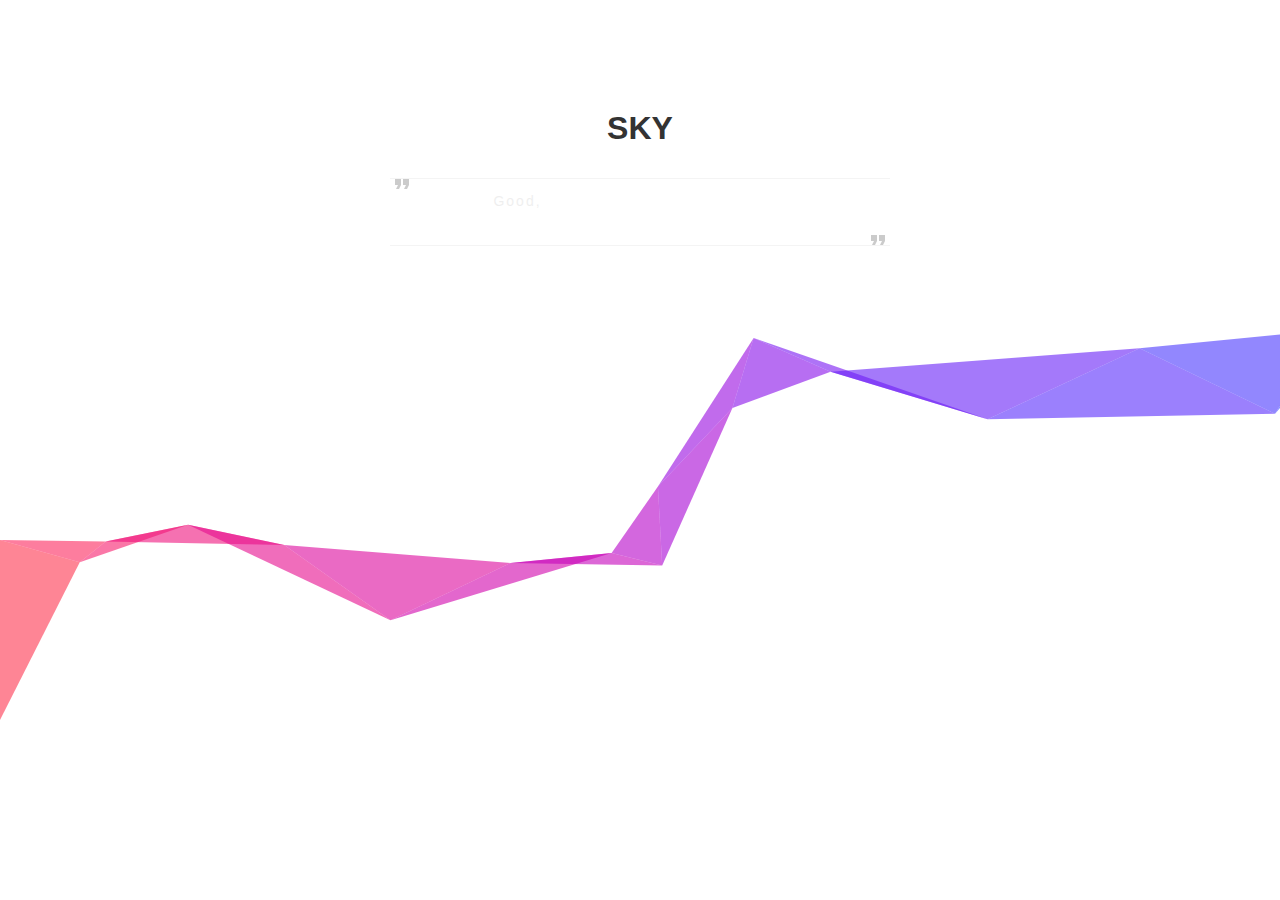
<file: index.html>
<!Doctype html>
<html>
<head>
    <meta charset="utf-8"/>
    <meta http-equiv="X-UA-Compatible" content="IE=edge">
    <meta name="viewport" content="width=device-width, initial-scale=1, maximum-scale=1">
    <meta name="keywords" content="sky">
    <link rel="icon" href="./nav/assets/images/favicon.ico" type="image/x-icon">
    <title>SKY - Home page of sky</title>
    <link rel="stylesheet" type="text/css" href="js/main.css"/>
</head>

<body>
<div class="vi">
    <div class="sidebar">
        <div class="header">
            <h1>SKY</h1>
            <div class="quote">
                <p class="quote-text animate-init">
                    <span class="animate-init">Good,</span>
                    <span class="animate-init"> better,</span>
                    <span class="animate-init">best.</span>
                    <span class="animate-init"> Never let it rest.</span>
                </p>
            </div>
        </div>
        <div class="menu">
            <p><a href="https://cyh42.github.io/" class="animate-init" rel="noopener noreferrer">Blog</a></p>
            <p><a href="https://cyh42.github.io/Blog-Back-Up/nav/" class="animate-init" rel="external nofollow noopener noreferrer">Navigation</a></p>
            <p><a href="https://cyh42.github.io/Amazing-Apps/" class="animate-init" rel="external nofollow noopener noreferrer">Amazing Apps</a></p>
            <p><a href="https://cyh42.github.io/Blog-Back-Up/map/citys/" class="animate-init" rel="external nofollow noopener noreferrer">Cities visited</a></p>
            <p><a href="https://cyh42.github.io/Blog-Back-Up/map/track/" class="animate-init" rel="external nofollow noopener noreferrer">Travel track</a></p>
            <p><a href="https://cyh42.github.io/Blog-Back-Up/map/run/" class="animate-init" rel="external nofollow noopener noreferrer">Running track</a></p>
            <p><a href="https://github.com/cyh42" class="animate-init" rel="external nofollow noopener noreferrer">GitHub</a></p>
            <p><a href="mailto:cyh42@outlook.com" class="animate-init" rel="external nofollow noopener noreferrer">Email</a></p>
        </div>
        <div class="location">
            <i class="location-icon"></i>
            <span class="location-text animate-init">Shenzhen - China</span>
        </div>
        <div class="relocating">
            Navigating to: <span class="relocate-location"></span>...
        </div>
    </div>

    <div class="content">
        <span class="close">close</span>
    </div>
</div>
<canvas width="1920" height="949"></canvas>
<script type="text/javascript" src="js/index.js"></script>
<script>
    $(document).ready(function () {
        var delay = 1;
        var DELAY_STEP = 200;
        var animationOptions = { opacity: 1, top: 0};

        $('h1').animate(animationOptions).promise()
            .pipe(animateMain)
            .pipe(animateLocationIcon);

        function animateMain() {
            var dfd = $.Deferred();
            var els = $('.animate-init');
            var size = els.size();

            els.each(function (index, el) {
                delay++;
                $(el).delay(index * DELAY_STEP)
                    .animate(animationOptions);
                (size - 1 === index) && dfd.resolve();
            });
            return dfd.promise();
        }

        function animateLocationIcon() {
            $('.location-icon').delay(delay * DELAY_STEP).animate({
                opacity: 1,
                top: 0
            }).promise().done(animationQuote);
        }

        function animationQuote() {}
    });

    document.addEventListener('touchmove', function (e) {
        e.preventDefault()
    })
    var c = document.getElementsByTagName('canvas')[0],
        x = c.getContext('2d'),
        pr = window.devicePixelRatio || 1,
        w = window.innerWidth,
        h = window.innerHeight,
        f = 90,
        q,
        m = Math,
        r = 0,
        u = m.PI*2,
        v = m.cos,
        z = m.random
    c.width = w*pr
    c.height = h*pr
    x.scale(pr, pr)
    x.globalAlpha = 0.6
    function i(){
        x.clearRect(0,0,w,h)
        q=[{x:0,y:h*.7+f},{x:0,y:h*.7-f}]
        while(q[1].x<w+f) d(q[0], q[1])
    }
    function d(i,j){
        x.beginPath()
        x.moveTo(i.x, i.y)
        x.lineTo(j.x, j.y)
        var k = j.x + (z()*2-0.25)*f,
            n = y(j.y)
        x.lineTo(k, n)
        x.closePath()
        r-=u/-50
        x.fillStyle = '#'+(v(r)*127+128<<16 | v(r+u/3)*127+128<<8 | v(r+u/3*2)*127+128).toString(16)
        x.fill()
        q[0] = q[1]
        q[1] = {x:k,y:n}
    }
    function y(p){
        var t = p + (z()*2-1.1)*f
        return (t>h||t<0) ? y(p) : t
    }
    document.onclick = i
    document.ontouchstart = i
    i()
</script>

<script type="text/javascript">var cnzz_protocol = (("https:" == document.location.protocol) ? "https://" : "http://");document.write(unescape("%3Cspan id='cnzz_stat_icon_1278601418'%3E%3C/span%3E%3Cscript src='" + cnzz_protocol + "v1.cnzz.com/z_stat.php%3Fid%3D1278601418%26show%3Dpic1' type='text/javascript'%3E%3C/script%3E"));</script>
</body>
</html>
</file>
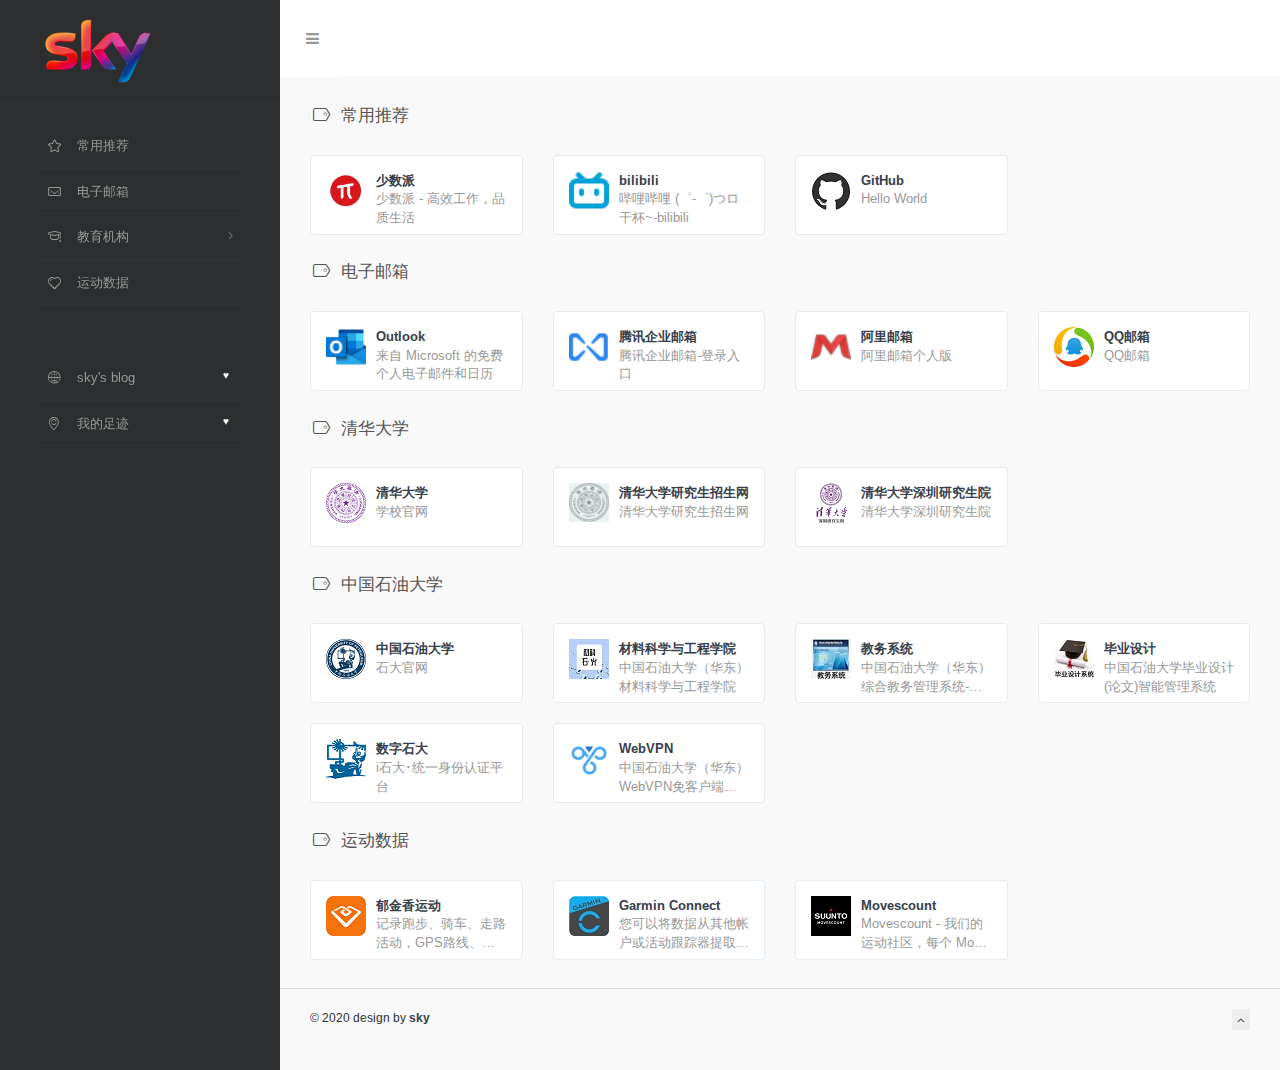
<file: nav/index.html>
<!DOCTYPE html>
<html lang="zh">

<head>
    <meta charset="utf-8">
    <meta http-equiv="X-UA-Compatible" content="IE=edge">
    <meta name="viewport" content="width=device-width, initial-scale=1.0" />
    <meta name="description" content="Navigation" />
    <meta name="author" content="sky" />
    <title>个人导航</title>
    <meta name="keywords" content="个人导航">
    <meta name="description" content="个人导航">
    <link rel="shortcut icon" href="./assets/images/favicon.ico">
    <link rel="stylesheet" href="http://fonts.googleapis.com/css?family=Arimo:400,700,400italic">
    <link rel="stylesheet" href="./assets/css/fonts/linecons/css/linecons.css">
    <link rel="stylesheet" href="./assets/css/fonts/fontawesome/css/font-awesome.min.css">
    <link rel="stylesheet" href="./assets/css/bootstrap.css">
    <link rel="stylesheet" href="./assets/css/xenon-core.css">
    <link rel="stylesheet" href="./assets/css/xenon-components.css">
    <link rel="stylesheet" href="./assets/css/xenon-skins.css">
    <link rel="stylesheet" href="./assets/css/nav.css">
</head>

<body class="page-body">
    <!-- skin-white -->
    <div class="page-container">
        <div class="sidebar-menu toggle-others fixed">
            <div class="sidebar-menu-inner">
                <header class="logo-env">
                    <!-- logo -->
                    <div class="logo">
                        <a href="index.html" class="logo-expanded">
                            <img src="./assets/images/sky-logo.png" width="100%" alt="" />
                        </a>
                        <a href="index.html" class="logo-collapsed">
                            <img src="./assets/images/sky-logo.png" width="40" alt="" />
                        </a>
                    </div>
                    <div class="mobile-menu-toggle visible-xs">
                        <a href="#" data-toggle="user-info-menu">
                            <i class="linecons-cog"></i>
                        </a>
                        <a href="#" data-toggle="mobile-menu">
                            <i class="fa-bars"></i>
                        </a>
                    </div>
                </header>
                <ul id="main-menu" class="main-menu">
                    <li>
                        <a href="#常用推荐" class="smooth">
                            <i class="linecons-star"></i>
                            <span class="title">常用推荐</span>
                        </a>
                    </li>
                    <li>
                        <a href="#电子邮箱" class="smooth">
                            <i class="linecons-mail"></i>
                            <span class="title">电子邮箱</span>
                        </a>
                    </li>
                    <li>
                        <a>
                            <i class="linecons-graduation-cap"></i>
                            <span class="title">教育机构</span>
                        </a>
                        <ul>
                            <li>
                                <a href="#清华大学" class="smooth">
                                    <span class="title">清华大学</span>
                                </a>
                            </li>
                            <li>
                                <a href="#中国石油大学" class="smooth">
                                    <span class="title">中国石油大学</span>
                                </a>
                            </li>
                        </ul>
                    </li>
                    <li>
                        <a href="#运动数据" class="smooth">
                            <i class="linecons-heart"></i>
                            <span class="title">运动数据</span>
                        </a>
                    </li>
                    <li class="submit-tag">                     
                        <a href="https://cyh42.github.io/">
                            <i class="linecons-globe"></i>
                            <span class="tooltip-blue">sky's blog</span>
                            <span class="label label-Primary pull-right hidden-collapsed">♥︎</span>
                        </a>
                    </li>
                    <li>                     
                        <a href="https://cyh42.github.io/Blog-Back-Up/map/track.html">
                            <i class="linecons-location"></i>
                            <span class="tooltip-blue">我的足迹</span>
                            <span class="label label-Primary pull-right hidden-collapsed">♥︎</span>
                        </a>
                    </li>
                </ul>
            </div>
        </div>
        <div class="main-content">
            <nav class="navbar user-info-navbar" role="navigation">
                <!-- User Info, Notifications and Menu Bar -->
                <!-- Left links for user info navbar -->
                <ul class="user-info-menu left-links list-inline list-unstyled">
                    <li class="hidden-sm hidden-xs">
                        <a href="#" data-toggle="sidebar">
                            <i class="fa-bars"></i>
                        </a>
                    </li>
                </ul>
            </nav>
            <!-- 常用推荐 -->
            <h4 class="text-gray"><i class="linecons-tag" style="margin-right: 7px;" id="常用推荐"></i>常用推荐</h4>
            <div class="row">
                <div class="col-sm-3">
                    <div class="xe-widget xe-conversations box2 label-info" onclick="window.open('https://sspai.com/', '_blank')" data-toggle="tooltip" data-placement="bottom" title="" data-original-title="https://sspai.com/">
                        <div class="xe-comment-entry">
                            <a class="xe-user-img">
                                <img src="./assets/images/logos/sspai.ico" class="img-circle" width="40">
                            </a>
                            <div class="xe-comment">
                                <a href="#" class="xe-user-name overflowClip_1">
                                    <strong>少数派</strong>
                                </a>
                                <p class="overflowClip_2">少数派 - 高效工作，品质生活</p>
                            </div>
                        </div>
                    </div>
                </div>
                <div class="col-sm-3">
                    <div class="xe-widget xe-conversations box2 label-info" onclick="window.open('https://www.bilibili.com/', '_blank')" data-toggle="tooltip" data-placement="bottom" title="" data-original-title="https://www.bilibili.com/">
                        <div class="xe-comment-entry">
                            <a class="xe-user-img">
                                <img src="./assets/images/logos/bilibili.ico" class="img-circle" width="40">
                            </a>
                            <div class="xe-comment">
                                <a href="#" class="xe-user-name overflowClip_1">
                                    <strong>bilibili</strong>
                                </a>
                                <p class="overflowClip_2">哔哩哔哩 (゜-゜)つロ 干杯~-bilibili</p>
                            </div>
                        </div>
                    </div>
                </div>
                <div class="col-sm-3">
                    <div class="xe-widget xe-conversations box2 label-info" onclick="window.open('https://github.com/', '_blank')" data-toggle="tooltip" data-placement="bottom" title="" data-original-title="https://github.com/">
                        <div class="xe-comment-entry">
                            <a class="xe-user-img">
                                <img src="./assets/images/logos/github.png" class="img-circle" width="40">
                            </a>
                            <div class="xe-comment">
                                <a href="#" class="xe-user-name overflowClip_1">
                                    <strong>GitHub</strong>
                                </a>
                                <p class="overflowClip_2">Hello World</p>
                            </div>
                        </div>
                    </div>
                </div>
            </div>
            <br />
            <!-- END 常用推荐 -->
            <!-- 电子邮箱 -->
            <h4 class="text-gray"><i class="linecons-tag" style="margin-right: 7px;" id="电子邮箱"></i>电子邮箱</h4>
            <div class="row">
                <div class="col-sm-3">
                    <div class="xe-widget xe-conversations box2 label-info" onclick="window.open('http://outlook.com/', '_blank')" data-toggle="tooltip" data-placement="bottom" title="" data-original-title="http://outlook.com/">
                        <div class="xe-comment-entry">
                            <a class="xe-user-img">
                                <img src="./assets/images/logos/outlook.ico" class="img-circle" width="40">
                            </a>
                            <div class="xe-comment">
                                <a href="#" class="xe-user-name overflowClip_1">
                                    <strong>Outlook</strong>
                                </a>
                                <p class="overflowClip_2">来自 Microsoft 的免费个人电子邮件和日历</p>
                            </div>
                        </div>
                    </div>
                </div>
                <div class="col-sm-3">
                    <div class="xe-widget xe-conversations box2 label-info" onclick="window.open('https://exmail.qq.com/login', '_blank')" data-toggle="tooltip" data-placement="bottom" title="" data-original-title="https://exmail.qq.com/login">
                        <div class="xe-comment-entry">
                            <a class="xe-user-img">
                                <img src="./assets/images/logos/exmail.ico" class="img-circle" width="40">
                            </a>
                            <div class="xe-comment">
                                <a href="#" class="xe-user-name overflowClip_1">
                                    <strong>腾讯企业邮箱</strong>
                                </a>
                                <p class="overflowClip_2">腾讯企业邮箱-登录入口</p>
                            </div>
                        </div>
                    </div>
                </div>
                <div class="col-sm-3">
                    <div class="xe-widget xe-conversations box2 label-info" onclick="window.open('https://mail.aliyun.com/', '_blank')" data-toggle="tooltip" data-placement="bottom" title="" data-original-title="https://mail.aliyun.com/">
                        <div class="xe-comment-entry">
                            <a class="xe-user-img">
                                <img src="./assets/images/logos/mail_aliyun.ico" class="img-circle" width="40">
                            </a>
                            <div class="xe-comment">
                                <a href="#" class="xe-user-name overflowClip_1">
                                    <strong>阿里邮箱</strong>
                                </a>
                                <p class="overflowClip_2">阿里邮箱个人版</p>
                            </div>
                        </div>
                    </div>
                </div>
                <div class="col-sm-3">
                    <div class="xe-widget xe-conversations box2 label-info" onclick="window.open('https://mail.qq.com/', '_blank')" data-toggle="tooltip" data-placement="bottom" title="" data-original-title="https://mail.qq.com/">
                        <div class="xe-comment-entry">
                            <a class="xe-user-img">
                                <img src="./assets/images/logos/qqmail.png" class="img-circle" width="40">
                            </a>
                            <div class="xe-comment">
                                <a href="#" class="xe-user-name overflowClip_1">
                                    <strong>QQ邮箱</strong>
                                </a>
                                <p class="overflowClip_2">QQ邮箱</p>
                            </div>
                        </div>
                    </div>
                </div>
            </div>
            <br />
            <!--END 电子邮箱 -->

            <!-- 清华大学 -->
            <h4 class="text-gray"><i class="linecons-tag" style="margin-right: 7px;" id="清华大学"></i>清华大学</h4>
            <div class="row">
                <div class="col-sm-3">
                    <div class="xe-widget xe-conversations box2 label-info" onclick="window.open('https://www.tsinghua.edu.cn/', '_blank')" data-toggle="tooltip" data-placement="bottom" title="" data-original-title="https://www.tsinghua.edu.cn/">
                        <div class="xe-comment-entry">
                            <a class="xe-user-img">
                                <img src="./assets/images/logos/tsinghua.png" class="img-circle" width="40">
                            </a>
                            <div class="xe-comment">
                                <a href="#" class="xe-user-name overflowClip_1">
                                    <strong>清华大学</strong>
                                </a>
                                <p class="overflowClip_2">学校官网</p>
                            </div>
                        </div>
                    </div>
                </div>
                <div class="col-sm-3">
                    <div class="xe-widget xe-conversations box2 label-info" onclick="window.open('http://yz.tsinghua.edu.cn/', '_blank')" data-toggle="tooltip" data-placement="bottom" title="" data-original-title="http://yz.tsinghua.edu.cn/">
                        <div class="xe-comment-entry">
                            <a class="xe-user-img">
                                <img src="./assets/images/logos/tsinghua_yz.png" class="img-circle" width="40">
                            </a>
                            <div class="xe-comment">
                                <a href="#" class="xe-user-name overflowClip_1">
                                    <strong>清华大学研究生招生网</strong>
                                </a>
                                <p class="overflowClip_2">清华大学研究生招生网</p>
                            </div>
                        </div>
                    </div>
                </div>
                <div class="col-sm-3">
                    <div class="xe-widget xe-conversations box2 label-info" onclick="window.open('https://www.sigs.tsinghua.edu.cn/', '_blank')" data-toggle="tooltip" data-placement="bottom" title="" data-original-title="https://www.sigs.tsinghua.edu.cn/">
                        <div class="xe-comment-entry">
                            <a class="xe-user-img">
                                <img src="./assets/images/logos/tsinghua_sigs.png" class="img-circle" width="40">
                            </a>
                            <div class="xe-comment">
                                <a href="#" class="xe-user-name overflowClip_1">
                                    <strong>清华大学深圳研究生院</strong>
                                </a>
                                <p class="overflowClip_2">清华大学深圳研究生院</p>
                            </div>
                        </div>
                    </div>
                </div>
            </div>
            </br>
            <!--END 清华大学 -->

            <!-- 中国石油大学 -->
            <h4 class="text-gray"><i class="linecons-tag" style="margin-right: 7px;" id="中国石油大学"></i>中国石油大学</h4>
            <div class="row">
                <div class="col-sm-3">
                    <div class="xe-widget xe-conversations box2 label-info" onclick="window.open('http://www.upc.edu.cn/', '_blank')" data-toggle="tooltip" data-placement="bottom" title="" data-original-title="http://www.upc.edu.cn/">
                        <div class="xe-comment-entry">
                            <a class="xe-user-img">
                                <img src="./assets/images/logos/upc.png" class="img-circle" width="40">
                            </a>
                            <div class="xe-comment">
                                <a href="#" class="xe-user-name overflowClip_1">
                                    <strong>中国石油大学</strong>
                                </a>
                                <p class="overflowClip_2">石大官网</p>
                            </div>
                        </div>
                    </div>
                </div>
                <div class="col-sm-3">
                    <div class="xe-widget xe-conversations box2 label-info" onclick="window.open('http://mse.upc.edu.cn/', '_blank')" data-toggle="tooltip" data-placement="bottom" title="" data-original-title="http://mse.upc.edu.cn/">
                        <div class="xe-comment-entry">
                            <a class="xe-user-img">
                                <img src="./assets/images/logos/upc_mse.jpg" class="img-circle" width="40">
                            </a>
                            <div class="xe-comment">
                                <a href="#" class="xe-user-name overflowClip_1">
                                    <strong>材料科学与工程学院</strong>
                                </a>
                                <p class="overflowClip_2">中国石油大学（华东）材料科学与工程学院</p>
                            </div>
                        </div>
                    </div>
                </div>
                <div class="col-sm-3">
                    <div class="xe-widget xe-conversations box2 label-info" onclick="window.open('http://jwxt.upc.edu.cn/', '_blank')" data-toggle="tooltip" data-placement="bottom" title="" data-original-title="http://jwxt.upc.edu.cn/">
                        <div class="xe-comment-entry">
                            <a class="xe-user-img">
                                <img src="./assets/images/logos/upc_jwxt.jpg" class="img-circle" width="40">
                            </a>
                            <div class="xe-comment">
                                <a href="#" class="xe-user-name overflowClip_1">
                                    <strong>教务系统</strong>
                                </a>
                                <p class="overflowClip_2">中国石油大学（华东）综合教务管理系统-强智科技</p>
                            </div>
                        </div>
                    </div>
                </div>
                <div class="col-sm-3">
                    <div class="xe-widget xe-conversations box2 label-info" onclick="window.open('http://sjpt.upc.edu.cn/bylw/index.aspx', '_blank')" data-toggle="tooltip" data-placement="bottom" title="" data-original-title="http://sjpt.upc.edu.cn/bylw/index.aspx">
                        <div class="xe-comment-entry">
                            <a class="xe-user-img">
                                <img src="./assets/images/logos/upc_bysj.jpg" class="img-circle" width="40">
                            </a>
                            <div class="xe-comment">
                                <a href="#" class="xe-user-name overflowClip_1">
                                    <strong>毕业设计</strong>
                                </a>
                                <p class="overflowClip_2">中国石油大学毕业设计(论文)智能管理系统</p>
                            </div>
                        </div>
                    </div>
                </div>
            </div>
            <div class="row">
                <div class="col-sm-3">
                    <div class="xe-widget xe-conversations box2 label-info" onclick="window.open('http://cas.upc.edu.cn/cas/', '_blank')" data-toggle="tooltip" data-placement="bottom" title="" data-original-title="http://cas.upc.edu.cn/cas/">
                        <div class="xe-comment-entry">
                            <a class="xe-user-img">
                                <img src="./assets/images/logos/upc_i.png" class="img-circle" width="40">
                            </a>
                            <div class="xe-comment">
                                <a href="#" class="xe-user-name overflowClip_1">
                                    <strong>数字石大</strong>
                                </a>
                                <p class="overflowClip_2">i石大･统一身份认证平台</p>
                            </div>
                        </div>
                    </div>
                </div>
                <div class="col-sm-3">
                    <div class="xe-widget xe-conversations box2 label-info" onclick="window.open('http://wvpn.upc.edu.cn/', '_blank')" data-toggle="tooltip" data-placement="bottom" title="" data-original-title="http://wvpn.upc.edu.cn/">
                        <div class="xe-comment-entry">
                            <a class="xe-user-img">
                                <img src="./assets/images/logos/upc_wvpn.png" class="img-circle" width="40">
                            </a>
                            <div class="xe-comment">
                                <a href="#" class="xe-user-name overflowClip_1">
                                    <strong>WebVPN</strong>
                                </a>
                                <p class="overflowClip_2">中国石油大学（华东）WebVPN免客户端免配置，一键访问内网服务器</p>
                            </div>
                        </div>
                    </div>
                </div>  
            </div>
            </br>
            <!--END 中国石油大学 -->

            <!-- 运动数据 -->
            <h4 class="text-gray"><i class="linecons-tag" style="margin-right: 7px;" id="运动数据"></i>运动数据</h4>
            <div class="row">
                <div class="col-sm-3">
                    <div class="xe-widget xe-conversations box2 label-info" onclick="window.open('http://www.tulipsport.com/user/965fadb51cb94f14d6d3257beffa9d12', '_blank')" data-toggle="tooltip" data-placement="bottom" title="" data-original-title="http://www.tulipsport.com/user/965fadb51cb94f14d6d3257beffa9d12">
                        <div class="xe-comment-entry">
                            <a class="xe-user-img">
                                <img src="./assets/images/logos/tulipsport.png" class="img-circle" width="40">
                            </a>
                            <div class="xe-comment">
                                <a href="#" class="xe-user-name overflowClip_1">
                                    <strong>郁金香运动</strong>
                                </a>
                                <p class="overflowClip_2">记录跑步、骑车、走路活动，GPS路线、速度、步频、卡路里、海拔、心率数据一应俱全。</p>
                            </div>
                        </div>
                    </div>
                </div>
                <div class="col-sm-3">
                    <div class="xe-widget xe-conversations box2 label-info" onclick="window.open('https://connect.garmin.cn/modern/', '_blank')" data-toggle="tooltip" data-placement="bottom" title="" data-original-title="https://connect.garmin.cn/modern/">
                        <div class="xe-comment-entry">
                            <a class="xe-user-img">
                                <img src="./assets/images/logos/garmin.jpg" class="img-circle" width="40">
                            </a>
                            <div class="xe-comment">
                                <a href="#" class="xe-user-name overflowClip_1">
                                    <strong>Garmin Connect</strong>
                                </a>
                                <p class="overflowClip_2">您可以将数据从其他帐户或活动跟踪器提取到 Garmin Connect</p>
                            </div>
                        </div>
                    </div>
                </div>
                <div class="col-sm-3">
                    <div class="xe-widget xe-conversations box2 label-info" onclick="window.open('http://www.movescount.com/zh/overview', '_blank')" data-toggle="tooltip" data-placement="bottom" title="" data-original-title="http://www.movescount.com/zh/overview">
                        <div class="xe-comment-entry">
                            <a class="xe-user-img">
                                <img src="./assets/images/logos/movescount.png" class="img-circle" width="40">
                            </a>
                            <div class="xe-comment">
                                <a href="#" class="xe-user-name overflowClip_1">
                                    <strong>Movescount</strong>
                                </a>
                                <p class="overflowClip_2">Movescount - 我们的运动社区，每个 Move 都精彩</p>
                            </div>
                        </div>
                    </div>
                </div>
            </div>
            </br>
            <!--END 运动数据 -->

            <!-- Main Footer -->
            <!-- Choose between footer styles: "footer-type-1" or "footer-type-2" -->
            <!-- Add class "sticky" to  always stick the footer to the end of page (if page contents is small) -->
            <!-- Or class "fixed" to  always fix the footer to the end of page -->
            <footer class="main-footer sticky footer-type-1">
                <div class="footer-inner">
                    <!-- Add your copyright text here -->
                    <div class="footer-text">
                        &copy; 2020 design by <a href="https://cyh42.github.io/" target="_blank"><strong>sky</strong></a>
                        <!--  - Purchase for only <strong>23$</strong> -->
                    </div>
                    <!-- Go to Top Link, just add rel="go-top" to any link to add this functionality -->
                    <div class="go-up">
                        <a href="#" rel="go-top">
                            <i class="fa-angle-up"></i>
                        </a>
                    </div>
                </div>
            </footer>
        </div>
    </div>

    <script src="./assets/js/jquery-1.11.1.min.js"></script>
    <!-- HTML5 shim and Respond.js IE8 support of HTML5 elements and media queries -->
    <!--[if lt IE 9]>
        <script src="https://oss.maxcdn.com/html5shiv/3.7.2/html5shiv.min.js"></script>
        <script src="https://oss.maxcdn.com/respond/1.4.2/respond.min.js"></script>
    <![endif]-->
    <script>
        (adsbygoogle = window.adsbygoogle || []).push({
            google_ad_client: "ca-pub-8550836177608334",
            enable_page_level_ads: true
        });
    </script>
    <!-- 锚点平滑移动 -->
    <script type="text/javascript">
    // $(document).ready(function() {
    //     $("#main-menu li ul li").click(function() {
    //         $(this).siblings('li').removeClass('active'); // 删除其他兄弟元素的样式
    //         $(this).addClass('active'); // 添加当前元素的样式
    //     });
    //     $("a.smooth").click(function() {
    //         $("html, body").animate({
    //             scrollTop: $($(this).attr("href")).offset().top - 30
    //         }, {
    //             duration: 500,
    //             easing: "swing"
    //         });
    //     });
    //        return false;
    // });

    var href = "";
    var pos = 0;
    $("a.smooth").click(function(e) {
        $("#main-menu li").each(function() {
            $(this).removeClass("active");
        });
        $(this).parent("li").addClass("active");
        e.preventDefault();
        href = $(this).attr("href");
        pos = $(href).position().top - 30;
        $("html,body").animate({
            scrollTop: pos
        }, 500);
    });
    </script>
    <!-- Global site tag (gtag.js) - Google Analytics -->
    <script async src="https://www.googletagmanager.com/gtag/js?id=UA-111463289-1"></script>
    <script>
    window.dataLayer = window.dataLayer || [];

    function gtag() {
        dataLayer.push(arguments);
    }
    gtag('js', new Date());

    gtag('config', 'UA-111463289-1');
    </script>
    <!-- Bottom Scripts -->
    <script src="./assets/js/bootstrap.min.js"></script>
    <script src="./assets/js/TweenMax.min.js"></script>
    <script src="./assets/js/resizeable.js"></script>
    <script src="./assets/js/joinable.js"></script>
    <script src="./assets/js/xenon-api.js"></script>
    <script src="./assets/js/xenon-toggles.js"></script>
    <!-- JavaScripts initializations and stuff -->
    <script src="./assets/js/xenon-custom.js"></script>
</body>

</html>
</file>
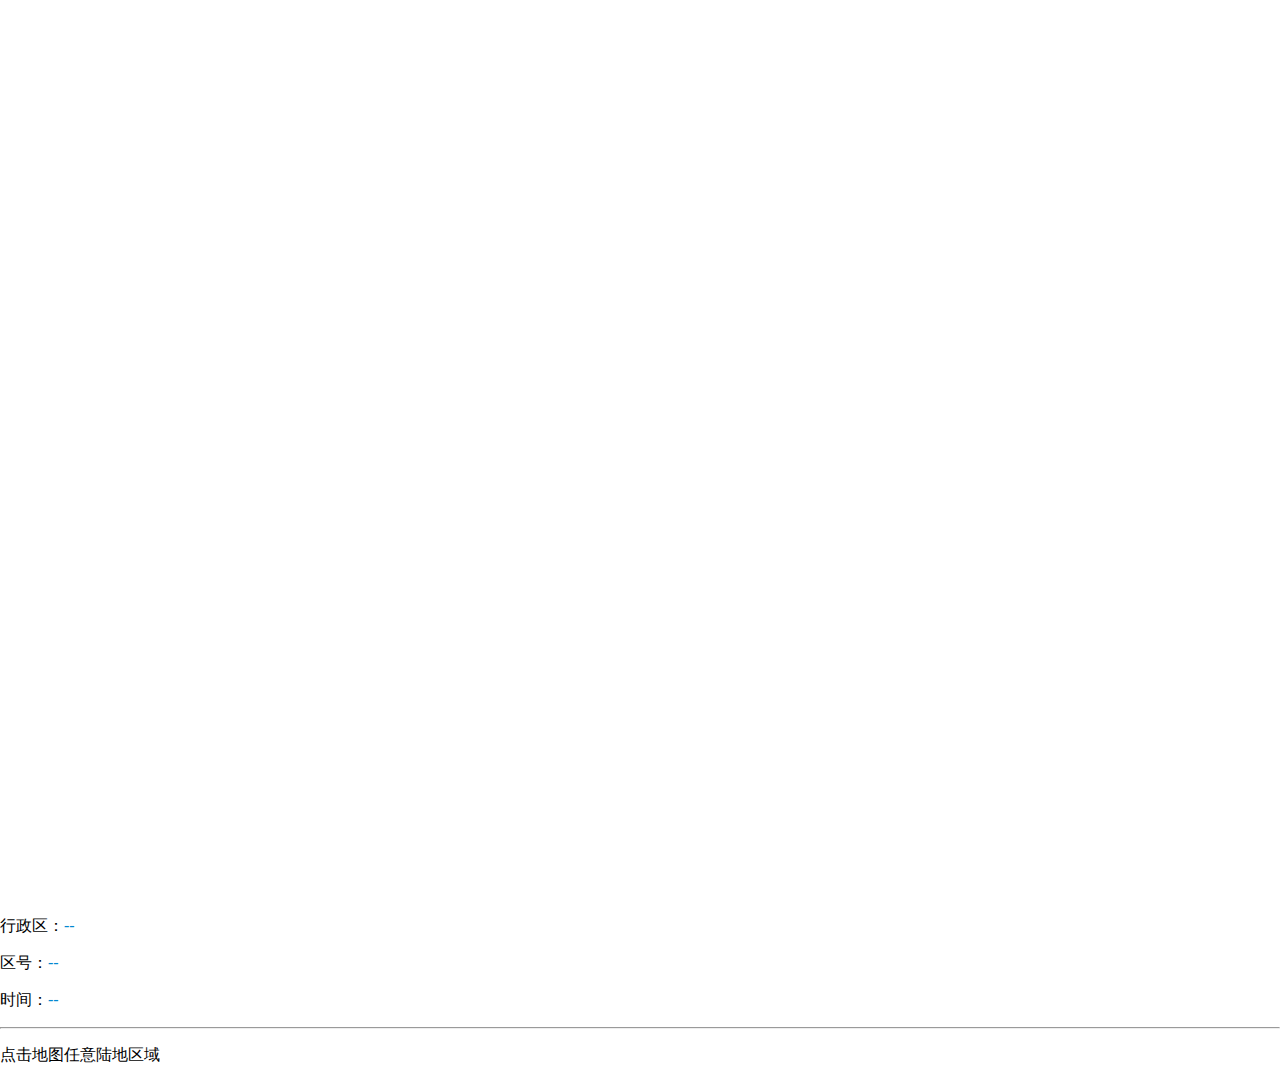
<file: map/citys/index.html>
<!doctype html>
<html lang="en">
<head>
    <meta charset="utf-8">
    <meta http-equiv='X-UA-Compatible' content='IE=edge'>
    <meta name="viewport" content="initial-scale=1.0, user-scalable=no, width=device-width">
    <link href="https://a.amap.com/Loca/static/manual/example/style/demo.css" rel="stylesheet">
    <link rel="stylesheet" href="https://a.amap.com/jsapi_demos/static/demo-center/css/demo-center.css"/>
    <style>
        html,
        body,
        #container {
            margin: 0;
            padding: 0;
            width: 100%;
            height: 100%;
        }
        .info span {
            color: #0288d1;
        }
    </style>
    <title>点亮城市 - 世界那么大，我想去看看</title>
</head>
<body>
<div id="container"></div>
<div class="info" style="min-width: 200px;">
    <p>行政区：<span id="name">--</span></p>
    <p>区号：<span id="citycode">--</span></p>
    <p>时间：<span id="date">--</span></p><hr>
    <p>点击地图任意陆地区域</p>
</div>
<script src="https://webapi.amap.com/maps?v=1.4.15&key=8b093298b30af4240493f7a641ed0029&plugin=Map3D,AMap.DistrictLayer,AMap.Scale,AMap.ToolBar"></script>
<script src="https://webapi.amap.com/loca?v=1.3.2&key=8b093298b30af4240493f7a641ed0029"></script>
<script src="https://a.amap.com/Loca/static/mock/adcodes.js"></script>
<script src="https://a.amap.com/Loca/static/manual/example/script/demo.js"></script>
<script src="./citys.js"></script>
<script>
    var map = new AMap.Map("container", {
        mapStyle: 'amap://styles/1de318cbb8d12c02303a22c550b9ccc9',
		mapStyle: 'dark',
        features: ['bg', 'road'],
        zoom: 5,
        center: [107.4976, 32.1697],
        eventSupport: true,
    });

    // 创建省份图层
    var disProvince;
    var colors = {};
    disProvince = new AMap.DistrictLayer.Province({
        adcode: [110000, 120000, 130200, 370100, 370200, 370500, 330100, 330200, 330300, 330400, 330600, 331000, 340100, 320100, 310000, 420100, 610100, 410300, 350200, 320300],
        styles: {
            'fill': function (properties) {
                var adcode = properties.adcode;
                return getColorByAdcode(adcode);
            },
            'city-stroke': '#4ab3c4', // 中国地级市边界
        },
        opacity: 0.6,
    });
    disProvince.setMap(map);

    map.on('click', function (ev) {
        var px = ev.pixel;
        var props = disProvince.getDistrictByContainerPos(px);
        // console.log(props)
        if (props) {
            var adcode = props.adcode;
            var NAME_CHN = props.NAME_CHN;
            if(NAME_CHN){
                // 重置行政区样式
                disProvince.setStyles({
                    'fill': function (props) {
                        return props.NAME_CHN == NAME_CHN ? '#FFF684' : colors[adcode];
                    },
                    'city-stroke': '#4ab3c4', // 中国地级市边界
                });
                updateInfo(props);
            }
        }
    });

    // 查询元素在数组中的索引值
    function arrSelect(arr,val){
       for (var i = 0; i < arr.length; i++) {
         if (arr[i].adcode == val) return i;
       }
       return -1;
     }

    function updateInfo(props) {
        document.getElementById('name').innerText = props.NAME_CHN;
        document.getElementById('citycode').innerText = props.citycode;
        var i = arrSelect(citys, props.adcode)
        document.getElementById('date').innerText = citys[i].date;
    }

    // 颜色辅助方法
    var getColorByAdcode = function (adcode) {
        if (!colors[adcode]) {
            colors[adcode] = '#4d6e84';
        }
        return colors[adcode];
    };

    var layer = new Loca.LabelsLayer({
        fitView: false,
        map: map,
        collision: true,
        animation: true,
        zIndex:99 //叠加层级
    });

    layer.setData(citys, {
        // 指定经纬度所在字段
        lnglat: 'lnglat'
    });

    layer.setOptions( {
        style: {
            direction: 'bottom',
            text: function (data) {
                return data.value['name'];
            },
            fillColor: function (data) {
                var income = +data.value['style'];
                    return income == 1 ? '#e5ebe9' : '#e5ebe9';
            },
            strokeWidth: 0
        }
    });
    layer.render();

    var layer_0 = new Loca.PointLayer({
        eventSupport: true,
        map: map,
        zIndex:12 //叠加层级
    });

    layer_0.setData(citys, {
        // 指定经纬度所在字段
        lnglat: 'lnglat'
    });

    layer_0.setOptions({
        style: {               
            radius: 3, // 圆形半径，单位像素
            color: '#29e4f2',
        },
        /*
        selectStyle: {
            radius: 5,
        }
        */
    });
    layer_0.render();

</script>
</body>
</html>
</file>
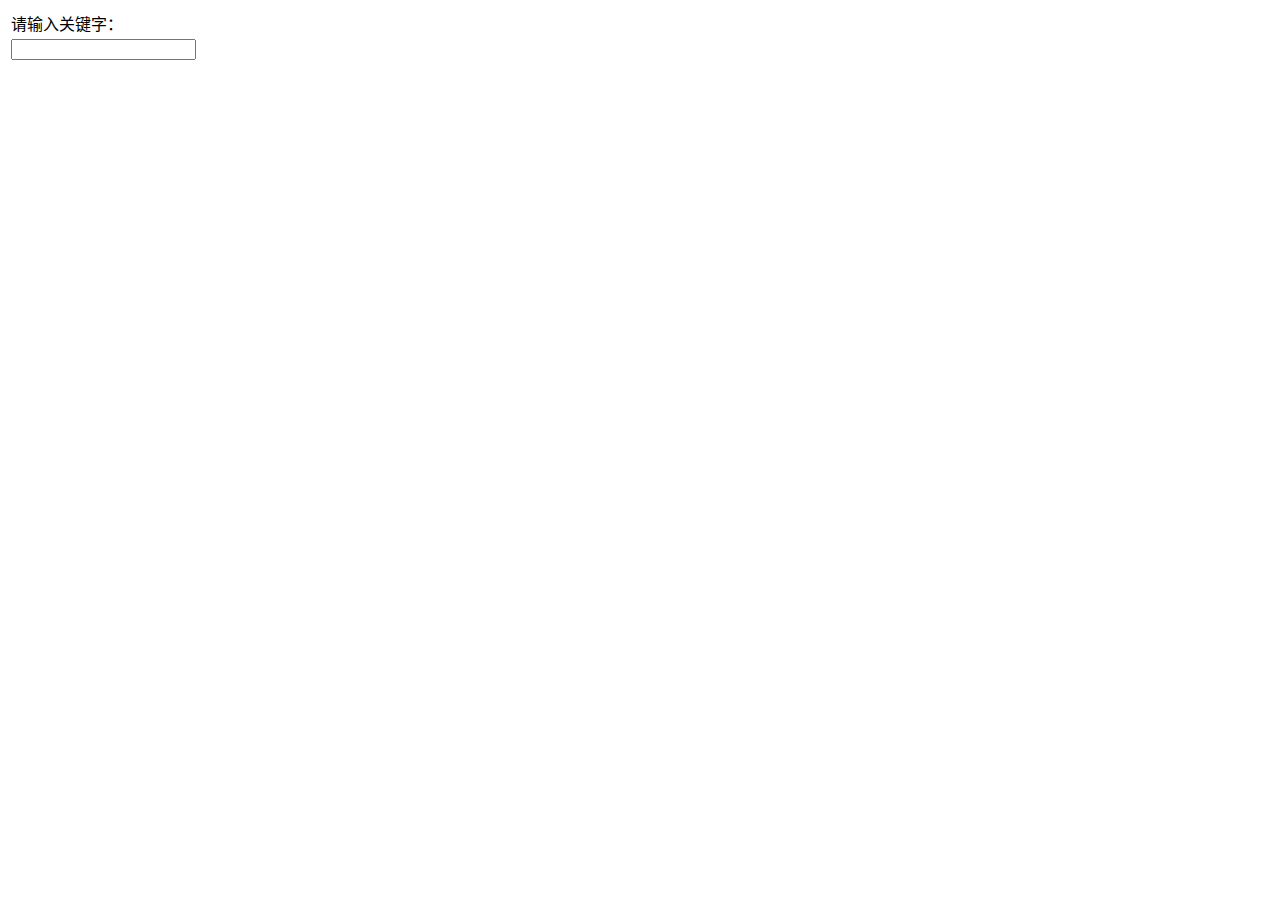
<file: map/run/index.html>
<!DOCTYPE html>
<html lang="zh-CN">
<head>
    <meta charset="utf-8">
    <meta http-equiv="X-UA-Compatible" content="IE=edge">
    <meta name="viewport" content="initial-scale=1.0, user-scalable=no, width=device-width">
    <title>跑步轨迹</title>
    <link rel="stylesheet" href="https://cache.amap.com/lbs/static/main1119.css"/>
</head>

<body>
    <div id="container" class="container"></div>
    <div id="myPageTop">
        <table>
            <tr>
                <td>
                    <label>请输入关键字：</label>
                </td>
            </tr>
            <tr>
                <td>
                    <input id="tipinput"/>
                </td>
            </tr>
        </table>
    </div>

    <script type="text/javascript" src="https://webapi.amap.com/maps?v=1.4.15&key=8b093298b30af4240493f7a641ed0029"></script>
    <script type="text/javascript" src="https://webapi.amap.com/loca?v=1.3.2&key=8b093298b30af4240493f7a641ed0029"></script>
    <script type="text/javascript" src="./line.js"></script>
    <script type="text/javascript" src="https://cache.amap.com/lbs/static/addToolbar.js"></script>

    <script type="text/javascript">		
        var map = new AMap.Map('container', {
            mapStyle: 'amap://styles/1de318cbb8d12c02303a22c550b9ccc9',
            zoom: 11,
            center: [120.168109,35.943654], // 青岛
            // zoom: 15,
            // center: [121.37553692,28.3687836300], // 温岭
            mapStyle: 'dark',
			features: ['bg','point'],
            resizeEnable: true
        });

        //输入提示
        var autoOptions = {
            input: "tipinput"
        };

        AMap.plugin(['AMap.Autocomplete','AMap.PlaceSearch','AMap.MapType'],function(){
            var auto = new AMap.Autocomplete(autoOptions);
            var placeSearch = new AMap.PlaceSearch({
                map: map
            });  //构造地点查询类
            AMap.event.addListener(auto, "select", select);//注册监听，当选中某条记录时会触发
            function select(e) {
                placeSearch.setCity(e.poi.adcode);
                placeSearch.search(e.poi.name);  //关键字查询查询
            }
            map.addControl(new AMap.MapType());
        })

        var layer = new Loca.LineLayer({
            map: map
        });

		var colors = ['#07E8E4','#1f78b4','#b2df8a','#33a02c','#fb9a99','#e31a1c','#fdbf6f','#ff7f00','#D1E87D','#AD92D1','#3346BD','#EBEB8D','#7FC97F'];

        layer.setData(lines, {
            lnglat: 'lnglat'
        });

        layer.setOptions({
            style: {
                borderWidth: 3,
                opacity: 1,
                color: function(v){
                    var id = v.value.line_id;
                    var len = colors.length;
                    return colors[id % len];
                },
            }
        });
		// 渲染
		layer.render();
    </script>
</body>
</html>
</file>
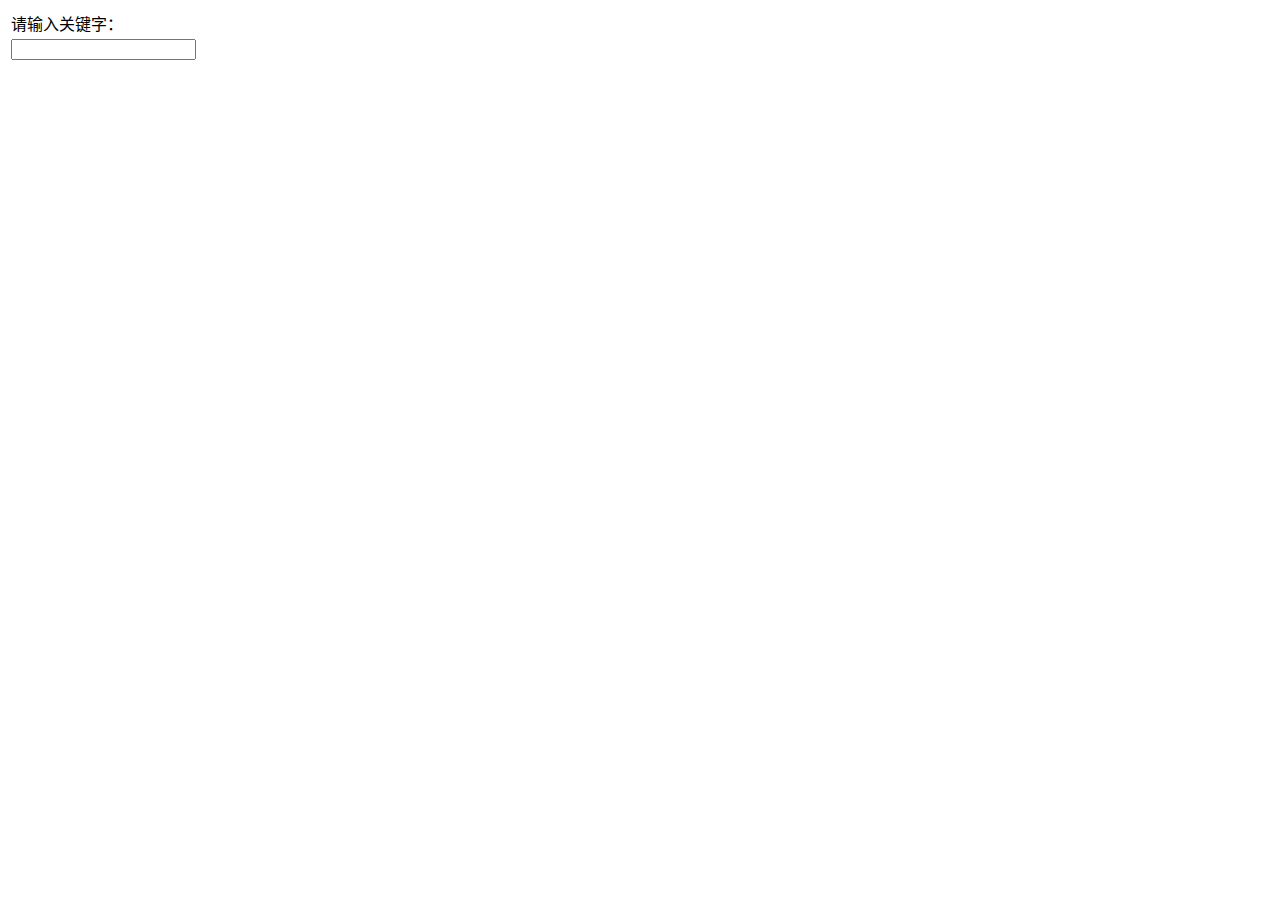
<file: map/track/index.html>
<!DOCTYPE html>
<html lang="zh-CN">

<head>
    <meta charset="utf-8">
    <meta http-equiv="X-UA-Compatible" content="IE=edge">
    <meta name="viewport" content="width=device-width, initial-scale=1">
    <title>我的足迹</title>
    <link rel="stylesheet" href="https://cache.amap.com/lbs/static/main1119.css"/>
</head>

<body>
    <div id="container" class="container"></div>
    <div id="myPageTop">
        <table>
            <tr>
                <td>
                    <label>请输入关键字：</label>
                </td>
            </tr>
            <tr>
                <td>
                    <input id="tipinput"/>
                </td>
            </tr>
        </table>
    </div>

    <script src="https://webapi.amap.com/maps?v=1.4.15&key=8b093298b30af4240493f7a641ed0029"></script>
    <script src="https://webapi.amap.com/loca?v=1.3.2&key=8b093298b30af4240493f7a641ed0029"></script>
    <script src="./data.js"></script>
    <script type="text/javascript" src="https://cache.amap.com/lbs/static/addToolbar.js"></script>

    <script>
        var map = new AMap.Map('container', {
            mapStyle: 'amap://styles/1de318cbb8d12c02303a22c550b9ccc9',
            // zoom: 5,
            // center: [112.12255, 35.2044],
			mapStyle: 'dark',
			features: ['bg', 'road', 'point'],
        });

        var layer = new Loca.PointLayer({
            fitView: true,
            map: map
        });

        layer.setData(districts, {
            // 指定经纬度所在字段
            lnglat: 'center'
        });

        layer.setOptions({
            style: {               
                radius: 2.5, // 圆形半径，单位像素
                color: '#14B4C9',
                borderWidth: 0.5,
                borderColor: '#14B4C9',
            }
        });

        layer.render();

        //输入提示
        var autoOptions = {
            input: "tipinput"
        };

        AMap.plugin(['AMap.Autocomplete','AMap.PlaceSearch','AMap.MapType'],function(){
            var auto = new AMap.Autocomplete(autoOptions);
            var placeSearch = new AMap.PlaceSearch({
                map: map
            });  //构造地点查询类
            AMap.event.addListener(auto, "select", select);//注册监听，当选中某条记录时会触发
            function select(e) {
                placeSearch.setCity(e.poi.adcode);
                placeSearch.search(e.poi.name);  //关键字查询查询
            }
            map.addControl(new AMap.MapType());
        })
    </script>
</body>

</html>
</file>
<file: js/main.css>
* {
    margin: 0;
    padding: 0;
}

body {
    font: 16px/1.8 "Lato", "Microsoft Jhenghei", "Hiragino Sans GB", "Microsoft YaHei", arial, sans-serif;
    color: #333;
}

::selection {
    background: #222;
    color: white;
}

a {
    color: #333;
}

p {
    margin: 20px 0;
}

ul, ol {
    list-style: none;
}

.vi {
    position: relative;
    margin: 100px auto 0;
    width: 960px;
}

@media (max-width: 767px) {
    .vi {
        margin-top: 50px;
        width: auto;
    }
}

.vi h1 {
    text-align: center;
    position: relative;
    top: -10px;
    opacity: 0;
}

.quote {
    position: relative;
    margin: 40px 0;
    color: #666;
    text-align: center;
}

.quote::before, .quote::after {
    position: absolute;
    content: ' ';
    display: block;
    width: 100%;
    height: 24px;
    opacity: 0.2;

}

.quote::before {
    top: -20px;
    border-top: 1px solid #ccc;
    background: url("[data-uri]") no-repeat 0 -7px;
    background-size: 24px 24px;
}

.quote::after {
    bottom: -20px;
    border-bottom: 1px solid #ccc;
    background: url("[data-uri]") no-repeat 100% 7px;
    background-size: 24px 24px;
}

.quote cite::before {
    content: "-";
    padding: 0 5px;
}

.quote p, .quote div {
    text-align: center
}

.quote-text {

}

.menu {
    margin-top: 40px;
    text-align: center;
    font-size: 14px;
}

.menu a {
    display: inline-block;
    position: relative;
    margin-left: 10px;
    text-decoration: none;
    border-bottom: 1px solid #ccc;
}

.menu a:hover {
    border-bottom: 1px solid #f33;
    color: #f33;
}

.menu a:active {
    top: 1px !important;
}

.menu a:first-child {
    margin-left: 0;
}

.sidebar {
    margin: 0 auto;
    max-width: 500px;
}

@media (max-width: 767px) { 
    .sidebar {
        padding: 0 40px;
    }
}

.location {
    margin-top: 40px;
    text-align: center;
}
.location-icon {
    position: relative;
    top: 10px;
    opacity: 0;
    display: inline-block;
    vertical-align: top;
    width: 16px;
    height: 40px;
    background: url("[data-uri]") no-repeat left center;
    background-size: 16px;
}
.location-text {
    display: inline-block;
    vertical-align: top;
    font-size: 13px;
    line-height: 40px;
}

.relocating {
    opacity: 0;
    color: #ccc;
    font-size: 13px;
    text-align: center;
    transition: all .3s ease;
}

.content {
    display: none;
    position: relative;
    margin-left: 400px;
}

.close {
    position: absolute;
    top: -10px;
    right: 10px;
}

.animate-init {
    position: relative;
    top: -10px;
    opacity: 0;
}

.hidden { display: none; }

p {
    font-size: 14px;
    line-height: 2em;
    margin: 0;
    letter-spacing: 2px;
}
canvas {
    position: absolute;
    top: 0;
    left: 0;
    z-index: 0;
    width: 100%;
    height: 100%;
    pointer-events: none;
}
</file>
<file: nav/assets/css/fonts/linecons/css/linecons.css>
@font-face {
  font-family: 'linecons';
  src: url('../font/linecons.eot?24293614');
  src: url('../font/linecons.eot?24293614#iefix') format('embedded-opentype'),
       url('../font/linecons.woff?24293614') format('woff'),
       url('../font/linecons.ttf?24293614') format('truetype'),
       url('../font/linecons.svg?24293614#linecons') format('svg');
  font-weight: normal;
  font-style: normal;
}
/* Chrome hack: SVG is rendered more smooth in Windozze. 100% magic, uncomment if you need it. */
/* Note, that will break hinting! In other OS-es font will be not as sharp as it could be */
/*
@media screen and (-webkit-min-device-pixel-ratio:0) {
  @font-face {
    font-family: 'linecons';
    src: url('../font/linecons.svg?24293614#linecons') format('svg');
  }
}
*/
 
 [class^="linecons-"]:before, [class*=" linecons-"]:before {
  font-family: "linecons";
  font-style: normal;
  font-weight: normal;
  speak: none;
 
  display: inline-block;
  text-decoration: inherit;
  width: 1em;
  margin-right: .2em;
  text-align: center;
  /* opacity: .8; */
 
  /* For safety - reset parent styles, that can break glyph codes*/
  font-variant: normal;
  text-transform: none;
     
  /* fix buttons height, for twitter bootstrap */
  line-height: 1em;
 
  /* Animation center compensation - margins should be symmetric */
  /* remove if not needed */
  margin-left: .2em;
 
  /* you can be more comfortable with increased icons size */
  /* font-size: 120%; */
 
  /* Uncomment for 3D effect */
  /* text-shadow: 1px 1px 1px rgba(127, 127, 127, 0.3); */
}
 
.linecons-music:before { content: '\e800'; } /* '' */
.linecons-search:before { content: '\e801'; } /* '' */
.linecons-mail:before { content: '\e802'; } /* '' */
.linecons-heart:before { content: '\e803'; } /* '' */
.linecons-star:before { content: '\e804'; } /* '' */
.linecons-user:before { content: '\e805'; } /* '' */
.linecons-videocam:before { content: '\e806'; } /* '' */
.linecons-camera:before { content: '\e807'; } /* '' */
.linecons-photo:before { content: '\e808'; } /* '' */
.linecons-attach:before { content: '\e809'; } /* '' */
.linecons-lock:before { content: '\e80a'; } /* '' */
.linecons-eye:before { content: '\e80b'; } /* '' */
.linecons-tag:before { content: '\e80c'; } /* '' */
.linecons-thumbs-up:before { content: '\e80d'; } /* '' */
.linecons-pencil:before { content: '\e80e'; } /* '' */
.linecons-comment:before { content: '\e80f'; } /* '' */
.linecons-location:before { content: '\e810'; } /* '' */
.linecons-cup:before { content: '\e811'; } /* '' */
.linecons-trash:before { content: '\e812'; } /* '' */
.linecons-doc:before { content: '\e813'; } /* '' */
.linecons-note:before { content: '\e814'; } /* '' */
.linecons-cog:before { content: '\e815'; } /* '' */
.linecons-params:before { content: '\e816'; } /* '' */
.linecons-calendar:before { content: '\e817'; } /* '' */
.linecons-sound:before { content: '\e818'; } /* '' */
.linecons-clock:before { content: '\e819'; } /* '' */
.linecons-lightbulb:before { content: '\e81a'; } /* '' */
.linecons-tv:before { content: '\e81b'; } /* '' */
.linecons-desktop:before { content: '\e81c'; } /* '' */
.linecons-mobile:before { content: '\e81d'; } /* '' */
.linecons-cd:before { content: '\e81e'; } /* '' */
.linecons-inbox:before { content: '\e81f'; } /* '' */
.linecons-globe:before { content: '\e820'; } /* '' */
.linecons-cloud:before { content: '\e821'; } /* '' */
.linecons-paper-plane:before { content: '\e822'; } /* '' */
.linecons-fire:before { content: '\e823'; } /* '' */
.linecons-graduation-cap:before { content: '\e824'; } /* '' */
.linecons-megaphone:before { content: '\e825'; } /* '' */
.linecons-database:before { content: '\e826'; } /* '' */
.linecons-key:before { content: '\e827'; } /* '' */
.linecons-beaker:before { content: '\e828'; } /* '' */
.linecons-truck:before { content: '\e829'; } /* '' */
.linecons-money:before { content: '\e82a'; } /* '' */
.linecons-food:before { content: '\e82b'; } /* '' */
.linecons-shop:before { content: '\e82c'; } /* '' */
.linecons-diamond:before { content: '\e82d'; } /* '' */
.linecons-t-shirt:before { content: '\e82e'; } /* '' */
.linecons-wallet:before { content: '\e82f'; } /* '' */
</file>
<file: nav/assets/css/xenon-core.css>
.ps-container .ps-scrollbar-x-rail {
    position: absolute;
    bottom: 3px;
    height: 5px;
    zoom: 1;
    filter: alpha(opacity=0);
    -webkit-opacity: 0;
    -moz-opacity: 0;
    opacity: 0;
    -webkit-transition: background-color .2s linear, opacity .2s linear;
    -moz-transition: background-color .2s linear, opacity .2s linear;
    -o-transition: background-color .2s linear, opacity .2s linear;
    transition: background-color .2s linear, opacity .2s linear
}

.ps-container:hover .ps-scrollbar-x-rail,
.ps-container.hover .ps-scrollbar-x-rail {
    zoom: 1;
    filter: alpha(opacity=60);
    -webkit-opacity: .6;
    -moz-opacity: .6;
    opacity: .6
}

.ps-container .ps-scrollbar-x-rail:hover,
.ps-container .ps-scrollbar-x-rail.hover {
    background-color: rgba(255, 255, 255, .5)
}

.ps-container .ps-scrollbar-x-rail.in-scrolling {
    background-color: rgba(255, 255, 255, .9)
}

.ps-container .ps-scrollbar-y-rail {
    position: absolute;
    right: 2px;
    width: 5px;
    zoom: 1;
    filter: alpha(opacity=0);
    -webkit-opacity: 0;
    -moz-opacity: 0;
    opacity: 0;
    -webkit-transition: background-color .2s linear, opacity .2s linear;
    -moz-transition: background-color .2s linear, opacity .2s linear;
    -o-transition: background-color .2s linear, opacity .2s linear;
    transition: background-color .2s linear, opacity .2s linear
}

.ps-container:hover .ps-scrollbar-y-rail,
.ps-container.hover .ps-scrollbar-y-rail {
    zoom: 1;
    filter: alpha(opacity=60);
    -webkit-opacity: .6;
    -moz-opacity: .6;
    opacity: .6
}

.ps-container .ps-scrollbar-y-rail:hover,
.ps-container .ps-scrollbar-y-rail.hover {
    background-color: rgba(255, 255, 255, .5)
}

.ps-container .ps-scrollbar-y-rail.in-scrolling {
    background-color: #eee;
    zoom: 1;
    filter: alpha(opacity=90);
    -webkit-opacity: .9;
    -moz-opacity: .9;
    opacity: .9
}

.ps-container .ps-scrollbar-x {
    position: absolute;
    bottom: 0;
    height: 5px;
    background-color: #aaa;
    -o-transition: background-color .2s linear;
    -webkit-transition: background-color .2s linear;
    -moz-transition: background-color .2s linear;
    transition: background-color .2s linear
}

.ps-container.ie6 .ps-scrollbar-x {
    font-size: 0
}

.ps-container .ps-scrollbar-x-rail:hover .ps-scrollbar-x,
.ps-container .ps-scrollbar-x-rail.hover .ps-scrollbar-x {
    background-color: #999
}

.ps-container .ps-scrollbar-y {
    position: absolute;
    right: 0;
    width: 5px;
    background-color: #aaa;
    -webkit-transition: background-color .2s linear;
    -moz-transition: background-color .2s linear;
    -o-transition: background-color .2s linear;
    transition: background-color .2s linear
}

.ps-container.ie6 .ps-scrollbar-y {
    font-size: 0
}

.ps-container .ps-scrollbar-y-rail:hover .ps-scrollbar-y,
.ps-container .ps-scrollbar-y-rail.hover .ps-scrollbar-y {
    background-color: #FAFAFA
}

.ps-container.ie .ps-scrollbar-x,
.ps-container.ie .ps-scrollbar-y {
    visibility: hidden
}

.ps-container.ie:hover .ps-scrollbar-x,
.ps-container.ie:hover .ps-scrollbar-y,
.ps-container.ie.hover .ps-scrollbar-x,
.ps-container.ie.hover .ps-scrollbar-y {
    visibility: visible
}

.cbp_tmtimeline {
    margin: 30px 0 0 0;
    padding: 0;
    list-style: none;
    position: relative
}

.cbp_tmtimeline:before {
    content: '';
    position: absolute;
    top: 0;
    bottom: 0;
    width: 10px;
    background: #afdcf8;
    left: 20%;
    margin-left: -10px
}

.cbp_tmtimeline>li {
    position: relative
}

.cbp_tmtimeline>li .cbp_tmtime {
    display: block;
    width: 25%;
    padding-right: 100px;
    position: absolute
}

.cbp_tmtimeline>li .cbp_tmtime span {
    display: block;
    text-align: right
}

.cbp_tmtimeline>li .cbp_tmtime span:first-child {
    font-size: .9em;
    color: #bdd0db
}

.cbp_tmtimeline>li .cbp_tmtime span:last-child {
    font-size: 2.9em;
    color: #3594cb
}

.cbp_tmtimeline>li:nth-child(odd) .cbp_tmtime span:last-child {
    color: #6cbfee
}

.cbp_tmtimeline>li .cbp_tmlabel {
    margin: 0 0 15px 25%;
    background: #3594cb;
    color: #fff;
    padding: 2em;
    font-size: 1.2em;
    font-weight: 300;
    line-height: 1.4;
    position: relative;
    border-radius: 5px
}

.cbp_tmtimeline>li:nth-child(odd) .cbp_tmlabel {
    background: #6cbfee
}

.cbp_tmtimeline>li .cbp_tmlabel h2 {
    margin-top: 0;
    padding: 0 0 10px 0;
    border-bottom: 1px solid rgba(255, 255, 255, .4)
}

.cbp_tmtimeline>li .cbp_tmlabel:after {
    right: 100%;
    border: solid transparent;
    content: " ";
    height: 0;
    width: 0;
    position: absolute;
    pointer-events: none;
    border-right-color: #3594cb;
    border-width: 10px;
    top: 10px
}

.cbp_tmtimeline>li:nth-child(odd) .cbp_tmlabel:after {
    border-right-color: #6cbfee
}

.cbp_tmtimeline>li .cbp_tmicon {
    width: 40px;
    height: 40px;
    speak: none;
    font-style: normal;
    font-weight: 400;
    font-variant: normal;
    text-transform: none;
    font-size: 1.4em;
    line-height: 40px;
    -webkit-font-smoothing: antialiased;
    position: absolute;
    color: #fff;
    background: #46a4da;
    border-radius: 50%;
    box-shadow: 0 0 0 8px #afdcf8;
    text-align: center;
    left: 20%;
    top: 0;
    margin: 0 0 0 -25px
}

@media screen and (max-width:65.375em) {
    .cbp_tmtimeline>li .cbp_tmtime span:last-child {
        font-size: 1.5em
    }
}

@media screen and (max-width:47.2em) {
    .cbp_tmtimeline:before {
        display: none
    }
    .cbp_tmtimeline>li .cbp_tmtime {
        width: 100%;
        position: relative;
        padding: 0 0 20px 0
    }
    .cbp_tmtimeline>li .cbp_tmtime span {
        text-align: left
    }
    .cbp_tmtimeline>li .cbp_tmlabel {
        margin: 0 0 30px 0;
        padding: 1em;
        font-weight: 400;
        font-size: 95%
    }
    .cbp_tmtimeline>li .cbp_tmlabel:after {
        right: auto;
        left: 20px;
        border-right-color: transparent;
        border-bottom-color: #3594cb;
        top: -20px
    }
    .cbp_tmtimeline>li:nth-child(odd) .cbp_tmlabel:after {
        border-right-color: transparent;
        border-bottom-color: #6cbfee
    }
    .cbp_tmtimeline>li .cbp_tmicon {
        position: relative;
        float: right;
        left: auto;
        margin: -55px 5px 0 0
    }
}

.dropdown-menu>li.checkbox-row {
    padding: 5px 20px
}

.dropdown-menu li.checkbox-row {
    display: block;
    clear: both;
    font-weight: 400;
    line-height: 18px;
    color: #333;
    white-space: nowrap
}

.dropdown-menu li.checkbox-row label {
    font-weight: 400
}

.dropdown-menu li.checkbox-row:hover,
.dropdown-menu li.checkbox-row input:hover,
.dropdown-menu li.checkbox-row label:hover {
    cursor: pointer
}

.no-touch .dropdown-menu>.checkbox-row:hover,
.no-touch .dropdown-menu>.checkbox-row:active {
    text-decoration: none;
    color: #262626;
    background-color: #f5f5f5
}

.btn-toolbar {
    margin-bottom: 5px
}

.btn-toolbar .btn-default {
    background-color: #68b828;
    color: #fff;
    border: 1px solid transparent
}

.btn-toolbar .btn-default.dropdown-toggle {
    -webkit-box-shadow: none;
    -moz-box-shadow: none;
    box-shadow: none;
    border-color: transparent
}

.btn-toolbar .btn-primary {
    background-color: #508e1f
}

.btn-toolbar .btn-group.open .dropdown-toggle {
    background-color: #508e1f;
    color: #fff
}

.btn-toolbar .dropdown-menu {
    margin-top: 0
}

.btn-toolbar .dropdown-menu .checkbox-row {
    -webkit-user-select: none;
    -moz-user-select: none;
    -ms-user-select: none;
    user-select: none
}

.btn-toolbar .dropdown-menu .checkbox-row .cbr-replaced {
    margin: 0;
    margin-right: 5px
}

.btn-toolbar .dropdown-menu .checkbox-row label {
    color: #979898;
    font-size: 12px;
    margin: 0
}

.lt-ie8 .btn-toolbar {
    display: none
}

.table-responsive {
    border-radius: 0;
    border: 1px solid #eee;
    margin-bottom: 18px
}

.table-responsive>.table {
    margin-bottom: 0
}

.table-responsive>.table-bordered {
    border: 0
}

.table-responsive>.table-bordered>thead>tr>th:first-child,
.table-responsive>.table-bordered>tbody>tr>th:first-child,
.table-responsive>.table-bordered>tfoot>tr>th:first-child,
.table-responsive>.table-bordered>thead>tr>td:first-child,
.table-responsive>.table-bordered>tbody>tr>td:first-child,
.table-responsive>.table-bordered>tfoot>tr>td:first-child {
    border-left: 0
}

.table-responsive>.table-bordered>thead>tr>th:last-child,
.table-responsive>.table-bordered>tbody>tr>th:last-child,
.table-responsive>.table-bordered>tfoot>tr>th:last-child,
.table-responsive>.table-bordered>thead>tr>td:last-child,
.table-responsive>.table-bordered>tbody>tr>td:last-child,
.table-responsive>.table-bordered>tfoot>tr>td:last-child {
    border-right: 0
}

.table-responsive>.table-bordered>tbody>tr:last-child>th,
.table-responsive>.table-bordered>tfoot>tr:last-child>th,
.table-responsive>.table-bordered>tbody>tr:last-child>td,
.table-responsive>.table-bordered>tfoot>tr:last-child>td {
    border-bottom: 0
}

.table-responsive[data-pattern=priority-columns] {
    position: relative;
    width: 100%;
    margin-bottom: 18px;
    overflow-y: hidden;
    overflow-x: auto;
    -ms-overflow-style: -ms-autohiding-scrollbar;
    border-radius: 0;
    border: 1px solid #eee;
    -webkit-overflow-scrolling: touch
}

.table-responsive[data-pattern=priority-columns]>.table {
    margin-bottom: 0
}

.table-responsive[data-pattern=priority-columns]>.table>thead>tr>th,
.table-responsive[data-pattern=priority-columns]>.table>tbody>tr>th,
.table-responsive[data-pattern=priority-columns]>.table>tfoot>tr>th,
.table-responsive[data-pattern=priority-columns]>.table>thead>tr>td,
.table-responsive[data-pattern=priority-columns]>.table>tbody>tr>td,
.table-responsive[data-pattern=priority-columns]>.table>tfoot>tr>td {
    white-space: nowrap
}

.table-responsive[data-pattern=priority-columns]>.table-bordered {
    border: 0
}

.table-responsive[data-pattern=priority-columns]>.table-bordered>thead>tr>th:first-child,
.table-responsive[data-pattern=priority-columns]>.table-bordered>tbody>tr>th:first-child,
.table-responsive[data-pattern=priority-columns]>.table-bordered>tfoot>tr>th:first-child,
.table-responsive[data-pattern=priority-columns]>.table-bordered>thead>tr>td:first-child,
.table-responsive[data-pattern=priority-columns]>.table-bordered>tbody>tr>td:first-child,
.table-responsive[data-pattern=priority-columns]>.table-bordered>tfoot>tr>td:first-child {
    border-left: 0
}

.table-responsive[data-pattern=priority-columns]>.table-bordered>thead>tr>th:last-child,
.table-responsive[data-pattern=priority-columns]>.table-bordered>tbody>tr>th:last-child,
.table-responsive[data-pattern=priority-columns]>.table-bordered>tfoot>tr>th:last-child,
.table-responsive[data-pattern=priority-columns]>.table-bordered>thead>tr>td:last-child,
.table-responsive[data-pattern=priority-columns]>.table-bordered>tbody>tr>td:last-child,
.table-responsive[data-pattern=priority-columns]>.table-bordered>tfoot>tr>td:last-child {
    border-right: 0
}

.table-responsive[data-pattern=priority-columns]>.table-bordered>tbody>tr:last-child>th,
.table-responsive[data-pattern=priority-columns]>.table-bordered>tfoot>tr:last-child>th,
.table-responsive[data-pattern=priority-columns]>.table-bordered>tbody>tr:last-child>td,
.table-responsive[data-pattern=priority-columns]>.table-bordered>tfoot>tr:last-child>td {
    border-bottom: 0
}

.mq.js .table-responsive[data-pattern=priority-columns] th[data-priority],
.mq.js.lt-ie10 .sticky-table-header th[data-priority],
.mq.js .table-responsive[data-pattern=priority-columns] td[data-priority],
.mq.js.lt-ie10 .sticky-table-header td[data-priority] {
    display: none
}

.lt-ie9.mq.js .table-responsive[data-pattern=priority-columns] th[data-priority="1"],
.lt-ie9.mq.js.lt-ie10 .sticky-table-header th[data-priority="1"],
.lt-ie9.mq.js .table-responsive[data-pattern=priority-columns] td[data-priority="1"],
.lt-ie9.mq.js.lt-ie10 .sticky-table-header td[data-priority="1"] {
    display: inline
}

.mq.js .table-responsive[data-pattern=priority-columns] th[data-priority="1"],
.mq.js.lt-ie10 .sticky-table-header th[data-priority="1"],
.mq.js .table-responsive[data-pattern=priority-columns] td[data-priority="1"],
.mq.js.lt-ie10 .sticky-table-header td[data-priority="1"] {
    display: table-cell
}

@media screen and (min-width:480px) {
    .lt-ie9.mq.js .table-responsive[data-pattern=priority-columns] th[data-priority="2"],
    .lt-ie9.mq.js.lt-ie10 .sticky-table-header th[data-priority="2"],
    .lt-ie9.mq.js .table-responsive[data-pattern=priority-columns] td[data-priority="2"],
    .lt-ie9.mq.js.lt-ie10 .sticky-table-header td[data-priority="2"] {
        display: inline
    }
    .mq.js .table-responsive[data-pattern=priority-columns] th[data-priority="2"],
    .mq.js.lt-ie10 .sticky-table-header th[data-priority="2"],
    .mq.js .table-responsive[data-pattern=priority-columns] td[data-priority="2"],
    .mq.js.lt-ie10 .sticky-table-header td[data-priority="2"] {
        display: table-cell
    }
}

@media screen and (min-width:640px) {
    .lt-ie9.mq.js .table-responsive[data-pattern=priority-columns] th[data-priority="3"],
    .lt-ie9.mq.js.lt-ie10 .sticky-table-header th[data-priority="3"],
    .lt-ie9.mq.js .table-responsive[data-pattern=priority-columns] td[data-priority="3"],
    .lt-ie9.mq.js.lt-ie10 .sticky-table-header td[data-priority="3"] {
        display: inline
    }
    .mq.js .table-responsive[data-pattern=priority-columns] th[data-priority="3"],
    .mq.js.lt-ie10 .sticky-table-header th[data-priority="3"],
    .mq.js .table-responsive[data-pattern=priority-columns] td[data-priority="3"],
    .mq.js.lt-ie10 .sticky-table-header td[data-priority="3"] {
        display: table-cell
    }
}

@media screen and (min-width:800px) {
    .lt-ie9.mq.js .table-responsive[data-pattern=priority-columns] th[data-priority="4"],
    .lt-ie9.mq.js.lt-ie10 .sticky-table-header th[data-priority="4"],
    .lt-ie9.mq.js .table-responsive[data-pattern=priority-columns] td[data-priority="4"],
    .lt-ie9.mq.js.lt-ie10 .sticky-table-header td[data-priority="4"] {
        display: inline
    }
    .mq.js .table-responsive[data-pattern=priority-columns] th[data-priority="4"],
    .mq.js.lt-ie10 .sticky-table-header th[data-priority="4"],
    .mq.js .table-responsive[data-pattern=priority-columns] td[data-priority="4"],
    .mq.js.lt-ie10 .sticky-table-header td[data-priority="4"] {
        display: table-cell
    }
}

@media screen and (min-width:960px) {
    .lt-ie9.mq.js .table-responsive[data-pattern=priority-columns] th[data-priority="5"],
    .lt-ie9.mq.js.lt-ie10 .sticky-table-header th[data-priority="5"],
    .lt-ie9.mq.js .table-responsive[data-pattern=priority-columns] td[data-priority="5"],
    .lt-ie9.mq.js.lt-ie10 .sticky-table-header td[data-priority="5"] {
        display: inline
    }
    .mq.js .table-responsive[data-pattern=priority-columns] th[data-priority="5"],
    .mq.js.lt-ie10 .sticky-table-header th[data-priority="5"],
    .mq.js .table-responsive[data-pattern=priority-columns] td[data-priority="5"],
    .mq.js.lt-ie10 .sticky-table-header td[data-priority="5"] {
        display: table-cell
    }
}

@media screen and (min-width:1120px) {
    .lt-ie9.mq.js .table-responsive[data-pattern=priority-columns] th[data-priority="6"],
    .lt-ie9.mq.js.lt-ie10 .sticky-table-header th[data-priority="6"],
    .lt-ie9.mq.js .table-responsive[data-pattern=priority-columns] td[data-priority="6"],
    .lt-ie9.mq.js.lt-ie10 .sticky-table-header td[data-priority="6"] {
        display: inline
    }
    .mq.js .table-responsive[data-pattern=priority-columns] th[data-priority="6"],
    .mq.js.lt-ie10 .sticky-table-header th[data-priority="6"],
    .mq.js .table-responsive[data-pattern=priority-columns] td[data-priority="6"],
    .mq.js.lt-ie10 .sticky-table-header td[data-priority="6"] {
        display: table-cell
    }
}

table.table-small-font {
    font-size: 12px;
    -webkit-text-size-adjust: none;
    line-height: 1.5em
}

table.focus-on tbody tr:hover {
    cursor: pointer
}

table.focus-on tbody tr.unfocused th,
table.focus-on tbody tr.unfocused td {
    color: #777;
    color: rgba(0, 0, 0, .4)
}

table.focus-on tbody tr.focused th,
table.focus-on tbody tr.focused td {
    background-color: #68b828;
    color: #fff;
    border-color: #63b026
}

table th.col-hide,
table td.col-hide {
    display: none
}

table th.col-show,
table td.col-show {
    display: inline
}

.lt-ie9 table th.col-show,
.lt-ie9 table td.col-show {
    display: table-cell
}

.lt-ie9 table.display-all th,
.lt-ie9 table.display-all td {
    display: inline!important
}

table.display-all th,
table.display-all td {
    display: table-cell!important
}

.sticky-table-header {
    background-color: #fff;
    border: none;
    border-radius: 0;
    border-top: 1px solid #eee;
    border-bottom: 1px solid #eee;
    position: absolute;
    top: 0;
    visibility: hidden;
    z-index: 990;
    overflow: hidden;
    min-width: 100%
}

.sticky-table-header.fixed-solution {
    min-width: 0;
    position: fixed
}

.lt-ie10 .sticky-table-header.fixed-solution {
    border-left: 1px solid #eee;
    border-right: 1px solid #eee;
    box-sizing: content-box;
    border-bottom: none
}

.sticky-table-header.border-radius-fix {
    border-bottom-left-radius: 3px;
    border-bottom-right-radius: 3px
}

.sticky-table-header>.table {
    margin-bottom: 0
}

.sticky-table-header>.table>thead>tr>th,
.sticky-table-header>.table>tbody>tr>th,
.sticky-table-header>.table>tfoot>tr>th,
.sticky-table-header>.table>thead>tr>td,
.sticky-table-header>.table>tbody>tr>td,
.sticky-table-header>.table>tfoot>tr>td {
    white-space: nowrap
}

.sticky-table-header>.table-bordered {
    border: 0
}

.sticky-table-header>.table-bordered>thead>tr>th:first-child,
.sticky-table-header>.table-bordered>tbody>tr>th:first-child,
.sticky-table-header>.table-bordered>tfoot>tr>th:first-child,
.sticky-table-header>.table-bordered>thead>tr>td:first-child,
.sticky-table-header>.table-bordered>tbody>tr>td:first-child,
.sticky-table-header>.table-bordered>tfoot>tr>td:first-child {
    border-left: 0
}

.sticky-table-header>.table-bordered>thead>tr>th:last-child,
.sticky-table-header>.table-bordered>tbody>tr>th:last-child,
.sticky-table-header>.table-bordered>tfoot>tr>th:last-child,
.sticky-table-header>.table-bordered>thead>tr>td:last-child,
.sticky-table-header>.table-bordered>tbody>tr>td:last-child,
.sticky-table-header>.table-bordered>tfoot>tr>td:last-child {
    border-right: 0
}

.sticky-table-header>.table-bordered>tbody>tr:last-child>th,
.sticky-table-header>.table-bordered>tfoot>tr:last-child>th,
.sticky-table-header>.table-bordered>tbody>tr:last-child>td,
.sticky-table-header>.table-bordered>tfoot>tr:last-child>td {
    border-bottom: 0
}

.transall,
.sidebar-menu .main-menu a,
.navbar.horizontal-menu .navbar-inner .navbar-brand a[data-toggle=settings-pane],
.navbar.horizontal-menu .navbar-inner .navbar-brand a[data-toggle=settings-pane] i,
footer.main-footer .go-up a,
.user-info-navbar .user-info-menu>li>a,
.footer-sticked-chat .chat-conversations>li .chat-user,
.footer-sticked-chat .chat-conversations>li.open .conversation-window,
.footer-sticked-chat .chat-conversations>li.browse-more .other-conversations-list li a span,
.breadcrumb.auto-hidden li a,
.icon-collection .fontawesome-icon-list .fa-hover .icon-str>i,
.icon-collection .fontawesome-icon-list .fa-hover .icon-str>span {
    -webkit-transition: all 220ms ease-in-out;
    -moz-transition: all 220ms ease-in-out;
    -o-transition: all 220ms ease-in-out;
    transition: all 220ms ease-in-out
}

.clearfix:before,
.clearfix:after,
.page-container .main-content .page-title:before,
.page-container .main-content .page-title:after,
.sidebar-menu .logo-env:before,
.sidebar-menu .logo-env:after,
.navbar.horizontal-menu .navbar-inner:before,
.navbar.horizontal-menu .navbar-inner:after,
footer.main-footer .footer-inner:before,
footer.main-footer .footer-inner:after,
.user-info-navbar .user-info-menu>li .dropdown-menu>.external a:before,
.user-info-navbar .user-info-menu>li .dropdown-menu>.external a:after,
#chat .chat-conversation .conversation-body>li:before,
#chat .chat-conversation .conversation-body>li:after,
.panel .panel-heading:before,
.panel .panel-heading:after,
.breadcrumb.auto-hidden:before,
.breadcrumb.auto-hidden:after,
.dataTables_wrapper .dataTables_length:before,
.dataTables_wrapper .dataTables_length:after,
.dataTables_wrapper .dataTables_filter:before,
.dataTables_wrapper .dataTables_filter:after,
.dataTables_wrapper .DTTT_container:before,
.dataTables_wrapper .DTTT_container:after,
.skin-color-palette:before,
.skin-color-palette:after,
.icon-collection .fontawesome-icon-list:before,
.icon-collection .fontawesome-icon-list:after,
.icon-collection .fontawesome-icon-list .fa-hover .icon-str:before,
.icon-collection .fontawesome-icon-list .fa-hover .icon-str:after,
.highlights li:before,
.highlights li:after,
.navbar.horizontal-menu .navbar-inner>.nav>li .dropdown-menu>.external a:before,
.navbar.horizontal-menu .navbar-inner>.nav>li .dropdown-menu>.external a:after {
    content: " ";
    display: table
}

.clearfix:after,
.page-container .main-content .page-title:after,
.sidebar-menu .logo-env:after,
.navbar.horizontal-menu .navbar-inner:after,
footer.main-footer .footer-inner:after,
.user-info-navbar .user-info-menu>li .dropdown-menu>.external a:after,
#chat .chat-conversation .conversation-body>li:after,
.panel .panel-heading:after,
.breadcrumb.auto-hidden:after,
.dataTables_wrapper .dataTables_length:after,
.dataTables_wrapper .dataTables_filter:after,
.dataTables_wrapper .DTTT_container:after,
.skin-color-palette:after,
.icon-collection .fontawesome-icon-list:after,
.icon-collection .fontawesome-icon-list .fa-hover .icon-str:after,
.highlights li:after,
.navbar.horizontal-menu .navbar-inner>.nav>li .dropdown-menu>.external a:after {
    clear: both
}

body {
    background-color: #f9f9f9;
}

a {
    outline: 0!important
}

p {
    color: #979898
}

html,
body {
    height: 100%;
    margin: 0;
    padding: 0;
    border: none
}

.boxed-container {
    background: #f9f9f9
}

.boxed-container #chat .chat-inner {
    position: absolute!important
}

.page-container {
    display: table;
    width: 100%;
    height: 100%;
    vertical-align: top;
    border-collapse: collapse;
    border-spacing: 0;
    table-layout: fixed
}

.boxed-container .page-container {
    max-width: 1140px;
    margin: 20px auto
}

@media screen and (max-width:768px) {
    .boxed-container .page-container {
        margin: 0
    }
}

.page-container.container {
    max-width: 1140px;
    table-layout: auto
}

.page-container .main-content {
    display: table-cell;
    position: relative;
    z-index: 1;
    padding: 30px;
    padding-bottom: 0;
    vertical-align: top;
    word-break: break-word;
    width: 100%;
    -webkit-transition: opacity 100ms ease-in-out;
    -moz-transition: opacity 100ms ease-in-out;
    -o-transition: opacity 100ms ease-in-out;
    transition: opacity 100ms ease-in-out
}

.page-container .main-content.is-loading {
    zoom: 1;
    filter: alpha(opacity=50);
    -webkit-opacity: .5;
    -moz-opacity: .5;
    opacity: .5;
    -webkit-transition: opacity 300ms ease-in-out;
    -moz-transition: opacity 300ms ease-in-out;
    -o-transition: opacity 300ms ease-in-out;
    transition: opacity 300ms ease-in-out
}

.boxed-container .page-container .main-content {
    background-color: #f9f9f9
}

.page-container .main-content:hover {
    z-index: 15
}

.page-container .main-content .page-title {
    background: #f8f8f8;
    margin: -30px;
    margin-bottom: 30px;
    padding: 20px 0;
    -webkit-box-shadow: 0 1px 0 rgba(0, 1, 1, .08), inset 0 1px 0 #ededed;
    -moz-box-shadow: 0 1px 0 rgba(0, 1, 1, .08), inset 0 1px 0 #ededed;
    box-shadow: 0 1px 0 rgba(0, 1, 1, .08), inset 0 1px 0 #ededed
}

@media screen and (max-width:768px) {
    .page-container .main-content .page-title {
        padding: 15px 0
    }
}

.page-container .main-content .page-title.full-width .title-env {
    width: 100%;
    padding-right: 30px
}

.page-container .main-content .page-title .title-env,
.page-container .main-content .page-title .breadcrumb-env {
    display: block
}

.page-container .main-content .page-title .title-env {
    float: left;
    padding-left: 30px
}

.page-container .main-content .page-title .title-env .title {
    margin: 0;
    font-size: 27px
}

@media screen and (max-width:768px) {
    .page-container .main-content .page-title .title-env .title {
        font-size: 23px
    }
    .page-container .main-content .page-title .title-env .title+p {
        font-size: 12px
    }
}

@media screen and (max-width:480px) {
    .page-container .main-content .page-title .title-env .title {
        font-size: 19px
    }
}

.page-container .main-content .page-title .title-env .title+p {
    margin: 0;
    margin-top: 5px;
    color: #979898
}

.page-container .main-content .page-title .breadcrumb-env {
    float: right;
    padding-right: 30px
}

@media screen and (max-width:480px) {
    .page-container .main-content .page-title .breadcrumb-env {
        clear: both;
        float: none;
        padding: 0 10px
    }
}

.page-container .main-content .page-title .breadcrumb-env .breadcrumb {
    margin-bottom: 0;
    margin-top: 8px
}

@media screen and (max-width:768px) {
    .page-container .main-content .page-title .breadcrumb-env .breadcrumb {
        margin-top: 4px
    }
    .page-container .main-content .page-title .breadcrumb-env .breadcrumb li a {
        font-size: 12px
    }
}

.sidebar-menu {
    display: table-cell;
    position: relative;
    width: 280px;
    background: #2c2e2f;
    z-index: 1
}

.sidebar-menu .logo-env {
    padding: 19px 45px;
    border-bottom: 1px solid #313437
}

.sidebar-menu .logo-env .logo {
    float: left
}

.sidebar-menu .logo-env .logo .logo-collapsed {
    display: none
}

.sidebar-menu .logo-env .settings-icon {
    float: right;
    position: relative;
    top: 1px
}

.sidebar-menu .logo-env .settings-icon a {
    color: #979898;
    line-height: 1
}

.sidebar-menu .logo-env .settings-icon a i {
    line-height: 1;
    font-size: 18px
}

.sidebar-menu .logo-env .settings-icon a:hover {
    color: #fff
}

.sidebar-menu .main-menu {
    padding-left: 40px;
    padding-right: 40px;
    margin-top: 20px;
    margin-bottom: 20px;
    list-style: none
}

@media screen and (max-width:768px) {
    .sidebar-menu .main-menu {
        margin-top: 10px;
        margin-bottom: 10px
    }
}

.sidebar-menu .main-menu a {
    color: #979898;
    text-decoration: none;
    display: block;
    padding: 13px 5px;
    border-bottom: 1px solid #313437
}

.sidebar-menu .main-menu a>i {
    display: inline-block;
    margin-right: 10px
}

.sidebar-menu .main-menu a>i+span {
    padding-right: 10px
}

.sidebar-menu .main-menu a>span {
    display: inline-block
}

.sidebar-menu .main-menu a>.label {
    margin-top: 1px
}

.sidebar-menu .main-menu a>.badge {
    font-size: 75%;
    line-height: 1.2
}

.sidebar-menu .main-menu a:hover {
    color: #fff
}

.sidebar-menu .main-menu li.active>a {
    color: #fff
}

.sidebar-menu .main-menu li.has-sub>a:before {
    position: relative;
    display: inline-block;
    font-family: FontAwesome;
    content: '\f107';
    float: right;
    color: #6d747a;
    margin-left: 10px;
    -webkit-transform: rotate(-90deg);
    -moz-transform: rotate(-90deg);
    -o-transform: rotate(-90deg);
    -ms-transform: rotate(-90deg);
    transform: rotate(-90deg);
    -webkit-transition: all 150ms ease-in-out;
    -moz-transition: all 150ms ease-in-out;
    -o-transition: all 150ms ease-in-out;
    transition: all 150ms ease-in-out
}

.sidebar-menu .main-menu li.has-sub.opened>a:before,
.sidebar-menu .main-menu li.has-sub.expanded>a:before {
    -webkit-transform: rotate(0deg);
    -moz-transform: rotate(0deg);
    -o-transform: rotate(0deg);
    -ms-transform: rotate(0deg);
    transform: rotate(0deg)
}

.sidebar-menu .main-menu>li.opened>ul {
    display: block
}

.sidebar-menu .main-menu>li.opened .opened>ul {
    display: block
}

.sidebar-menu .main-menu ul {
    display: none;
    margin: 0;
    padding: 0;
    overflow: hidden;
    list-style: none
}

.sidebar-menu .main-menu ul li {
    position: relative
}

@media screen and (min-width:768px) {
    .sidebar-menu .main-menu ul li.is-hidden {
        left: -20px;
        zoom: 1;
        filter: alpha(opacity=0);
        -webkit-opacity: 0;
        -moz-opacity: 0;
        opacity: 0
    }
}

.sidebar-menu .main-menu ul li.is-shown {
    left: 0;
    zoom: 1;
    filter: alpha(opacity=100);
    -webkit-opacity: 1;
    -moz-opacity: 1;
    opacity: 1;
    -webkit-transition: all 200ms ease-in-out;
    -moz-transition: all 200ms ease-in-out;
    -o-transition: all 200ms ease-in-out;
    transition: all 200ms ease-in-out
}

.sidebar-menu .main-menu ul li.is-shown+.is-shown {
    -webkit-transition-delay: 80ms;
    -moz-transition-delay: 80ms;
    -o-transition-delay: 80ms;
    transition-delay: 80ms
}

.sidebar-menu .main-menu ul li.is-shown+.is-shown+.is-shown {
    -webkit-transition-delay: 120ms;
    -moz-transition-delay: 120ms;
    -o-transition-delay: 120ms;
    transition-delay: 120ms
}

.sidebar-menu .main-menu ul li.is-shown+.is-shown+.is-shown+.is-shown {
    -webkit-transition-delay: 160ms;
    -moz-transition-delay: 160ms;
    -o-transition-delay: 160ms;
    transition-delay: 160ms
}

.sidebar-menu .main-menu ul li.is-shown+.is-shown+.is-shown+.is-shown+.is-shown {
    -webkit-transition-delay: 200ms;
    -moz-transition-delay: 200ms;
    -o-transition-delay: 200ms;
    transition-delay: 200ms
}

.sidebar-menu .main-menu ul li.is-shown+.is-shown+.is-shown+.is-shown+.is-shown+.is-shown {
    -webkit-transition-delay: 240ms;
    -moz-transition-delay: 240ms;
    -o-transition-delay: 240ms;
    transition-delay: 240ms
}

.sidebar-menu .main-menu ul li.is-shown+.is-shown+.is-shown+.is-shown+.is-shown+.is-shown+.is-shown {
    -webkit-transition-delay: 280ms;
    -moz-transition-delay: 280ms;
    -o-transition-delay: 280ms;
    transition-delay: 280ms
}

.sidebar-menu .main-menu ul li.is-shown+.is-shown+.is-shown+.is-shown+.is-shown+.is-shown+.is-shown+.is-shown {
    -webkit-transition-delay: 320ms;
    -moz-transition-delay: 320ms;
    -o-transition-delay: 320ms;
    transition-delay: 320ms
}

.sidebar-menu .main-menu ul li.is-shown+.is-shown+.is-shown+.is-shown+.is-shown+.is-shown+.is-shown+.is-shown+.is-shown {
    -webkit-transition-delay: 360ms;
    -moz-transition-delay: 360ms;
    -o-transition-delay: 360ms;
    transition-delay: 360ms
}

.sidebar-menu .main-menu ul li.is-shown+.is-shown+.is-shown+.is-shown+.is-shown+.is-shown+.is-shown+.is-shown+.is-shown+.is-shown {
    -webkit-transition-delay: 400ms;
    -moz-transition-delay: 400ms;
    -o-transition-delay: 400ms;
    transition-delay: 400ms
}

.sidebar-menu .main-menu ul li.is-shown+.is-shown+.is-shown+.is-shown+.is-shown+.is-shown+.is-shown+.is-shown+.is-shown+.is-shown+.is-shown {
    -webkit-transition-delay: 440ms;
    -moz-transition-delay: 440ms;
    -o-transition-delay: 440ms;
    transition-delay: 440ms
}

.sidebar-menu .main-menu ul li.hidden-item {
    visibility: hidden;
    zoom: 1;
    filter: alpha(opacity=0);
    -webkit-opacity: 0;
    -moz-opacity: 0;
    opacity: 0;
    -webkit-transition: all 250ms ease-in-out;
    -moz-transition: all 250ms ease-in-out;
    -o-transition: all 250ms ease-in-out;
    transition: all 250ms ease-in-out
}

.sidebar-menu .main-menu ul li a {
    padding-left: 35px
}

.sidebar-menu .main-menu ul li ul li a {
    padding-left: 60px
}

.sidebar-menu .main-menu ul li ul li ul li a {
    padding-left: 85px
}

.sidebar-menu .main-menu ul li ul li ul li ul li a {
    padding-left: 110px
}

.sidebar-menu .ps-scrollbar-x-rail .ps-scrollbar-x,
.sidebar-menu .ps-scrollbar-y-rail .ps-scrollbar-y {
    background-color: rgba(255, 255, 255, .6)
}

.sidebar-menu.fixed {
    height: 100%
}

.sidebar-menu.fixed .sidebar-menu-inner {
    position: fixed;
    left: 0;
    top: 0;
    bottom: 0;
    width: inherit;
    overflow: hidden
}

.page-body.right-sidebar .sidebar-menu.fixed .sidebar-menu-inner {
    left: auto;
    right: 0
}

@media screen and (min-width:768px) {
    .sidebar-menu.collapsed {
        width: 80px;
        z-index: 10;
        overflow: visible
    }
    .sidebar-menu.collapsed .hidden-collapsed {
        display: none!important
    }
    .sidebar-menu.collapsed+.main-content .user-info-navbar .user-info-menu a[data-toggle=sidebar] {
        color: #606161
    }
    .sidebar-menu.collapsed+.main-content .main-footer {
        left: 80px
    }
    .sidebar-menu.collapsed .sidebar-menu-inner {
        overflow: visible;
        position: relative
    }
    .sidebar-menu.collapsed .logo-env {
        padding: 18px 0
    }
    .sidebar-menu.collapsed .logo-env .logo-collapsed {
        display: block;
        text-align: center
    }
    .sidebar-menu.collapsed .logo-env .logo-collapsed img {
        display: inline-block
    }
    .sidebar-menu.collapsed .logo-env .logo-expanded,
    .sidebar-menu.collapsed .logo-env .settings-icon {
        display: none
    }
    .sidebar-menu.collapsed .logo-env .logo {
        float: none
    }
    .sidebar-menu.collapsed .main-menu {
        padding-left: 0;
        padding-right: 0
    }
    .sidebar-menu.collapsed .main-menu>li {
        text-align: center;
        position: relative
    }
    .sidebar-menu.collapsed .main-menu>li.active,
    .sidebar-menu.collapsed .main-menu>li li.active {
        background-color: #252627
    }
    .sidebar-menu.collapsed .main-menu>li>a>i {
        margin-right: 0;
        font-size: 16px
    }
    .sidebar-menu.collapsed .main-menu>li>a>span {
        display: none
    }
    .sidebar-menu.collapsed .main-menu>li>a>span.label {
        display: block;
        position: absolute;
        right: 0;
        top: 0
    }
    .sidebar-menu.collapsed .main-menu>li.has-sub>a:before {
        display: none
    }
    .sidebar-menu.collapsed .main-menu>li.opened>ul {
        display: none
    }
    .sidebar-menu.collapsed .main-menu>li>ul {
        position: absolute;
        background: #2c2e2f;
        width: 250px;
        top: 0;
        left: 100%;
        text-align: left
    }
    .page-body.right-sidebar .sidebar-menu.collapsed .main-menu>li>ul {
        left: auto;
        right: 100%
    }
    .sidebar-menu.collapsed .main-menu>li>ul>li>a {
        padding-left: 20px
    }
    .sidebar-menu.collapsed .main-menu>li>ul>li>ul>li>a {
        padding-left: 35px
    }
    .sidebar-menu.collapsed .main-menu>li>ul>li>ul>li>ul>li>a {
        padding-left: 50px
    }
    .sidebar-menu.collapsed .main-menu>li>ul>li>ul>li>ul>li>ul>li>a {
        padding-left: 65px
    }
    .sidebar-menu.collapsed .main-menu>li>ul>li>ul>li>ul>li>ul>li>ul>li>a {
        padding-left: 80px
    }
    .sidebar-menu.collapsed .main-menu>li>ul li.has-sub>a:before {
        margin-right: 10px
    }
    .sidebar-menu.collapsed .main-menu>li:hover>ul {
        display: block
    }
}

.page-body.right-sidebar .page-container {
    direction: rtl
}

.page-body.right-sidebar .page-container>* {
    direction: ltr
}

.navbar.horizontal-menu {
    position: relative;
    height: 85px;
    background: #fff;
    margin: 0;
    padding: 0;
    z-index: 101;
    min-height: 0;
    -webkit-box-shadow: 0 0 1px rgba(0, 0, 0, .15);
    -moz-box-shadow: 0 0 1px rgba(0, 0, 0, .15);
    box-shadow: 0 0 1px rgba(0, 0, 0, .15)
}

.navbar.horizontal-menu.navbar-fixed-top {
    position: fixed;
    left: 0;
    right: 0;
    top: 0
}

.navbar.horizontal-menu.navbar-fixed-top+.page-container {
    margin-top: 85px
}

.navbar.horizontal-menu.navbar-fixed-top+.page-container>.sidebar-menu.fixed .sidebar-menu-inner {
    top: 85px
}

.settings-pane-open .navbar.horizontal-menu.navbar-fixed-top {
    position: relative
}

.settings-pane-open .navbar.horizontal-menu.navbar-fixed-top+.page-container {
    margin-top: 0
}

.settings-pane-open .navbar.horizontal-menu.navbar-fixed-top+.page-container>.sidebar-menu.fixed .sidebar-menu-inner {
    top: 0
}

.settings-pane-open .navbar.horizontal-menu.navbar-minimal+.page-container {
    margin-top: 0!important
}

.navbar.horizontal-menu+.page-container>.sidebar-menu.fixed .sidebar-menu-inner {
    top: 85px
}

.navbar.horizontal-menu .navbar-inner .navbar-brand {
    padding: 0 30px;
    margin: 0;
    float: left;
    height: 85px;
    display: table
}

.navbar.horizontal-menu .navbar-inner .navbar-brand:hover a[data-toggle=settings-pane] {
    zoom: 1;
    filter: alpha(opacity=100);
    -webkit-opacity: 1;
    -moz-opacity: 1;
    opacity: 1
}

.settings-pane-open .navbar.horizontal-menu .navbar-inner .navbar-brand a[data-toggle=settings-pane] {
    zoom: 1;
    filter: alpha(opacity=100);
    -webkit-opacity: 1;
    -moz-opacity: 1;
    opacity: 1
}

.settings-pane-open .navbar.horizontal-menu .navbar-inner .navbar-brand a[data-toggle=settings-pane] i {
    color: #2c2e2f
}

.navbar.horizontal-menu .navbar-inner .navbar-brand a {
    display: table-cell;
    vertical-align: middle
}

.navbar.horizontal-menu .navbar-inner .navbar-brand a.logo img {
    margin: 0
}

.navbar.horizontal-menu .navbar-inner .navbar-brand a[data-toggle=settings-pane] {
    padding-left: 10px;
    zoom: 1;
    filter: alpha(opacity=0);
    -webkit-opacity: 0;
    -moz-opacity: 0;
    opacity: 0
}

.navbar.horizontal-menu .navbar-inner .navbar-brand a[data-toggle=settings-pane] i {
    display: block;
    line-height: 1;
    font-size: 12px;
    color: #979898;
    margin-top: 1px
}

.navbar.horizontal-menu .navbar-inner .navbar-brand a[data-toggle=settings-pane]:hover i {
    color: #2c2e2f
}

@media screen and (min-width:768px) {
    .navbar.horizontal-menu .navbar-inner .navbar-nav {
        list-style: none;
        padding: 0;
        margin: 0
    }
    .navbar.horizontal-menu .navbar-inner .navbar-nav.click-to-expand .has-sub:hover>a:before {
        -webkit-transform: rotate(0deg);
        -moz-transform: rotate(0deg);
        -o-transform: rotate(0deg);
        -ms-transform: rotate(0deg);
        transform: rotate(0deg)
    }
    .navbar.horizontal-menu .navbar-inner .navbar-nav.click-to-expand .has-sub.expanded>a:before {
        -webkit-transform: rotate(90deg);
        -moz-transform: rotate(90deg);
        -o-transform: rotate(90deg);
        -ms-transform: rotate(90deg);
        transform: rotate(90deg)
    }
    .navbar.horizontal-menu .navbar-inner .navbar-nav a {
        position: relative;
        display: inline-block;
        line-height: 1;
        color: #7d7f7f;
        z-index: 1
    }
    .navbar.horizontal-menu .navbar-inner .navbar-nav a>i {
        display: inline-block;
        margin-right: 5px
    }
    .navbar.horizontal-menu .navbar-inner .navbar-nav a>.label.pull-right {
        margin-top: 0
    }
    .navbar.horizontal-menu .navbar-inner .navbar-nav a>.title {
        display: inline-block
    }
    .navbar.horizontal-menu .navbar-inner .navbar-nav a>.title+.badge {
        margin-left: 7px
    }
    .navbar.horizontal-menu .navbar-inner .navbar-nav li:hover>a,
    .navbar.horizontal-menu .navbar-inner .navbar-nav li.active>a {
        color: #313232
    }
    .navbar.horizontal-menu .navbar-inner .navbar-nav>li {
        position: relative;
        z-index: 1;
        line-height: 85px;
        border: 1px solid transparent;
        border-top: 0;
        border-bottom: 0
    }
    .navbar.horizontal-menu .navbar-inner .navbar-nav>li:hover {
        z-index: 2
    }
    .navbar.horizontal-menu .navbar-inner .navbar-nav>li.active,
    .navbar.horizontal-menu .navbar-inner .navbar-nav>li:hover {
        border-color: #f3f3f3;
        background-color: #fafafa
    }
    .navbar.horizontal-menu .navbar-inner .navbar-nav>li.active {
        margin-left: -1px
    }
    .navbar.horizontal-menu .navbar-inner .navbar-nav>li.active+li:hover {
        border-left-color: transparent
    }
    .navbar.horizontal-menu .navbar-inner .navbar-nav>li>a {
        padding: 0 15px;
        line-height: 85px
    }
    .navbar.horizontal-menu .navbar-inner .navbar-nav>li>ul {
        position: absolute;
        min-width: 270px;
        border: 1px solid #eee;
        visibility: hidden;
        display: block;
        left: -1px;
        -webkit-border-radius: 0;
        -webkit-background-clip: padding-box;
        -moz-border-radius: 0;
        -moz-background-clip: padding;
        border-radius: 0;
        background-clip: padding-box;
        -webkit-box-shadow: 0 2px 8px rgba(0, 1, 1, .05);
        -moz-box-shadow: 0 2px 8px rgba(0, 1, 1, .05);
        box-shadow: 0 2px 8px rgba(0, 1, 1, .05);
        -webkit-transition: opacity 180ms linear, visibility 180ms linear;
        -moz-transition: opacity 180ms linear, visibility 180ms linear;
        -o-transition: opacity 180ms linear, visibility 180ms linear;
        transition: opacity 180ms linear, visibility 180ms linear;
        zoom: 1;
        filter: alpha(opacity=0);
        -webkit-opacity: 0;
        -moz-opacity: 0;
        opacity: 0
    }
    .navbar.horizontal-menu .navbar-inner .navbar-nav>li.hover>ul {
        visibility: visible;
        zoom: 1;
        filter: alpha(opacity=100);
        -webkit-opacity: 1;
        -moz-opacity: 1;
        opacity: 1
    }
    .navbar.horizontal-menu .navbar-inner .navbar-nav ul {
        position: relative;
        display: none;
        list-style: none;
        padding: 0;
        margin: 0;
        top: 100%;
        min-width: 100%;
        background: #fff;
        z-index: 2
    }
    .navbar.horizontal-menu .navbar-inner .navbar-nav ul ul {
        display: block;
        height: 0;
        overflow: hidden;
        visibility: hidden;
        zoom: 1;
        filter: alpha(opacity=0);
        -webkit-opacity: 0;
        -moz-opacity: 0;
        opacity: 0;
        -webkit-transition: opacity 350ms linear;
        -moz-transition: opacity 350ms linear;
        -o-transition: opacity 350ms linear;
        transition: opacity 350ms linear
    }
    .navbar.horizontal-menu .navbar-inner .navbar-nav ul ul.is-visible {
        height: auto;
        visibility: visible;
        zoom: 1;
        filter: alpha(opacity=100);
        -webkit-opacity: 1;
        -moz-opacity: 1;
        opacity: 1
    }
    .navbar.horizontal-menu .navbar-inner .navbar-nav ul>li:last-child>a:after {
        display: none
    }
    .navbar.horizontal-menu .navbar-inner .navbar-nav ul>li {
        line-height: 1;
        margin: 0
    }
    .navbar.horizontal-menu .navbar-inner .navbar-nav ul>li>a {
        position: relative;
        display: block;
        white-space: nowrap;
        padding: 15px 25px;
        color: #979898
    }
    .navbar.horizontal-menu .navbar-inner .navbar-nav ul>li>a:after {
        content: '';
        position: absolute;
        left: 25px;
        right: 25px;
        bottom: 0;
        background: #eee;
        height: 1px
    }
    .navbar.horizontal-menu .navbar-inner .navbar-nav ul>li.active>a {
        color: #313232;
        background: #fafafa;
        border-top: 1px solid #eee;
        margin-top: -2px
    }
    .navbar.horizontal-menu .navbar-inner .navbar-nav ul>li.active>a:after {
        left: 0;
        right: 0
    }
    .navbar.horizontal-menu .navbar-inner .navbar-nav ul>li.has-sub>a:before {
        content: '\f105';
        font-family: FontAwesome;
        display: block;
        float: right;
        color: #979898;
        position: relative;
        margin-left: 10px;
        line-height: 1.3;
        -webkit-transform-origin: center center;
        -moz-transform-origin: center center;
        -o-transform-origin: center center;
        -ms-transform-origin: center center;
        transform-origin: center center
    }
    .navbar.horizontal-menu .navbar-inner .navbar-nav ul>li.has-sub:hover>a:before,
    .navbar.horizontal-menu .navbar-inner .navbar-nav ul>li.has-sub.expanded>a:before {
        -webkit-transform: rotate(90deg);
        -moz-transform: rotate(90deg);
        -o-transform: rotate(90deg);
        -ms-transform: rotate(90deg);
        transform: rotate(90deg)
    }
    .navbar.horizontal-menu .navbar-inner .navbar-nav ul>li ul {
        background: #f6f6f6;
        border-top: 1px solid #eee;
        border-bottom: 1px solid #eee;
        margin-top: -1px
    }
    .navbar.horizontal-menu .navbar-inner .navbar-nav ul>li ul ul {
        background: #f1f1f1;
        border-top-color: #e7e7e7;
        border-bottom-color: #e7e7e7
    }
    .navbar.horizontal-menu .navbar-inner .navbar-nav ul>li ul ul a:after {
        background-color: #e7e7e7
    }
    .navbar.horizontal-menu .navbar-inner .navbar-nav ul>li ul ul ul {
        background: #ececec;
        border-top-color: #e2e2e2;
        border-bottom-color: #e2e2e2
    }
    .navbar.horizontal-menu .navbar-inner .navbar-nav ul>li ul ul ul a:after {
        background-color: #e2e2e2
    }
}

.navbar.horizontal-menu .navbar-inner .navbar-mobile-clear {
    display: block
}

.navbar.horizontal-menu .navbar-inner>.nav {
    list-style: none;
    margin: 0;
    padding: 0
}

.navbar.horizontal-menu .navbar-inner>.nav.navbar-mobile {
    display: none
}

.navbar.horizontal-menu .navbar-inner>.nav>li {
    line-height: 85px;
    display: inline-block
}

.navbar.horizontal-menu .navbar-inner>.nav>li i {
    font-size: 15px;
    color: #979898;
    line-height: 1
}

.navbar.horizontal-menu .navbar-inner>.nav>li>a {
    position: relative;
    padding: 0 15px;
    margin: 0;
    border: 1px solid transparent;
    border-top: 0;
    border-bottom: 0;
    z-index: 2
}

.navbar.horizontal-menu .navbar-inner>.nav>li>a:hover {
    background: #fafafa
}

.navbar.horizontal-menu .navbar-inner>.nav>li>a:hover i {
    color: #717272
}

.navbar.horizontal-menu .navbar-inner>.nav>li>a.notification-icon {
    padding: 0 20px
}

.navbar.horizontal-menu .navbar-inner>.nav>li>a.notification-icon:before {
    content: '';
    position: absolute;
    height: 2px;
    top: 0;
    left: 0;
    right: 0;
    background: #68b828;
    display: none
}

.navbar.horizontal-menu .navbar-inner>.nav>li>a.notification-icon:hover:before {
    display: block
}

.navbar.horizontal-menu .navbar-inner>.nav>li>a.notification-icon i {
    margin-right: 2px
}

.navbar.horizontal-menu .navbar-inner>.nav>li>a.notification-icon .badge {
    font-size: 9px;
    position: absolute;
    top: 50%;
    right: 10px;
    padding: 4px;
    min-width: 18px;
    font-weight: 400;
    line-height: 1;
    margin-top: -20px
}

.navbar.horizontal-menu .navbar-inner>.nav>li>a.notification-icon.notification-icon-messages:before {
    background-color: #7c38bc
}

.navbar.horizontal-menu .navbar-inner>.nav>li>a[data-toggle=chat] {
    padding: 0 20px
}

.chat-open .navbar.horizontal-menu .navbar-inner>.nav>li>a[data-toggle=chat] i {
    color: #717272
}

.navbar.horizontal-menu .navbar-inner>.nav>li.open>a.notification-icon {
    background-color: #fff;
    border-color: #f3f3f3;
    color: #717272
}

.navbar.horizontal-menu .navbar-inner>.nav>li.open>a.notification-icon i {
    color: #717272
}

.navbar.horizontal-menu .navbar-inner>.nav>li.open>a.notification-icon:before {
    display: block
}

.navbar.horizontal-menu .navbar-inner>.nav>li>ul {
    z-index: 1;
    border-color: #f3f3f3
}

.navbar.horizontal-menu .navbar-inner>.nav>li.search-form {
    padding: 0 20px
}

.navbar.horizontal-menu .navbar-inner>.nav>li.user-profile>a {
    border: 1px solid transparent;
    border-top: 0;
    border-bottom: 0
}

.navbar.horizontal-menu .navbar-inner>.nav>li.user-profile>a:focus {
    background-color: #fff
}

.navbar.horizontal-menu .navbar-inner>.nav>li.user-profile.open>a {
    background-color: #fff;
    border-color: #f3f3f3
}

.navbar.horizontal-menu .navbar-inner>.nav>li.user-profile.open>.dropdown-menu {
    margin-left: -1px
}

.navbar.horizontal-menu .navbar-inner>.nav>li .dropdown-menu {
    line-height: 1.42857143
}

.navbar.horizontal-menu .navbar-inner>.nav>li .dropdown-menu.messages,
.navbar.horizontal-menu .navbar-inner>.nav>li .dropdown-menu.notifications,
.navbar.horizontal-menu .navbar-inner>.nav>li .dropdown-menu.user-profile-menu {
    z-index: 1;
    margin-top: -1px
}

.navbar.horizontal-menu .navbar-inner>.nav>li .dropdown-menu.user-profile-menu {
    right: 0!important
}

@media screen and (min-width:767px) and (max-width:992px) {
    .navbar.horizontal-menu .navbar-inner .navbar-brand {
        padding: 0 15px
    }
    .navbar.horizontal-menu .navbar-inner .navbar-nav>li {
        line-height: 84px
    }
    .navbar.horizontal-menu .navbar-inner .navbar-nav>li>a {
        padding: 0 10px;
        font-size: 12px
    }
    .navbar.horizontal-menu .navbar-inner .navbar-nav>li>a>.badge {
        display: none
    }
    .navbar.horizontal-menu .navbar-inner>.nav>li i {
        font-size: 13px
    }
    .navbar.horizontal-menu .navbar-inner>.nav>li>a.notification-icon {
        padding-left: 15px;
        padding-right: 15px
    }
    .navbar.horizontal-menu .navbar-inner>.nav>li.user-profile>a>span {
        display: none!important
    }
}

.navbar.horizontal-menu.click-to-expand .has-sub:hover>a:before {
    -webkit-transform: rotate(0deg)!important;
    -moz-transform: rotate(0deg)!important;
    -o-transform: rotate(0deg)!important;
    -ms-transform: rotate(0deg)!important;
    transform: rotate(0deg)!important
}

.navbar.horizontal-menu.click-to-expand .has-sub.expanded>a:before {
    -webkit-transform: rotate(90deg)!important;
    -moz-transform: rotate(90deg)!important;
    -o-transform: rotate(90deg)!important;
    -ms-transform: rotate(90deg)!important;
    transform: rotate(90deg)!important
}

@media screen and (min-width:768px) {
    .navbar.horizontal-menu.navbar-minimal {
        height: 55px
    }
}

.navbar.horizontal-menu.navbar-minimal.navbar-fixed-top+.page-container {
    margin-top: 55px
}

@media screen and (max-width:768px) {
    .navbar.horizontal-menu.navbar-minimal.navbar-fixed-top+.page-container {
        margin-top: 0
    }
}

.navbar.horizontal-menu.navbar-minimal.navbar-fixed-top+.page-container>.sidebar-menu.fixed .sidebar-menu-inner {
    top: 55px
}

.navbar.horizontal-menu.navbar-minimal+.page-container>.sidebar-menu.fixed .sidebar-menu-inner {
    top: 55px
}

@media screen and (min-width:768px) {
    .navbar.horizontal-menu.navbar-minimal .navbar-inner .navbar-brand {
        height: 55px
    }
    .navbar.horizontal-menu.navbar-minimal .navbar-inner .navbar-nav>li {
        line-height: 55px
    }
    .navbar.horizontal-menu.navbar-minimal .navbar-inner .navbar-nav>li>a {
        line-height: 55px
    }
}

.navbar.horizontal-menu.navbar-minimal .navbar-inner>.nav>li {
    line-height: 55px
}

@media screen and (min-width:767px) and (max-width:992px) {
    .navbar.horizontal-menu.navbar-minimal .navbar-inner .navbar-nav>li {
        line-height: 54px
    }
}

@media screen and (max-width:768px) {
    .navbar.horizontal-menu {
        background: #2c2e2f;
        color: #fff;
        height: auto
    }
    .chat-open .navbar.horizontal-menu {
        left: -340px
    }
    .navbar.horizontal-menu.navbar-fixed-top {
        position: relative
    }
    .navbar.horizontal-menu.navbar-fixed-top+.page-container {
        margin-top: 0
    }
    .navbar.horizontal-menu.navbar-fixed-top+.page-container>.sidebar-menu.fixed .sidebar-menu-inner {
        top: 0
    }
    .settings-pane-open .navbar.horizontal-menu.navbar-fixed-top {
        position: relative
    }
    .settings-pane-open .navbar.horizontal-menu.navbar-fixed-top+.page-container {
        margin-top: 0
    }
    .settings-pane-open .navbar.horizontal-menu.navbar-fixed-top+.page-container>.sidebar-menu.fixed .sidebar-menu-inner {
        top: 0
    }
    .navbar.horizontal-menu+.page-container>.sidebar-menu.fixed .sidebar-menu-inner {
        top: 85px
    }
    .navbar.horizontal-menu .navbar-inner {
        padding: 20px 0
    }
    .navbar.horizontal-menu .navbar-inner .navbar-brand {
        height: auto;
        padding-left: 20px
    }
    .navbar.horizontal-menu .navbar-inner .navbar-brand a[data-toggle=settings-pane] {
        display: none
    }
    .navbar.horizontal-menu .navbar-inner .navbar-mobile-clear {
        display: block;
        clear: both
    }
    .navbar.horizontal-menu .navbar-inner .navbar-nav {
        display: none;
        padding-left: 40px;
        padding-right: 40px;
        margin-top: 20px;
        margin-bottom: 20px;
        list-style: none;
        margin-bottom: 0
    }
    .navbar.horizontal-menu .navbar-inner .navbar-nav a {
        color: #979898;
        text-decoration: none;
        display: block;
        padding: 13px 5px;
        border-bottom: 1px solid #313437
    }
    .navbar.horizontal-menu .navbar-inner .navbar-nav a>i {
        display: inline-block;
        margin-right: 10px
    }
    .navbar.horizontal-menu .navbar-inner .navbar-nav a>i+span {
        padding-right: 10px
    }
    .navbar.horizontal-menu .navbar-inner .navbar-nav a>span {
        display: inline-block
    }
    .navbar.horizontal-menu .navbar-inner .navbar-nav a>.label {
        margin-top: 1px
    }
    .navbar.horizontal-menu .navbar-inner .navbar-nav a>.badge {
        font-size: 75%;
        line-height: 1.2
    }
    .navbar.horizontal-menu .navbar-inner .navbar-nav a:hover {
        color: #fff
    }
    .navbar.horizontal-menu .navbar-inner .navbar-nav li.active>a {
        color: #fff
    }
    .navbar.horizontal-menu .navbar-inner .navbar-nav li.has-sub>a:before {
        position: relative;
        display: inline-block;
        font-family: FontAwesome;
        content: '\f107';
        float: right;
        color: #6d747a;
        margin-left: 10px;
        -webkit-transform: rotate(-90deg);
        -moz-transform: rotate(-90deg);
        -o-transform: rotate(-90deg);
        -ms-transform: rotate(-90deg);
        transform: rotate(-90deg);
        -webkit-transition: all 150ms ease-in-out;
        -moz-transition: all 150ms ease-in-out;
        -o-transition: all 150ms ease-in-out;
        transition: all 150ms ease-in-out
    }
    .navbar.horizontal-menu .navbar-inner .navbar-nav li.has-sub.opened>a:before,
    .navbar.horizontal-menu .navbar-inner .navbar-nav li.has-sub.expanded>a:before {
        -webkit-transform: rotate(0deg);
        -moz-transform: rotate(0deg);
        -o-transform: rotate(0deg);
        -ms-transform: rotate(0deg);
        transform: rotate(0deg)
    }
    .navbar.horizontal-menu .navbar-inner .navbar-nav>li.opened>ul {
        display: block
    }
    .navbar.horizontal-menu .navbar-inner .navbar-nav>li.opened .opened>ul {
        display: block
    }
    .navbar.horizontal-menu .navbar-inner .navbar-nav ul {
        display: none;
        margin: 0;
        padding: 0;
        overflow: hidden;
        list-style: none
    }
    .navbar.horizontal-menu .navbar-inner .navbar-nav ul li {
        position: relative
    }
    .navbar.horizontal-menu .navbar-inner .navbar-nav ul li.is-shown {
        left: 0;
        zoom: 1;
        filter: alpha(opacity=100);
        -webkit-opacity: 1;
        -moz-opacity: 1;
        opacity: 1;
        -webkit-transition: all 200ms ease-in-out;
        -moz-transition: all 200ms ease-in-out;
        -o-transition: all 200ms ease-in-out;
        transition: all 200ms ease-in-out
    }
    .navbar.horizontal-menu .navbar-inner .navbar-nav ul li.is-shown+.is-shown {
        -webkit-transition-delay: 80ms;
        -moz-transition-delay: 80ms;
        -o-transition-delay: 80ms;
        transition-delay: 80ms
    }
    .navbar.horizontal-menu .navbar-inner .navbar-nav ul li.is-shown+.is-shown+.is-shown {
        -webkit-transition-delay: 120ms;
        -moz-transition-delay: 120ms;
        -o-transition-delay: 120ms;
        transition-delay: 120ms
    }
    .navbar.horizontal-menu .navbar-inner .navbar-nav ul li.is-shown+.is-shown+.is-shown+.is-shown {
        -webkit-transition-delay: 160ms;
        -moz-transition-delay: 160ms;
        -o-transition-delay: 160ms;
        transition-delay: 160ms
    }
    .navbar.horizontal-menu .navbar-inner .navbar-nav ul li.is-shown+.is-shown+.is-shown+.is-shown+.is-shown {
        -webkit-transition-delay: 200ms;
        -moz-transition-delay: 200ms;
        -o-transition-delay: 200ms;
        transition-delay: 200ms
    }
    .navbar.horizontal-menu .navbar-inner .navbar-nav ul li.is-shown+.is-shown+.is-shown+.is-shown+.is-shown+.is-shown {
        -webkit-transition-delay: 240ms;
        -moz-transition-delay: 240ms;
        -o-transition-delay: 240ms;
        transition-delay: 240ms
    }
    .navbar.horizontal-menu .navbar-inner .navbar-nav ul li.is-shown+.is-shown+.is-shown+.is-shown+.is-shown+.is-shown+.is-shown {
        -webkit-transition-delay: 280ms;
        -moz-transition-delay: 280ms;
        -o-transition-delay: 280ms;
        transition-delay: 280ms
    }
    .navbar.horizontal-menu .navbar-inner .navbar-nav ul li.is-shown+.is-shown+.is-shown+.is-shown+.is-shown+.is-shown+.is-shown+.is-shown {
        -webkit-transition-delay: 320ms;
        -moz-transition-delay: 320ms;
        -o-transition-delay: 320ms;
        transition-delay: 320ms
    }
    .navbar.horizontal-menu .navbar-inner .navbar-nav ul li.is-shown+.is-shown+.is-shown+.is-shown+.is-shown+.is-shown+.is-shown+.is-shown+.is-shown {
        -webkit-transition-delay: 360ms;
        -moz-transition-delay: 360ms;
        -o-transition-delay: 360ms;
        transition-delay: 360ms
    }
    .navbar.horizontal-menu .navbar-inner .navbar-nav ul li.is-shown+.is-shown+.is-shown+.is-shown+.is-shown+.is-shown+.is-shown+.is-shown+.is-shown+.is-shown {
        -webkit-transition-delay: 400ms;
        -moz-transition-delay: 400ms;
        -o-transition-delay: 400ms;
        transition-delay: 400ms
    }
    .navbar.horizontal-menu .navbar-inner .navbar-nav ul li.is-shown+.is-shown+.is-shown+.is-shown+.is-shown+.is-shown+.is-shown+.is-shown+.is-shown+.is-shown+.is-shown {
        -webkit-transition-delay: 440ms;
        -moz-transition-delay: 440ms;
        -o-transition-delay: 440ms;
        transition-delay: 440ms
    }
    .navbar.horizontal-menu .navbar-inner .navbar-nav ul li.hidden-item {
        visibility: hidden;
        zoom: 1;
        filter: alpha(opacity=0);
        -webkit-opacity: 0;
        -moz-opacity: 0;
        opacity: 0;
        -webkit-transition: all 250ms ease-in-out;
        -moz-transition: all 250ms ease-in-out;
        -o-transition: all 250ms ease-in-out;
        transition: all 250ms ease-in-out
    }
    .navbar.horizontal-menu .navbar-inner .navbar-nav ul li a {
        padding-left: 35px
    }
    .navbar.horizontal-menu .navbar-inner .navbar-nav ul li ul li a {
        padding-left: 60px
    }
    .navbar.horizontal-menu .navbar-inner .navbar-nav ul li ul li ul li a {
        padding-left: 85px
    }
    .navbar.horizontal-menu .navbar-inner .navbar-nav ul li ul li ul li ul li a {
        padding-left: 110px
    }
    .navbar.horizontal-menu .navbar-inner .navbar-nav.mobile-is-visible {
        display: block
    }
    .navbar.horizontal-menu .navbar-inner>.nav {
        display: none
    }
    .navbar.horizontal-menu .navbar-inner>.nav>li {
        line-height: 65px
    }
    .navbar.horizontal-menu .navbar-inner>.nav.nav-userinfo {
        float: none;
        width: 100%;
        display: none;
        background: #fff;
        position: relative;
        top: 20px;
        text-align: right
    }
    .navbar.horizontal-menu .navbar-inner>.nav.nav-userinfo.mobile-is-visible {
        display: block
    }
    .navbar.horizontal-menu .navbar-inner>.nav.nav-userinfo>.xs-left {
        float: left
    }
    .navbar.horizontal-menu .navbar-inner>.nav.nav-userinfo>.xs-left.open>.dropdown-menu {
        left: 1px
    }
    .navbar.horizontal-menu .navbar-inner>.nav.nav-userinfo .notification-icon .badge {
        top: 50%
    }
    .navbar.horizontal-menu .navbar-inner>.nav.nav-userinfo .user-profile>a span {
        display: none
    }
    .navbar.horizontal-menu .navbar-inner>.nav.nav-userinfo .user-profile.open>a {
        background-color: #fafafa
    }
    .navbar.horizontal-menu .navbar-inner>.nav.navbar-mobile {
        display: block;
        float: right;
        padding-right: 20px
    }
    .navbar.horizontal-menu .navbar-inner>.nav.navbar-mobile a {
        position: relative;
        display: inline-block;
        color: #979898;
        line-height: 1;
        margin-left: 20px
    }
    .navbar.horizontal-menu .navbar-inner>.nav.navbar-mobile a i {
        line-height: 1;
        font-size: 18px;
        position: relative;
        top: 1px
    }
    .navbar.horizontal-menu .navbar-inner>.nav.navbar-mobile a:hover,
    .navbar.horizontal-menu .navbar-inner>.nav.navbar-mobile a:active,
    .navbar.horizontal-menu .navbar-inner>.nav.navbar-mobile a:focus {
        color: #fff
    }
    .navbar.horizontal-menu .navbar-inner>.nav.navbar-mobile a .badge {
        position: absolute;
        right: -3px;
        top: -8px;
        font-size: 8px;
        padding: 1px 2px;
        min-width: 14px
    }
}

@media screen and (max-width:768px) and screen and (max-width:768px) {
    .navbar.horizontal-menu .navbar-inner .navbar-nav {
        margin-top: 10px;
        margin-bottom: 10px
    }
}

@media screen and (max-width:768px) and screen and (min-width:768px) {
    .navbar.horizontal-menu .navbar-inner .navbar-nav ul li.is-hidden {
        left: -20px;
        zoom: 1;
        filter: alpha(opacity=0);
        -webkit-opacity: 0;
        -moz-opacity: 0;
        opacity: 0
    }
}

footer.main-footer {
    padding: 20px 30px;
    border-top: 1px solid #ddd;
    font-size: 12px;
    margin-left: -30px;
    margin-right: -30px;
    margin-top: 10px;
    background-color: #f9f9f9;
}

footer.main-footer:before,
footer.main-footer:after {
    content: " ";
    display: table
}

footer.main-footer:after {
    clear: both
}

footer.main-footer:before,
footer.main-footer:after {
    content: " ";
    display: table
}

footer.main-footer:after {
    clear: both
}

.page-container+footer.main-footer {
    margin-left: 0;
    margin-right: 0
}

.page-container+footer.main-footer .footer-inner {
    max-width: 1080px;
    margin-left: auto;
    margin-right: auto
}

footer.main-footer .footer-text {
    float: left
}

footer.main-footer .go-up {
    float: right;
    margin-bottom: 20px
}

footer.main-footer .go-up a {
    display: inline-block;
    background-color: rgba(44, 46, 47, .05);
    padding: 2px 5px
}

footer.main-footer .go-up a:hover {
    background-color: rgba(44, 46, 47, .1)
}

footer.main-footer.footer-type-2 {
    background-color: #252729;
    border-top: 0;
    color: #fff
}

footer.main-footer.footer-type-2 a {
    color: #fff
}

footer.main-footer.footer-type-2 .go-up a {
    background-color: rgba(255, 255, 255, .05)
}

footer.main-footer.footer-type-2 .go-up a:hover {
    background-color: rgba(255, 255, 255, .1)
}

footer.main-footer.fixed {
    position: fixed;
    left: 0px;
    right: 0;
    bottom: 0;
    margin-left: 0;
    margin-right: 0;
    margin-top: 10px!important
}

body.chat-open .user-info-navbar a[data-toggle=chat] {
    color: #606161
}

.user-info-navbar {
    background-color: #fff;
    min-height: 0;
    border: 0;
    padding: 0;
    margin: -30px;
    margin-bottom: 30px
}

.user-info-navbar .user-info-menu {
    margin: 0
}

.user-info-navbar .user-info-menu.left-links {
    float: left
}

.user-info-navbar .user-info-menu.right-links {
    float: right
}

.user-info-navbar .user-info-menu li {
    line-height: 1
}

.user-info-navbar .user-info-menu li a {
    line-height: 1
}

.user-info-navbar .user-info-menu li a img {
    line-height: 1
}

.user-info-navbar .user-info-menu>li {
    position: relative;
    margin: 0;
    padding: 0;
    border: 1px solid #fff;
    border-top: 0;
    border-bottom: 0;
    display: block;
    float: left
}

.user-info-navbar .user-info-menu>li.hover-line:before {
    content: '';
    position: absolute;
    display: block;
    height: 2px;
    top: 0;
    left: 0;
    right: 0;
    background: #68b828;
    display: none
}

.user-info-navbar .user-info-menu>li.hover-line:hover:before,
.user-info-navbar .user-info-menu>li.hover-line.open:before {
    display: block
}

.user-info-navbar .user-info-menu>li>a {
    position: relative;
    display: block;
    padding: 30px 20px;
    color: #979898;
    border-bottom: 1px solid #fff;
    top: 1px;
    z-index: 5;
    text-decoration: none
}

.user-info-navbar .user-info-menu>li>a i {
    font-size: 15px;
    line-height: 1
}

.user-info-navbar .user-info-menu>li>a:hover {
    color: #606161
}

.user-info-navbar .user-info-menu>li>a .badge {
    font-size: 9px;
    position: absolute;
    top: 20px;
    right: 10px;
    padding: 4px;
    min-width: 18px;
    font-weight: 400;
    line-height: 1
}

.user-info-navbar .user-info-menu>li>form {
    position: relative;
    display: block;
    padding: 30px 20px;
    padding-bottom: 26px;
    margin: 0;
    border-bottom: 1px solid #fff
}

.user-info-navbar .user-info-menu>li a[data-toggle=sidebar] {
    padding-left: 25px
}

.user-info-navbar .user-info-menu>li.fullscreen {
    position: relative;
    z-index: 1
}

.user-info-navbar .user-info-menu>li.fullscreen:hover a {
    background-color: #fafafa;
    color: #2c2e2f
}

.user-info-navbar .user-info-menu>li.search-form,
.navbar.horizontal-menu .navbar-inner>.nav>li.search-form {
    position: relative;
    z-index: 5
}

.user-info-navbar .user-info-menu>li.search-form .btn,
.navbar.horizontal-menu .navbar-inner>.nav>li.search-form .btn {
    position: relative;
    padding: 0;
    margin: 0;
    height: auto;
    color: #979898;
    z-index: 2
}

.user-info-navbar .user-info-menu>li.search-form .btn:hover,
.navbar.horizontal-menu .navbar-inner>.nav>li.search-form .btn:hover {
    color: #606161
}

.user-info-navbar .user-info-menu>li.search-form .btn:active,
.user-info-navbar .user-info-menu>li.search-form .btn:focus,
.navbar.horizontal-menu .navbar-inner>.nav>li.search-form .btn:active,
.navbar.horizontal-menu .navbar-inner>.nav>li.search-form .btn:focus {
    -webkit-box-shadow: none;
    -moz-box-shadow: none;
    box-shadow: none
}

.user-info-navbar .user-info-menu>li.search-form .search-field,
.navbar.horizontal-menu .navbar-inner>.nav>li.search-form .search-field {
    position: absolute;
    top: 50%;
    right: 15px;
    margin-top: -15.5px;
    line-height: 1;
    height: 31px;
    border: 1px solid #ddd;
    border: 0;
    padding: 0 10px;
    width: 170px;
    padding-right: 30px;
    font-size: 12px;
    z-index: 1;
    visibility: hidden;
    background: #f3f3f3;
    zoom: 1;
    filter: alpha(opacity=0);
    -webkit-opacity: 0;
    -moz-opacity: 0;
    opacity: 0
}

.user-info-navbar .user-info-menu>li.search-form .search-field::-moz-placeholder,
.navbar.horizontal-menu .navbar-inner>.nav>li.search-form .search-field::-moz-placeholder {
    color: #979898;
    opacity: 1
}

.user-info-navbar .user-info-menu>li.search-form .search-field:-ms-input-placeholder,
.navbar.horizontal-menu .navbar-inner>.nav>li.search-form .search-field:-ms-input-placeholder {
    color: #979898
}

.user-info-navbar .user-info-menu>li.search-form .search-field::-webkit-input-placeholder,
.navbar.horizontal-menu .navbar-inner>.nav>li.search-form .search-field::-webkit-input-placeholder {
    color: #979898
}

.user-info-navbar .user-info-menu>li.search-form .search-field::-webkit-input-placeholder,
.navbar.horizontal-menu .navbar-inner>.nav>li.search-form .search-field::-webkit-input-placeholder {
    color: #979898
}

.user-info-navbar .user-info-menu>li.search-form .search-field:-moz-placeholder,
.navbar.horizontal-menu .navbar-inner>.nav>li.search-form .search-field:-moz-placeholder {
    color: #979898
}

.user-info-navbar .user-info-menu>li.search-form .search-field::-moz-placeholder,
.navbar.horizontal-menu .navbar-inner>.nav>li.search-form .search-field::-moz-placeholder {
    color: #979898
}

.user-info-navbar .user-info-menu>li.search-form .search-field:-ms-input-placeholder,
.navbar.horizontal-menu .navbar-inner>.nav>li.search-form .search-field:-ms-input-placeholder {
    color: #979898
}

.user-info-navbar .user-info-menu>li.search-form .search-field:focus+.btn,
.navbar.horizontal-menu .navbar-inner>.nav>li.search-form .search-field:focus+.btn {
    color: #606161
}

.user-info-navbar .user-info-menu>li.search-form.focused .search-field,
.navbar.horizontal-menu .navbar-inner>.nav>li.search-form.focused .search-field {
    visibility: visible;
    zoom: 1;
    filter: alpha(opacity=100);
    -webkit-opacity: 1;
    -moz-opacity: 1;
    opacity: 1;
    -webkit-transition: all 100ms ease-in-out;
    -moz-transition: all 100ms ease-in-out;
    -o-transition: all 100ms ease-in-out;
    transition: all 100ms ease-in-out
}

.user-info-navbar .user-info-menu>li.search-form.always-visible .search-field,
.navbar.horizontal-menu .navbar-inner>.nav>li.search-form.always-visible .search-field {
    visibility: visible;
    zoom: 1;
    filter: alpha(opacity=100);
    -webkit-opacity: 1;
    -moz-opacity: 1;
    opacity: 1
}

.user-info-navbar .user-info-menu>li.user-profile>a,
.navbar.horizontal-menu .navbar-inner>.nav>li.user-profile>a {
    text-decoration: none
}

.user-info-navbar .user-info-menu>li.user-profile>a>img,
.navbar.horizontal-menu .navbar-inner>.nav>li.user-profile>a>img {
    position: relative
}

.user-info-navbar .user-info-menu>li.user-profile>a>img+span,
.navbar.horizontal-menu .navbar-inner>.nav>li.user-profile>a>img+span {
    margin-left: 5px
}

.user-info-navbar .user-info-menu>li.user-profile>a span,
.navbar.horizontal-menu .navbar-inner>.nav>li.user-profile>a span {
    display: inline-block
}

.user-info-navbar .user-info-menu>li.user-profile .userpic-32,
.navbar.horizontal-menu .navbar-inner>.nav>li.user-profile .userpic-32 {
    margin-top: -17px;
    top: 8px
}

.user-info-navbar .user-info-menu>li.language-switcher a>img {
    display: inline-block;
    margin-right: 5px;
    position: relative;
    top: -2px
}

.user-info-navbar .user-info-menu>li.open {
    border-left-color: #ddd;
    border-right-color: #ddd;
    z-index: 15
}

.user-info-navbar .user-info-menu>li.open>a {
    color: #606161
}

.user-info-navbar .user-info-menu>li .dropdown-menu,
.navbar.horizontal-menu .navbar-inner>.nav>li .dropdown-menu {
    margin: 0;
    padding: 0;
    margin-top: 0;
    margin-left: -1px;
    z-index: 3;
    -webkit-box-shadow: 0 2px 8px rgba(0, 1, 1, .05);
    -moz-box-shadow: 0 2px 8px rgba(0, 1, 1, .05);
    box-shadow: 0 2px 8px rgba(0, 1, 1, .05)
}

.user-info-navbar .user-info-menu>li .dropdown-menu .dropdown-menu-list,
.navbar.horizontal-menu .navbar-inner>.nav>li .dropdown-menu .dropdown-menu-list {
    position: relative;
    max-height: 300px;
    overflow: auto
}

.user-info-navbar .user-info-menu>li .dropdown-menu .dropdown-menu-list.ps-scrollbar,
.navbar.horizontal-menu .navbar-inner>.nav>li .dropdown-menu .dropdown-menu-list.ps-scrollbar {
    overflow: hidden
}

.user-info-navbar .user-info-menu>li .dropdown-menu .dropdown-menu-list li,
.navbar.horizontal-menu .navbar-inner>.nav>li .dropdown-menu .dropdown-menu-list li {
    position: relative
}

.user-info-navbar .user-info-menu>li .dropdown-menu .dropdown-menu-list li a,
.navbar.horizontal-menu .navbar-inner>.nav>li .dropdown-menu .dropdown-menu-list li a {
    position: relative;
    display: block;
    padding: 20px 30px;
    color: #979898
}

.user-info-navbar .user-info-menu>li .dropdown-menu .dropdown-menu-list li a .line,
.navbar.horizontal-menu .navbar-inner>.nav>li .dropdown-menu .dropdown-menu-list li a .line {
    display: block
}

.user-info-navbar .user-info-menu>li .dropdown-menu .dropdown-menu-list li a .line.desc,
.navbar.horizontal-menu .navbar-inner>.nav>li .dropdown-menu .dropdown-menu-list li a .line.desc {
    margin-top: 10px;
    overflow: hidden;
    text-overflow: ellipsis;
    white-space: nowrap;
    max-width: 100%;
    margin-right: 10px
}

.user-info-navbar .user-info-menu>li .dropdown-menu .dropdown-menu-list li a .line .light,
.navbar.horizontal-menu .navbar-inner>.nav>li .dropdown-menu .dropdown-menu-list li a .line .light {
    zoom: 1;
    filter: alpha(opacity=60);
    -webkit-opacity: .6;
    -moz-opacity: .6;
    opacity: .6
}

.user-info-navbar .user-info-menu>li .dropdown-menu .dropdown-menu-list li a .line.small,
.user-info-navbar .user-info-menu>li .dropdown-menu .dropdown-menu-list li a .line .small,
.navbar.horizontal-menu .navbar-inner>.nav>li .dropdown-menu .dropdown-menu-list li a .line.small,
.navbar.horizontal-menu .navbar-inner>.nav>li .dropdown-menu .dropdown-menu-list li a .line .small {
    font-size: 12px
}

.user-info-navbar .user-info-menu>li .dropdown-menu .dropdown-menu-list li a .line.time,
.navbar.horizontal-menu .navbar-inner>.nav>li .dropdown-menu .dropdown-menu-list li a .line.time {
    font-size: 11px;
    margin-top: 5px
}

.user-info-navbar .user-info-menu>li .dropdown-menu .dropdown-menu-list li a:after,
.navbar.horizontal-menu .navbar-inner>.nav>li .dropdown-menu .dropdown-menu-list li a:after {
    content: '';
    display: block;
    position: absolute;
    height: 1px;
    background: #ededed;
    bottom: 0;
    left: 30px;
    right: 30px
}

.user-info-navbar .user-info-menu>li .dropdown-menu .dropdown-menu-list li a:hover,
.navbar.horizontal-menu .navbar-inner>.nav>li .dropdown-menu .dropdown-menu-list li a:hover {
    color: #606161
}

.user-info-navbar .user-info-menu>li .dropdown-menu .dropdown-menu-list li.active a,
.navbar.horizontal-menu .navbar-inner>.nav>li .dropdown-menu .dropdown-menu-list li.active a {
    color: #606161
}

.user-info-navbar .user-info-menu>li .dropdown-menu>.top,
.navbar.horizontal-menu .navbar-inner>.nav>li .dropdown-menu>.top {
    padding: 20px 30px;
    padding-bottom: 0
}

.user-info-navbar .user-info-menu>li .dropdown-menu>.top a,
.navbar.horizontal-menu .navbar-inner>.nav>li .dropdown-menu>.top a {
    color: #979898
}

.user-info-navbar .user-info-menu>li .dropdown-menu>.top a:hover,
.navbar.horizontal-menu .navbar-inner>.nav>li .dropdown-menu>.top a:hover {
    color: #606161
}

.user-info-navbar .user-info-menu>li .dropdown-menu>.top p,
.navbar.horizontal-menu .navbar-inner>.nav>li .dropdown-menu>.top p {
    margin: 0;
    color: #979898;
    padding-bottom: 15px;
    border-bottom: 1px solid #ededed
}

.user-info-navbar .user-info-menu>li .dropdown-menu>.external,
.navbar.horizontal-menu .navbar-inner>.nav>li .dropdown-menu>.external {
    position: relative
}

.user-info-navbar .user-info-menu>li .dropdown-menu>.external:after,
.navbar.horizontal-menu .navbar-inner>.nav>li .dropdown-menu>.external:after {
    content: '';
    display: block;
    position: absolute;
    left: 0;
    right: 0;
    top: -1px;
    background-color: none;
    height: 1px;
    background-color: #ededed
}

.user-info-navbar .user-info-menu>li .dropdown-menu>.external a,
.navbar.horizontal-menu .navbar-inner>.nav>li .dropdown-menu>.external a {
    display: block;
    padding: 20px 30px;
    color: #979898;
    background-color: #f5f5f5
}

.user-info-navbar .user-info-menu>li .dropdown-menu>.external a span,
.navbar.horizontal-menu .navbar-inner>.nav>li .dropdown-menu>.external a span {
    float: left
}

.user-info-navbar .user-info-menu>li .dropdown-menu>.external a i,
.navbar.horizontal-menu .navbar-inner>.nav>li .dropdown-menu>.external a i {
    float: right
}

.user-info-navbar .user-info-menu>li .dropdown-menu>.external a:hover,
.navbar.horizontal-menu .navbar-inner>.nav>li .dropdown-menu>.external a:hover {
    color: #6a6b6c
}

.user-info-navbar .user-info-menu>li .dropdown-menu.messages,
.navbar.horizontal-menu .navbar-inner>.nav>li .dropdown-menu.messages {
    width: 370px
}

.user-info-navbar .user-info-menu>li .dropdown-menu.messages .dropdown-menu-list li:after,
.navbar.horizontal-menu .navbar-inner>.nav>li .dropdown-menu.messages .dropdown-menu-list li:after {
    content: '';
    display: block;
    position: absolute;
    background-color: #ccc;
    top: 50%;
    margin-top: -2.5px;
    right: 30px;
    width: 5px;
    height: 5px;
    -webkit-border-radius: 50%;
    -webkit-background-clip: padding-box;
    -moz-border-radius: 50%;
    -moz-background-clip: padding;
    border-radius: 50%;
    background-clip: padding-box
}

.user-info-navbar .user-info-menu>li .dropdown-menu.messages .dropdown-menu-list li.active:after,
.navbar.horizontal-menu .navbar-inner>.nav>li .dropdown-menu.messages .dropdown-menu-list li.active:after {
    background-color: #8dc63f
}

.user-info-navbar .user-info-menu>li .dropdown-menu.notifications,
.navbar.horizontal-menu .navbar-inner>.nav>li .dropdown-menu.notifications {
    width: 370px
}

.user-info-navbar .user-info-menu>li .dropdown-menu.notifications .dropdown-menu-list,
.navbar.horizontal-menu .navbar-inner>.nav>li .dropdown-menu.notifications .dropdown-menu-list {
    max-height: 276px
}

.user-info-navbar .user-info-menu>li .dropdown-menu.notifications .dropdown-menu-list>li>a>i,
.navbar.horizontal-menu .navbar-inner>.nav>li .dropdown-menu.notifications .dropdown-menu-list>li>a>i {
    float: left;
    background: #ddd;
    color: #FFF;
    padding: 5px;
    line-height: 17px;
    width: 27px;
    text-align: center;
    -webkit-border-radius: 50%;
    -webkit-background-clip: padding-box;
    -moz-border-radius: 50%;
    -moz-background-clip: padding;
    border-radius: 50%;
    background-clip: padding-box
}

.user-info-navbar .user-info-menu>li .dropdown-menu.notifications .dropdown-menu-list>li>a .line,
.navbar.horizontal-menu .navbar-inner>.nav>li .dropdown-menu.notifications .dropdown-menu-list>li>a .line {
    padding-left: 45px
}

.user-info-navbar .user-info-menu>li .dropdown-menu.notifications .dropdown-menu-list>li.notification-primary>a>i,
.navbar.horizontal-menu .navbar-inner>.nav>li .dropdown-menu.notifications .dropdown-menu-list>li.notification-primary>a>i {
    background-color: #2c2e2f
}

.user-info-navbar .user-info-menu>li .dropdown-menu.notifications .dropdown-menu-list>li.notification-success>a>i,
.navbar.horizontal-menu .navbar-inner>.nav>li .dropdown-menu.notifications .dropdown-menu-list>li.notification-success>a>i {
    background-color: #8dc63f
}

.user-info-navbar .user-info-menu>li .dropdown-menu.notifications .dropdown-menu-list>li.notification-danger>a>i,
.navbar.horizontal-menu .navbar-inner>.nav>li .dropdown-menu.notifications .dropdown-menu-list>li.notification-danger>a>i {
    background-color: #cc3f44
}

.user-info-navbar .user-info-menu>li .dropdown-menu.notifications .dropdown-menu-list>li.notification-warning>a>i,
.navbar.horizontal-menu .navbar-inner>.nav>li .dropdown-menu.notifications .dropdown-menu-list>li.notification-warning>a>i {
    background-color: #ffba00
}

.user-info-navbar .user-info-menu>li .dropdown-menu.notifications .dropdown-menu-list>li.notification-info>a>i,
.navbar.horizontal-menu .navbar-inner>.nav>li .dropdown-menu.notifications .dropdown-menu-list>li.notification-info>a>i {
    background-color: #40bbea
}

.user-info-navbar .user-info-menu>li .dropdown-menu.notifications .dropdown-menu-list>li.notification-secondary>a>i,
.navbar.horizontal-menu .navbar-inner>.nav>li .dropdown-menu.notifications .dropdown-menu-list>li.notification-secondary>a>i {
    background-color: #FFF;
    color: #444;
    -webkit-box-shadow: 0 0 0 1px #eee;
    -moz-box-shadow: 0 0 0 1px #eee;
    box-shadow: 0 0 0 1px #eee
}

.user-info-navbar .user-info-menu>li .dropdown-menu.user-profile-menu,
.navbar.horizontal-menu .navbar-inner>.nav>li .dropdown-menu.user-profile-menu {
    right: -1px;
    left: auto;
    width: 250px
}

.user-info-navbar .user-info-menu>li .dropdown-menu.user-profile-menu li,
.navbar.horizontal-menu .navbar-inner>.nav>li .dropdown-menu.user-profile-menu li {
    position: relative;
    display: block;
    padding: 0;
    margin: 0;
    padding: 15px 20px;
    padding-bottom: 0
}

.user-info-navbar .user-info-menu>li .dropdown-menu.user-profile-menu li a,
.navbar.horizontal-menu .navbar-inner>.nav>li .dropdown-menu.user-profile-menu li a {
    display: block;
    color: #979898;
    padding: 0;
    padding-bottom: 15px;
    border-bottom: 1px solid #f0f0f0
}

.user-info-navbar .user-info-menu>li .dropdown-menu.user-profile-menu li a:hover,
.navbar.horizontal-menu .navbar-inner>.nav>li .dropdown-menu.user-profile-menu li a:hover {
    background: 0 0
}

.user-info-navbar .user-info-menu>li .dropdown-menu.user-profile-menu li a:hover,
.navbar.horizontal-menu .navbar-inner>.nav>li .dropdown-menu.user-profile-menu li a:hover {
    color: #606161
}

.user-info-navbar .user-info-menu>li .dropdown-menu.user-profile-menu li.last,
.navbar.horizontal-menu .navbar-inner>.nav>li .dropdown-menu.user-profile-menu li.last {
    background: #fafafa
}

.user-info-navbar .user-info-menu>li .dropdown-menu.user-profile-menu li.last:after,
.navbar.horizontal-menu .navbar-inner>.nav>li .dropdown-menu.user-profile-menu li.last:after {
    content: '';
    display: block;
    position: absolute;
    height: 1px;
    background: #f0f0f0;
    top: -1px;
    left: 0;
    right: 0
}

.user-info-navbar .user-info-menu>li .dropdown-menu.user-profile-menu li.last>a,
.navbar.horizontal-menu .navbar-inner>.nav>li .dropdown-menu.user-profile-menu li.last>a {
    border-bottom: 0
}

.user-info-navbar .user-info-menu>li .dropdown-menu.languages,
.navbar.horizontal-menu .navbar-inner>.nav>li .dropdown-menu.languages {
    width: 200px
}

@media screen and (max-width:991px) {
    .user-info-navbar .user-info-menu>li .dropdown-menu.languages,
    .navbar.horizontal-menu .navbar-inner>.nav>li .dropdown-menu.languages {
        width: auto
    }
}

.user-info-navbar .user-info-menu>li .dropdown-menu.languages li a,
.navbar.horizontal-menu .navbar-inner>.nav>li .dropdown-menu.languages li a {
    padding-top: 10px;
    padding-bottom: 10px;
    color: #777879
}

.user-info-navbar .user-info-menu>li .dropdown-menu.languages li:hover a,
.navbar.horizontal-menu .navbar-inner>.nav>li .dropdown-menu.languages li:hover a {
    background-color: #fbfbfb
}

.user-info-navbar .user-info-menu>li .dropdown-menu.languages li.active a,
.navbar.horizontal-menu .navbar-inner>.nav>li .dropdown-menu.languages li.active a {
    background-color: #f6f6f6;
    color: #2c2e2f
}

.user-info-navbar .user-info-menu>li .dropdown-menu.languages li+li,
.navbar.horizontal-menu .navbar-inner>.nav>li .dropdown-menu.languages li+li {
    border-top: 1px solid #eee
}

.badge {
    position: relative;
    font-size: 9px;
    line-height: 12px
}

.badge.pull-right {
    margin-top: 4px;
    margin-left: 5px
}

.badge.pull-left {
    margin-top: 4px;
    margin-right: 5px
}

.badge.badge-default {
    background-color: #777
}

.badge.badge-red,
.badge.badge-danger {
    background-color: #cc3f44
}

.badge.badge-blue,
.badge.badge-info {
    background-color: #40bbea
}

.badge.badge-yellow,
.badge.badge-warning {
    background-color: #ffba00
}

.badge.badge-green,
.badge.badge-success {
    background-color: #8dc63f
}

.badge.badge-primary {
    background-color: #2c2e2f
}

.badge.badge-secondary {
    background-color: #68b828
}

.badge.badge-purple {
    background-color: #7c38bc
}

.badge.badge-pink {
    background-color: #ff6264
}

.badge.badge-yellow {
    background-color: #fcd036
}

.badge.badge-orange {
    background-color: #f7aa47
}

.badge.badge-turquoise {
    background-color: #00b19d
}

.badge.badge-red {
    background-color: #d5080f
}

.badge.badge-blue {
    background-color: #0e62c7
}

.badge.badge-black {
    background-color: #222
}

.badge.badge-white {
    background-color: #fff;
    color: #333;
    -webkit-box-shadow: 0 0 0 1px #ddd;
    -moz-box-shadow: 0 0 0 1px #ddd;
    box-shadow: 0 0 0 1px #ddd
}

#chat {
    display: table-cell;
    position: relative;
    z-index: 100;
    width: 280px;
    background: #fff;
    vertical-align: top;
    display: none
}

body.chat-open #chat {
    display: table-cell
}

#chat.fixed .chat-inner {
    position: fixed;
    right: 0;
    width: inherit
}

.page-body.right-sidebar #chat.fixed .chat-inner {
    right: auto;
    left: 0
}

#chat .chat-inner {
    overflow: auto;
    height: 100%;
    border-left: 1px solid #ddd
}

.page-body.right-sidebar #chat .chat-inner {
    border-left: 0;
    border-right: 1px solid #ddd
}

#chat .chat-inner.ps-container {
    overflow: hidden
}

#chat .chat-header {
    font-size: 16px;
    color: #979898;
    padding: 29px 35px;
    padding-bottom: 0;
    line-height: 1;
    margin: 0;
    position: relative
}

#chat .chat-header .badge {
    position: relative;
    top: -1px;
    margin-left: 5px;
    -webkit-transform: scale(1);
    -moz-transform: scale(1);
    -o-transform: scale(1);
    -ms-transform: scale(1);
    transform: scale(1);
    zoom: 1;
    filter: alpha(opacity=100);
    -webkit-opacity: 1;
    -moz-opacity: 1;
    opacity: 1;
    -webkit-transition: all 220ms ease-in-out;
    -moz-transition: all 220ms ease-in-out;
    -o-transition: all 220ms ease-in-out;
    transition: all 220ms ease-in-out
}

#chat .chat-header .badge.is-hidden {
    zoom: 1;
    filter: alpha(opacity=0);
    -webkit-opacity: 0;
    -moz-opacity: 0;
    opacity: 0;
    -webkit-transform: scale(0);
    -moz-transform: scale(0);
    -o-transform: scale(0);
    -ms-transform: scale(0);
    transform: scale(0)
}

#chat .chat-header .chat-close {
    position: absolute;
    right: 0;
    font-size: 15px;
    right: 25px;
    margin-top: 0;
    color: #ddd;
    font-weight: 400;
    zoom: 1;
    filter: alpha(opacity=80);
    -webkit-opacity: .8;
    -moz-opacity: .8;
    opacity: .8
}

#chat .chat-header .chat-close:hover {
    zoom: 1;
    filter: alpha(opacity=100);
    -webkit-opacity: 1;
    -moz-opacity: 1;
    opacity: 1
}

#chat .chat-group {
    margin-top: 24px
}

#chat .chat-group>strong,
#chat .chat-group>a {
    display: block;
    padding: 6px 35px;
    font-weight: 400;
    font-size: 12px
}

#chat .chat-group>strong {
    text-transform: uppercase;
    color: #979898
}

#chat .chat-group>a {
    position: relative;
    color: #979898;
    -webkit-transition: background 250ms ease-in-out;
    -moz-transition: background 250ms ease-in-out;
    -o-transition: background 250ms ease-in-out;
    transition: background 250ms ease-in-out
}

#chat .chat-group>a:hover,
#chat .chat-group>a.active {
    color: #717272
}

#chat .chat-group>a:before {
    content: '';
    display: block;
    position: absolute;
    width: 0;
    height: 0;
    border-style: solid;
    border-width: 4px 0 4px 4px;
    border-color: transparent transparent transparent #111;
    left: 0;
    top: 50%;
    margin-top: -4px;
    zoom: 1;
    filter: alpha(opacity=0);
    -webkit-opacity: 0;
    -moz-opacity: 0;
    opacity: 0;
    -webkit-transition: all 220ms ease-in-out;
    -moz-transition: all 220ms ease-in-out;
    -o-transition: all 220ms ease-in-out;
    transition: all 220ms ease-in-out
}

#chat .chat-group>a.active:before {
    zoom: 1;
    filter: alpha(opacity=100);
    -webkit-opacity: 1;
    -moz-opacity: 1;
    opacity: 1
}

#chat .chat-group>a .badge {
    font-size: 9px;
    margin-left: 5px;
    -webkit-transform: scale(1);
    -moz-transform: scale(1);
    -o-transform: scale(1);
    -ms-transform: scale(1);
    transform: scale(1);
    zoom: 1;
    filter: alpha(opacity=100);
    -webkit-opacity: 1;
    -moz-opacity: 1;
    opacity: 1;
    -webkit-transition: all 220ms ease-in-out;
    -moz-transition: all 220ms ease-in-out;
    -o-transition: all 220ms ease-in-out;
    transition: all 220ms ease-in-out
}

#chat .chat-group>a .badge.is-hidden {
    zoom: 1;
    filter: alpha(opacity=0);
    -webkit-opacity: 0;
    -moz-opacity: 0;
    opacity: 0;
    -webkit-transform: scale(0);
    -moz-transform: scale(0);
    -o-transform: scale(0);
    -ms-transform: scale(0);
    transform: scale(0)
}

#chat .chat-group>a em {
    font-style: normal
}

#chat .user-status {
    display: inline-block;
    background: #b7b7b7;
    margin-right: 5px;
    width: 8px;
    height: 8px;
    -webkit-border-radius: 8px;
    -webkit-background-clip: padding-box;
    -moz-border-radius: 8px;
    -moz-background-clip: padding;
    border-radius: 8px;
    background-clip: padding-box;
    -webkit-transition: all 220ms ease-in-out;
    -moz-transition: all 220ms ease-in-out;
    -o-transition: all 220ms ease-in-out;
    transition: all 220ms ease-in-out
}

#chat .user-status.is-online {
    background-color: #8dc63f
}

#chat .user-status.is-offline {
    background-color: #b7b7b7
}

#chat .user-status.is-idle {
    background-color: #ffba00
}

#chat .user-status.is-busy {
    background-color: #cc3f44
}

#chat .chat-conversation {
    position: absolute;
    right: 279px;
    width: 340px;
    background: #fff;
    border: 1px solid #dedede;
    top: 166px;
    display: none
}

.page-body.right-sidebar #chat .chat-conversation {
    right: auto;
    left: 279px
}

#chat .chat-conversation.is-open {
    display: block
}

#chat .chat-conversation .conversation-header {
    position: relative;
    padding: 20px 24px;
    font-size: 14px;
    color: #979898;
    border-bottom: 1px solid #ededed
}

#chat .chat-conversation .conversation-header small {
    color: rgba(151, 152, 152, .6);
    font-size: 12px;
    padding-left: 8px
}

#chat .chat-conversation .conversation-header .conversation-close {
    float: right;
    color: #979898;
    zoom: 1;
    filter: alpha(opacity=100);
    -webkit-opacity: 1;
    -moz-opacity: 1;
    opacity: 1;
    position: relative;
    top: -2px
}

#chat .chat-conversation .conversation-header:after {
    position: absolute;
    display: block;
    content: '';
    width: 0;
    height: 0;
    border-style: solid;
    border-width: 7px 0 7px 9.1px;
    border-color: transparent transparent transparent #dedede;
    right: -9.1px;
    top: 50%;
    margin-top: -3.5px
}

.page-body.right-sidebar #chat .chat-conversation .conversation-header:after {
    right: auto;
    left: -8.1px;
    border-width: 7px 7px 9.1px 0;
    border-color: transparent #dedede transparent transparent
}

#chat .chat-conversation .conversation-body {
    list-style: none;
    margin: 0;
    padding: 0;
    overflow: auto;
    height: 245px
}

#chat .chat-conversation .conversation-body::-webkit-scrollbar {
    width: 5px
}

#chat .chat-conversation .conversation-body::-webkit-scrollbar-track {
    width: 5px;
    background-color: #fff
}

#chat .chat-conversation .conversation-body::-webkit-scrollbar-thumb {
    background-color: #dedede
}

#chat .chat-conversation .conversation-body>li {
    padding: 0 30px;
    margin: 0;
    padding-top: 15px;
    padding-bottom: 15px;
    border-bottom: 1px solid #f1f1f1;
    color: #979898
}

#chat .chat-conversation .conversation-body>li.odd {
    background: rgba(250, 250, 250, .55)
}

#chat .chat-conversation .conversation-body>li .user {
    font-weight: 700;
    color: #7d7f7f
}

#chat .chat-conversation .conversation-body>li .time {
    float: right;
    color: rgba(151, 152, 152, .8);
    font-size: 10px;
    position: relative;
    top: 3px
}

#chat .chat-conversation .conversation-body>li p {
    padding-top: 5px
}

#chat .chat-conversation .conversation-body>li:last-child {
    border-bottom: 0
}

#chat .chat-conversation .chat-textarea {
    padding: 20px 24px;
    background: #fafafa;
    position: relative;
    border-top: 1px solid #ededed;
    padding: 0
}

#chat .chat-conversation .chat-textarea:after {
    content: '\f075';
    font-family: fontawesome;
    color: #979898;
    right: 15px;
    top: 10px;
    font-size: 15px;
    position: absolute
}

#chat .chat-conversation .chat-textarea textarea {
    background: #fafafa;
    border: 0;
    max-height: 100px!important;
    padding-right: 35px;
    padding-top: 10px;
    height: 32px;
    resize: none
}

#chat .chat-conversation .chat-textarea textarea::-moz-placeholder {
    color: rgba(151, 152, 152, .85);
    opacity: 1
}

#chat .chat-conversation .chat-textarea textarea:-ms-input-placeholder {
    color: rgba(151, 152, 152, .85)
}

#chat .chat-conversation .chat-textarea textarea::-webkit-input-placeholder {
    color: rgba(151, 152, 152, .85)
}

#chat .chat-conversation .chat-textarea textarea::-webkit-input-placeholder {
    color: rgba(151, 152, 152, .85)
}

#chat .chat-conversation .chat-textarea textarea:-moz-placeholder {
    color: rgba(151, 152, 152, .85)
}

#chat .chat-conversation .chat-textarea textarea::-moz-placeholder {
    color: rgba(151, 152, 152, .85)
}

#chat .chat-conversation .chat-textarea textarea:-ms-input-placeholder {
    color: rgba(151, 152, 152, .85)
}

#chat .chat-conversation .chat-textarea textarea::-webkit-scrollbar {
    width: 5px
}

#chat .chat-conversation .chat-textarea textarea::-webkit-scrollbar-track {
    width: 5px;
    background-color: #ededed
}

#chat .chat-conversation .chat-textarea textarea::-webkit-scrollbar-thumb {
    background-color: #ccc
}

.chat-history {
    display: none
}

@media (max-width:767px) {
    .chat-visible #chat,
    .chat-visible #chat.fixed {
        display: none
    }
    .chat-visible.toggle-click #chat,
    .chat-visible.toggle-click #chat.fixed {
        display: block
    }
    #chat,
    #chat.fixed {
        position: fixed;
        width: auto;
        top: 0;
        left: 0;
        right: 0;
        bottom: 0;
        margin: 10px
    }
    #chat .chat-conversation,
    #chat.fixed .chat-conversation {
        position: fixed;
        width: auto;
        left: 0;
        right: 0;
        top: 0!important;
        bottom: 0;
        margin: 10px;
        overflow: auto
    }
    #chat .chat-conversation .conversation-body,
    #chat.fixed .chat-conversation .conversation-body {
        height: auto;
        max-height: 450px
    }
    #chat .chat-conversation::-webkit-scrollbar,
    #chat.fixed .chat-conversation::-webkit-scrollbar {
        width: 5px
    }
    #chat .chat-conversation::-webkit-scrollbar-track,
    #chat.fixed .chat-conversation::-webkit-scrollbar-track {
        width: 5px;
        background-color: #343a45
    }
    #chat .chat-conversation::-webkit-scrollbar-thumb,
    #chat.fixed .chat-conversation::-webkit-scrollbar-thumb {
        background-color: #4a5262
    }
}

.footer-sticked-chat {
    position: fixed;
    right: 30px;
    bottom: 0;
    z-index: 1000
}

.chat-open .footer-sticked-chat {
    right: 310px
}

@media screen and (max-width:768px) {
    .chat-open .footer-sticked-chat {
        right: 30px
    }
}

.right-sidebar .footer-sticked-chat {
    left: 30px;
    right: auto
}

@media screen and (max-width:768px) {
    .footer-sticked-chat.mobile-is-visible .chat-conversations {
        display: block!important
    }
}

@media screen and (max-width:768px) {
    .footer-sticked-chat {
        left: 0;
        right: 0
    }
}

.footer-sticked-chat .chat-conversations {
    display: block;
    margin: 0;
    padding: 0;
    z-index: 5;
    position: relative
}

@media screen and (max-width:768px) {
    .footer-sticked-chat .chat-conversations {
        padding: 15px 30px;
        background: #fff;
        border-top: 1px solid #e4e4e4;
        display: none
    }
}

.footer-sticked-chat .chat-conversations>li {
    display: block;
    position: relative;
    float: left;
    margin: 0
}

@media screen and (max-width:768px) {
    .footer-sticked-chat .chat-conversations>li {
        float: none;
        width: 100%
    }
}

.footer-sticked-chat .chat-conversations>li .chat-user {
    display: block;
    position: relative;
    z-index: 5;
    background-color: #fff;
    border: 1px solid #e4e4e4;
    color: #888;
    font-size: 12px;
    line-height: 1;
    padding: 8px 10px;
    width: 150px;
    text-decoration: none;
    overflow: hidden;
    text-overflow: ellipsis;
    white-space: nowrap;
    max-width: 100%
}

@media screen and (max-width:768px) {
    .footer-sticked-chat .chat-conversations>li .chat-user {
        width: 100%
    }
}

.footer-sticked-chat .chat-conversations>li .chat-user .user-status {
    display: inline-block;
    vertical-align: middle;
    background: #b7b7b7;
    margin-right: 5px;
    position: relative;
    top: -1px;
    width: 8px;
    height: 8px;
    -webkit-border-radius: 8px;
    -webkit-background-clip: padding-box;
    -moz-border-radius: 8px;
    -moz-background-clip: padding;
    border-radius: 8px;
    background-clip: padding-box;
    -webkit-transition: all 220ms ease-in-out;
    -moz-transition: all 220ms ease-in-out;
    -o-transition: all 220ms ease-in-out;
    transition: all 220ms ease-in-out
}

.footer-sticked-chat .chat-conversations>li .chat-user .user-status.is-online {
    background-color: #8dc63f
}

.footer-sticked-chat .chat-conversations>li .chat-user .user-status.is-offline {
    background-color: #b7b7b7
}

.footer-sticked-chat .chat-conversations>li .chat-user .user-status.is-idle {
    background-color: #ffba00
}

.footer-sticked-chat .chat-conversations>li .chat-user .user-status.is-busy {
    background-color: #cc3f44
}

.footer-sticked-chat .chat-conversations>li .chat-user:hover {
    color: #2c2e2f
}

.footer-sticked-chat .chat-conversations>li .badge {
    position: absolute;
    top: 0;
    right: 0;
    z-index: 15;
    -webkit-transform: translate(25%, -25%);
    -moz-transform: translate(25%, -25%);
    -o-transform: translate(25%, -25%);
    -ms-transform: translate(25%, -25%);
    transform: translate(25%, -25%)
}

.footer-sticked-chat .chat-conversations>li .conversation-window {
    position: absolute;
    bottom: 0;
    left: 0;
    right: 0;
    background: #fff;
    border: 1px solid #fff;
    z-index: 20;
    border: 1px solid #e4e4e4;
    visibility: hidden;
    zoom: 1;
    filter: alpha(opacity=0);
    -webkit-opacity: 0;
    -moz-opacity: 0;
    opacity: 0
}

.footer-sticked-chat .chat-conversations>li .conversation-window>.chat-user {
    width: 100%;
    border: 0;
    background: #f5f5f5
}

.footer-sticked-chat .chat-conversations>li .conversation-window>.chat-user .close {
    position: absolute;
    right: 0;
    top: 50%;
    font-size: 15px;
    -webkit-transform: translate(-100%, -50%);
    -moz-transform: translate(-100%, -50%);
    -o-transform: translate(-100%, -50%);
    -ms-transform: translate(-100%, -50%);
    transform: translate(-100%, -50%)
}

.footer-sticked-chat .chat-conversations>li .conversation-window .conversation-messages {
    list-style: none;
    margin: 0;
    padding: 0;
    border-top: 1px solid #e4e4e4;
    border-bottom: 1px solid #e4e4e4;
    max-height: 250px;
    overflow: hidden;
    position: relative
}

.footer-sticked-chat .chat-conversations>li .conversation-window .conversation-messages.full-height {
    overflow: visible
}

.footer-sticked-chat .chat-conversations>li .conversation-window .conversation-messages li {
    display: table;
    width: 100%;
    table-layout: auto
}

.footer-sticked-chat .chat-conversations>li .conversation-window .conversation-messages li .user-info,
.footer-sticked-chat .chat-conversations>li .conversation-window .conversation-messages li .message-entry {
    display: table-cell;
    vertical-align: top;
    padding: 10px 0
}

.footer-sticked-chat .chat-conversations>li .conversation-window .conversation-messages li .user-info {
    padding-left: 10px;
    padding-right: 10px
}

.footer-sticked-chat .chat-conversations>li .conversation-window .conversation-messages li .user-info+.message-entry {
    padding-left: 0
}

.footer-sticked-chat .chat-conversations>li .conversation-window .conversation-messages li .message-entry {
    width: 99%;
    color: #666;
    font-size: 11px;
    padding-right: 10px;
    padding-left: 10px;
    word-break: break-all;
    white-space: normal
}

.footer-sticked-chat .chat-conversations>li .conversation-window .conversation-messages li .message-entry>p {
    color: #666
}

.footer-sticked-chat .chat-conversations>li .conversation-window .conversation-messages li .message-entry>p:last-child {
    margin-bottom: 0
}

.footer-sticked-chat .chat-conversations>li .conversation-window .conversation-messages li.me {
    background-color: #f4f4f4
}

.footer-sticked-chat .chat-conversations>li .conversation-window .conversation-messages li.time {
    text-align: center;
    display: block;
    font-size: 9px;
    background: #f0f0f0;
    text-transform: uppercase;
    color: #888;
    padding: 4px 0 2px 0;
    line-height: 1;
    margin-bottom: 1px
}

.footer-sticked-chat .chat-conversations>li .conversation-window .chat-form .form-control {
    border: 0;
    font-size: 12px
}

.footer-sticked-chat .chat-conversations>li.open>a {
    width: 250px
}

@media screen and (max-width:768px) {
    .footer-sticked-chat .chat-conversations>li.open>a {
        width: 100%
    }
}

.footer-sticked-chat .chat-conversations>li.open .conversation-window {
    bottom: 0;
    visibility: visible;
    zoom: 1;
    filter: alpha(opacity=100);
    -webkit-opacity: 1;
    -moz-opacity: 1;
    opacity: 1;
    -webkit-transition-delay: 120ms;
    -moz-transition-delay: 120ms;
    -o-transition-delay: 120ms;
    transition-delay: 120ms
}

.footer-sticked-chat .chat-conversations>li.open .badge {
    display: none
}

.right-sidebar .footer-sticked-chat .chat-conversations>li.browse-more {
    float: right;
    margin-right: 0;
    margin-left: 10px
}

.footer-sticked-chat .chat-conversations>li.browse-more>a {
    width: auto;
    -webkit-transition: none;
    -moz-transition: none;
    -o-transition: none;
    transition: none
}

@media screen and (max-width:768px) {
    .footer-sticked-chat .chat-conversations>li.browse-more>a {
        background-color: #f4f4f4
    }
}

.footer-sticked-chat .chat-conversations>li.browse-more .other-conversations-list {
    position: absolute;
    bottom: 100%;
    right: 0;
    margin: 0;
    padding: 0;
    list-style: none;
    background-color: #fff;
    border: 1px solid #e4e4e4;
    margin-bottom: -2px;
    z-index: 1;
    display: none
}

.right-sidebar .footer-sticked-chat .chat-conversations>li.browse-more .other-conversations-list {
    right: auto;
    left: auto
}

@media screen and (max-width:768px) {
    .footer-sticked-chat .chat-conversations>li.browse-more .other-conversations-list {
        position: relative;
        width: 100%;
        border-top: 0
    }
}

.footer-sticked-chat .chat-conversations>li.browse-more .other-conversations-list li {
    display: block;
    text-align: right
}

@media screen and (max-width:768px) {
    .footer-sticked-chat .chat-conversations>li.browse-more .other-conversations-list li {
        text-align: left
    }
}

.footer-sticked-chat .chat-conversations>li.browse-more .other-conversations-list li a {
    display: block;
    font-size: 11px;
    font-weight: 700;
    padding: 5px 10px;
    white-space: nowrap;
    color: #888
}

.footer-sticked-chat .chat-conversations>li.browse-more .other-conversations-list li a span {
    position: relative;
    left: 2px;
    zoom: 1;
    filter: alpha(opacity=0);
    -webkit-opacity: 0;
    -moz-opacity: 0;
    opacity: 0
}

@media screen and (max-width:768px) {
    .footer-sticked-chat .chat-conversations>li.browse-more .other-conversations-list li a span {
        float: right;
        left: 0
    }
}

.footer-sticked-chat .chat-conversations>li.browse-more .other-conversations-list li a:hover {
    color: #2c2e2f
}

.footer-sticked-chat .chat-conversations>li.browse-more .other-conversations-list li a:hover span {
    zoom: 1;
    filter: alpha(opacity=50);
    -webkit-opacity: .5;
    -moz-opacity: .5;
    opacity: .5
}

.footer-sticked-chat .chat-conversations>li.browse-more .other-conversations-list li+li {
    border-top: 1px solid rgba(228, 228, 228, .15)
}

@media screen and (min-width:768px) {
    .footer-sticked-chat .chat-conversations>li.browse-more:hover>a {
        border-top: 0;
        top: 1px
    }
}

.footer-sticked-chat .chat-conversations>li.browse-more:hover .other-conversations-list {
    display: block
}

.footer-sticked-chat .chat-conversations>li+li {
    margin-left: 10px
}

@media screen and (max-width:768px) {
    .footer-sticked-chat .chat-conversations>li+li {
        margin-left: 0;
        margin-top: 5px
    }
}

.footer-sticked-chat .mobile-chat-toggle {
    position: absolute;
    right: 30px;
    bottom: 100%;
    border: 1px solid #e4e4e4;
    background-color: #fff;
    font-size: 12px;
    line-height: 1;
    padding: 10px 12px;
    text-decoration: none;
    z-index: 1;
    border-bottom: 0;
    display: none
}

.footer-sticked-chat .mobile-chat-toggle i {
    font-size: 14px
}

@media screen and (max-width:768px) {
    .footer-sticked-chat .mobile-chat-toggle {
        display: block
    }
}

.footer-sticked-chat .mobile-chat-toggle .badge {
    position: absolute;
    top: 0;
    left: 0;
    z-index: 15;
    -webkit-transform: translate(-25%, -25%);
    -moz-transform: translate(-25%, -25%);
    -o-transform: translate(-25%, -25%);
    -ms-transform: translate(-25%, -25%);
    transform: translate(-25%, -25%)
}

@media screen and (max-width:768px) {
    .page-container {
        display: block
    }
    .page-container .sidebar-menu,
    .page-container .main-content {
        display: block;
        width: 100%;
        height: auto
    }
    .page-container .sidebar-menu {
        position: relative
    }
    .page-container .sidebar-menu .sidebar-menu-inner {
        position: relative
    }
    .page-container .sidebar-menu .sidebar-menu-inner .logo-env,
    .page-container .sidebar-menu .sidebar-menu-inner .main-menu {
        padding-left: 20px;
        padding-right: 20px
    }
    .page-container .sidebar-menu .sidebar-menu-inner .logo-env {
        margin-bottom: 0;
        padding-top: 20px;
        padding-bottom: 20px
    }
    .page-container .sidebar-menu .sidebar-menu-inner .logo-env .mobile-menu-toggle {
        float: right
    }
    .page-container .sidebar-menu .sidebar-menu-inner .logo-env .mobile-menu-toggle a {
        position: relative;
        display: inline-block;
        color: #979898;
        line-height: 1;
        margin-left: 20px
    }
    .page-container .sidebar-menu .sidebar-menu-inner .logo-env .mobile-menu-toggle a i {
        line-height: 1;
        font-size: 18px;
        position: relative;
        top: 1px
    }
    .page-container .sidebar-menu .sidebar-menu-inner .logo-env .mobile-menu-toggle a:hover,
    .page-container .sidebar-menu .sidebar-menu-inner .logo-env .mobile-menu-toggle a:active,
    .page-container .sidebar-menu .sidebar-menu-inner .logo-env .mobile-menu-toggle a:focus {
        color: #fff
    }
    .page-container .sidebar-menu .sidebar-menu-inner .logo-env .mobile-menu-toggle a .badge {
        position: absolute;
        right: -3px;
        top: -8px;
        font-size: 8px;
        padding: 1px 2px;
        min-width: 14px
    }
    .page-container .sidebar-menu .sidebar-menu-inner .main-menu {
        display: none;
        margin-bottom: 0
    }
    .page-container .sidebar-menu .sidebar-menu-inner .main-menu.mobile-is-visible {
        display: block
    }
    .page-container .sidebar-menu .sidebar-menu-inner .main-menu.mobile-is-visible.both-menus-visible {
        margin-top: 0;
        padding-top: 0
    }
    .page-container .sidebar-menu .sidebar-menu-inner .main-menu>li:last-child>a {
        border-bottom: 0
    }
    .page-container .main-content .navbar.user-info-navbar {
        display: none
    }
    .page-container .main-content .navbar.user-info-navbar.mobile-is-visible {
        display: block
    }
    .page-container .main-content .navbar.user-info-navbar .user-info-menu>li {
        min-height: 0!important
    }
    .page-container .main-content .navbar.user-info-navbar .user-info-menu>li>a,
    .page-container .main-content .navbar.user-info-navbar .user-info-menu>li>form {
        padding-top: 20px;
        padding-bottom: 20px
    }
    .page-container .main-content .navbar.user-info-navbar .user-info-menu>li.user-profile>a>span,
    .page-container .main-content .navbar.navbar.horizontal-menu .navbar-inner>.nav>li.user-profile>a>span {
        display: none
    }
    .page-container .main-content .navbar.user-info-navbar .user-info-menu>li a>.badge {
        top: 10px
    }
    .page-container .main-content .main-footer {
        position: relative;
        left: 0;
        right: auto;
        margin-left: -30px;
        margin-right: -30px
    }
    .page-container {
        position: relative
    }
    .page-container #chat {
        left: auto;
        margin: 0;
        width: 340px
    }
    .page-container #chat .chat-conversation {
        bottom: auto;
        position: absolute;
        left: 0;
        top: 0
    }
    .chat-open .page-container {
        left: -340px
    }
}

.panel {
    position: relative;
    background: #fff;
    padding: 20px 30px;
    border: 0;
    margin-bottom: 30px;
    -webkit-box-shadow: none;
    -moz-box-shadow: none;
    box-shadow: none
}

.panel.panel-headerless .panel-body {
    padding-top: 0
}

.panel .panel-heading {
    position: relative;
    padding: 0;
    margin: 0;
    background: 0 0;
    font-size: 17px;
    padding-bottom: 15px;
    border-bottom: 2px solid #f5f5f5
}

.panel .panel-heading>.panel-title {
    float: left;
    font-size: 17px
}

.panel .panel-heading>.panel-title>a {
    color: inherit
}

.panel .panel-heading>.panel-options {
    float: right;
    font-size: 13px
}

.panel .panel-heading>.panel-options a {
    display: inline-block;
    color: #979898;
    margin-left: 7px;
    line-height: 1
}

.panel .panel-heading>.panel-options a i {
    line-height: 1
}

.panel .panel-heading>.panel-options a[data-toggle=panel] span {
    display: block;
    font-size: 16px;
    width: 10px;
    text-align: center
}

.panel .panel-heading>.panel-options a[data-toggle=panel] span.expand-icon {
    display: none;
    font-size: 18px
}

.panel .panel-heading>.panel-options a[data-toggle=remove] {
    font-size: 18px
}

.panel .panel-heading>.panel-options a:first-child {
    margin-left: 0
}

.panel .panel-heading>.panel-options .nav-tabs {
    border: 0
}

.panel .panel-heading>.panel-options .nav-tabs>li {
    border: 0
}

.panel .panel-heading>.panel-options .nav-tabs>li>a {
    padding: 0;
    border: 0;
    margin-left: 15px;
    color: #979898;
    background: 0 0
}

.panel .panel-heading>.panel-options .nav-tabs>li>a:hover {
    background: 0 0
}

.panel .panel-heading>.panel-options .nav-tabs>li.active>a {
    color: #4b4b4b
}

.panel .panel-body {
    padding: 0;
    padding-top: 20px;
    color: #979898
}

.panel .panel-body.no-padding {
    padding: 0;
    margin-top: -2px;
    margin-left: -30px;
    margin-right: -30px;
    margin-bottom: -20px
}

.panel .panel-body.panel-border {
    border-top: 1px solid #f5f5f5;
    padding-top: 30px
}

.panel .panel-body p {
    margin-bottom: 0
}

.panel .panel-body p+p {
    margin-top: 15px
}

.panel .panel-disabled {
    position: absolute;
    left: 0;
    right: 0;
    top: 0;
    bottom: 0;
    background: rgba(255, 255, 255, .7)
}

.panel.collapsed .panel-heading .panel-options a[data-toggle=panel] .collapse-icon {
    display: none
}

.panel.collapsed .panel-heading .panel-options a[data-toggle=panel] .expand-icon {
    display: block
}

.panel.collapsed>.panel-body,
.panel.collapsed>.table {
    display: none
}

.panel.panel-border {
    border: 1px solid #ccc
}

.panel.panel-shadow {
    -webkit-box-shadow: 0 1px 1px rgba(0, 1, 1, .08);
    -moz-box-shadow: 0 1px 1px rgba(0, 1, 1, .08);
    box-shadow: 0 1px 1px rgba(0, 1, 1, .08)
}

.panel.panel-inverted {
    background: #2c2e2f;
    color: #FFF
}

.panel.panel-inverted>.panel-heading {
    border-bottom-color: #393c3e
}

.panel.panel-inverted>.panel-disabled {
    background: rgba(44, 46, 47, .5)
}

.panel.panel-tabs {
    background: 0 0;
    padding-left: 0;
    padding-right: 0;
    margin-bottom: 10px;
    padding-top: 7px
}

.panel.panel-tabs>.panel-heading {
    border-bottom: 0
}

.panel.panel-tabs>.panel-heading .nav-tabs {
    position: relative;
    margin-bottom: -21px;
    margin-right: -2px
}

.panel.panel-tabs>.panel-heading .nav-tabs>li>a {
    position: relative;
    background-color: #f5f5f5;
    padding: 15px 20px;
    margin-left: 5px;
    top: -6px
}

.panel.panel-tabs>.panel-heading .nav-tabs>li:hover>a,
.panel.panel-tabs>.panel-heading .nav-tabs>li.active>a {
    background-color: #FFF
}

.panel.panel-tabs>.panel-body {
    background: #FFF;
    padding: 20px 30px
}

.panel.panel-flat {
    background: 0 0;
    padding-top: 0;
    padding-left: 0;
    padding-right: 0
}

.panel.panel-flat .panel-heading {
    border-bottom-color: #ddd
}

.panel.panel-flat .panel-disabled {
    background: rgba(238, 238, 238, .6)
}

.panel.panel-success .panel-heading {
    background-color: #8dc63f;
    color: #fff
}

.panel.panel-success .panel-heading>.panel-title {
    color: #fff
}

.panel.panel-success .panel-heading>.panel-title>a {
    color: inherit
}

.panel.panel-success .panel-heading>.panel-options {
    color: #fff
}

.panel.panel-success .panel-heading>.panel-options a {
    color: rgba(255, 255, 255, .6)
}

.panel.panel-success .panel-heading>.panel-options a:hover {
    color: #fff
}

.panel.panel-success>.panel-disabled {
    background-color: rgba(141, 198, 63, .15)
}

.panel.panel-info .panel-heading {
    background-color: #40bbea;
    color: #fff
}

.panel.panel-info .panel-heading>.panel-title {
    color: #fff
}

.panel.panel-info .panel-heading>.panel-title>a {
    color: inherit
}

.panel.panel-info .panel-heading>.panel-options {
    color: #fff
}

.panel.panel-info .panel-heading>.panel-options a {
    color: rgba(255, 255, 255, .6)
}

.panel.panel-info .panel-heading>.panel-options a:hover {
    color: #fff
}

.panel.panel-info>.panel-disabled {
    background-color: rgba(64, 187, 234, .15)
}

.panel.panel-warning .panel-heading {
    background-color: #ffba00;
    color: #fff
}

.panel.panel-warning .panel-heading>.panel-title {
    color: #fff
}

.panel.panel-warning .panel-heading>.panel-title>a {
    color: inherit
}

.panel.panel-warning .panel-heading>.panel-options {
    color: #fff
}

.panel.panel-warning .panel-heading>.panel-options a {
    color: rgba(255, 255, 255, .6)
}

.panel.panel-warning .panel-heading>.panel-options a:hover {
    color: #fff
}

.panel.panel-warning>.panel-disabled {
    background-color: rgba(255, 186, 0, .15)
}

.panel.panel-danger .panel-heading {
    background-color: #cc3f44;
    color: #fff
}

.panel.panel-danger .panel-heading>.panel-title {
    color: #fff
}

.panel.panel-danger .panel-heading>.panel-title>a {
    color: inherit
}

.panel.panel-danger .panel-heading>.panel-options {
    color: #fff
}

.panel.panel-danger .panel-heading>.panel-options a {
    color: rgba(255, 255, 255, .6)
}

.panel.panel-danger .panel-heading>.panel-options a:hover {
    color: #fff
}

.panel.panel-danger>.panel-disabled {
    background-color: rgba(204, 63, 68, .15)
}

.panel.panel-red .panel-heading {
    background-color: #d5080f;
    color: #fff
}

.panel.panel-red .panel-heading>.panel-title {
    color: #fff
}

.panel.panel-red .panel-heading>.panel-title>a {
    color: inherit
}

.panel.panel-red .panel-heading>.panel-options {
    color: #fff
}

.panel.panel-red .panel-heading>.panel-options a {
    color: rgba(255, 255, 255, .6)
}

.panel.panel-red .panel-heading>.panel-options a:hover {
    color: #fff
}

.panel.panel-red>.panel-disabled {
    background-color: rgba(213, 8, 15, .15)
}

.panel.panel-black .panel-heading {
    background-color: #222;
    color: #fff
}

.panel.panel-black .panel-heading>.panel-title {
    color: #fff
}

.panel.panel-black .panel-heading>.panel-title>a {
    color: inherit
}

.panel.panel-black .panel-heading>.panel-options {
    color: #fff
}

.panel.panel-black .panel-heading>.panel-options a {
    color: rgba(255, 255, 255, .6)
}

.panel.panel-black .panel-heading>.panel-options a:hover {
    color: #fff
}

.panel.panel-black>.panel-disabled {
    background-color: rgba(34, 34, 34, .15)
}

.panel.panel-purple .panel-heading {
    background-color: #7c38bc;
    color: #fff
}

.panel.panel-purple .panel-heading>.panel-title {
    color: #fff
}

.panel.panel-purple .panel-heading>.panel-title>a {
    color: inherit
}

.panel.panel-purple .panel-heading>.panel-options {
    color: #fff
}

.panel.panel-purple .panel-heading>.panel-options a {
    color: rgba(255, 255, 255, .6)
}

.panel.panel-purple .panel-heading>.panel-options a:hover {
    color: #fff
}

.panel.panel-purple>.panel-disabled {
    background-color: rgba(124, 56, 188, .15)
}

.panel.panel-blue .panel-heading {
    background-color: #0e62c7;
    color: #fff
}

.panel.panel-blue .panel-heading>.panel-title {
    color: #fff
}

.panel.panel-blue .panel-heading>.panel-title>a {
    color: inherit
}

.panel.panel-blue .panel-heading>.panel-options {
    color: #fff
}

.panel.panel-blue .panel-heading>.panel-options a {
    color: rgba(255, 255, 255, .6)
}

.panel.panel-blue .panel-heading>.panel-options a:hover {
    color: #fff
}

.panel.panel-blue>.panel-disabled {
    background-color: rgba(14, 98, 199, .15)
}

.panel.panel-light-blue .panel-heading {
    background-color: #4fcdfc;
    color: #fff
}

.panel.panel-light-blue .panel-heading>.panel-title {
    color: #fff
}

.panel.panel-light-blue .panel-heading>.panel-title>a {
    color: inherit
}

.panel.panel-light-blue .panel-heading>.panel-options {
    color: #fff
}

.panel.panel-light-blue .panel-heading>.panel-options a {
    color: rgba(255, 255, 255, .6)
}

.panel.panel-light-blue .panel-heading>.panel-options a:hover {
    color: #fff
}

.panel.panel-light-blue>.panel-disabled {
    background-color: rgba(79, 205, 252, .15)
}

.panel.panel-gray .panel-heading {
    background-color: #e1e1e1;
    color: #717272
}

.panel.panel-gray .panel-heading>.panel-title {
    color: #717272
}

.panel.panel-gray .panel-heading>.panel-title>a {
    color: inherit
}

.panel.panel-gray .panel-heading>.panel-options {
    color: #717272
}

.panel.panel-gray .panel-heading>.panel-options a {
    color: rgba(113, 114, 114, .6)
}

.panel.panel-gray .panel-heading>.panel-options a:hover {
    color: #717272
}

.panel.panel-gray>.panel-disabled {
    background-color: rgba(225, 225, 225, .15)
}

.panel.panel-color .panel-heading {
    margin-top: -20px;
    margin-left: -30px;
    margin-right: -30px;
    padding: 20px 30px;
    border-bottom: 0
}

.panel.panel-color.collapsed>.panel-heading {
    margin-bottom: -20px
}

.breadcrumb {
    background: 0 0
}

.breadcrumb li i {
    margin-right: 4px
}

.breadcrumb li a {
    color: #979898
}

.breadcrumb li.active>* {
    color: #646565
}

.breadcrumb.bc-2 {
    background-color: #eee
}

.breadcrumb.bc-3 {
    border: 1px solid #ddd
}

.breadcrumb.auto-hidden li {
    display: block;
    float: left
}

.breadcrumb.auto-hidden li:before {
    display: block;
    float: left
}

.breadcrumb.auto-hidden li a {
    display: block;
    float: left;
    white-space: nowrap;
    overflow: hidden
}

.breadcrumb.auto-hidden li a.collapsed {
    width: 45px!important;
    overflow: hidden;
    text-overflow: ellipsis;
    white-space: nowrap;
    max-width: 100%
}

@media screen and (max-width:768px) {
    body.chat-open .settings-pane {
        left: -340px
    }
}

.settings-pane {
    background: #27292a;
    color: #fff;
    display: none;
    position: relative;
    overflow: hidden;
    -webkit-perspective: 500px;
    -moz-perspective: 500px;
    perspective: 500px;
    -webkit-transform-origin: center bottom;
    -moz-transform-origin: center bottom;
    -o-transform-origin: center bottom;
    -ms-transform-origin: center bottom;
    transform-origin: center bottom
}

@media screen and (max-width:768px) {
    .settings-pane {
        padding: 30px
    }
}

.settings-pane .settings-pane-inner {
    position: relative;
    padding: 50px
}

@media screen and (max-width:768px) {
    .settings-pane .settings-pane-inner {
        padding: 0
    }
}

.settings-pane .settings-pane-inner.with-animation {
    zoom: 1;
    filter: alpha(opacity=0);
    -webkit-opacity: 0;
    -moz-opacity: 0;
    opacity: 0;
    -webkit-transition: all 350ms cubic-bezier(0.785, .135, .15, .86);
    -moz-transition: all 350ms cubic-bezier(0.785, .135, .15, .86);
    -o-transition: all 350ms cubic-bezier(0.785, .135, .15, .86);
    transition: all 350ms cubic-bezier(0.785, .135, .15, .86)
}

.settings-pane .settings-pane-inner.with-animation.visible {
    zoom: 1;
    filter: alpha(opacity=100);
    -webkit-opacity: 1;
    -moz-opacity: 1;
    opacity: 1;
    -webkit-transition-delay: 200ms;
    -moz-transition-delay: 200ms;
    -o-transition-delay: 200ms;
    transition-delay: 200ms
}

.settings-pane .settings-pane-inner.with-animation.closing {
    zoom: 1;
    filter: alpha(opacity=0);
    -webkit-opacity: 0;
    -moz-opacity: 0;
    opacity: 0;
    -webkit-transition-delay: 0ms;
    -moz-transition-delay: 0ms;
    -o-transition-delay: 0ms;
    transition-delay: 0ms
}

.settings-pane>a[data-toggle=settings-pane] {
    display: block;
    color: #979898;
    position: absolute;
    right: 0;
    top: 0;
    padding: 10px 12px;
    font-size: 18px;
    line-height: 1;
    z-index: 100
}

.settings-pane>a[data-toggle=settings-pane]:hover {
    color: #FFF
}

.settings-pane .user-info {
    display: table;
    width: 100%;
    border-spacing: 0;
    border-collapse: collapse
}

@media screen and (min-width:768px) and (max-width:992px) {
    .settings-pane .user-info {
        width: auto;
        margin: 0 auto;
        margin-bottom: 20px
    }
}

@media screen and (max-width:768px) {
    .settings-pane .user-info {
        width: auto;
        margin: 0 auto;
        margin-bottom: 20px
    }
}

.settings-pane .user-info .user-image,
.settings-pane .user-info .user-details {
    display: table-cell;
    vertical-align: middle
}

.settings-pane .user-info .user-image {
    width: 130px
}

.settings-pane .user-info .user-image a {
    display: block;
    position: relative
}

.settings-pane .user-info .user-details {
    padding-left: 20px
}

.settings-pane .user-info .user-details h3 {
    margin: 0
}

.settings-pane .user-info .user-details h3 a {
    color: #fff
}

.settings-pane .user-info .user-details h3 .user-status {
    position: relative;
    display: inline-block;
    background: #FFF;
    top: -3px;
    margin-left: 5px;
    width: 8px;
    height: 8px;
    -webkit-border-radius: 50%;
    -webkit-background-clip: padding-box;
    -moz-border-radius: 50%;
    -moz-background-clip: padding;
    border-radius: 50%;
    background-clip: padding-box
}

.settings-pane .user-info .user-details h3 .user-status.is-online {
    background-color: #8dc63f
}

.settings-pane .user-info .user-details h3 .user-status.is-idle {
    background-color: #ffba00
}

.settings-pane .user-info .user-details h3 .user-status.is-busy {
    background-color: #d5080f
}

.settings-pane .user-info .user-details h3 .user-status.is-offline {
    background-color: #CCC
}

.settings-pane .user-info .user-details .user-title {
    color: rgba(255, 255, 255, .65);
    margin: 0;
    margin-top: 5px
}

.settings-pane .user-info .user-details .user-links {
    margin-top: 15px
}

.settings-pane .user-info .user-details .user-links a {
    display: inline-block
}

.settings-pane .user-info .user-details .user-links a+a {
    margin-left: 8px
}

.settings-pane .links-block {
    display: inline-block;
    padding-right: 85px;
    text-align: left
}

@media screen and (max-width:991px) {
    .settings-pane .links-block {
        padding-right: 40px;
        margin-top: 10px
    }
}

.settings-pane .links-block.left-sep {
    border-left: 1px solid #323435;
    padding-left: 75px
}

@media screen and (max-width:991px) {
    .settings-pane .links-block.left-sep {
        padding-left: 40px
    }
    .settings-pane .links-block.left-sep:first-child {
        border-left: 0
    }
}

@media screen and (max-width:599px) {
    .settings-pane .links-block.left-sep {
        padding: 0 25px
    }
}

.settings-pane .links-block h4 {
    color: #fff;
    margin: 0;
    margin-bottom: 15px
}

.settings-pane .links-block h4 span {
    display: inline-block;
    border-bottom: 1px solid #323435;
    padding-bottom: 5px
}

.settings-pane .links-block h4 a {
    color: #fff
}

.settings-pane .links-block h4 a:hover {
    color: #979898
}

.settings-pane .links-block ul li label {
    display: inline-block;
    padding-left: 5px;
    -webkit-user-select: none;
    -moz-user-select: none;
    -ms-user-select: none;
    user-select: none
}

.settings-pane .links-block ul li a {
    color: #979898;
    display: block
}

.settings-pane .links-block ul li a:hover {
    color: #fff
}

.settings-pane .links-block ul li+li a {
    margin-top: 5px
}

.settings-pane .link-blocks-env {
    text-align: center
}

.settings-pane-open .settings-pane {
    display: block
}

.settings-pane-open .sidebar-menu .sidebar-menu-inner {
    position: relative!important
}

.settings-pane-open .sidebar-menu .sidebar-menu-inner .logo-env .settings-icon {
    background: #27292a;
    -webkit-box-shadow: 0 0 0 10px #27292a, 0 -10px 0 10px #27292a, 0 -20px 0 10px #27292a, 0 -30px 0 10px #27292a;
    -moz-box-shadow: 0 0 0 10px #27292a, 0 -10px 0 10px #27292a, 0 -20px 0 10px #27292a, 0 -30px 0 10px #27292a;
    box-shadow: 0 0 0 10px #27292a, 0 -10px 0 10px #27292a, 0 -20px 0 10px #27292a, 0 -30px 0 10px #27292a
}

.cbr-replaced {
    position: relative;
    display: inline-block;
    vertical-align: middle;
    top: -1px;
    -webkit-user-select: none;
    -moz-user-select: none;
    -ms-user-select: none;
    user-select: none
}

.cbr-replaced .cbr-input {
    display: none
}

.cbr-replaced .cbr-state {
    position: relative;
    display: block;
    background: #FFF;
    border: 1px solid #ddd;
    line-height: 1;
    width: 15px;
    height: 15px
}

.cbr-replaced .cbr-state span {
    display: block;
    background: url(../images/ok.png) no-repeat center center;
    background-image: none;
    position: absolute;
    left: 0;
    right: 0;
    bottom: 0;
    top: 0;
    cursor: pointer
}

.cbr-replaced.cbr-checked span {
    background-image: url(../images/ok.png)
}

.cbr-replaced.cbr-disabled {
    zoom: 1;
    filter: alpha(opacity=40);
    -webkit-opacity: .4;
    -moz-opacity: .4;
    opacity: .4
}

.cbr-replaced.cbr-radio .cbr-state {
    -webkit-border-radius: 50%;
    -webkit-background-clip: padding-box;
    -moz-border-radius: 50%;
    -moz-background-clip: padding;
    border-radius: 50%;
    background-clip: padding-box
}

.cbr-replaced.cbr-radio .cbr-state span {
    background: #FFF;
    left: 2px;
    right: 2px;
    top: 2px;
    bottom: 2px;
    -webkit-border-radius: 50%;
    -webkit-background-clip: padding-box;
    -moz-border-radius: 50%;
    -moz-background-clip: padding;
    border-radius: 50%;
    background-clip: padding-box
}

.cbr-replaced.cbr-radio.cbr-checked .cbr-state span {
    background: #ddd
}

.cbr-replaced.cbr-primary .cbr-state {
    background: #2c2e2f;
    border-color: #323435
}

.cbr-replaced.cbr-primary.cbr-checked span {
    background-image: url(../images/ok-white-full.png)
}

.cbr-replaced.cbr-primary.cbr-radio .cbr-state {
    background: #fff
}

.cbr-replaced.cbr-primary.cbr-radio .cbr-state span {
    background-color: #fff
}

.cbr-replaced.cbr-primary.cbr-radio.cbr-checked .cbr-state span {
    background: #2c2e2f
}

.cbr-replaced.cbr-secondary .cbr-state {
    background: #68b828;
    border-color: #68b828
}

.cbr-replaced.cbr-secondary.cbr-checked span {
    background-image: url(../images/ok-white-full.png)
}

.cbr-replaced.cbr-secondary.cbr-checked.cbr-radio .cbr-state span {
    background: #68b828
}

.cbr-replaced.cbr-secondary.cbr-radio .cbr-state {
    background: #fff
}

.cbr-replaced.cbr-success .cbr-state {
    background: #8dc63f;
    border-color: #8dc63f
}

.cbr-replaced.cbr-success.cbr-checked span {
    background-image: url(../images/ok-white-full.png)
}

.cbr-replaced.cbr-success.cbr-checked.cbr-radio .cbr-state span {
    background: #8dc63f
}

.cbr-replaced.cbr-success.cbr-radio .cbr-state {
    background: #fff
}

.cbr-replaced.cbr-info .cbr-state {
    background: #40bbea;
    border-color: #40bbea
}

.cbr-replaced.cbr-info.cbr-checked span {
    background-image: url(../images/ok-white-full.png)
}

.cbr-replaced.cbr-info.cbr-checked.cbr-radio .cbr-state span {
    background: #40bbea
}

.cbr-replaced.cbr-info.cbr-radio .cbr-state {
    background: #fff
}

.cbr-replaced.cbr-danger .cbr-state {
    background: #cc3f44;
    border-color: #cc3f44
}

.cbr-replaced.cbr-danger.cbr-checked span {
    background-image: url(../images/ok-white-full.png)
}

.cbr-replaced.cbr-danger.cbr-checked.cbr-radio .cbr-state span {
    background: #cc3f44
}

.cbr-replaced.cbr-danger.cbr-radio .cbr-state {
    background: #fff
}

.cbr-replaced.cbr-warning .cbr-state {
    background: #ffba00;
    border-color: #ffba00
}

.cbr-replaced.cbr-warning.cbr-checked span {
    background-image: url(../images/ok-white-full.png)
}

.cbr-replaced.cbr-warning.cbr-checked.cbr-radio .cbr-state span {
    background: #ffba00
}

.cbr-replaced.cbr-warning.cbr-radio .cbr-state {
    background: #fff
}

.cbr-replaced.cbr-red .cbr-state {
    background: #d5080f;
    border-color: #d5080f
}

.cbr-replaced.cbr-red.cbr-checked span {
    background-image: url(../images/ok-white-full.png)
}

.cbr-replaced.cbr-red.cbr-checked.cbr-radio .cbr-state span {
    background: #d5080f
}

.cbr-replaced.cbr-red.cbr-radio .cbr-state {
    background: #fff
}

.cbr-replaced.cbr-blue .cbr-state {
    background: #0e62c7;
    border-color: #0e62c7
}

.cbr-replaced.cbr-blue.cbr-checked span {
    background-image: url(../images/ok-white-full.png)
}

.cbr-replaced.cbr-blue.cbr-checked.cbr-radio .cbr-state span {
    background: #0e62c7
}

.cbr-replaced.cbr-blue.cbr-radio .cbr-state {
    background: #fff
}

.cbr-replaced.cbr-purple .cbr-state {
    background: #7c38bc;
    border-color: #7c38bc
}

.cbr-replaced.cbr-purple.cbr-checked span {
    background-image: url(../images/ok-white-full.png)
}

.cbr-replaced.cbr-purple.cbr-checked.cbr-radio .cbr-state span {
    background: #7c38bc
}

.cbr-replaced.cbr-purple.cbr-radio .cbr-state {
    background: #fff
}

.cbr-replaced.cbr-pink .cbr-state {
    background: #ff6264;
    border-color: #ff6264
}

.cbr-replaced.cbr-pink.cbr-checked span {
    background-image: url(../images/ok-white-full.png)
}

.cbr-replaced.cbr-pink.cbr-checked.cbr-radio .cbr-state span {
    background: #ff6264
}

.cbr-replaced.cbr-pink.cbr-radio .cbr-state {
    background: #fff
}

.cbr-replaced.cbr-orange .cbr-state {
    background: #f7aa47;
    border-color: #f7aa47
}

.cbr-replaced.cbr-orange.cbr-checked span {
    background-image: url(../images/ok-white-full.png)
}

.cbr-replaced.cbr-orange.cbr-checked.cbr-radio .cbr-state span {
    background: #f7aa47
}

.cbr-replaced.cbr-orange.cbr-radio .cbr-state {
    background: #fff
}

.cbr-replaced.cbr-turquoise .cbr-state {
    background: #00b19d;
    border-color: #00b19d
}

.cbr-replaced.cbr-turquoise.cbr-checked span {
    background-image: url(../images/ok-white-full.png)
}

.cbr-replaced.cbr-turquoise.cbr-checked.cbr-radio .cbr-state span {
    background: #00b19d
}

.cbr-replaced.cbr-turquoise.cbr-radio .cbr-state {
    background: #fff
}

.cbr-replaced.cbr-yellow .cbr-state {
    background: #fcd036;
    border-color: #fcd036
}

.cbr-replaced.cbr-yellow.cbr-checked span {
    background-image: url(../images/ok-white-full.png)
}

.cbr-replaced.cbr-yellow.cbr-checked.cbr-radio .cbr-state span {
    background: #fcd036
}

.cbr-replaced.cbr-yellow.cbr-radio .cbr-state {
    background: #fff
}

.cbr-replaced.cbr-gray .cbr-state {
    background: #c8c8c8;
    border-color: #c8c8c8
}

.cbr-replaced.cbr-gray.cbr-checked span {
    background-image: url(../images/ok-white-full.png)
}

.cbr-replaced.cbr-gray.cbr-checked.cbr-radio .cbr-state span {
    background: #c8c8c8
}

.cbr-replaced.cbr-gray.cbr-radio .cbr-state {
    background: #fff
}

.cbr-replaced.cbr-gray.cbr-checked span {
    background-image: url(../images/ok.png)
}

.cbr-replaced+label {
    padding-left: 5px
}

label .cbr-replaced {
    margin-right: 4px
}

label.cbr-inline {
    padding-top: 7px
}

label.cbr-inline+.cbr-inline {
    margin-left: 10px
}

.btn {
    outline: 0;
    border: 1px solid transparent;
    margin-bottom: 10px
}

.btn.text-left {
    text-align: left
}

.btn.text-right {
    text-align: right
}

.btn:active,
.btn:focus {
    outline: 0!important
}

.btn:active,
.btn.active {
    -webkit-box-shadow: inset 0 0 5px 2px rgba(0, 0, 0, .08);
    -moz-box-shadow: inset 0 0 5px 2px rgba(0, 0, 0, .08);
    box-shadow: inset 0 0 5px 2px rgba(0, 0, 0, .08)
}

.btn+.btn {
    margin-left: 5px
}

.btn+.btn.btn-block {
    margin-left: 0
}

.btn.btn-single {
    margin-bottom: 0
}

.btn.btn-icon {
    line-height: 1
}

.btn.btn-icon i {
    vertical-align: middle;
    display: inline-block;
    padding: 5px 0
}

.btn.btn-icon span {
    display: inline-block
}

.btn.btn-icon-standalone {
    padding: 0;
    border: 0;
    line-height: 1
}

.btn.btn-icon-standalone i,
.btn.btn-icon-standalone span {
    display: block;
    padding: 12px 12px
}

.btn.btn-icon-standalone i {
    border-right: 1px solid transparent;
    float: left
}

.btn.btn-icon-standalone span {
    padding-left: 55px;
    padding-right: 13px
}

.btn.btn-icon-standalone.btn-icon-standalone-right i {
    float: right;
    border-left: 1px solid transparent;
    border-right: 0
}

.btn.btn-icon-standalone.btn-icon-standalone-right span {
    padding-left: 13px;
    padding-right: 55px
}

.btn.btn-icon-standalone.btn-lg i,
.btn.btn-icon-standalone.btn-lg span {
    padding: 15px 16px
}

.btn.btn-icon-standalone.btn-lg span {
    padding-left: 75px
}

.btn.btn-icon-standalone.btn-lg.btn-icon-standalone-right span {
    padding-left: 17px;
    padding-right: 75px
}

.btn.btn-icon-standalone.btn-sm i,
.btn.btn-icon-standalone.btn-sm span {
    padding: 8px 10px
}

.btn.btn-icon-standalone.btn-sm span {
    padding-left: 50px
}

.btn.btn-icon-standalone.btn-sm.btn-icon-standalone-right span {
    padding-left: 12px;
    padding-right: 50px
}

.btn.btn-icon-standalone.btn-xs i,
.btn.btn-icon-standalone.btn-xs span {
    padding: 5px 5px
}

.btn.btn-icon-standalone.btn-xs span {
    padding-left: 34px
}

.btn.btn-icon-standalone.btn-xs.btn-icon-standalone-right span {
    padding-left: 10px;
    padding-right: 34px
}

.btn.btn-secondary {
    background-color: #68b828;
    color: #fff
}

.btn.btn-secondary:hover {
    background-color: #5ca323;
    text-color: #fff
}

.btn.btn-secondary:active,
.btn.btn-secondary:focus {
    background-color: #5ca323;
    border-color: #579b22
}

.btn.btn-purple {
    background-color: #7c38bc;
    color: #fff
}

.btn.btn-purple:hover {
    background-color: #6f32a8;
    text-color: #fff
}

.btn.btn-purple:active,
.btn.btn-purple:focus {
    background-color: #6f32a8;
    border-color: #6a30a0
}

.btn.btn-orange {
    background-color: #f7aa47;
    color: #fff
}

.btn.btn-orange:hover {
    background-color: #f69f2f;
    text-color: #fff
}

.btn.btn-orange:active,
.btn.btn-orange:focus {
    background-color: #f69f2f;
    border-color: #f69a25
}

.btn.btn-pink {
    background-color: #ff6264;
    color: #fff
}

.btn.btn-pink:hover {
    background-color: #ff484b;
    text-color: #fff
}

.btn.btn-pink:active,
.btn.btn-pink:focus {
    background-color: #ff484b;
    border-color: #ff3e41
}

.btn.btn-turquoise {
    background-color: #00b19d;
    color: #fff
}

.btn.btn-turquoise:hover {
    background-color: #009886;
    text-color: #fff
}

.btn.btn-turquoise:active,
.btn.btn-turquoise:focus {
    background-color: #009886;
    border-color: #008d7d
}

.btn.btn-blue {
    background-color: #0e62c7;
    color: #fff
}

.btn.btn-blue:hover {
    background-color: #0c56af;
    text-color: #fff
}

.btn.btn-blue:active,
.btn.btn-blue:focus {
    background-color: #0c56af;
    border-color: #0c52a6
}

.btn.btn-red {
    background-color: #d5080f;
    color: #fff
}

.btn.btn-red:hover {
    background-color: #bc070d;
    text-color: #fff
}

.btn.btn-red:active,
.btn.btn-red:focus {
    background-color: #bc070d;
    border-color: #b3070d
}

.btn.btn-gray {
    background-color: #eee;
    color: #333
}

.btn.btn-gray:hover {
    background-color: #e1e1e1;
    text-color: #333
}

.btn.btn-gray:active,
.btn.btn-gray:focus {
    background-color: #e1e1e1;
    border-color: #dcdcdc
}

.btn.btn-black {
    background-color: #222;
    color: #fff
}

.btn.btn-black:hover {
    background-color: #151515;
    text-color: #fff
}

.btn.btn-black:active,
.btn.btn-black:focus {
    background-color: #151515;
    border-color: #101010
}

.btn.btn-black:hover {
    background-color: #3c3c3c
}

.btn.btn-white {
    background-color: #fff;
    color: #333;
    border: 1px solid #ddd
}

.btn.btn-white:hover {
    background-color: #f2f2f2;
    text-color: #333
}

.btn.btn-white:active,
.btn.btn-white:focus {
    background-color: #f2f2f2;
    border-color: #ededed
}

.btn.btn-primary.btn-icon-standalone i {
    background-color: #383b3c;
    border-right-color: #454849
}

.btn.btn-primary.btn-icon-standalone.btn-icon-standalone-right i {
    border-left-color: #454849
}

.btn.btn-primary.btn-icon-standalone.btn-icon-standalone-right:hover i {
    border-left-color: #1d1f1f
}

.btn.btn-primary.btn-icon-standalone:hover i {
    border-right-color: #1d1f1f
}

.btn.btn-secondary.btn-icon-standalone i {
    background-color: #63b026;
    border-right-color: #5fa724
}

.btn.btn-secondary.btn-icon-standalone.btn-icon-standalone-right i {
    border-left-color: #5fa724
}

.btn.btn-secondary.btn-icon-standalone.btn-icon-standalone-right:hover i {
    border-left-color: #5a9f23
}

.btn.btn-secondary.btn-icon-standalone:hover i {
    border-right-color: #5a9f23
}

.btn.btn-info.btn-icon-standalone i {
    background-color: #2eb4e8;
    border-right-color: #1baee6
}

.btn.btn-info.btn-icon-standalone.btn-icon-standalone-right i {
    border-left-color: #1baee6
}

.btn.btn-info.btn-icon-standalone.btn-icon-standalone-right:hover i {
    border-left-color: #24b1e7
}

.btn.btn-info.btn-icon-standalone:hover i {
    border-right-color: #24b1e7
}

.btn.btn-danger.btn-icon-standalone i {
    background-color: #c33439;
    border-right-color: #b32f34
}

.btn.btn-danger.btn-icon-standalone.btn-icon-standalone-right i {
    border-left-color: #b32f34
}

.btn.btn-danger.btn-icon-standalone.btn-icon-standalone-right:hover i {
    border-left-color: #bb3236
}

.btn.btn-danger.btn-icon-standalone:hover i {
    border-right-color: #bb3236
}

.btn.btn-warning.btn-icon-standalone i {
    background-color: #f0af00;
    border-right-color: #e6a700
}

.btn.btn-warning.btn-icon-standalone.btn-icon-standalone-right i {
    border-left-color: #e6a700
}

.btn.btn-warning.btn-icon-standalone.btn-icon-standalone-right:hover i {
    border-left-color: #e0a400
}

.btn.btn-warning.btn-icon-standalone:hover i {
    border-right-color: #e0a400
}

.btn.btn-red.btn-icon-standalone i {
    background-color: #c1070e;
    border-right-color: #b8070d
}

.btn.btn-red.btn-icon-standalone.btn-icon-standalone-right i {
    border-left-color: #b8070d
}

.btn.btn-red.btn-icon-standalone.btn-icon-standalone-right:hover i {
    border-left-color: #b8070d
}

.btn.btn-red.btn-icon-standalone:hover i {
    border-right-color: #b8070d
}

.btn.btn-purple.btn-icon-standalone i {
    background-color: #7233ac;
    border-right-color: #NaNNaNNaN
}

.btn.btn-purple.btn-icon-standalone.btn-icon-standalone-right i {
    border-left-color: #NaNNaNNaN
}

.btn.btn-purple.btn-icon-standalone.btn-icon-standalone-right:hover i {
    border-left-color: #6c31a4
}

.btn.btn-purple.btn-icon-standalone:hover i {
    border-right-color: #6c31a4
}

.btn.btn-blue.btn-icon-standalone i {
    background-color: #0d59b4;
    border-right-color: #0c54aa
}

.btn.btn-blue.btn-icon-standalone.btn-icon-standalone-right i {
    border-left-color: #0c54aa
}

.btn.btn-blue.btn-icon-standalone.btn-icon-standalone-right:hover i {
    border-left-color: #0c54aa
}

.btn.btn-blue.btn-icon-standalone:hover i {
    border-right-color: #0c54aa
}

.btn.btn-white.btn-icon-standalone i {
    background-color: #f5f5f5;
    border-right-color: #e6e6e6
}

.btn.btn-white.btn-icon-standalone.btn-icon-standalone-right i {
    border-left-color: #e6e6e6
}

.btn.btn-white.btn-icon-standalone.btn-icon-standalone-right:hover i {
    border-left-color: #e0e0e0
}

.btn.btn-white.btn-icon-standalone:hover i {
    border-right-color: #e0e0e0
}

.btn.btn-gray.btn-icon-standalone i {
    background-color: #e4e4e4;
    border-right-color: #d5d5d5
}

.btn.btn-gray.btn-icon-standalone.btn-icon-standalone-right i {
    border-left-color: #d5d5d5
}

.btn.btn-gray.btn-icon-standalone.btn-icon-standalone-right:hover i {
    border-left-color: #cfcfcf
}

.btn.btn-gray.btn-icon-standalone:hover i {
    border-right-color: #cfcfcf
}

.btn.btn-black.btn-icon-standalone i {
    background-color: #2f2f2f;
    border-right-color: #3c3c3c
}

.btn.btn-black.btn-icon-standalone.btn-icon-standalone-right i {
    border-left-color: #3c3c3c
}

.btn.btn-black.btn-icon-standalone.btn-icon-standalone-right:hover i {
    border-left-color: #414141
}

.btn.btn-black.btn-icon-standalone:hover i {
    border-right-color: #414141
}

.btn-group .btn.btn-purple:hover {
    border-color: #552681
}

.btn-group .btn.btn-red:hover {
    border-color: #8b050a
}

.btn-group .btn.btn-blue:hover {
    border-color: #093f80
}

.btn-group .btn.btn-white:hover {
    border-color: #d9d9d9
}

.btn-group .btn.btn-gray:hover {
    border-color: #c8c8c8
}

.btn-group .btn.btn-black:hover {
    border-color: #484848
}

.btn-unstyled {
    margin: 0;
    padding: 0;
    background: 0 0;
    border: 0;
    height: auto;
    line-height: 1
}

.btn-unstyled:active,
.btn-unstyled:focus {
    background: 0 0;
    -webkit-box-shadow: none;
    -moz-box-shadow: none;
    box-shadow: none
}

.dropdown-menu.no-spacing {
    margin-top: -10px
}

.dropdown-menu.dropdown-primary {
    background: #2c2e2f;
    border-color: #2c2e2f
}

.dropdown-menu.dropdown-primary .divider {
    height: 1px;
    margin: 8px 0;
    overflow: hidden;
    background-color: #454849
}

.dropdown-menu.dropdown-primary>li>a {
    color: #fff
}

.dropdown-menu.dropdown-primary>li>a:hover {
    background-color: #454849
}

.dropdown-menu.dropdown-secondary {
    background: #68b828;
    border-color: #68b828
}

.dropdown-menu.dropdown-secondary .divider {
    height: 1px;
    margin: 8px 0;
    overflow: hidden;
    background-color: #5ca323
}

.dropdown-menu.dropdown-secondary>li>a {
    color: #fff
}

.dropdown-menu.dropdown-secondary>li>a:hover {
    background-color: #5ca323
}

.dropdown-menu.dropdown-info {
    background: #40bbea;
    border-color: #40bbea
}

.dropdown-menu.dropdown-info .divider {
    height: 1px;
    margin: 8px 0;
    overflow: hidden;
    background-color: #1baee6
}

.dropdown-menu.dropdown-info>li>a {
    color: #fff
}

.dropdown-menu.dropdown-info>li>a:hover {
    background-color: #1baee6
}

.dropdown-menu.dropdown-success {
    background: #8dc63f;
    border-color: #8dc63f
}

.dropdown-menu.dropdown-success .divider {
    height: 1px;
    margin: 8px 0;
    overflow: hidden;
    background-color: #80b636
}

.dropdown-menu.dropdown-success>li>a {
    color: #fff
}

.dropdown-menu.dropdown-success>li>a:hover {
    background-color: #80b636
}

.dropdown-menu.dropdown-warning {
    background: #ffba00;
    border-color: #ffba00
}

.dropdown-menu.dropdown-warning .divider {
    height: 1px;
    margin: 8px 0;
    overflow: hidden;
    background-color: #e6a700
}

.dropdown-menu.dropdown-warning>li>a {
    color: #fff
}

.dropdown-menu.dropdown-warning>li>a:hover {
    background-color: #e6a700
}

.dropdown-menu.dropdown-danger {
    background: #cc3f44;
    border-color: #cc3f44
}

.dropdown-menu.dropdown-danger .divider {
    height: 1px;
    margin: 8px 0;
    overflow: hidden;
    background-color: #b32f34
}

.dropdown-menu.dropdown-danger>li>a {
    color: #fff
}

.dropdown-menu.dropdown-danger>li>a:hover {
    background-color: #b32f34
}

.dropdown-menu.dropdown-red {
    background: #d5080f;
    border-color: #d5080f
}

.dropdown-menu.dropdown-red .divider {
    height: 1px;
    margin: 8px 0;
    overflow: hidden;
    background-color: #bc070d
}

.dropdown-menu.dropdown-red>li>a {
    color: #fff
}

.dropdown-menu.dropdown-red>li>a:hover {
    background-color: #bc070d
}

.dropdown-menu.dropdown-purple {
    background: #7c38bc;
    border-color: #7c38bc
}

.dropdown-menu.dropdown-purple .divider {
    height: 1px;
    margin: 8px 0;
    overflow: hidden;
    background-color: #672f9d
}

.dropdown-menu.dropdown-purple>li>a {
    color: #fff
}

.dropdown-menu.dropdown-purple>li>a:hover {
    background-color: #672f9d
}

.dropdown-menu.dropdown-blue {
    background: #0e62c7;
    border-color: #0e62c7
}

.dropdown-menu.dropdown-blue .divider {
    height: 1px;
    margin: 8px 0;
    overflow: hidden;
    background-color: #0b4fa1
}

.dropdown-menu.dropdown-blue>li>a {
    color: #fff
}

.dropdown-menu.dropdown-blue>li>a:hover {
    background-color: #0b4fa1
}

.dropdown-menu.dropdown-black {
    background: #222;
    border-color: #222
}

.dropdown-menu.dropdown-black .divider {
    height: 1px;
    margin: 8px 0;
    overflow: hidden;
    background-color: #363636
}

.dropdown-menu.dropdown-black>li>a {
    color: #fff
}

.dropdown-menu.dropdown-black>li>a:hover {
    background-color: #363636
}

.dropdown-menu.dropdown-white.no-spacing {
    margin-top: -11px
}

.nav.nav-tabs {
    border-bottom: 0
}

.nav.nav-tabs>li {
    display: inline-block;
    float: none;
    margin-bottom: 0
}

.nav.nav-tabs>li>a {
    border: none;
    background-color: #f4f4f4;
    margin-right: 5px;
    padding-left: 20px;
    padding-right: 20px;
    cursor: pointer
}

.nav.nav-tabs>li>a:hover {
    border: none;
    background-color: #fff
}

.nav.nav-tabs>li.active>a {
    border: 0;
    background-color: #fff
}

.nav.nav-tabs.right-aligned,
.right-aligned .nav.nav-tabs {
    text-align: right
}

.nav.nav-tabs.right-aligned>li,
.right-aligned .nav.nav-tabs>li {
    float: none;
    display: inline-block
}

.nav.nav-tabs.right-aligned>li>a,
.right-aligned .nav.nav-tabs>li>a {
    margin-right: 0;
    margin-left: 5px
}

.nav.nav-tabs.nav-tabs-justified,
.nav-tabs-justified .nav.nav-tabs {
    display: table;
    width: 100%;
    table-layout: fixed;
    border-collapse: separate
}

.nav.nav-tabs.nav-tabs-justified:before,
.nav-tabs-justified .nav.nav-tabs:before,
.nav.nav-tabs.nav-tabs-justified:after,
.nav-tabs-justified .nav.nav-tabs:after {
    display: none
}

.nav.nav-tabs.nav-tabs-justified>li,
.nav-tabs-justified .nav.nav-tabs>li {
    display: table-cell;
    vertical-align: top;
    width: 1%;
    text-align: center
}

.nav.nav-tabs.nav-tabs-justified>li:last-child>a,
.nav-tabs-justified .nav.nav-tabs>li:last-child>a {
    margin-right: 0
}

.nav.nav-tabs+.tab-content {
    background: #FFF;
    padding: 30px;
    margin-bottom: 30px
}

.nav.nav-tabs+.tab-content>p:last-child,
.nav.nav-tabs+.tab-content *>p:last-child {
    margin-bottom: 0
}

.panel-group .panel .panel-heading {
    padding-bottom: 0;
    border-bottom: 0
}

.panel-group .panel .panel-heading .panel-title {
    float: none
}

.panel-group .panel .panel-heading a[data-toggle=collapse],
.panel-group .panel .panel-heading .accordion-toggle {
    display: block
}

.panel-group .panel .panel-heading a[data-toggle=collapse]:before,
.panel-group .panel .panel-heading .accordion-toggle:before {
    float: right;
    display: block;
    content: '–';
    font-size: 18px;
    width: 25px;
    text-align: right
}

.panel-group .panel .panel-heading a[data-toggle=collapse].collapsed:before,
.panel-group .panel .panel-heading .accordion-toggle.collapsed:before {
    content: '+'
}

.panel-group .panel .panel-heading .accordion-toggle {
    cursor: pointer
}

.panel-group .panel .panel-heading .accordion-toggle:before {
    content: '+'
}

.panel-group .panel .panel-heading+.panel-collapse .panel-body {
    border-top: 2px solid #f5f5f5;
    margin-top: 15px
}

.panel-group.panel-group-joined,
.panel-group-joined .panel-group {
    border: 1px solid #ddd
}

.panel-group.panel-group-joined .panel .panel-collapse .panel-body,
.panel-group-joined .panel-group .panel .panel-collapse .panel-body {
    border-top: 0;
    padding-top: 0
}

.panel-group.panel-group-joined .panel+.panel,
.panel-group-joined .panel-group .panel+.panel {
    margin-top: 0;
    border-top: 1px solid #ddd
}

.panel.expanded .accordion-toggle:before {
    content: '–'!important
}

.tabs-vertical-env {
    display: table;
    margin-bottom: 30px;
    width: 100%
}

.tabs-vertical-env .nav.tabs-vertical,
.tabs-vertical-env .tab-content {
    display: table-cell;
    vertical-align: top
}

.tabs-vertical-env .nav.tabs-vertical {
    min-width: 120px;
    width: 150px
}

.tabs-vertical-env .nav.tabs-vertical li>a {
    background-color: #f4f4f4;
    margin-bottom: 5px;
    text-align: center;
    white-space: nowrap
}

.tabs-vertical-env .nav.tabs-vertical li.active>a {
    background-color: #fff
}

.tabs-vertical-env .nav.tabs-vertical li:last-child {
    padding-bottom: 20px
}

.tabs-vertical-env .tab-content {
    padding: 30px;
    background: #FFF
}

.tabs-vertical-env .tab-content *>p:last-child {
    margin-bottom: 0
}

.tabs-vertical-env.tabs-vertical-bordered .tab-content,
.tabs-vertical-env.tabs-vertical-bordered .nav.tabs-vertical>li>a {
    border: 1px solid #ddd
}

.tabs-vertical-env.tabs-vertical-bordered .nav.tabs-vertical {
    position: relative;
    right: -1px
}

.tabs-vertical-env.tabs-vertical-bordered .nav.tabs-vertical>li.active>a {
    border-right-color: #fff
}

.tabs-vertical-env.tabs-vertical-bordered.right-aligned .nav.tabs-vertical {
    right: 1px
}

.tabs-vertical-env.tabs-vertical-bordered.right-aligned .nav.tabs-vertical>li.active>a {
    border-left-color: #fff;
    border-right-color: #ddd
}

.label {
    position: relative
}

.label.pull-right {
    margin-top: 4px
}

.label.pull-left {
    margin-top: 4px;
    margin-right: 5px
}

.label.label-primary {
    background-color: #2c2e2f;
    color: #fff
}

.label.label-secondary {
    background-color: #68b828;
    color: #fff
}

.label.label-success {
    background-color: #8dc63f;
    color: #fff
}

.label.label-danger {
    background-color: #cc3f44;
    color: #fff
}

.label.label-info {
    background-color: #40bbea;
    color: #fff
}

.label.label-warning {
    background-color: #ffba00;
    color: #fff
}

.label.label-red {
    background-color: #d5080f;
    color: #fff
}

.label.label-purple {
    background-color: #7c38bc;
    color: #fff
}

.label.label-pink {
    background-color: #ff6264;
    color: #fff
}

.label.label-yellow {
    background-color: #fcd036;
    color: #fff
}

.label.label-orange {
    background-color: #f7aa47;
    color: #fff
}

.label.label-turquoise {
    background-color: #00b19d;
    color: #fff
}

.label.label-blue {
    background-color: #0e62c7;
    color: #fff
}

.label.label-black {
    background-color: #222;
    color: #fff
}

.label.label-white {
    color: #333;
    -webkit-box-shadow: 0 0 0 1px #ddd;
    -moz-box-shadow: 0 0 0 1px #ddd;
    box-shadow: 0 0 0 1px #ddd
}

.line-height-default li {
    line-height: 1.85
}

.popover+.btn,
.tooltip+.btn {
    margin-left: 5px
}

.popover {
    padding: 0;
    border: 1px solid #ddd;
    -webkit-box-shadow: none;
    -moz-box-shadow: none;
    box-shadow: none
}

.popover.popover-primary .popover-title {
    background-color: #2c2e2f;
    color: #FFF;
    position: relative
}

.popover.popover-primary.top .popover-title,
.popover.popover-primary.bottom .popover-title {
    margin: -1px
}

.popover.popover-primary.bottom .arrow:after {
    border-bottom-color: #2c2e2f
}

.popover.popover-secondary .popover-title {
    background-color: #68b828;
    color: #FFF;
    position: relative
}

.popover.popover-secondary.top .popover-title,
.popover.popover-secondary.bottom .popover-title {
    margin: -1px
}

.popover.popover-secondary.bottom .arrow:after {
    border-bottom-color: #68b828
}

.popover.popover-info .popover-title {
    background-color: #40bbea;
    color: #FFF;
    position: relative
}

.popover.popover-info.top .popover-title,
.popover.popover-info.bottom .popover-title {
    margin: -1px
}

.popover.popover-info.bottom .arrow:after {
    border-bottom-color: #40bbea
}

.popover.popover-warning .popover-title {
    background-color: #ffba00;
    color: #FFF;
    position: relative
}

.popover.popover-warning.top .popover-title,
.popover.popover-warning.bottom .popover-title {
    margin: -1px
}

.popover.popover-warning.bottom .arrow:after {
    border-bottom-color: #ffba00
}

.popover.popover-danger .popover-title {
    background-color: #cc3f44;
    color: #FFF;
    position: relative
}

.popover.popover-danger.top .popover-title,
.popover.popover-danger.bottom .popover-title {
    margin: -1px
}

.popover.popover-danger.bottom .arrow:after {
    border-bottom-color: #cc3f44
}

.popover.popover-success .popover-title {
    background-color: #8dc63f;
    color: #FFF;
    position: relative
}

.popover.popover-success.top .popover-title,
.popover.popover-success.bottom .popover-title {
    margin: -1px
}

.popover.popover-success.bottom .arrow:after {
    border-bottom-color: #8dc63f
}

.popover.popover-purple .popover-title {
    background-color: #7c38bc;
    color: #FFF;
    position: relative
}

.popover.popover-purple.top .popover-title,
.popover.popover-purple.bottom .popover-title {
    margin: -1px
}

.popover.popover-purple.bottom .arrow:after {
    border-bottom-color: #7c38bc
}

.popover.popover-blue .popover-title {
    background-color: #0e62c7;
    color: #FFF;
    position: relative
}

.popover.popover-blue.top .popover-title,
.popover.popover-blue.bottom .popover-title {
    margin: -1px
}

.popover.popover-blue.bottom .arrow:after {
    border-bottom-color: #0e62c7
}

.popover.popover-red .popover-title {
    background-color: #d5080f;
    color: #FFF;
    position: relative
}

.popover.popover-red.top .popover-title,
.popover.popover-red.bottom .popover-title {
    margin: -1px
}

.popover.popover-red.bottom .arrow:after {
    border-bottom-color: #d5080f
}

.popover.popover-black .popover-title {
    background-color: #0e62c7;
    color: #FFF;
    position: relative
}

.popover.popover-black.top .popover-title,
.popover.popover-black.bottom .popover-title {
    margin: -1px
}

.popover.popover-black.bottom .arrow:after {
    border-bottom-color: #0e62c7
}

.tooltip .tooltip-inner {
    padding: 10px 15px
}

.tooltip.tooltip-primary .tooltip-inner {
    background-color: #2c2e2f
}

.tooltip.tooltip-primary.top .tooltip-arrow {
    border-top-color: #2c2e2f
}

.tooltip.tooltip-primary.bottom .tooltip-arrow {
    border-bottom-color: #2c2e2f
}

.tooltip.tooltip-primary.left .tooltip-arrow {
    border-left-color: #2c2e2f
}

.tooltip.tooltip-primary.right .tooltip-arrow {
    border-right-color: #2c2e2f
}

.tooltip.tooltip-secondary .tooltip-inner {
    background-color: #68b828
}

.tooltip.tooltip-secondary.top .tooltip-arrow {
    border-top-color: #68b828
}

.tooltip.tooltip-secondary.bottom .tooltip-arrow {
    border-bottom-color: #68b828
}

.tooltip.tooltip-secondary.left .tooltip-arrow {
    border-left-color: #68b828
}

.tooltip.tooltip-secondary.right .tooltip-arrow {
    border-right-color: #68b828
}

.tooltip.tooltip-info .tooltip-inner {
    background-color: #40bbea
}

.tooltip.tooltip-info.top .tooltip-arrow {
    border-top-color: #40bbea
}

.tooltip.tooltip-info.bottom .tooltip-arrow {
    border-bottom-color: #40bbea
}

.tooltip.tooltip-info.left .tooltip-arrow {
    border-left-color: #40bbea
}

.tooltip.tooltip-info.right .tooltip-arrow {
    border-right-color: #40bbea
}

.tooltip.tooltip-warning .tooltip-inner {
    background-color: #ffba00
}

.tooltip.tooltip-warning.top .tooltip-arrow {
    border-top-color: #ffba00
}

.tooltip.tooltip-warning.bottom .tooltip-arrow {
    border-bottom-color: #ffba00
}

.tooltip.tooltip-warning.left .tooltip-arrow {
    border-left-color: #ffba00
}

.tooltip.tooltip-warning.right .tooltip-arrow {
    border-right-color: #ffba00
}

.tooltip.tooltip-danger .tooltip-inner {
    background-color: #cc3f44
}

.tooltip.tooltip-danger.top .tooltip-arrow {
    border-top-color: #cc3f44
}

.tooltip.tooltip-danger.bottom .tooltip-arrow {
    border-bottom-color: #cc3f44
}

.tooltip.tooltip-danger.left .tooltip-arrow {
    border-left-color: #cc3f44
}

.tooltip.tooltip-danger.right .tooltip-arrow {
    border-right-color: #cc3f44
}

.tooltip.tooltip-success .tooltip-inner {
    background-color: #8dc63f
}

.tooltip.tooltip-success.top .tooltip-arrow {
    border-top-color: #8dc63f
}

.tooltip.tooltip-success.bottom .tooltip-arrow {
    border-bottom-color: #8dc63f
}

.tooltip.tooltip-success.left .tooltip-arrow {
    border-left-color: #8dc63f
}

.tooltip.tooltip-success.right .tooltip-arrow {
    border-right-color: #8dc63f
}

.tooltip.tooltip-purple .tooltip-inner {
    background-color: #7c38bc
}

.tooltip.tooltip-purple.top .tooltip-arrow {
    border-top-color: #7c38bc
}

.tooltip.tooltip-purple.bottom .tooltip-arrow {
    border-bottom-color: #7c38bc
}

.tooltip.tooltip-purple.left .tooltip-arrow {
    border-left-color: #7c38bc
}

.tooltip.tooltip-purple.right .tooltip-arrow {
    border-right-color: #7c38bc
}

.tooltip.tooltip-blue .tooltip-inner {
    background-color: #0e62c7
}

.tooltip.tooltip-blue.top .tooltip-arrow {
    border-top-color: #0e62c7
}

.tooltip.tooltip-blue.bottom .tooltip-arrow {
    border-bottom-color: #0e62c7
}

.tooltip.tooltip-blue.left .tooltip-arrow {
    border-left-color: #0e62c7
}

.tooltip.tooltip-blue.right .tooltip-arrow {
    border-right-color: #0e62c7
}

.tooltip.tooltip-red .tooltip-inner {
    background-color: #d5080f
}

.tooltip.tooltip-red.top .tooltip-arrow {
    border-top-color: #d5080f
}

.tooltip.tooltip-red.bottom .tooltip-arrow {
    border-bottom-color: #d5080f
}

.tooltip.tooltip-red.left .tooltip-arrow {
    border-left-color: #d5080f
}

.tooltip.tooltip-red.right .tooltip-arrow {
    border-right-color: #d5080f
}

.tooltip.tooltip-black .tooltip-inner {
    background-color: #0e62c7
}

.tooltip.tooltip-black.top .tooltip-arrow {
    border-top-color: #0e62c7
}

.tooltip.tooltip-black.bottom .tooltip-arrow {
    border-bottom-color: #0e62c7
}

.tooltip.tooltip-black.left .tooltip-arrow {
    border-left-color: #0e62c7
}

.tooltip.tooltip-black.right .tooltip-arrow {
    border-right-color: #0e62c7
}

blockquote small {
    margin-top: 10px;
    display: block
}

.blockquote {
    position: relative;
    padding: 20px 30px;
    background: #fff;
    border: 1px solid #ddd
}

.blockquote:before {
    content: '';
    display: block;
    position: absolute;
    left: 0;
    top: 0;
    bottom: 0;
    width: 6px;
    background: #f7f7f7
}

.blockquote.blockquote-blue {
    border: 1px solid #0e62c7
}

.blockquote.blockquote-blue:before {
    background: rgba(14, 98, 199, .1)
}

.blockquote.blockquote-blue strong {
    color: #0e62c7
}

.blockquote.blockquote-red {
    border: 1px solid #d5080f
}

.blockquote.blockquote-red:before {
    background: rgba(213, 8, 15, .1)
}

.blockquote.blockquote-red strong {
    color: #d5080f
}

.blockquote.blockquote-success {
    border: 1px solid #8dc63f
}

.blockquote.blockquote-success:before {
    background: rgba(141, 198, 63, .1)
}

.blockquote.blockquote-success strong {
    color: #8dc63f
}

.blockquote.blockquote-warning {
    border: 1px solid #ffba00
}

.blockquote.blockquote-warning:before {
    background: rgba(255, 186, 0, .1)
}

.blockquote.blockquote-warning strong {
    color: #ffba00
}

.blockquote.blockquote-info {
    border: 1px solid #40bbea
}

.blockquote.blockquote-info:before {
    background: rgba(64, 187, 234, .1)
}

.blockquote.blockquote-info strong {
    color: #40bbea
}

.blockquote.blockquote-danger {
    border: 1px solid #cc3f44
}

.blockquote.blockquote-danger:before {
    background: rgba(204, 63, 68, .1)
}

.blockquote.blockquote-danger strong {
    color: #cc3f44
}

.blockquote.blockquote-purple {
    border: 1px solid #7c38bc
}

.blockquote.blockquote-purple:before {
    background: rgba(124, 56, 188, .1)
}

.blockquote.blockquote-purple strong {
    color: #7c38bc
}

.blockquote.blockquote-black {
    border: 1px solid #222
}

.blockquote.blockquote-black:before {
    background: rgba(34, 34, 34, .1)
}

.blockquote.blockquote-black strong {
    color: #222
}

.modal .modal-dialog .modal-content {
    -webkit-box-shadow: none;
    -moz-box-shadow: none;
    box-shadow: none;
    border-color: #f5f5f5;
    padding: 30px
}

.modal .modal-dialog .modal-content .modal-header {
    margin: 0;
    padding: 0;
    border-bottom-width: 2px;
    padding-bottom: 15px
}

.modal .modal-dialog .modal-content .modal-header .close {
    outline: 0
}

.modal .modal-dialog .modal-content .modal-body {
    padding: 20px 0
}

.modal .modal-dialog .modal-content .modal-footer {
    padding: 0;
    padding-top: 15px
}

.modal .modal-dialog .modal-content .modal-footer .btn {
    margin-bottom: 0
}

.modal.scale .modal-dialog {
    zoom: 1;
    filter: alpha(opacity=0);
    -webkit-opacity: 0;
    -moz-opacity: 0;
    opacity: 0;
    -webkit-transform: scale(0.8);
    -moz-transform: scale(0.8);
    -o-transform: scale(0.8);
    -ms-transform: scale(0.8);
    transform: scale(0.8);
    -webkit-transition: all 1000ms ease-in-out;
    -moz-transition: all 1000ms ease-in-out;
    -o-transition: all 1000ms ease-in-out;
    transition: all 1000ms ease-in-out;
    -webkit-transform-origin: center bottom;
    -moz-transform-origin: center bottom;
    -o-transform-origin: center bottom;
    -ms-transform-origin: center bottom;
    transform-origin: center bottom
}

.modal.scale.in .modal-dialog {
    zoom: 1;
    filter: alpha(opacity=100);
    -webkit-opacity: 1;
    -moz-opacity: 1;
    opacity: 1;
    -webkit-transform: scale(1);
    -moz-transform: scale(1);
    -o-transform: scale(1);
    -ms-transform: scale(1);
    transform: scale(1)
}

.table.table-bordered {
    border-color: #eee
}

.table.table-bordered>thead>tr>td,
.table.table-bordered>tbody>tr>td,
.table.table-bordered>tfood>tr>td,
.table.table-bordered>thead>tr>th,
.table.table-bordered>tbody>tr>th,
.table.table-bordered>tfood>tr>th {
    border-color: #eee
}

.table>thead>tr>td,
.table>tbody>tr>td,
.table>tfood>tr>td,
.table>thead>tr>th,
.table>tbody>tr>th,
.table>tfood>tr>th {
    padding: 12px 15px
}

.text-center.table>thead>tr>td,
.text-center.table>tbody>tr>td,
.text-center.table>tfood>tr>td,
.text-center.table>thead>tr>th,
.text-center.table>tbody>tr>th,
.text-center.table>tfood>tr>th {
    text-align: center!important
}

.middle-align.table>thead>tr>td,
.middle-align.table>tbody>tr>td,
.middle-align.table>tfood>tr>td,
.middle-align.table>thead>tr>th,
.middle-align.table>tbody>tr>th,
.middle-align.table>tfood>tr>th {
    vertical-align: middle
}

.table>thead>tr>td.middle-align,
.table>tbody>tr>td.middle-align,
.table>tfood>tr>td.middle-align,
.table>thead>tr>th.middle-align,
.table>tbody>tr>th.middle-align,
.table>tfood>tr>th.middle-align {
    vertical-align: middle
}

.table>thead>tr.no-borders>td,
.table>tbody>tr.no-borders>td,
.table>tfood>tr.no-borders>td,
.table>thead>tr.no-borders>th,
.table>tbody>tr.no-borders>th,
.table>tfood>tr.no-borders>th {
    border-left: 0;
    border-right: 0
}

.table>thead>tr>td,
.table>thead>tr>th {
    position: relative;
    border-bottom: 1px solid #eee;
    color: #2c2e2f
}

.table>thead>tr>td:after,
.table>thead>tr>th:after {
    content: '';
    display: block;
    position: absolute;
    left: 0;
    right: 0;
    bottom: 1px;
    height: 1px;
    background-color: #eee
}

.table>tbody>tr>td,
.table>tfoot>tr>td,
.table>tbody>tr>th,
.table>tfoot>tr>th {
    border-top: 0;
    border-bottom: 1px solid #eee
}

.table>tbody>tr>td .progress,
.table>tfoot>tr>td .progress,
.table>tbody>tr>th .progress,
.table>tfoot>tr>th .progress,
.table>tbody>tr>td .btn,
.table>tfoot>tr>td .btn,
.table>tbody>tr>th .btn,
.table>tfoot>tr>th .btn {
    margin-bottom: 0
}

.table>tfoot>tr>td,
.table>tfoot>tr>th {
    border-left: 0;
    border-bottom: 0;
    border-top: 1px solid #eee;
    padding: 12px 15px;
    position: relative;
    color: #2c2e2f
}

.table>tfoot>tr>td:after,
.table>tfoot>tr>th:after {
    content: '';
    display: block;
    position: absolute;
    left: 0;
    right: 0;
    top: 1px;
    height: 1px;
    background-color: #eee
}

.table.table-condensed>thead>tr>td,
.table.table-condensed>tbody>tr>td,
.table.table-condensed>tfoot>tr>td,
.table.table-condensed>thead>tr>th,
.table.table-condensed>tbody>tr>th,
.table.table-condensed>tfoot>tr>th {
    padding: 5px 8px
}

.table.table-model-2>thead>tr {
    background: #f6f6f6
}

.table.table-model-2>thead>tr>td:after,
.table.table-model-2>thead>tr>th:after {
    display: none
}

.table.table-model-2>thead>tr>td,
.table.table-model-2>tbody>tr>td,
.table.table-model-2>tfood>tr>td,
.table.table-model-2>thead>tr>th,
.table.table-model-2>tbody>tr>th,
.table.table-model-2>tfood>tr>th {
    border-color: #ddd
}

.table.table-model-2.table-bordered {
    border-color: #ddd
}

.table tbody.middle-align>tr>th,
.table tbody.middle-align>tr>td {
    vertical-align: middle
}

.panel>.table>thead>tr>td:after,
.panel>.table>thead>tr>th:after {
    display: none
}

.dataTables_wrapper .dataTables_length,
.dataTables_wrapper .dataTables_filter {
    padding-bottom: 5px
}

.dataTables_wrapper .dataTables_filter .form-control {
    margin-left: 10px
}

.dataTables_wrapper .dataTables_info,
.dataTables_wrapper .dataTables_paginate {
    padding-top: 10px
}

.dataTables_wrapper .DTTT_container {
    float: right;
    border: 1px solid #eee;
    position: relative;
    margin-top: -2px;
    margin-left: 20px
}

.dataTables_wrapper .DTTT_container+.dataTables_filter {
    float: right
}

.dataTables_wrapper .DTTT_container .DTTT_button {
    position: relative;
    display: block;
    float: left;
    padding: 7px 10px
}

.dataTables_wrapper .DTTT_container .DTTT_button span {
    position: relative;
    z-index: 100;
    cursor: pointer
}

.dataTables_wrapper .DTTT_container .DTTT_button:hover {
    background: #f5f5f5
}

.dataTables_wrapper .DTTT_container .DTTT_button:hover div {
    background: #f5f5f5
}

.dataTables_wrapper .DTTT_container .DTTT_button+.DTTT_button {
    border-left: 1px solid #eee
}

.dataTables_wrapper table.dataTable thead>tr>th {
    padding-left: 15px;
    padding-right: 15px
}

.dataTables_wrapper tr.replace-inputs>th,
.dataTables_wrapper tr.replace-inputs>td {
    vertical-align: top
}

.dataTables_wrapper tr .dataTables_empty {
    border-bottom: 1px solid #eee
}

.dataTables_wrapper tr .yadcf-filter-wrapper {
    position: relative;
    margin-top: 10px;
    border-top: 1px solid #eee;
    margin-left: -15px;
    margin-right: -15px;
    display: block;
    padding: 10px 15px;
    padding-bottom: 0
}

.dataTables_wrapper tr .yadcf-filter-wrapper .yadcf-filter-reset-button {
    margin: 0;
    padding: 0;
    background: 0 0;
    border: 0;
    height: auto;
    position: absolute;
    top: 0;
    right: 0;
    padding: 2px 5px;
    padding-top: 0;
    background: #f5f5f5;
    color: #979898;
    line-height: 1;
    font-weight: 400;
    font-size: 11px;
    zoom: 1;
    filter: alpha(opacity=0);
    -webkit-opacity: 0;
    -moz-opacity: 0;
    opacity: 0
}

.dataTables_wrapper tr .yadcf-filter-wrapper .yadcf-filter-reset-button:active,
.dataTables_wrapper tr .yadcf-filter-wrapper .yadcf-filter-reset-button:focus {
    background: 0 0;
    -webkit-box-shadow: none;
    -moz-box-shadow: none;
    box-shadow: none
}

.dataTables_wrapper tr .yadcf-filter-wrapper:hover .yadcf-filter-reset-button {
    zoom: 1;
    filter: alpha(opacity=100);
    -webkit-opacity: 1;
    -moz-opacity: 1;
    opacity: 1
}

.dataTables_wrapper tr .yadcf-filter-wrapper .yadcf-filter {
    display: block;
    width: 100%;
    margin: 0
}

.dataTables_wrapper tr .yadcf-filter-wrapper .yadcf-filter[type=text] {
    background: #fff;
    border: 1px solid #e4e4e4;
    font-weight: 400;
    outline: 0;
    padding: 0 10px;
    height: 30px;
    -webkit-box-shadow: none;
    -moz-box-shadow: none;
    box-shadow: none
}

.dataTables_wrapper tr .yadcf-filter-wrapper .yadcf-filter-wrapper-inner {
    display: table;
    width: 100%
}

.dataTables_wrapper tr .yadcf-filter-wrapper .yadcf-filter-wrapper-inner .yadcf-filter-range {
    display: table-cell;
    width: 100%;
    background: #fff;
    border: 1px solid #e4e4e4;
    font-weight: 400;
    outline: 0;
    padding: 0 5px;
    height: 32px;
    text-align: center;
    -webkit-box-shadow: none;
    -moz-box-shadow: none;
    box-shadow: none
}

.dataTables_wrapper tr .yadcf-filter-wrapper .yadcf-filter-wrapper-inner .yadcf-filter-range-number-seperator {
    padding: 0 5px;
    display: table-cell;
    width: 10%
}

.dataTables_wrapper tr .yadcf-filter-wrapper .yadcf-filter-wrapper-inner .yadcf-filter-range-number-seperator:after {
    content: '–';
    color: #979898;
    font-size: 11px;
    font-weight: 400
}

.dataTables_wrapper .table thead>tr .sorting,
.dataTables_wrapper .table thead>tr .sorting_asc,
.dataTables_wrapper .table thead>tr .sorting_desc {
    background: 0 0
}

.dataTables_wrapper .table thead>tr .sorting:before,
.dataTables_wrapper .table thead>tr .sorting_asc:before,
.dataTables_wrapper .table thead>tr .sorting_desc:before {
    font-family: fontawesome;
    content: '\f0dc';
    float: right;
    display: block;
    zoom: 1;
    filter: alpha(opacity=50);
    -webkit-opacity: .5;
    -moz-opacity: .5;
    opacity: .5
}

.dataTables_wrapper .table thead>tr .sorting_asc:before {
    content: '\f0de'
}

.dataTables_wrapper .table thead>tr .sorting_desc:before {
    content: '\f0dd'
}

.dataTables_wrapper .table thead>tr .no-sorting:before {
    display: none
}

.form-horizontal .control-label {
    text-align: right
}

.form-horizontal>.form-group:last-child {
    margin-bottom: 0
}

input.form-control.form-focus-primary:focus {
    border-color: rgba(44, 46, 47, .6);
    outline: 0;
    -webkit-box-shadow: inset 0 1px 1px rgba(0, 0, 0, .075), 0 0 8px rgba(44, 46, 47, .6);
    -moz-box-shadow: inset 0 1px 1px rgba(0, 0, 0, .075), 0 0 8px rgba(44, 46, 47, .6);
    box-shadow: inset 0 1px 1px rgba(0, 0, 0, .075), 0 0 8px rgba(44, 46, 47, .6)
}

input.form-control.form-focus-primary:focus {
    -webkit-box-shadow: none;
    -moz-box-shadow: none;
    box-shadow: none
}

input.form-control.form-focus-warning:focus {
    border-color: rgba(255, 186, 0, .6);
    outline: 0;
    -webkit-box-shadow: inset 0 1px 1px rgba(0, 0, 0, .075), 0 0 8px rgba(255, 186, 0, .6);
    -moz-box-shadow: inset 0 1px 1px rgba(0, 0, 0, .075), 0 0 8px rgba(255, 186, 0, .6);
    box-shadow: inset 0 1px 1px rgba(0, 0, 0, .075), 0 0 8px rgba(255, 186, 0, .6)
}

input.form-control.form-focus-warning:focus {
    -webkit-box-shadow: none;
    -moz-box-shadow: none;
    box-shadow: none
}

input.form-control.form-focus-danger:focus {
    border-color: rgba(204, 63, 68, .6);
    outline: 0;
    -webkit-box-shadow: inset 0 1px 1px rgba(0, 0, 0, .075), 0 0 8px rgba(204, 63, 68, .6);
    -moz-box-shadow: inset 0 1px 1px rgba(0, 0, 0, .075), 0 0 8px rgba(204, 63, 68, .6);
    box-shadow: inset 0 1px 1px rgba(0, 0, 0, .075), 0 0 8px rgba(204, 63, 68, .6)
}

input.form-control.form-focus-danger:focus {
    -webkit-box-shadow: none;
    -moz-box-shadow: none;
    box-shadow: none
}

input.form-control.form-focus-success:focus {
    border-color: rgba(141, 198, 63, .6);
    outline: 0;
    -webkit-box-shadow: inset 0 1px 1px rgba(0, 0, 0, .075), 0 0 8px rgba(141, 198, 63, .6);
    -moz-box-shadow: inset 0 1px 1px rgba(0, 0, 0, .075), 0 0 8px rgba(141, 198, 63, .6);
    box-shadow: inset 0 1px 1px rgba(0, 0, 0, .075), 0 0 8px rgba(141, 198, 63, .6)
}

input.form-control.form-focus-success:focus {
    -webkit-box-shadow: none;
    -moz-box-shadow: none;
    box-shadow: none
}

input.form-control.form-focus-info:focus {
    border-color: rgba(64, 187, 234, .6);
    outline: 0;
    -webkit-box-shadow: inset 0 1px 1px rgba(0, 0, 0, .075), 0 0 8px rgba(64, 187, 234, .6);
    -moz-box-shadow: inset 0 1px 1px rgba(0, 0, 0, .075), 0 0 8px rgba(64, 187, 234, .6);
    box-shadow: inset 0 1px 1px rgba(0, 0, 0, .075), 0 0 8px rgba(64, 187, 234, .6)
}

input.form-control.form-focus-info:focus {
    -webkit-box-shadow: none;
    -moz-box-shadow: none;
    box-shadow: none
}

input.form-control.form-focus-purple:focus {
    border-color: rgba(124, 56, 188, .6);
    outline: 0;
    -webkit-box-shadow: inset 0 1px 1px rgba(0, 0, 0, .075), 0 0 8px rgba(124, 56, 188, .6);
    -moz-box-shadow: inset 0 1px 1px rgba(0, 0, 0, .075), 0 0 8px rgba(124, 56, 188, .6);
    box-shadow: inset 0 1px 1px rgba(0, 0, 0, .075), 0 0 8px rgba(124, 56, 188, .6)
}

input.form-control.form-focus-purple:focus {
    -webkit-box-shadow: none;
    -moz-box-shadow: none;
    box-shadow: none
}

input.form-control.form-focus-red:focus {
    border-color: rgba(213, 8, 15, .6);
    outline: 0;
    -webkit-box-shadow: inset 0 1px 1px rgba(0, 0, 0, .075), 0 0 8px rgba(213, 8, 15, .6);
    -moz-box-shadow: inset 0 1px 1px rgba(0, 0, 0, .075), 0 0 8px rgba(213, 8, 15, .6);
    box-shadow: inset 0 1px 1px rgba(0, 0, 0, .075), 0 0 8px rgba(213, 8, 15, .6)
}

input.form-control.form-focus-red:focus {
    -webkit-box-shadow: none;
    -moz-box-shadow: none;
    box-shadow: none
}

input.form-control.form-focus-blue:focus {
    border-color: rgba(14, 98, 199, .6);
    outline: 0;
    -webkit-box-shadow: inset 0 1px 1px rgba(0, 0, 0, .075), 0 0 8px rgba(14, 98, 199, .6);
    -moz-box-shadow: inset 0 1px 1px rgba(0, 0, 0, .075), 0 0 8px rgba(14, 98, 199, .6);
    box-shadow: inset 0 1px 1px rgba(0, 0, 0, .075), 0 0 8px rgba(14, 98, 199, .6)
}

input.form-control.form-focus-blue:focus {
    -webkit-box-shadow: none;
    -moz-box-shadow: none;
    box-shadow: none
}

input.form-control.form-focus-gray:focus {
    border-color: rgba(200, 200, 200, .6);
    outline: 0;
    -webkit-box-shadow: inset 0 1px 1px rgba(0, 0, 0, .075), 0 0 8px rgba(200, 200, 200, .6);
    -moz-box-shadow: inset 0 1px 1px rgba(0, 0, 0, .075), 0 0 8px rgba(200, 200, 200, .6);
    box-shadow: inset 0 1px 1px rgba(0, 0, 0, .075), 0 0 8px rgba(200, 200, 200, .6)
}

input.form-control.form-focus-gray:focus {
    -webkit-box-shadow: none;
    -moz-box-shadow: none;
    box-shadow: none
}

form .help-block {
    color: #979898
}

form .form-block {
    padding-top: 7px
}

form .form-group.has-success .help-block,
form .form-group.has-success .control-label,
form .form-group.has-success .radio,
form .form-group.has-success .checkbox,
form .form-group.has-success .radio-inline,
form .form-group.has-success .checkbox-inline {
    color: #8dc63f
}

form .form-group.has-success .form-control {
    border-color: rgba(141, 198, 63, .4);
    -webkit-box-shadow: none;
    -moz-box-shadow: none;
    box-shadow: none
}

form .form-group.has-success .form-control:focus {
    border-color: #8dc63f
}

form .form-group.has-success .input-group-addon {
    color: #8dc63f;
    border-color: rgba(141, 198, 63, .4)
}

form .form-group.has-success .form-control-feedback {
    color: #8dc63f
}

form .form-group.has-warning .help-block,
form .form-group.has-warning .control-label,
form .form-group.has-warning .radio,
form .form-group.has-warning .checkbox,
form .form-group.has-warning .radio-inline,
form .form-group.has-warning .checkbox-inline {
    color: #ffba00
}

form .form-group.has-warning .form-control {
    border-color: rgba(255, 186, 0, .6);
    -webkit-box-shadow: none;
    -moz-box-shadow: none;
    box-shadow: none
}

form .form-group.has-warning .form-control:focus {
    border-color: #ffba00
}

form .form-group.has-warning .input-group-addon {
    color: #ffba00;
    border-color: rgba(255, 186, 0, .6)
}

form .form-group.has-warning .form-control-feedback {
    color: #ffba00
}

form .form-group.has-error .help-block,
form .form-group.has-error .control-label,
form .form-group.has-error .radio,
form .form-group.has-error .checkbox,
form .form-group.has-error .radio-inline,
form .form-group.has-error .checkbox-inline {
    color: #cc3f44
}

form .form-group.has-error .form-control {
    border-color: rgba(204, 63, 68, .4);
    -webkit-box-shadow: none;
    -moz-box-shadow: none;
    box-shadow: none
}

form .form-group.has-error .form-control:focus {
    border-color: #cc3f44
}

form .form-group.has-error .input-group-addon {
    color: #cc3f44;
    border-color: rgba(204, 63, 68, .4)
}

form .form-group.has-error .form-control-feedback {
    color: #cc3f44
}

form .form-group.has-info .help-block,
form .form-group.has-info .control-label,
form .form-group.has-info .radio,
form .form-group.has-info .checkbox,
form .form-group.has-info .radio-inline,
form .form-group.has-info .checkbox-inline {
    color: #40bbea
}

form .form-group.has-info .form-control {
    border-color: rgba(64, 187, 234, .4);
    -webkit-box-shadow: none;
    -moz-box-shadow: none;
    box-shadow: none
}

form .form-group.has-info .form-control:focus {
    border-color: #40bbea
}

form .form-group.has-info .input-group-addon {
    color: #40bbea;
    border-color: rgba(64, 187, 234, .4)
}

form .form-group.has-info .form-control-feedback {
    color: #40bbea
}

form .form-group.validate-has-error .form-control {
    border-color: #cc3f44;
    color: #cc3f44
}

form .form-group.validate-has-error .form-control::-moz-placeholder {
    color: #cc3f44;
    opacity: 1
}

form .form-group.validate-has-error .form-control:-ms-input-placeholder {
    color: #cc3f44
}

form .form-group.validate-has-error .form-control::-webkit-input-placeholder {
    color: #cc3f44
}

form .form-group.validate-has-error .form-control::-webkit-input-placeholder {
    color: #cc3f44
}

form .form-group.validate-has-error .form-control:-moz-placeholder {
    color: #cc3f44
}

form .form-group.validate-has-error .form-control::-moz-placeholder {
    color: #cc3f44
}

form .form-group.validate-has-error .form-control:-ms-input-placeholder {
    color: #cc3f44
}

form .form-group.validate-has-error .form-control+span {
    display: block;
    padding-top: 5px;
    font-size: 12px;
    color: #cc3f44
}

form.form-inline .form-group+.form-group {
    margin-left: 5px
}

form .form-group-separator {
    height: 1px;
    background: #eee;
    margin-bottom: 15px
}

label[for] {
    -webkit-user-select: none;
    -moz-user-select: none;
    -ms-user-select: none;
    user-select: none
}

label.checkbox-inline input[type=checkbox] {
    margin-top: 2px
}

label.radio-inline input[type=radio] {
    margin-top: 2px
}

.radio input[type=radio],
.checkbox input[type=checkbox] {
    margin-top: 2px
}

.input-group .btn {
    margin-bottom: 0
}

.input-group.input-group-minimal>.form-control:first-child {
    border-right: 0;
    padding-right: 0
}

.input-group.input-group-minimal .input-group-addon {
    background: 0 0;
    -webkit-transition: border-color ease-in-out .15s, box-shadow ease-in-out .15s;
    -webkit-transition: border-color ease-in-out .15s, -webkit-box-shadow ease-in-out .15s;
    -moz-transition: border-color ease-in-out .15s, -moz-box-shadow ease-in-out .15s;
    -o-transition: border-color ease-in-out .15s, box-shadow ease-in-out .15s;
    transition: border-color ease-in-out .15s, box-shadow ease-in-out .15s
}

.input-group.input-group-minimal .input-group-addon+.form-control {
    border-left: 0;
    padding-left: 0
}

.input-group.input-group-minimal .input-group-addon+.form-control.no-right-border {
    padding-right: 0
}

.input-group.input-group-minimal.focused .input-group-addon {
    border-color: rgba(104, 184, 40, .5)
}

nav.navbar {
    border: 0
}

nav.navbar form>.btn {
    margin-bottom: 0
}

nav.navbar .navbar-header .navbar-brand {
    padding-left: 30px;
    padding-right: 30px
}

nav.navbar .navbar-nav li a {
    padding-left: 20px;
    padding-right: 20px
}

nav.navbar.navbar-inverse .navbar-toggle i {
    color: #fff
}

@media print {
    .sidebar-menu {
        display: none
    }
    .main-content {
        padding: 0!important
    }
    .main-content .user-info-navbar,
    .main-content .page-title,
    .main-content footer.main-footer {
        display: none
    }
    .main-content>.panel {
        margin-bottom: 0
    }
    .main-content>.panel+.panel {
        margin-top: 30px
    }
}

.overflow-hidden {
    overflow: hidden!important
}

.vertical-top>* {
    vertical-align: top
}

strong+table {
    margin-top: 10px
}

.text-small {
    font-size: 65%
}

.text-bold {
    font-weight: 700
}

address {
    padding-left: 20px;
    border-left: 5px solid #f0f0f0
}

.scrollable .scrollable {
    margin-right: 20px
}

.super-large {
    font-size: 66px
}

.inline {
    display: inline-block!important
}

.text-overflow {
    overflow: hidden;
    text-overflow: ellipsis;
    white-space: nowrap;
    max-width: 100%
}

.list-margin {
    margin: 10px 0
}

.list-margin li {
    padding: 5px 0
}

.rotate-45deg {
    position: relative;
    -webkit-transform: rotate(45deg);
    -moz-transform: rotate(45deg);
    -o-transform: rotate(45deg);
    -ms-transform: rotate(45deg);
    transform: rotate(45deg)
}

.text-medium {
    font-size: 12px
}

.text-bold {
    font-weight: 700
}

.text-bold.h1,
.text-bold.h2,
.text-bold.h3,
.text-bold.h4,
.text-bold.h5,
.text-bold.h6 {
    font-weight: 700
}

.text-upper {
    text-transform: uppercase
}

.chart-item-bg {
    position: relative;
    background: #fff;
    width: 100%;
    margin-bottom: 30px
}

.chart-item-bg .chart-label {
    position: absolute;
    left: 0;
    top: 0;
    padding: 30px;
    font-size: 15px
}

.chart-item-bg .chart-label.chart-label-small {
    padding: 20px
}

.chart-item-bg .chart-label .h1,
.chart-item-bg .chart-label .h2,
.chart-item-bg .chart-label .h3,
.chart-item-bg .chart-label .h4 {
    margin: 0;
    padding: 0
}

.chart-item-bg .chart-right-legend {
    position: absolute;
    left: 0;
    top: 0;
    padding: 30px;
    font-size: 15px;
    left: auto;
    right: 0
}

.chart-item-bg .chart-right-legend.chart-label-small {
    padding: 20px
}

.chart-item-bg .chart-right-legend .h1,
.chart-item-bg .chart-right-legend .h2,
.chart-item-bg .chart-right-legend .h3,
.chart-item-bg .chart-right-legend .h4 {
    margin: 0;
    padding: 0
}

.chart-item-bg .chart-inner {
    padding: 20px
}

.chart-item-bg .chart-inner-wide {
    padding: 20px 40px
}

.chart-item-bg .chart-entry-view {
    border-top: 1px solid #eee;
    display: table;
    table-layout: fixed;
    width: 100%
}

.chart-item-bg .chart-entry-view>div {
    display: table-cell;
    vertical-align: middle;
    padding: 20px 30px;
    color: #979898;
    font-size: 14px
}

.chart-item-bg .chart-entry-view:hover {
    background: #fafafa
}

.chart-item-bg-2 {
    background: #fff;
    display: table;
    width: 100%;
    margin-bottom: 30px
}

.chart-item-bg-2>div {
    display: table-cell;
    padding: 15px;
    vertical-align: middle
}

.chart-item-bg-2 .chart-item-num {
    padding-left: 40px;
    font-size: 90px;
    color: #434444;
    padding-right: 30px;
    white-space: nowrap
}

.chart-item-bg-2 .chart-item-num.num-sm {
    font-size: 70px
}

.chart-item-bg-2 .chart-item-env>div {
    margin: 10px 0
}

.skin-color-palette-entry {
    margin-top: 10px
}

.skin-color-palette {
    display: block;
    border: 1px solid #f0f0f0;
    margin-right: 20px
}

.skin-color-palette>span {
    float: left;
    width: 16.66666667%;
    height: 20px
}

.skin-color-palette>span+span {
    border-left: 0 solid #fff
}

.skin-color-palette.skin-color-palette-four>span {
    width: 25%
}

.skin-name-link {
    font-weight: 700;
    color: #2c2e2f
}

.skin-name-link:hover {
    color: #68b828
}

.bs-example {
    line-height: 1.85
}

.bs-example .label {
    margin-left: 2px
}

.same-margin>* {
    margin-top: 0;
    margin-bottom: 15px
}

.same-margin>:last-child {
    margin-bottom: 0
}

.vspacer {
    height: 80px
}

.vspacer.v2 {
    height: 15px
}

.vspacer.v3 {
    height: 30px;
    display: block!important
}

.vspacer.v4 {
    height: 10px;
    display: block!important
}

@media screen and (max-width:768px) {
    .vspacer {
        display: none
    }
    .vspacer.v2 {
        display: block
    }
}

.img-container {
    margin-bottom: 20px
}

.img-shade {
    display: block;
    background: #f5f5f5;
    text-align: center;
    line-height: 0;
    margin-bottom: 20px
}

.img-preview {
    display: inline-block;
    overflow: hidden;
    background: #f7f7f7;
    line-height: 1
}

.img-preview img {
    display: block
}

.no-left-border {
    border-left: 0!important
}

.no-right-border {
    border-right: 0!important
}

.no-top-margin {
    margin-top: 0!important
}

.no-padding {
    padding: 0!important
}

.no-margin {
    margin: 0!important
}

.no-transition {
    -webkit-transition: none!important;
    -moz-transition: none!important;
    -o-transition: none!important;
    transition: none!important
}

img.img-cirlce {
    -webkit-border-radius: 50%;
    -webkit-background-clip: padding-box;
    -moz-border-radius: 50%;
    -moz-background-clip: padding;
    border-radius: 50%;
    background-clip: padding-box
}

.col-margin.row>* {
    margin-bottom: 20px
}

.col-margin.row>:last-child {
    margin-bottom: 0
}

.ckeditor+.cke {
    margin-top: 20px;
    margin-bottom: 30px
}

[class*=fa-] {
    display: inline-block;
    font: normal normal normal 14px/1 FontAwesome;
    font-size: inherit;
    text-rendering: auto;
    -webkit-font-smoothing: antialiased;
    -moz-osx-font-smoothing: grayscale
}

div.scrollable {
    max-height: 200px;
    overflow: hidden;
    position: relative
}

.icon-collection .page-header {
    margin: 0;
    margin-bottom: 10px
}

.icon-collection section .page-header {
    margin-top: 40px
}

.icon-collection .fontawesome-icon-list {
    margin-left: -15px;
    margin-right: -15px
}

.icon-collection .fontawesome-icon-list .fa-hover {
    float: left;
    width: 25%;
    margin-bottom: 10px
}

.icon-collection .fontawesome-icon-list .fa-hover .icon-str {
    display: block;
    background: #fff;
    border: 1px solid #ddd;
    margin: 0 5px;
    -webkit-box-sizing: border-box;
    -moz-box-sizing: border-box;
    box-sizing: border-box
}

.icon-collection .fontawesome-icon-list .fa-hover .icon-str>i {
    display: block;
    float: left;
    position: relative;
    background: #fafafa;
    border-right: 1px solid #e9e9e9;
    padding: 10px;
    text-align: center;
    width: 25%
}

.icon-collection .fontawesome-icon-list .fa-hover .icon-str>i:hover {
    width: 60%;
    background: #68b828;
    color: #fff
}

.icon-collection .fontawesome-icon-list .fa-hover .icon-str>i:hover+span {
    width: 40%
}

.icon-collection .fontawesome-icon-list .fa-hover .icon-str>span {
    display: block;
    float: right;
    overflow: hidden;
    text-overflow: ellipsis;
    white-space: nowrap;
    max-width: 100%;
    padding: 10px;
    padding-bottom: 8px;
    width: 75%;
    color: #7d7f7f;
    font-family: Arimo, "Helvetica Neue", Helvetica, Arial, sans-serif
}

.icon-collection .fontawesome-icon-list .fa-hover .icon-str>span:hover {
    color: #2c2e2f
}

@media (max-width:991px) {
    .icon-collection .fontawesome-icon-list .fa-hover {
        width: 33%
    }
}

@media (max-width:767px) {
    .icon-collection .fontawesome-icon-list .fa-hover {
        width: 50%
    }
}

.layout-variants {
    background: #fff;
    padding: 30px;
    margin-bottom: 30px
}

.layout-variants .row-clearer {
    clear: both;
    height: 15px
}

.layout-variants .layout-variant {
    display: block;
    margin-bottom: 20px;
    padding: 15px;
    border: 1px solid transparent
}

.layout-variants .layout-variant:hover,
.layout-variants .layout-variant.layout-current {
    background: rgba(240, 240, 240, .2);
    border-color: #f0f0f0
}

.layout-variants .layout-variant:hover .layout-name a,
.layout-variants .layout-variant.layout-current .layout-name a {
    color: #2c2e2f
}

.layout-variants .layout-variant .layout-img {
    margin-bottom: 15px
}

.layout-variants .layout-variant .layout-img img {
    display: block;
    width: 100%
}

.layout-variants .layout-variant .layout-name {
    font-weight: 700
}

.layout-variants .layout-variant .layout-name a {
    color: #6a6e71;
    max-width: 218px;
    display: block;
    overflow: hidden;
    text-overflow: ellipsis;
    white-space: nowrap;
    max-width: 100%
}

.layout-variants .layout-variant .layout-name:after {
    display: block;
    content: '';
    width: 20px;
    height: 1px;
    background: #ccc;
    margin: 5.88px 0
}

.layout-variants .layout-variant .layout-links {
    list-style: none;
    margin: 0;
    padding: 0
}

.layout-variants .layout-variant .layout-links li {
    margin: 2px 0
}

.layout-variants .layout-variant .layout-links li a {
    color: #979898;
    font-size: 10px;
    text-transform: uppercase
}

.layout-variants .layout-variant .layout-links li a:hover,
.layout-variants .layout-variant .layout-links li a.layout-mode-current {
    color: #4b4b4b
}

.layout-variants .layout-variant .layout-links li a.layout-mode-current {
    font-weight: 700
}

.layout-variants .layout-variant .layout-links li a.disabled {
    cursor: not-allowed;
    color: #979898
}

.dx-warning {
    background: #FFF;
    border: 5px solid #ffba00;
    padding: 20px;
    margin-bottom: 30px
}

.dx-warning h2 {
    margin: 0;
    margin-bottom: 20px;
    padding-bottom: 15px;
    border-bottom: 2px solid #f0f0f0
}

.dx-warning ol {
    margin-top: 20px
}

.dx-warning li {
    margin: 5px 0
}

.loader-1 {
    -webkit-animation: loaderAnimate 1000ms linear infinite;
    -moz-animation: loaderAnimate 1000ms linear infinite;
    -o-animation: loaderAnimate 1000ms linear infinite;
    animation: loaderAnimate 1000ms linear infinite;
    clip: rect(0, 30px, 30px, 15px);
    height: 30px;
    width: 30px;
    position: absolute;
    left: 50%;
    top: 50%;
    margin-left: -15px;
    margin-top: -15px
}

lesshat-selector {
    -lh-property: 0
}

@-webkit-keyframes loaderAnimate {
    0% {
        -webkit-transform: rotate(0deg)
    }
    100% {
        -webkit-transform: rotate(220deg)
    }
}

@-moz-keyframes loaderAnimate {
    0% {
        -moz-transform: rotate(0deg)
    }
    100% {
        -moz-transform: rotate(220deg)
    }
}

@-o-keyframes loaderAnimate {
    0% {
        -o-transform: rotate(0deg)
    }
    100% {
        -o-transform: rotate(220deg)
    }
}

@keyframes loaderAnimate {
    0% {
        -webkit-transform: rotate(0deg);
        -moz-transform: rotate(0deg);
        -ms-transform: rotate(0deg);
        transform: rotate(0deg)
    }
    100% {
        -webkit-transform: rotate(220deg);
        -moz-transform: rotate(220deg);
        -ms-transform: rotate(220deg);
        transform: rotate(220deg)
    }
}

lesshat-selector {
    -lh-property: 0
}

@-webkit-keyframes loaderAnimate2 {
    0% {
        box-shadow: inset #555 0 0 0 8px;
        -webkit-transform: rotate(-140deg)
    }
    50% {
        box-shadow: inset #555 0 0 0 2px
    }
    100% {
        box-shadow: inset #555 0 0 0 8px;
        -webkit-transform: rotate(140deg)
    }
}

@-moz-keyframes loaderAnimate2 {
    0% {
        box-shadow: inset #555 0 0 0 8px;
        -moz-transform: rotate(-140deg)
    }
    50% {
        box-shadow: inset #555 0 0 0 2px
    }
    100% {
        box-shadow: inset #555 0 0 0 8px;
        -moz-transform: rotate(140deg)
    }
}

@-o-keyframes loaderAnimate2 {
    0% {
        box-shadow: inset #555 0 0 0 8px;
        -o-transform: rotate(-140deg)
    }
    50% {
        box-shadow: inset #555 0 0 0 2px
    }
    100% {
        box-shadow: inset #555 0 0 0 8px;
        -o-transform: rotate(140deg)
    }
}

@keyframes loaderAnimate2 {
    0% {
        box-shadow: inset #555 0 0 0 8px;
        -webkit-transform: rotate(-140deg);
        -moz-transform: rotate(-140deg);
        -ms-transform: rotate(-140deg);
        transform: rotate(-140deg)
    }
    50% {
        box-shadow: inset #555 0 0 0 2px
    }
    100% {
        box-shadow: inset #555 0 0 0 8px;
        -webkit-transform: rotate(140deg);
        -moz-transform: rotate(140deg);
        -ms-transform: rotate(140deg);
        transform: rotate(140deg)
    }
}

.loader-1:after {
    -webkit-animation: loaderAnimate2 1000ms ease-in-out infinite;
    -moz-animation: loaderAnimate2 1000ms ease-in-out infinite;
    -o-animation: loaderAnimate2 1000ms ease-in-out infinite;
    animation: loaderAnimate2 1000ms ease-in-out infinite;
    clip: rect(0, 30px, 30px, 15px);
    content: '';
    border-radius: 50%;
    height: 30px;
    width: 30px;
    position: absolute
}

@keyframes loaderAnimate2 {
    0% {
        box-shadow: inset #fff 0 0 0 17px;
        transform: rotate(-140deg)
    }
    50% {
        box-shadow: inset #fff 0 0 0 2px
    }
    100% {
        box-shadow: inset #fff 0 0 0 17px;
        transform: rotate(140deg)
    }
}

.loader-2 {
    -webkit-animation: loaderAnimate2 1000ms linear infinite;
    -moz-animation: loaderAnimate2 1000ms linear infinite;
    -o-animation: loaderAnimate2 1000ms linear infinite;
    animation: loaderAnimate2 1000ms linear infinite;
    clip: rect(0, 30px, 30px, 15px);
    height: 30px;
    width: 30px;
    position: absolute;
    left: 50%;
    top: 50%;
    margin-left: -15px;
    margin-top: -15px
}

lesshat-selector {
    -lh-property: 0
}

@-webkit-keyframes loaderAnimate2 {
    0% {
        -webkit-transform: rotate(0deg)
    }
    100% {
        -webkit-transform: rotate(220deg)
    }
}

@-moz-keyframes loaderAnimate2 {
    0% {
        -moz-transform: rotate(0deg)
    }
    100% {
        -moz-transform: rotate(220deg)
    }
}

@-o-keyframes loaderAnimate2 {
    0% {
        -o-transform: rotate(0deg)
    }
    100% {
        -o-transform: rotate(220deg)
    }
}

@keyframes loaderAnimate2 {
    0% {
        -webkit-transform: rotate(0deg);
        -moz-transform: rotate(0deg);
        -ms-transform: rotate(0deg);
        transform: rotate(0deg)
    }
    100% {
        -webkit-transform: rotate(220deg);
        -moz-transform: rotate(220deg);
        -ms-transform: rotate(220deg);
        transform: rotate(220deg)
    }
}

lesshat-selector {
    -lh-property: 0
}

@-webkit-keyframes loaderAnimate22 {
    0% {
        box-shadow: inset #fff 0 0 0 8px;
        -webkit-transform: rotate(-140deg)
    }
    50% {
        box-shadow: inset #fff 0 0 0 2px
    }
    100% {
        box-shadow: inset #fff 0 0 0 8px;
        -webkit-transform: rotate(140deg)
    }
}

@-moz-keyframes loaderAnimate22 {
    0% {
        box-shadow: inset #fff 0 0 0 8px;
        -moz-transform: rotate(-140deg)
    }
    50% {
        box-shadow: inset #fff 0 0 0 2px
    }
    100% {
        box-shadow: inset #fff 0 0 0 8px;
        -moz-transform: rotate(140deg)
    }
}

@-o-keyframes loaderAnimate22 {
    0% {
        box-shadow: inset #fff 0 0 0 8px;
        -o-transform: rotate(-140deg)
    }
    50% {
        box-shadow: inset #fff 0 0 0 2px
    }
    100% {
        box-shadow: inset #fff 0 0 0 8px;
        -o-transform: rotate(140deg)
    }
}

@keyframes loaderAnimate22 {
    0% {
        box-shadow: inset #fff 0 0 0 8px;
        -webkit-transform: rotate(-140deg);
        -moz-transform: rotate(-140deg);
        -ms-transform: rotate(-140deg);
        transform: rotate(-140deg)
    }
    50% {
        box-shadow: inset #fff 0 0 0 2px
    }
    100% {
        box-shadow: inset #fff 0 0 0 8px;
        -webkit-transform: rotate(140deg);
        -moz-transform: rotate(140deg);
        -ms-transform: rotate(140deg);
        transform: rotate(140deg)
    }
}

.loader-2:after {
    -webkit-animation: loaderAnimate22 1000ms ease-in-out infinite;
    -moz-animation: loaderAnimate22 1000ms ease-in-out infinite;
    -o-animation: loaderAnimate22 1000ms ease-in-out infinite;
    animation: loaderAnimate22 1000ms ease-in-out infinite;
    clip: rect(0, 30px, 30px, 15px);
    content: '';
    border-radius: 50%;
    height: 30px;
    width: 30px;
    position: absolute
}

@keyframes loaderAnimate22 {
    0% {
        box-shadow: inset #fff 0 0 0 17px;
        transform: rotate(-140deg)
    }
    50% {
        box-shadow: inset #fff 0 0 0 2px
    }
    100% {
        box-shadow: inset #fff 0 0 0 17px;
        transform: rotate(140deg)
    }
}

.page-loading-overlay {
    position: fixed;
    left: 0;
    top: 0;
    bottom: 0;
    right: 0;
    overflow: hidden;
    background: #2c2e2f;
    z-index: 10000;
    -webkit-perspective: 10000;
    -moz-perspective: 10000;
    perspective: 10000;
    -webkit-perspective: 10000px;
    -moz-perspective: 10000px;
    perspective: 10000px;
    zoom: 1;
    filter: alpha(opacity=100);
    -webkit-opacity: 1;
    -moz-opacity: 1;
    opacity: 1;
    -webkit-transition: all 800ms ease-in-out;
    -moz-transition: all 800ms ease-in-out;
    -o-transition: all 800ms ease-in-out;
    transition: all 800ms ease-in-out
}

.page-loading-overlay.loaded {
    zoom: 1;
    filter: alpha(opacity=0);
    -webkit-opacity: 0;
    -moz-opacity: 0;
    opacity: 0;
    visibility: hidden
}

.tocify.full-width {
    width: 100%!important
}

img.img-corona {
    -webkit-box-shadow: 0 0 0 4px rgba(221, 221, 221, .3);
    -moz-box-shadow: 0 0 0 4px rgba(221, 221, 221, .3);
    box-shadow: 0 0 0 4px rgba(221, 221, 221, .3)
}

.highlights {
    margin-bottom: 20px
}

.highlights li {
    display: block;
    margin: 0
}

.highlights li.version+li {
    margin-top: 20px
}

.highlights li h4 {
    margin-bottom: 0
}

.highlights li+li {
    margin-top: 50px
}

.highlights .entry-img {
    display: block;
    float: left;
    width: 30%;
    padding-right: 20px;
    -webkit-box-sizing: border-box;
    -moz-box-sizing: border-box;
    box-sizing: border-box
}

.highlights .entry-img img {
    display: block;
    border: 1px solid rgba(0, 0, 0, .2);
    -webkit-box-shadow: 0 4px 5px rgba(0, 0, 0, .15);
    -moz-box-shadow: 0 4px 5px rgba(0, 0, 0, .15);
    box-shadow: 0 4px 5px rgba(0, 0, 0, .15);
    max-width: 100%
}

.highlights .entry-description {
    float: left;
    width: 70%
}

.highlights .entry-description h3 {
    margin-top: 10px;
    color: #2c2e2f
}

@media screen and (max-width:768px) {
    .highlights .entry-description h3 {
        font-size: 19px;
        margin-bottom: 15px
    }
}

.highlights .entry-description h3 a {
    color: #2c2e2f
}

@media screen and (min-width:1500px) {
    .highlights .entry-img {
        width: 21%
    }
    .highlights .entry-description {
        width: 79%
    }
}

@media screen and (max-width:992px) {
    .highlights .entry-img {
        width: 35%
    }
    .highlights .entry-description {
        width: 65%
    }
}

@media screen and (max-width:768px) {
    .highlights .entry-img,
    .highlights .entry-description {
        float: none;
        width: 100%;
        text-align: center
    }
    .highlights .entry-img {
        padding-bottom: 20px;
        padding-top: 20px;
        padding-right: 0
    }
    .highlights .entry-img img {
        display: inline-block
    }
    .highlights .entry-description p {
        text-align: left
    }
}

@media screen and (max-width:768px) {
    .text-left-sm {
        text-align: left
    }
}

@media screen and (max-width:768px) {
    .text-center-sm {
        text-align: center
    }
}

@media screen and (max-width:768px) {
    .text-right-sm {
        text-align: right
    }
}

@media screen and (min-width:992px) {
    .pull-right-md {
        float: right
    }
}

@media screen and (min-width:768px) {
    .pull-right-sm {
        float: right
    }
}

pre.pre-line {
    white-space: pre-line
}

a:hover {
    text-decoration: none
}

label {
    font-weight: 400
}

.label {
    -webkit-border-radius: 0;
    -webkit-background-clip: padding-box;
    -moz-border-radius: 0;
    -moz-background-clip: padding;
    border-radius: 0;
    background-clip: padding-box
}

.dropdown-menu {
    -webkit-box-shadow: none;
    -moz-box-shadow: none;
    box-shadow: none
}

.dropdown-menu>li>a {
    padding: 5px 20px
}

.dropdown-menu>li>a>i {
    display: inline-block;
    margin-right: 5px
}

.left-dropdown .btn {
    float: right
}

.left-dropdown .btn.dropdown-toggle {
    float: left
}

.form-control {
    -webkit-box-shadow: none;
    -moz-box-shadow: none;
    box-shadow: none
}

.form-control:focus,
.form-control:active {
    outline: 0;
    -webkit-box-shadow: none;
    -moz-box-shadow: none;
    box-shadow: none
}

h1,
h2,
h3,
h4,
h5,
h6,
.h1,
.h2,
.h3,
.h4,
.h5,
.h6 {
    font-weight: 400
}

.btn-group+.btn-group {
    margin-left: 5px
}

.alert.alert-dismissable {
    padding-right: 20px
}

.alert.alert-dismissable .close {
    right: -10px;
    top: 0
}

.alert .close {
    position: relative;
    margin-top: -2px;
    outline: 0;
    color: #000
}

.alert .close span {
    text-shadow: none
}

.alert.alert-default {
    background-color: #eee;
    border-color: #eee;
    color: #333
}

.alert.alert-default hr {
    border-top-color: #e1e1e1
}

.alert.alert-default .alert-link {
    color: #1a1a1a
}

.alert.alert-white {
    background-color: #fff;
    border-color: #eee;
    color: #333
}

.alert.alert-white hr {
    border-top-color: #e1e1e1
}

.alert.alert-white .alert-link {
    color: #1a1a1a
}

.alert.alert-black {
    background-color: #000;
    border-color: #000;
    color: #fff
}

.alert.alert-black hr {
    border-top-color: #000
}

.alert.alert-black .alert-link {
    color: #e6e6e6
}

.alert.alert-black .close {
    zoom: 1;
    filter: alpha(opacity=50);
    -webkit-opacity: .5;
    -moz-opacity: .5;
    opacity: .5
}

.alert.alert-black .close span {
    color: #FFF
}

.alert.alert-black .close:hover {
    zoom: 1;
    filter: alpha(opacity=90);
    -webkit-opacity: .9;
    -moz-opacity: .9;
    opacity: .9
}

.progress {
    height: 6px;
    -webkit-box-shadow: none;
    -moz-box-shadow: none;
    box-shadow: none
}

.progress.progress-bar-purple>.progress-bar {
    background-color: #7c38bc
}

.progress-striped .progress.progress-bar-purple>.progress-bar {
    background-image: -webkit-linear-gradient(45deg, rgba(255, 255, 255, .15) 25%, transparent 25%, transparent 50%, rgba(255, 255, 255, .15) 50%, rgba(255, 255, 255, .15) 75%, transparent 75%, transparent);
    background-image: -o-linear-gradient(45deg, rgba(255, 255, 255, .15) 25%, transparent 25%, transparent 50%, rgba(255, 255, 255, .15) 50%, rgba(255, 255, 255, .15) 75%, transparent 75%, transparent);
    background-image: linear-gradient(45deg, rgba(255, 255, 255, .15) 25%, transparent 25%, transparent 50%, rgba(255, 255, 255, .15) 50%, rgba(255, 255, 255, .15) 75%, transparent 75%, transparent)
}

.progress.progress-bar-blue>.progress-bar {
    background-color: #0e62c7
}

.progress-striped .progress.progress-bar-blue>.progress-bar {
    background-image: -webkit-linear-gradient(45deg, rgba(255, 255, 255, .15) 25%, transparent 25%, transparent 50%, rgba(255, 255, 255, .15) 50%, rgba(255, 255, 255, .15) 75%, transparent 75%, transparent);
    background-image: -o-linear-gradient(45deg, rgba(255, 255, 255, .15) 25%, transparent 25%, transparent 50%, rgba(255, 255, 255, .15) 50%, rgba(255, 255, 255, .15) 75%, transparent 75%, transparent);
    background-image: linear-gradient(45deg, rgba(255, 255, 255, .15) 25%, transparent 25%, transparent 50%, rgba(255, 255, 255, .15) 50%, rgba(255, 255, 255, .15) 75%, transparent 75%, transparent)
}

.progress.progress-bar-red>.progress-bar {
    background-color: #d5080f
}

.progress-striped .progress.progress-bar-red>.progress-bar {
    background-image: -webkit-linear-gradient(45deg, rgba(255, 255, 255, .15) 25%, transparent 25%, transparent 50%, rgba(255, 255, 255, .15) 50%, rgba(255, 255, 255, .15) 75%, transparent 75%, transparent);
    background-image: -o-linear-gradient(45deg, rgba(255, 255, 255, .15) 25%, transparent 25%, transparent 50%, rgba(255, 255, 255, .15) 50%, rgba(255, 255, 255, .15) 75%, transparent 75%, transparent);
    background-image: linear-gradient(45deg, rgba(255, 255, 255, .15) 25%, transparent 25%, transparent 50%, rgba(255, 255, 255, .15) 50%, rgba(255, 255, 255, .15) 75%, transparent 75%, transparent)
}

.progress.progress-bar-black>.progress-bar {
    background-color: #222
}

.progress-striped .progress.progress-bar-black>.progress-bar {
    background-image: -webkit-linear-gradient(45deg, rgba(255, 255, 255, .15) 25%, transparent 25%, transparent 50%, rgba(255, 255, 255, .15) 50%, rgba(255, 255, 255, .15) 75%, transparent 75%, transparent);
    background-image: -o-linear-gradient(45deg, rgba(255, 255, 255, .15) 25%, transparent 25%, transparent 50%, rgba(255, 255, 255, .15) 50%, rgba(255, 255, 255, .15) 75%, transparent 75%, transparent);
    background-image: linear-gradient(45deg, rgba(255, 255, 255, .15) 25%, transparent 25%, transparent 50%, rgba(255, 255, 255, .15) 50%, rgba(255, 255, 255, .15) 75%, transparent 75%, transparent)
}

.progress.progress-bar-gray>.progress-bar {
    background-color: #ccc
}

.progress-striped .progress.progress-bar-gray>.progress-bar {
    background-image: -webkit-linear-gradient(45deg, rgba(255, 255, 255, .15) 25%, transparent 25%, transparent 50%, rgba(255, 255, 255, .15) 50%, rgba(255, 255, 255, .15) 75%, transparent 75%, transparent);
    background-image: -o-linear-gradient(45deg, rgba(255, 255, 255, .15) 25%, transparent 25%, transparent 50%, rgba(255, 255, 255, .15) 50%, rgba(255, 255, 255, .15) 75%, transparent 75%, transparent);
    background-image: linear-gradient(45deg, rgba(255, 255, 255, .15) 25%, transparent 25%, transparent 50%, rgba(255, 255, 255, .15) 50%, rgba(255, 255, 255, .15) 75%, transparent 75%, transparent)
}

.progress .progress-bar {
    -webkit-box-shadow: none;
    -moz-box-shadow: none;
    box-shadow: none
}

.progress .progress-bar.progress-bar-purple {
    background-color: #7c38bc
}

.progress-striped .progress .progress-bar.progress-bar-purple {
    background-image: -webkit-linear-gradient(45deg, rgba(255, 255, 255, .15) 25%, transparent 25%, transparent 50%, rgba(255, 255, 255, .15) 50%, rgba(255, 255, 255, .15) 75%, transparent 75%, transparent);
    background-image: -o-linear-gradient(45deg, rgba(255, 255, 255, .15) 25%, transparent 25%, transparent 50%, rgba(255, 255, 255, .15) 50%, rgba(255, 255, 255, .15) 75%, transparent 75%, transparent);
    background-image: linear-gradient(45deg, rgba(255, 255, 255, .15) 25%, transparent 25%, transparent 50%, rgba(255, 255, 255, .15) 50%, rgba(255, 255, 255, .15) 75%, transparent 75%, transparent)
}

.progress .progress-bar.progress-bar-blue {
    background-color: #0e62c7
}

.progress-striped .progress .progress-bar.progress-bar-blue {
    background-image: -webkit-linear-gradient(45deg, rgba(255, 255, 255, .15) 25%, transparent 25%, transparent 50%, rgba(255, 255, 255, .15) 50%, rgba(255, 255, 255, .15) 75%, transparent 75%, transparent);
    background-image: -o-linear-gradient(45deg, rgba(255, 255, 255, .15) 25%, transparent 25%, transparent 50%, rgba(255, 255, 255, .15) 50%, rgba(255, 255, 255, .15) 75%, transparent 75%, transparent);
    background-image: linear-gradient(45deg, rgba(255, 255, 255, .15) 25%, transparent 25%, transparent 50%, rgba(255, 255, 255, .15) 50%, rgba(255, 255, 255, .15) 75%, transparent 75%, transparent)
}

.progress .progress-bar.progress-bar-red {
    background-color: #d5080f
}

.progress-striped .progress .progress-bar.progress-bar-red {
    background-image: -webkit-linear-gradient(45deg, rgba(255, 255, 255, .15) 25%, transparent 25%, transparent 50%, rgba(255, 255, 255, .15) 50%, rgba(255, 255, 255, .15) 75%, transparent 75%, transparent);
    background-image: -o-linear-gradient(45deg, rgba(255, 255, 255, .15) 25%, transparent 25%, transparent 50%, rgba(255, 255, 255, .15) 50%, rgba(255, 255, 255, .15) 75%, transparent 75%, transparent);
    background-image: linear-gradient(45deg, rgba(255, 255, 255, .15) 25%, transparent 25%, transparent 50%, rgba(255, 255, 255, .15) 50%, rgba(255, 255, 255, .15) 75%, transparent 75%, transparent)
}

.progress .progress-bar.progress-bar-black {
    background-color: #222
}

.progress-striped .progress .progress-bar.progress-bar-black {
    background-image: -webkit-linear-gradient(45deg, rgba(255, 255, 255, .15) 25%, transparent 25%, transparent 50%, rgba(255, 255, 255, .15) 50%, rgba(255, 255, 255, .15) 75%, transparent 75%, transparent);
    background-image: -o-linear-gradient(45deg, rgba(255, 255, 255, .15) 25%, transparent 25%, transparent 50%, rgba(255, 255, 255, .15) 50%, rgba(255, 255, 255, .15) 75%, transparent 75%, transparent);
    background-image: linear-gradient(45deg, rgba(255, 255, 255, .15) 25%, transparent 25%, transparent 50%, rgba(255, 255, 255, .15) 50%, rgba(255, 255, 255, .15) 75%, transparent 75%, transparent)
}

.progress .progress-bar.progress-bar-gray {
    background-color: #ccc
}

.progress-striped .progress .progress-bar.progress-bar-gray {
    background-image: -webkit-linear-gradient(45deg, rgba(255, 255, 255, .15) 25%, transparent 25%, transparent 50%, rgba(255, 255, 255, .15) 50%, rgba(255, 255, 255, .15) 75%, transparent 75%, transparent);
    background-image: -o-linear-gradient(45deg, rgba(255, 255, 255, .15) 25%, transparent 25%, transparent 50%, rgba(255, 255, 255, .15) 50%, rgba(255, 255, 255, .15) 75%, transparent 75%, transparent);
    background-image: linear-gradient(45deg, rgba(255, 255, 255, .15) 25%, transparent 25%, transparent 50%, rgba(255, 255, 255, .15) 50%, rgba(255, 255, 255, .15) 75%, transparent 75%, transparent)
}

.list-group .list-group-item {
    padding: 15px 20px
}

.list-group .list-group-item .list-group-item-text {
    margin-top: 10px
}

.list-group.list-group-minimal .list-group-item {
    padding: 10px 15px
}

.badge-roundless {
    -webkit-border-radius: 0;
    -webkit-background-clip: padding-box;
    -moz-border-radius: 0;
    -moz-background-clip: padding;
    border-radius: 0;
    background-clip: padding-box
}

mark,
.mark {
    background-color: rgba(255, 186, 0, .5);
    color: #666;
    padding-left: 5px;
    padding-right: 5px
}

.text-muted {
    color: #9d9d9d
}

.text-primary {
    color: #2c2e2f
}

a.text-primary:hover {
    color: #131415
}

.text-secondary {
    color: #68b828
}

a.text-secondary:hover {
    color: #508e1f
}

.text-purple {
    color: #7c38bc
}

a.text-purple:hover {
    color: #622c95
}

.text-turquoise {
    color: #00b19d
}

a.text-turquoise:hover {
    color: #007e70
}

.text-red {
    color: #d5080f
}

a.text-red:hover {
    color: #a4060c
}

.text-blue {
    color: #0e62c7
}

a.text-blue:hover {
    color: #0b4b97
}

.text-pink {
    color: #ff6264
}

a.text-pink:hover {
    color: #ff2f32
}

.text-yellow {
    color: #fcd036
}

a.text-yellow:hover {
    color: #fbc404
}

.text-gray {
    color: #555
}

a.text-gray:hover {
    color: #3b3b3b
}

.text-success {
    color: #8dc63f
}

a.text-success:hover {
    color: #72a230
}

.text-info {
    color: #40bbea
}

a.text-info:hover {
    color: #18a8df
}

.text-warning {
    color: #ffba00
}

a.text-warning:hover {
    color: #cc9500
}

.text-danger {
    color: #cc3f44
}

a.text-danger:hover {
    color: #ab2d32
}

.text-white {
    color: #fff
}

a.text-white:hover {
    color: #e6e6e6
}

.bg-muted,
.bg-gray,
.bg-primary,
.bg-success,
.bg-info,
.bg-warning,
.bg-danger {
    padding: 10px 15px;
    color: #fff
}

.bg-muted {
    background-color: #d0d0d0
}

.bg-gray {
    background-color: #eee
}

pre {
    white-space: pre-wrap;
    font-size: 12px
}

.page-body .jumbotron {
    padding: 0;
    padding-top: 0!important;
    padding-bottom: 48px;
    margin-bottom: 20px
}

.page-body .jumbotron>h1 {
    margin-top: 0;
    margin-bottom: 20px
}

@media screen and (max-width:768px) {
    .page-body .jumbotron {
        padding-left: 0;
        padding-right: 0
    }
}

@media screen and (min-width:768px) {
    .page-body .jumbotron {
        padding-top: 15px;
        padding-bottom: 48px
    }
}
</file>
<file: nav/assets/css/xenon-components.css>
.transall,
.gallery-env .album-images .album-image .image-checkbox .cbr-replaced,
.login-page .login-form .form-group .control-label,
.login-page .login-form .form-group .form-control,
.lockscreen-page .lockcreen-form .form-group .input-group .form-control,
.xe-widget.xe-single-news .xe-image .xe-gradient,
.xe-widget.xe-weather .xe-current-day .xe-forecast .xe-forecast-entry time,
.xe-widget.xe-weather .xe-weekdays .xe-weekday-forecast .xe-temp,
.sidebar-user-info .user-links li a {
    -webkit-transition: all 220ms ease-in-out;
    -moz-transition: all 220ms ease-in-out;
    -o-transition: all 220ms ease-in-out;
    transition: all 220ms ease-in-out
}

.clearfix:before,
.clearfix:after,
.mailbox-env:before,
.mailbox-env:after,
.mailbox-env .mail-env .mail-table .mail-pagination .next-prev:before,
.mailbox-env .mail-env .mail-table .mail-pagination .next-prev:after,
.mailbox-env .mail-single .mail-single-header:before,
.mailbox-env .mail-single .mail-single-header:after,
.mailbox-env .mail-single .mail-single-info:before,
.mailbox-env .mail-single .mail-single-info:after,
.invoice-env:before,
.invoice-env:after,
.invoice-env .invoice-header:before,
.invoice-env .invoice-header:after,
.invoice-env .invoice-details:before,
.invoice-env .invoice-details:after,
.invoice-env .invoice-details .invoice-client-info:before,
.invoice-env .invoice-details .invoice-client-info:after,
.invoice-env .invoice-details .invoice-payment-info:before,
.invoice-env .invoice-details .invoice-payment-info:after,
.invoice-env .invoice-totals:before,
.invoice-env .invoice-totals:after,
.gallery-env:before,
.gallery-env:after,
.gallery-env .album-header:before,
.gallery-env .album-header:after,
.gallery-env .album-images .album-image:before,
.gallery-env .album-images .album-image:after,
.calendar-env:before,
.calendar-env:after,
.profile-env:before,
.profile-env:after,
.profile-env .user-timeline-stories .timeline-story header:before,
.profile-env .user-timeline-stories .timeline-story header:after,
.profile-env .user-timeline-stories .timeline-story .story-audio-item .audio-track-info:before,
.profile-env .user-timeline-stories .timeline-story .story-audio-item .audio-track-info:after,
.profile-env .user-timeline-stories .timeline-story .story-album:before,
.profile-env .user-timeline-stories .timeline-story .story-album:after,
.timeline-centered:before,
.timeline-centered:after,
.timeline-centered .timeline-entry .timeline-entry-inner:before,
.timeline-centered .timeline-entry .timeline-entry-inner:after,
.notes-env .notes-list:before,
.notes-env .notes-list:after,
.lockscreen-page .lockcreen-form:before,
.lockscreen-page .lockcreen-form:after,
.xe-widget.xe-weather:before,
.xe-widget.xe-weather:after,
.xe-widget.xe-weather .xe-current-day .xe-now:before,
.xe-widget.xe-weather .xe-current-day .xe-now:after,
.xe-widget.xe-map-stats:before,
.xe-widget.xe-map-stats:after {
    content: " ";
    display: table
}

.clearfix:after,
.mailbox-env:after,
.mailbox-env .mail-env .mail-table .mail-pagination .next-prev:after,
.mailbox-env .mail-single .mail-single-header:after,
.mailbox-env .mail-single .mail-single-info:after,
.invoice-env:after,
.invoice-env .invoice-header:after,
.invoice-env .invoice-details:after,
.invoice-env .invoice-details .invoice-client-info:after,
.invoice-env .invoice-details .invoice-payment-info:after,
.invoice-env .invoice-totals:after,
.gallery-env:after,
.gallery-env .album-header:after,
.gallery-env .album-images .album-image:after,
.calendar-env:after,
.profile-env:after,
.profile-env .user-timeline-stories .timeline-story header:after,
.profile-env .user-timeline-stories .timeline-story .story-audio-item .audio-track-info:after,
.profile-env .user-timeline-stories .timeline-story .story-album:after,
.timeline-centered:after,
.timeline-centered .timeline-entry .timeline-entry-inner:after,
.notes-env .notes-list:after,
.lockscreen-page .lockcreen-form:after,
.xe-widget.xe-weather:after,
.xe-widget.xe-weather .xe-current-day .xe-now:after,
.xe-widget.xe-map-stats:after {
    clear: both
}

.mailbox-env .mailbox-sidebar .mailbox-list {
    margin-top: 30px
}

@media screen and (max-width:768px) {
    .mailbox-env .mailbox-sidebar .mailbox-list {
        margin-top: 10px
    }
}

.mailbox-env .mailbox-sidebar .mailbox-list li {
    border-bottom: 1px solid #ddd
}

.mailbox-env .mailbox-sidebar .mailbox-list li a {
    display: block;
    color: #979898;
    padding: 10px 10px
}

.mailbox-env .mailbox-sidebar .mailbox-list li a:hover {
    color: #717272
}

.mailbox-env .mailbox-sidebar .mailbox-list li a .badge {
    margin-top: 0
}

.mailbox-env .mailbox-sidebar .mailbox-list li.active>a {
    color: #2c2e2f;
    font-weight: 700
}

.mailbox-env .mailbox-sidebar .mailbox-list li:last-child {
    border-bottom: 0
}

.mailbox-env .mailbox-sidebar .mailbox-list li.list-header {
    font-size: 10px;
    padding: 10px 10px;
    font-weight: 700;
    color: #979898;
    text-transform: uppercase
}

.mailbox-env .mail-env {
    background: #FFF;
    padding: 15px 0;
    margin-bottom: 30px
}

.mailbox-env .mail-env .mail-table {
    color: #979898;
    margin-bottom: 0
}

.mailbox-env .mail-env .mail-table>thead>tr>td,
.mailbox-env .mail-env .mail-table>tfoot>tr>td,
.mailbox-env .mail-env .mail-table>thead>tr>th,
.mailbox-env .mail-env .mail-table>tfoot>tr>th {
    color: #717272;
    font-weight: 400;
    padding-left: 10px;
    padding-right: 10px;
    padding-top: 0;
    padding-bottom: 15px
}

.mailbox-env .mail-env .mail-table>thead>tr>td:after,
.mailbox-env .mail-env .mail-table>tfoot>tr>td:after,
.mailbox-env .mail-env .mail-table>thead>tr>th:after,
.mailbox-env .mail-env .mail-table>tfoot>tr>th:after {
    display: none
}

.mailbox-env .mail-env .mail-table>tfoot>tr>td,
.mailbox-env .mail-env .mail-table>tfoot>tr>th {
    border-bottom: 0;
    padding-top: 15px;
    padding-bottom: 0
}

.mailbox-env .mail-env .mail-table>tbody>tr>td,
.mailbox-env .mail-env .mail-table>tbody>tr>th {
    padding-left: 10px;
    padding-right: 10px;
    vertical-align: middle
}

.mailbox-env .mail-env .mail-table>tbody>tr a:hover {
    color: #646565
}

.mailbox-env .mail-env .mail-table>tbody>tr.unread .col-name {
    font-weight: 700
}

.mailbox-env .mail-env .mail-table>tbody>tr.unread .col-name a {
    color: #646565
}

.mailbox-env .mail-env .mail-table>tbody>tr.highlighted {
    background-color: rgba(255, 255, 204, .35)
}

.mailbox-env .mail-env .mail-table .col-cb,
.mailbox-env .mail-env .mail-table .col-options {
    width: 2%
}

.mailbox-env .mail-env .mail-table .col-cb {
    padding-left: 30px
}

@media screen and (max-width:550px) {
    .mailbox-env .mail-env .mail-table .col-cb {
        padding-left: 15px
    }
}

.mailbox-env .mail-env .mail-table .col-subject a {
    display: block;
    max-width: 250px;
    overflow: hidden;
    text-overflow: ellipsis;
    white-space: nowrap
}

@media screen and (max-width:768px) {
    .mailbox-env .mail-env .mail-table .col-subject a {
        max-width: 150px
    }
}

@media screen and (max-width:550px) {
    .mailbox-env .mail-env .mail-table .col-subject {
        padding-right: 15px
    }
}

.mailbox-env .mail-env .mail-table .col-options {
    text-align: right
}

.mailbox-env .mail-env .mail-table .col-time {
    width: 12%;
    text-align: right;
    padding-right: 30px;
    white-space: nowrap
}

@media screen and (max-width:550px) {
    .mailbox-env .mail-env .mail-table .col-time {
        display: none;
        padding-right: 15px
    }
}

.mailbox-env .mail-env .mail-table .col-header-options {
    padding-right: 30px
}

@media screen and (max-width:550px) {
    .mailbox-env .mail-env .mail-table .col-header-options {
        padding-right: 15px
    }
}

.mailbox-env .mail-env .mail-table a {
    color: #979898
}

.mailbox-env .mail-env .mail-table .btn {
    margin-bottom: 0
}

.mailbox-env .mail-env .mail-table .checkbox {
    margin: 0
}

.mailbox-env .mail-env .mail-table .mail-select-options {
    float: left;
    position: relative;
    top: 2px
}

@media screen and (max-width:450px) {
    .mailbox-env .mail-env .mail-table .mail-select-options {
        display: none
    }
}

.mailbox-env .mail-env .mail-table .mail-pagination {
    float: right;
    margin-right: -10px
}

.mailbox-env .mail-env .mail-table .mail-pagination .next-prev {
    position: relative;
    display: inline-block;
    margin-bottom: -5px;
    margin-left: 10px
}

.mailbox-env .mail-env .mail-table .mail-pagination .next-prev a {
    position: relative;
    display: block;
    float: left;
    color: #575858;
    font-size: 14px
}

.mailbox-env .mail-env .mail-table .mail-pagination .next-prev a i {
    margin: 0 8px
}

.mailbox-env .mail-env .mail-table .mail-pagination .next-prev a:hover {
    background: rgba(221, 221, 221, .25)
}

.mailbox-env .mail-env .mail-table .mail-pagination .next-prev a:first-child {
    margin-right: 9px
}

.mailbox-env .mail-env .mail-table .mail-pagination .next-prev a:first-child:after {
    display: block;
    height: 10px;
    width: 1px;
    background: #ddd;
    position: absolute;
    top: 50%;
    margin-top: -5px;
    right: -5px;
    content: ''
}

.mailbox-env .mail-env .mail-table .star {
    position: relative;
    display: inline-block;
    font-size: 15px;
    margin-top: -3px
}

.mailbox-env .mail-env .mail-table .star.starred {
    color: #ffba00!important
}

.mailbox-env .mail-compose {
    background: #fff;
    padding: 30px;
    margin-bottom: 30px
}

.mailbox-env .mail-compose .compose-message-editor {
    margin-bottom: 20px
}

.mailbox-env .mail-compose .compose-message-editor textarea {
    min-height: 150px
}

.mailbox-env .mail-compose .form-group {
    position: relative
}

.mailbox-env .mail-compose .form-group label {
    position: absolute;
    left: 0;
    top: 0;
    z-index: 5;
    line-height: 48px;
    padding: 0 15px;
    font-weight: 700;
    color: #717272;
    -webkit-user-select: none;
    -moz-user-select: none;
    -ms-user-select: none;
    user-select: none
}

.mailbox-env .mail-compose .form-group input,
.mailbox-env .mail-compose .form-group textarea {
    position: relative;
    z-index: 1
}

.mailbox-env .mail-compose .form-group input.form-control {
    height: 48px;
    padding-left: 80px
}

.mailbox-env .mail-compose .form-group .field-options {
    position: absolute;
    right: 0;
    top: 0;
    z-index: 4;
    padding: 14px 15px
}

.mailbox-env .mail-compose .form-group .field-options a {
    display: block;
    background: #ccc;
    color: #fff;
    font-size: 10px;
    float: left;
    margin-left: 5px;
    padding: 3px 5px
}

.mailbox-env .mail-compose .form-group .field-options a:hover {
    background-color: #999
}

.mailbox-env .mail-header {
    border-bottom: 1px solid #ddd;
    margin-bottom: 20px;
    padding-bottom: 20px
}

.mailbox-env .mail-header h3 {
    margin: 0
}

.mailbox-env .mail-header h3 i {
    font-size: 17px
}

@media screen and (max-width:768px) {
    .mailbox-env .mail-header h3 {
        margin-bottom: 20px
    }
}

.mailbox-env .mail-single {
    background: #fff;
    padding: 30px;
    margin-bottom: 30px
}

.mailbox-env .mail-single .mail-single-header {
    border-bottom: 2px solid #f0f0f0;
    padding-bottom: 20px;
    margin-bottom: 20px
}

.mailbox-env .mail-single .mail-single-header>h2 {
    float: left;
    margin: 0;
    font-size: 23px
}

@media screen and (max-width:768px) {
    .mailbox-env .mail-single .mail-single-header>h2 {
        float: none;
        margin-bottom: 20px;
        font-size: 19px
    }
    .mailbox-env .mail-single .mail-single-header>h2 .go-back {
        font-size: 11px
    }
}

.mailbox-env .mail-single .mail-single-header>h2 .go-back {
    display: block;
    color: #bdbebe;
    font-size: 13px;
    margin-top: 10px;
    margin-left: -5px
}

.mailbox-env .mail-single .mail-single-header>h2 .go-back i {
    color: #b1b1b1
}

.mailbox-env .mail-single .mail-single-header>h2 .label,
.mailbox-env .mail-single .mail-single-header>h2 .badge {
    margin-left: 10px
}

.mailbox-env .mail-single .mail-single-header .mail-single-header-options {
    float: right
}

@media screen and (max-width:768px) {
    .mailbox-env .mail-single .mail-single-header .mail-single-header-options {
        float: none
    }
}

.mailbox-env .mail-single .mail-single-info {
    border-bottom: 1px solid #f0f0f0;
    padding-bottom: 20px;
    margin-bottom: 20px
}

.mailbox-env .mail-single .mail-single-info .mail-single-info-user {
    float: left
}

.mailbox-env .mail-single .mail-single-info .mail-single-info-user>a {
    display: block;
    color: #979898;
    text-decoration: none
}

.mailbox-env .mail-single .mail-single-info .mail-single-info-user>a strong,
.mailbox-env .mail-single .mail-single-info .mail-single-info-user>a span {
    color: #717272;
    font-weight: 700
}

.mailbox-env .mail-single .mail-single-info .mail-single-info-user>a img {
    float: left;
    margin-right: 10px
}

.mailbox-env .mail-single .mail-single-info .mail-single-info-user>a em {
    font-style: normal;
    display: block;
    color: #CCC;
    padding-top: 2px
}

.mailbox-env .mail-single .mail-single-info .mail-single-info-user.open>a {
    text-decoration: none
}

.mailbox-env .mail-single .mail-single-info .mail-single-info-user .dropdown-menu {
    width: 100%;
    margin-top: 10px
}

.mailbox-env .mail-single .mail-single-info .mail-single-info-user .dropdown-menu:before {
    content: '';
    position: absolute;
    display: block;
    background: inherit;
    width: 10px;
    height: 10px;
    top: -5px;
    left: 4%;
    -webkit-transform: rotate(45deg);
    -moz-transform: rotate(45deg);
    -o-transform: rotate(45deg);
    -ms-transform: rotate(45deg);
    transform: rotate(45deg);
    z-index: 1
}

.mailbox-env .mail-single .mail-single-info .mail-single-info-user .dropdown-menu li {
    position: relative;
    z-index: 2
}

.mailbox-env .mail-single .mail-single-info .mail-single-info-user .dropdown-menu li i {
    display: inline-block;
    margin-right: 2px
}

.mailbox-env .mail-single .mail-single-info .mail-single-info-options {
    float: right;
    padding-top: 10px
}

.mailbox-env .mail-single .mail-single-info .mail-single-info-options a {
    color: #979898;
    display: inline-block;
    margin-left: 5px
}

.mailbox-env .mail-single .mail-single-info .mail-single-info-options a i {
    font-size: 16px
}

.mailbox-env .mail-single .mail-single-info .mail-single-info-options a.starred {
    color: #ffba00
}

.mailbox-env .mail-single .mail-single-body {
    border-bottom: 1px solid #f0f0f0;
    padding-bottom: 20px;
    margin-bottom: 20px
}

.mailbox-env .mail-single .mail-single-body p {
    color: #7d7f7f
}

.mailbox-env .mail-single .mail-single-attachments h3 {
    margin: 0;
    margin-bottom: 20px;
    font-size: 22px
}

.mailbox-env .mail-single .mail-single-attachments h3 i {
    font-size: 17px;
    position: relative;
    top: -2px;
    display: inline-block
}

.mailbox-env .mail-single .mail-single-attachments ul li {
    margin-bottom: 20px
}

.mailbox-env .mail-single .mail-single-attachments ul li .thumb {
    position: relative;
    display: block
}

.mailbox-env .mail-single .mail-single-attachments ul li .thumb:before {
    content: '';
    display: block;
    position: absolute;
    background: linear-gradient(to bottom, #fff 0, #7c38bc 100%);
    zoom: 1;
    -webkit-opacity: 0;
    -moz-opacity: 0;
    opacity: 0;
    -ms-filter: alpha(Opacity=0);
    filter: alpha(opacity=0);
    left: 8px;
    right: 8px;
    top: 8px;
    bottom: 8px;
    z-index: 1;
    -webkit-transition: all 100ms ease-in-out;
    -moz-transition: all 100ms ease-in-out;
    -o-transition: all 100ms ease-in-out;
    transition: all 100ms ease-in-out
}

.mailbox-env .mail-single .mail-single-attachments ul li .thumb:after {
    display: block;
    position: absolute;
    color: #fff;
    content: '\f06e';
    font-family: fontawesome;
    left: 50%;
    top: 50%;
    font-size: 22px;
    z-index: 2;
    margin-left: -12px;
    margin-top: -13px;
    -webkit-transform: scale(0);
    -moz-transform: scale(0);
    -o-transform: scale(0);
    -ms-transform: scale(0);
    transform: scale(0);
    -webkit-transition: all 200ms ease-in-out;
    -moz-transition: all 200ms ease-in-out;
    -o-transition: all 200ms ease-in-out;
    transition: all 200ms ease-in-out
}

.mailbox-env .mail-single .mail-single-attachments ul li .thumb:hover:before {
    zoom: 1;
    -webkit-opacity: .4;
    -moz-opacity: .4;
    opacity: .4;
    -ms-filter: alpha(Opacity=40);
    filter: alpha(opacity=40)
}

.mailbox-env .mail-single .mail-single-attachments ul li .thumb:hover:after {
    -webkit-transform: scale(1);
    -moz-transform: scale(1);
    -o-transform: scale(1);
    -ms-transform: scale(1);
    transform: scale(1)
}

.mailbox-env .mail-single .mail-single-attachments ul li .img-thumbnail {
    border-width: 2px
}

.mailbox-env .mail-single .mail-single-attachments ul li .name {
    display: block;
    margin-top: 12px;
    color: #717272;
    font-weight: 700
}

.mailbox-env .mail-single .mail-single-attachments ul li .name span {
    float: right;
    font-size: 11px;
    color: #ddd;
    font-weight: 400
}

.mailbox-env .mail-single .mail-single-attachments ul li .links {
    display: block;
    margin-top: 5px;
    color: #a4a5a5;
    font-size: 11px
}

.mailbox-env .mail-single .mail-single-attachments ul li .links a {
    color: #979898
}

.mailbox-env .mail-single .mail-single-attachments ul li .links a:hover {
    color: #646565
}

.mailbox-env .mail-single .mail-single-attachments ul.list-inline li {
    margin-right: 20px
}

.mailbox-env .mail-single .mail-single-reply {
    border: 1px solid #e4e4e4;
    padding: 15px 20px;
    min-height: 70px;
    color: #979898
}

.mailbox-env .mail-single .mail-single-reply a {
    font-weight: 700;
    color: #717272;
    text-decoration: none
}

.mailbox-env .mail-single .mail-single-reply a:hover {
    color: #575858
}

.mailbox-env .mailbox-right {
    float: right!important
}

@media screen and (max-width:768px) {
    .mailbox-env .mailbox-right {
        float: none!important
    }
}

.mailbox-env .mailbox-left {
    float: left!important
}

@media screen and (max-width:768px) {
    .mailbox-env .mailbox-left {
        float: none!important
    }
}

.invoice-env {
    padding: 15px 0
}

@media print {
    .invoice-env {
        padding: 0
    }
}

.invoice-env .invoice-header {
    border-bottom: 1px solid #f5f5f5;
    padding-bottom: 20px
}

.invoice-env .invoice-header .invoice-logo {
    float: left
}

.invoice-env .invoice-header .invoice-logo .logo {
    display: block;
    margin-bottom: 20px
}

.invoice-env .invoice-header .invoice-logo ul li {
    color: #979898;
    font-size: 14px
}

.invoice-env .invoice-header .invoice-logo ul li strong {
    color: #717272
}

.invoice-env .invoice-header .invoice-logo ul li+li {
    margin-top: 2px
}

.invoice-env .invoice-header .invoice-options {
    float: right;
    width: 180px
}

@media screen and (max-width:480px) {
    .invoice-env .invoice-header .invoice-logo,
    .invoice-env .invoice-header .invoice-options {
        float: none
    }
    .invoice-env .invoice-header .invoice-options {
        width: auto;
        margin-bottom: 30px
    }
}

.invoice-env .invoice-details {
    padding-top: 30px;
    padding-bottom: 10px
}

.invoice-env .invoice-details .invoice-client-info,
.invoice-env .invoice-details .invoice-payment-info {
    font-size: 14px;
    -webkit-box-sizing: border-box;
    -moz-box-sizing: border-box;
    box-sizing: border-box
}

.invoice-env .invoice-details .invoice-client-info>strong,
.invoice-env .invoice-details .invoice-payment-info>strong {
    display: block;
    margin-bottom: 5px;
    color: #646565
}

.invoice-env .invoice-details .invoice-client-info strong,
.invoice-env .invoice-details .invoice-payment-info strong {
    color: #717272
}

.invoice-env .invoice-details .invoice-client-info {
    float: left;
    width: 60%
}

.invoice-env .invoice-details .invoice-client-info ul {
    float: left;
    margin-right: 20px
}

@media print {
    .invoice-env .invoice-details .invoice-client-info {
        width: 50%
    }
}

.invoice-env .invoice-details .invoice-payment-info {
    float: right;
    width: 30%
}

@media print {
    .invoice-env .invoice-details .invoice-payment-info {
        width: 50%;
        text-align: right
    }
}

@media screen and (max-width:480px) {
    .invoice-env .invoice-details .invoice-client-info,
    .invoice-env .invoice-details .invoice-payment-info {
        float: none;
        width: 100%
    }
    .invoice-env .invoice-details .invoice-payment-info {
        margin-top: 15px
    }
}

.invoice-env .table {
    margin-top: 15px;
    margin-bottom: 15px
}

.invoice-env .invoice-totals {
    margin-top: 30px
}

.invoice-env .invoice-totals .invoice-bill-info {
    float: left;
    padding-left: 15px
}

.invoice-env .invoice-totals .invoice-subtotals-totals {
    float: right;
    text-align: right;
    padding-right: 15px
}

.invoice-env .invoice-totals .invoice-subtotals-totals span {
    display: block
}

.invoice-env .invoice-totals .invoice-subtotals-totals span strong {
    color: #717272;
    display: inline-block;
    min-width: 50px
}

.invoice-env .invoice-totals .invoice-subtotals-totals hr {
    margin: 8px 0
}

@media screen and (max-width:480px) {
    .invoice-env .invoice-totals .invoice-bill-info,
    .invoice-env .invoice-totals .invoice-subtotals-totals {
        float: none;
        padding: 0
    }
    .invoice-env .invoice-totals .invoice-subtotals-totals {
        margin-bottom: 30px
    }
}

@media print {
    .invoice-env .invoice-totals .invoice-bill-info,
    .invoice-env .invoice-totals .invoice-subtotals-totals {
        padding: 0
    }
}

.search-env form {
    position: relative;
    margin-bottom: 30px
}

.search-env form .form-control {
    padding-right: 50px
}

.search-env form button[type=submit] {
    position: absolute;
    right: 0;
    top: 0;
    line-height: 45px;
    padding: 0 15px;
    font-size: 16px;
    color: #979898;
    outline: 0
}

.search-env .nav.tabs-vertical {
    width: 200px
}

@media screen and (max-width:768px) {
    .search-env .nav.tabs-vertical {
        width: 50px;
        min-width: 50px
    }
}

.search-env .nav.tabs-vertical>li>a {
    background: 0 0;
    font-size: 14px;
    text-align: left
}

.search-env .nav.tabs-vertical>li>a:after {
    display: block;
    content: '';
    height: 1px;
    margin-top: 5px;
    background-color: #ddd;
    position: absolute;
    left: 15px;
    right: 15px;
    bottom: 0
}

.search-env .nav.tabs-vertical>li.active>a {
    font-weight: 700;
    color: #2c2e2f
}

.search-env .nav.tabs-vertical>li.active>a:after {
    display: none
}

.search-env .nav.tabs-vertical>li:last-child>a:after {
    display: none
}

.search-env .tab-content .tab-pane h2 {
    margin: 0;
    font-size: 24px;
    border-bottom: 1px solid #f5f5f5;
    padding-bottom: 30px;
    margin-top: -10px;
    margin-bottom: 30px
}

.search-env .tab-content .tab-pane h2 small {
    display: block;
    padding-top: 10px;
    color: #999;
    font-size: 13px
}

.search-env .tab-content .tab-pane .results li {
    border-bottom: 1px solid #f5f5f5;
    padding-bottom: 30px;
    margin-bottom: 30px
}

.search-env .tab-content .tab-pane .results li h3 {
    margin: 0;
    margin-bottom: 15px
}

.search-env .tab-content .tab-pane .results li p {
    color: #b1b1b1
}

.search-env .tab-content .tab-pane .results li .link {
    color: #68b828
}

.search-env .tab-content .tab-pane .results li .link:hover {
    color: #508e1f
}

.search-env .tab-content .tab-pane .results li+li {
    margin-bottom: 30px
}

.search-env .tab-content .tab-pane .pagination {
    margin: 0
}

.gallery-env {
    margin-bottom: 20px
}

@media screen and (max-width:768px) {
    .gallery-env .gallery-sidebar {
        margin-top: 30px
    }
}

.gallery-env .gallery-sidebar ul {
    margin: 20px 0
}

.gallery-env .gallery-sidebar ul li a {
    display: block;
    padding: 10px 5px;
    border-bottom: 1px solid #ddd;
    color: #7d7f7f
}

.gallery-env .gallery-sidebar ul li a i {
    display: inline-block;
    margin-right: 2px
}

.gallery-env .gallery-sidebar ul li a:hover {
    color: #575858
}

.gallery-env .gallery-sidebar ul li.active>a {
    color: #2c2e2f;
    font-weight: 700
}

.gallery-env .gallery-sidebar ul li:last-child>a {
    border-bottom: 0
}

.gallery-env .album-header {
    padding: 25px 30px;
    background: #fff;
    margin-bottom: 20px
}

.gallery-env .album-header h2 {
    margin: 0;
    padding: 0;
    float: left;
    color: #2c2e2f;
    font-size: 24px
}

.gallery-env .album-header .album-options {
    float: right;
    padding: 0;
    margin: 0;
    margin-top: 5px
}

.gallery-env .album-header .album-options .cbr-replaced {
    margin-bottom: 0;
    margin-right: 5px
}

.gallery-env .album-header .album-options li {
    color: #646565
}

.gallery-env .album-header .album-options li a {
    color: #646565
}

.gallery-env .album-header .album-options li a:hover {
    color: #2c2e2f
}

.gallery-env .album-header .album-options li label {
    -webkit-user-select: none;
    -moz-user-select: none;
    -ms-user-select: none;
    user-select: none
}

.gallery-env .album-header .album-options li+li {
    margin-left: 10px
}

@media screen and (max-width:768px) {
    .gallery-env .album-header {
        padding: 15px 20px
    }
    .gallery-env .album-header h2,
    .gallery-env .album-header .album-options {
        float: none
    }
    .gallery-env .album-header h2 {
        text-align: center;
        padding: 10px 0
    }
    .gallery-env .album-header .album-options {
        margin-top: 10px
    }
}

.gallery-env .album-sorting-info {
    display: none
}

.gallery-env .album-sorting-info .album-sorting-info-inner {
    border: 2px dashed #b7b7b7;
    padding: 15px 10px;
    font-size: 14px;
    margin-bottom: 20px
}

.gallery-env .album-images .album-image {
    position: relative;
    padding: 10px;
    background: #fff;
    margin-bottom: 20px
}

.gallery-env .album-images .album-image .thumb {
    position: relative;
    display: block;
    margin-bottom: 10px;
    z-index: 2
}

.gallery-env .album-images .album-image .thumb img {
    display: block;
    margin: 0;
    line-height: 1;
    width: 100%
}

.gallery-env .album-images .album-image .thumb:hover~.image-checkbox .cbr-replaced {
    zoom: 1;
    -webkit-opacity: 1;
    -moz-opacity: 1;
    opacity: 1;
    -ms-filter: alpha(Opacity=100);
    filter: alpha(opacity=100)
}

.gallery-env .album-images .album-image .name {
    float: left;
    width: 75%
}

.gallery-env .album-images .album-image .name span {
    color: #2c2e2f;
    font-weight: 700
}

.gallery-env .album-images .album-image .name em {
    font-style: normal;
    color: #979898;
    font-size: 11px;
    display: block
}

@media screen and (min-width:768px) {
    .gallery-env .album-images .album-image .name span,
    .gallery-env .album-images .album-image .name em {
        max-width: 100%;
        display: inline-block;
        overflow: hidden;
        text-overflow: ellipsis;
        white-space: nowrap
    }
}

.gallery-env .album-images .album-image .image-options {
    float: right;
    width: 25%;
    text-align: right;
    white-space: nowrap
}

.gallery-env .album-images .album-image .image-options a {
    font-size: 10px;
    color: #5d6264
}

.gallery-env .album-images .album-image .image-options a:hover {
    color: #2c2e2f
}

.gallery-env .album-images .album-image .image-checkbox {
    position: absolute;
    right: 17px;
    top: 15px;
    z-index: 5
}

.gallery-env .album-images .album-image .image-checkbox .cbr-replaced {
    zoom: 1;
    -webkit-opacity: .5;
    -moz-opacity: .5;
    opacity: .5;
    -ms-filter: alpha(Opacity=50);
    filter: alpha(opacity=50)
}

.gallery-env .album-images .album-image .image-checkbox .cbr-replaced:hover,
.gallery-env .album-images .album-image .image-checkbox .cbr-replaced.cbr-checked {
    zoom: 1;
    -webkit-opacity: 1;
    -moz-opacity: 1;
    opacity: 1;
    -ms-filter: alpha(Opacity=100);
    filter: alpha(opacity=100)
}

.gallery-env .album-images .ui-sortable-handle .album-image {
    -webkit-box-shadow: 0 0 0 1px rgba(104, 184, 40, .2);
    -moz-box-shadow: 0 0 0 1px rgba(104, 184, 40, .2);
    box-shadow: 0 0 0 1px rgba(104, 184, 40, .2);
    -webkit-animation: glowAnimation 1s ease-in-out alternate infinite;
    -moz-animation: glowAnimation 1s ease-in-out alternate infinite;
    -o-animation: glowAnimation 1s ease-in-out alternate infinite;
    animation: glowAnimation 1s ease-in-out alternate infinite;
    margin-bottom: 0
}

.gallery-env .album-images .ui-sortable-handle {
    margin-bottom: 20px
}

.gallery-env .album-images .ui-sortable-placeholder {
    visibility: visible!important;
    background: rgba(204, 204, 204, .1);
    border: 1px dashed #c4c4c4;
    margin: 0!important
}

.gallery-env .gallery-right {
    float: right!important
}

@media screen and (max-width:768px) {
    .gallery-env .gallery-right {
        float: none!important
    }
}

.gallery-env .gallery-left {
    float: left!important
}

@media screen and (max-width:768px) {
    .gallery-env .gallery-left {
        float: none!important
    }
}

lesshat-selector {
    -lh-property: 0
}

@-webkit-keyframes glowAnimation {
    0% {
        box-shadow: rgba(104, 184, 40, .2) 0 0 0 1px
    }
    100% {
        box-shadow: rgba(104, 184, 40, .8) 0 0 3px 1px
    }
}

@-moz-keyframes glowAnimation {
    0% {
        box-shadow: rgba(104, 184, 40, .2) 0 0 0 1px
    }
    100% {
        box-shadow: rgba(104, 184, 40, .8) 0 0 3px 1px
    }
}

@-o-keyframes glowAnimation {
    0% {
        box-shadow: rgba(104, 184, 40, .2) 0 0 0 1px
    }
    100% {
        box-shadow: rgba(104, 184, 40, .8) 0 0 3px 1px
    }
}

@keyframes glowAnimation {
    0% {
        box-shadow: rgba(104, 184, 40, .2) 0 0 0 1px
    }
    100% {
        box-shadow: rgba(104, 184, 40, .8) 0 0 3px 1px
    }
}

.modal-gallery-image {
    margin: -31px;
    margin-bottom: 0;
    border-bottom: 5px solid #f5f5f5;
    position: relative
}

.modal-gallery-image img {
    display: block;
    width: 100%
}

.modal-gallery-top-controls {
    position: absolute;
    right: 15px;
    top: 0;
    border: 0
}

.page-error {
    background: #fff;
    width: 700px;
    padding: 50px;
    margin-bottom: 20px
}

@media screen and (max-width:991px) {
    .page-error {
        width: 90%
    }
    .main-content .page-error {
        width: 100%
    }
}

.page-error.centered {
    margin-left: auto;
    margin-right: auto
}

.page-error .error-symbol {
    font-size: 48px;
    line-height: 1
}

.page-error .error-symbol i {
    line-height: 1
}

.page-error h2 {
    font-size: 35px;
    margin-bottom: 20px
}

.page-error h2 small {
    display: block;
    padding-top: 10px;
    color: #bcbcbc;
    font-size: 50%
}

.page-error-env>.page-error {
    margin-top: 50px
}

.page-error-search {
    width: 700px
}

@media screen and (max-width:991px) {
    .page-error-search {
        width: 90%
    }
    .main-content .page-error-search {
        width: 100%
    }
}

.page-error-search.centered {
    margin-left: auto;
    margin-right: auto
}

.page-error-search form {
    position: relative
}

.page-error-search form button[type=submit] {
    display: block;
    position: absolute;
    right: 0;
    top: 0;
    line-height: 32px;
    padding: 0 10px;
    font-size: 12px;
    color: #a4a5a5
}

.page-error-search form.form-half {
    width: 45%;
    margin-left: auto;
    margin-right: auto
}

.page-error-search form .input-lg+button[type=submit] {
    line-height: 45px;
    padding: 0 15px
}

.page-error-search .go-back {
    display: block;
    text-align: center;
    color: #abacac;
    margin: 15px 0
}

.page-error-search .go-back:hover {
    color: #979898
}

.calendar-env {
    position: relative;
    margin-bottom: 30px
}

.calendar-env .calendar-sidebar form {
    margin-bottom: 20px
}

.calendar-env .calendar-sidebar form .form-control {
    padding: 20px 15px;
    height: 37px;
    width: 100%
}

@media screen and (max-width:768px) {
    .calendar-env .calendar-sidebar {
        margin-top: 30px
    }
    .calendar-env .calendar-sidebar form {
        margin-bottom: 0
    }
}

.calendar-env .calendar-sidebar .calendar-list {
    margin: 0;
    margin-bottom: 30px
}

@media screen and (max-width:768px) {
    .calendar-env .calendar-sidebar .calendar-list {
        margin-top: 10px
    }
}

.calendar-env .calendar-sidebar .calendar-list li a {
    display: block;
    color: #979898;
    padding-bottom: 7px
}

.calendar-env .calendar-sidebar .calendar-list li a:hover {
    color: #717272
}

.calendar-env .calendar-sidebar .calendar-list li a .badge {
    margin-top: 0;
    display: block;
    text-align: left;
    font-size: 12px;
    padding: 7px 10px;
    overflow: hidden;
    text-overflow: ellipsis;
    white-space: nowrap
}

.calendar-env .calendar-sidebar .calendar-list li.list-header {
    font-size: 10px;
    padding: 10px 0;
    font-weight: 700;
    color: #979898;
    border-bottom: 0;
    text-transform: uppercase
}

.calendar-env .calendar-sidebar .calendar-list li.ui-draggable-dragging .badge {
    zoom: 1;
    -webkit-opacity: .6;
    -moz-opacity: .6;
    opacity: .6;
    -ms-filter: alpha(Opacity=60);
    filter: alpha(opacity=60)
}

.calendar-env .calendar-sidebar .calendar-list li.ui-draggable-handle .badge {
    cursor: move
}

.calendar-env .calendar-main {
    position: relative;
    background: #fff;
    padding: 30px;
    z-index: 5
}

.calendar-env .calendar-main .fc .fc-popover,
.calendar-env .calendar-main .fc .fc-row,
.calendar-env .calendar-main .fc hr,
.calendar-env .calendar-main .fc tbody,
.calendar-env .calendar-main .fc td,
.calendar-env .calendar-main .fc th,
.calendar-env .calendar-main .fc thead {
    border-color: #eee
}

.calendar-env .calendar-main .fc .fc-toolbar {
    padding-bottom: 15px
}

.calendar-env .calendar-main .fc .fc-toolbar .fc-left h2 {
    font-size: 24px
}

.calendar-env .calendar-main .fc .fc-toolbar .fc-left h2:before {
    content: '\f133';
    font-family: fontawesome;
    display: inline-block;
    margin-right: 10px
}

.calendar-env .calendar-main .fc .fc-toolbar .fc-right {
    margin-top: 5px
}

.calendar-env .calendar-main .fc .fc-toolbar .fc-right>.fc-button-group:last-child {
    margin-right: -15px
}

@media screen and (max-width:768px) {
    .calendar-env .calendar-main .fc .fc-toolbar .fc-left,
    .calendar-env .calendar-main .fc .fc-toolbar .fc-right {
        float: none;
        width: 100%
    }
    .calendar-env .calendar-main .fc .fc-toolbar .fc-left:before,
    .calendar-env .calendar-main .fc .fc-toolbar .fc-right:before,
    .calendar-env .calendar-main .fc .fc-toolbar .fc-left:after,
    .calendar-env .calendar-main .fc .fc-toolbar .fc-right:after {
        content: " ";
        display: table
    }
    .calendar-env .calendar-main .fc .fc-toolbar .fc-left:after,
    .calendar-env .calendar-main .fc .fc-toolbar .fc-right:after {
        clear: both
    }
    .calendar-env .calendar-main .fc .fc-toolbar .fc-left:before,
    .calendar-env .calendar-main .fc .fc-toolbar .fc-right:before,
    .calendar-env .calendar-main .fc .fc-toolbar .fc-left:after,
    .calendar-env .calendar-main .fc .fc-toolbar .fc-right:after {
        content: " ";
        display: table
    }
    .calendar-env .calendar-main .fc .fc-toolbar .fc-left:after,
    .calendar-env .calendar-main .fc .fc-toolbar .fc-right:after {
        clear: both
    }
    .calendar-env .calendar-main .fc .fc-toolbar .fc-left h2 {
        text-align: center;
        width: 100%;
        float: none
    }
    .calendar-env .calendar-main .fc .fc-toolbar .fc-right {
        position: relative;
        margin-top: 10px;
        text-align: center;
        top: 12px
    }
    .calendar-env .calendar-main .fc .fc-toolbar .fc-right .fc-button-group {
        display: inline-block;
        float: none
    }
}

.calendar-env .calendar-main .fc .fc-toolbar .fc-button-group {
    background: 0 0;
    border: 0
}

.calendar-env .calendar-main .fc .fc-toolbar .fc-button-group .fc-month-button.fc-state-active,
.calendar-env .calendar-main .fc .fc-toolbar .fc-button-group .fc-basicWeek-button.fc-state-active,
.calendar-env .calendar-main .fc .fc-toolbar .fc-button-group .fc-agendaWeek-button.fc-state-active,
.calendar-env .calendar-main .fc .fc-toolbar .fc-button-group .fc-agendaDay-button.fc-state-active,
.calendar-env .calendar-main .fc .fc-toolbar .fc-button-group .fc-basicDay-button.fc-state-active {
    color: #2c2e2f
}

.calendar-env .calendar-main .fc .fc-toolbar .fc-button-group .fc-month-button:after {
    content: '';
    display: block;
    position: absolute;
    right: -1px;
    top: 25%;
    bottom: 25%;
    width: 1px;
    background: #eee
}

.calendar-env .calendar-main .fc .fc-toolbar .fc-button-group .fc-month-button+.fc-agendaWeek-button:after {
    content: '';
    display: block;
    position: absolute;
    right: -1px;
    top: 25%;
    bottom: 25%;
    width: 1px;
    background: #eee
}

.calendar-env .calendar-main .fc .fc-toolbar .fc-button-group .fc-month-button+.fc-basicWeek-button:after {
    content: '';
    display: block;
    position: absolute;
    right: -1px;
    top: 25%;
    bottom: 25%;
    width: 1px;
    background: #eee
}

.calendar-env .calendar-main .fc .fc-toolbar .fc-button {
    border: 0;
    background: 0 0;
    padding: 0 10px;
    margin: 0;
    height: auto;
    position: relative;
    outline: 0;
    color: #979898;
    -webkit-box-shadow: none;
    -moz-box-shadow: none;
    box-shadow: none
}

.calendar-env .calendar-main .fc .fc-toolbar .fc-button .fc-icon {
    font-size: 13px;
    font-family: fontawesome
}

.calendar-env .calendar-main .fc .fc-toolbar .fc-button.fc-next-button:hover,
.calendar-env .calendar-main .fc .fc-toolbar .fc-button.fc-prev-button:hover {
    color: #2c2e2f
}

.calendar-env .calendar-main .fc .fc-toolbar .fc-button.fc-prev-button:after {
    content: '';
    display: block;
    position: absolute;
    right: -1px;
    top: 25%;
    bottom: 25%;
    width: 1px;
    background: #eee
}

.calendar-env .calendar-main .fc .fc-view-container>.fc-basic-view>table>thead>tr>td.fc-widget-header {
    border: 0;
    border-bottom: 1px solid #eee
}

.calendar-env .calendar-main .fc .fc-view-container>.fc-basic-view>table>thead>tr>td .fc-day-header {
    border: 0;
    padding-bottom: 10px;
    color: #717272;
    font-weight: 400
}

.calendar-env .calendar-main .fc .fc-view-container>.fc-basic-view>table>tbody>tr>.fc-widget-content {
    border: 0;
    border-bottom: 1px solid #eee
}

.calendar-env .calendar-main .fc .fc-view-container>.fc-basic-view>table>tbody>tr>.fc-widget-content .fc-day-number {
    padding-top: 10px;
    padding-right: 10px;
    color: #949494
}

.calendar-env .calendar-main .fc .fc-popover {
    -webkit-box-shadow: none;
    -moz-box-shadow: none;
    box-shadow: none
}

.calendar-env .calendar-main .fc .fc-popover .fc-header {
    padding: 5px
}

.calendar-env .calendar-main .fc .fc-popover .fc-body .fc-event-container a {
    margin-left: 2px;
    margin-right: 2px
}

.calendar-env .calendar-main .fc .fc-today {
    background-color: #fafafa;
    color: #2c2e2f
}

.calendar-env .calendar-main .fc .fc-event {
    background: #68b828;
    border: 0;
    -webkit-border-radius: 0;
    -webkit-background-clip: padding-box;
    -moz-border-radius: 0;
    -moz-background-clip: padding;
    border-radius: 0;
    background-clip: padding-box;
    padding: 1px 3px
}

.calendar-env .calendar-main .fc .fc-event.event-color-primary {
    background-color: #2c2e2f
}

.calendar-env .calendar-main .fc .fc-event.event-color-success {
    background-color: #8dc63f
}

.calendar-env .calendar-main .fc .fc-event.event-color-danger {
    background-color: #cc3f44
}

.calendar-env .calendar-main .fc .fc-event.event-color-warning {
    background-color: #ffba00
}

.calendar-env .calendar-main .fc .fc-event.event-color-info {
    background-color: #40bbea
}

.calendar-env .calendar-main .fc .fc-event.event-color-red {
    background-color: #d5080f
}

.calendar-env .calendar-main .fc .fc-event.event-color-blue {
    background-color: #0e62c7
}

.calendar-env .calendar-main .fc .fc-event.event-color-purple {
    background-color: #7c38bc
}

.calendar-env .calendar-main .fc .fc-event.event-color-gray {
    background-color: #959595
}

.calendar-env .calendar-main .fc .fc-event.event-color-black {
    background-color: #222
}

.calendar-env .calendar-right {
    float: right!important
}

@media screen and (max-width:768px) {
    .calendar-env .calendar-right {
        float: none!important
    }
}

.calendar-env .calendar-left {
    float: left!important
}

@media screen and (max-width:768px) {
    .calendar-env .calendar-left {
        float: none!important
    }
}

.profile-env {
    margin-bottom: 30px
}

.profile-env .user-info-sidebar hr {
    border-top-color: #e1e1e1;
    margin: 10px 0
}

.profile-env .user-info-sidebar .user-img {
    display: block;
    margin-bottom: 10px;
    text-align: center
}

.profile-env .user-info-sidebar .user-img img {
    display: inline-block
}

.profile-env .user-info-sidebar .user-img img.img-thumbnail {
    padding: 4px;
    border: 0
}

.profile-env .user-info-sidebar .user-name {
    display: block;
    font-size: 19px;
    text-align: center
}

.profile-env .user-info-sidebar .user-title {
    display: block;
    color: #999;
    text-align: center;
    font-size: 12px;
    margin-bottom: 20px
}

.profile-env .user-info-sidebar .user-title strong,
.profile-env .user-info-sidebar .user-title a {
    color: #7d7f7f
}

.profile-env .user-info-sidebar .user-status {
    position: relative;
    display: inline-block;
    background: #FFF;
    top: -2px;
    margin-left: 5px;
    width: 6px;
    height: 6px;
    -webkit-border-radius: 50%;
    -webkit-background-clip: padding-box;
    -moz-border-radius: 50%;
    -moz-background-clip: padding;
    border-radius: 50%;
    background-clip: padding-box
}

.profile-env .user-info-sidebar .user-status.is-online {
    background-color: #8dc63f
}

.profile-env .user-info-sidebar .user-status.is-idle {
    background-color: #ffba00
}

.profile-env .user-info-sidebar .user-status.is-busy {
    background-color: #d5080f
}

.profile-env .user-info-sidebar .user-status.is-offline {
    background-color: #CCC
}

.profile-env .user-info-sidebar .user-info-list {
    display: table;
    margin: 0 auto
}

.profile-env .user-info-sidebar .user-info-list li {
    margin: 10px 0;
    color: #979898
}

.profile-env .user-info-sidebar .user-info-list li i {
    color: #7d7f7f;
    display: inline-block;
    margin-right: 5px
}

.profile-env .user-info-sidebar .user-info-list li a,
.profile-env .user-info-sidebar .user-info-list li strong {
    color: #717272
}

.profile-env .user-info-sidebar .user-info-list li a:hover {
    color: #4b4b4b
}

.profile-env .user-info-sidebar .user-friends-count {
    display: table;
    margin: 20px auto
}

.profile-env .user-info-sidebar .user-friends-count li {
    position: relative;
    display: table-cell;
    color: #b1b1b1;
    font-size: 12px;
    padding: 0 20px
}

.profile-env .user-info-sidebar .user-friends-count li span {
    display: block;
    font-size: 23px;
    color: #646565
}

.profile-env .user-info-sidebar .user-friends-count li:first-child {
    padding-left: 0
}

.profile-env .user-info-sidebar .user-friends-count li:last-child {
    padding-right: 0
}

.profile-env .user-info-sidebar .user-friends-count li+li:after {
    display: block;
    content: '';
    position: absolute;
    left: 0;
    top: 15%;
    bottom: 15%;
    width: 1px;
    background: #ddd
}

.profile-env .profile-post-form {
    position: relative;
    background: #fff;
    border: 1px solid #e4e4e4;
    padding: 20px;
    margin-bottom: 30px
}

.profile-env .profile-post-form:after {
    content: '';
    display: block;
    position: absolute;
    left: -7.4px;
    top: 25px;
    width: 0;
    height: 0;
    border-style: solid;
    border-width: 7px 8.4px 7px 0;
    border-color: transparent #fff transparent transparent
}

@media screen and (max-width:767px) {
    .profile-env .profile-post-form {
        margin-top: 30px;
        margin-bottom: 20px
    }
    .profile-env .profile-post-form:after {
        display: none
    }
}

.profile-env .profile-post-form textarea {
    position: relative;
    resize: none;
    z-index: 1;
    border-bottom: 1px solid #eee
}

.profile-env .profile-post-form textarea::-moz-placeholder {
    color: #bdbebe;
    opacity: 1
}

.profile-env .profile-post-form textarea:-ms-input-placeholder {
    color: #bdbebe
}

.profile-env .profile-post-form textarea::-webkit-input-placeholder {
    color: #bdbebe
}

.profile-env .profile-post-form textarea::-webkit-input-placeholder {
    color: #bdbebe
}

.profile-env .profile-post-form textarea:-moz-placeholder {
    color: #bdbebe
}

.profile-env .profile-post-form textarea::-moz-placeholder {
    color: #bdbebe
}

.profile-env .profile-post-form textarea:-ms-input-placeholder {
    color: #bdbebe
}

.profile-env .profile-post-form textarea:focus~.post-story-button {
    zoom: 1;
    -webkit-opacity: 1;
    -moz-opacity: 1;
    opacity: 1;
    -ms-filter: alpha(Opacity=100);
    filter: alpha(opacity=100)
}

.profile-env .profile-post-form .form-action-buttons {
    margin: 0;
    margin-top: 15px
}

.profile-env .profile-post-form .form-action-buttons li button {
    color: #979898;
    font-size: 15px
}

.profile-env .profile-post-form .form-action-buttons li button:hover {
    color: #515557
}

.profile-env .profile-post-form .form-action-buttons li button:active {
    color: #68b828
}

.profile-env .profile-post-form .post-story-button {
    float: right;
    margin-top: -17px;
    padding-left: 20px;
    padding-right: 20px;
    -webkit-transition: opacity 150ms linear;
    -moz-transition: opacity 150ms linear;
    -o-transition: opacity 150ms linear;
    transition: opacity 150ms linear;
    zoom: 1;
    -webkit-opacity: 0;
    -moz-opacity: 0;
    opacity: 0;
    -ms-filter: alpha(Opacity=0);
    filter: alpha(opacity=0)
}

.profile-env .profile-post-form .post-story-button:active,
.profile-env .profile-post-form .post-story-button:focus {
    zoom: 1;
    -webkit-opacity: 1;
    -moz-opacity: 1;
    opacity: 1;
    -ms-filter: alpha(Opacity=100);
    filter: alpha(opacity=100)
}

.profile-env .block-icon {
    position: absolute;
    right: 20px;
    top: 20px;
    color: #cacbcb
}

.profile-env .user-timeline-stories .timeline-story {
    position: relative;
    background: #fff;
    padding: 20px;
    margin-bottom: 30px
}

@media screen and (max-width:767px) {
    .profile-env .user-timeline-stories .timeline-story {
        margin-bottom: 20px
    }
}

.profile-env .user-timeline-stories .timeline-story header {
    color: #979898;
    font-size: 14px;
    margin-bottom: 10px
}

.profile-env .user-timeline-stories .timeline-story header .user-img {
    margin-right: 20px;
    float: left
}

.profile-env .user-timeline-stories .timeline-story header .user-img img {
    width: 48px
}

.profile-env .user-timeline-stories .timeline-story header .user-details {
    display: block;
    padding-top: 5px
}

.profile-env .user-timeline-stories .timeline-story header a {
    color: #646565
}

.profile-env .user-timeline-stories .timeline-story header a:hover {
    color: #4b4b4b
}

.profile-env .user-timeline-stories .timeline-story header time {
    display: block;
    font-size: 12px;
    color: #b1b1b1
}

.profile-env .user-timeline-stories .timeline-story .story-content {
    display: block;
    padding-left: 70px
}

@media screen and (max-width:767px) {
    .profile-env .user-timeline-stories .timeline-story .story-content {
        padding-left: 0
    }
}

.profile-env .user-timeline-stories .timeline-story .story-content p {
    font-size: 14px
}

@media screen and (max-width:767px) {
    .profile-env .user-timeline-stories .timeline-story>.story-content {
        margin-top: 20px
    }
}

.profile-env .user-timeline-stories .timeline-story .story-audio-item {
    background: #f8f8f8;
    padding: 30px;
    margin: 10px -20px;
    margin-top: 20px
}

.profile-env .user-timeline-stories .timeline-story .story-audio-item .story-content {
    margin-left: -13px
}

.profile-env .user-timeline-stories .timeline-story .story-audio-item .audio-track-info {
    padding-bottom: 15px
}

.profile-env .user-timeline-stories .timeline-story .story-audio-item .audio-track-info .artist-info,
.profile-env .user-timeline-stories .timeline-story .story-audio-item .audio-track-info .track-length {
    color: #979898
}

.profile-env .user-timeline-stories .timeline-story .story-audio-item .audio-track-info .artist-info {
    float: left
}

.profile-env .user-timeline-stories .timeline-story .story-audio-item .audio-track-info .track-length {
    float: right
}

.profile-env .user-timeline-stories .timeline-story .story-audio-item .audio-track-timeline {
    width: 100%;
    display: table
}

.profile-env .user-timeline-stories .timeline-story .story-audio-item .audio-track-timeline .play-pause,
.profile-env .user-timeline-stories .timeline-story .story-audio-item .audio-track-timeline .track-timeline,
.profile-env .user-timeline-stories .timeline-story .story-audio-item .audio-track-timeline .track-volume {
    display: table-cell;
    vertical-align: middle
}

.profile-env .user-timeline-stories .timeline-story .story-audio-item .audio-track-timeline .play-pause {
    width: 75px
}

.profile-env .user-timeline-stories .timeline-story .story-audio-item .audio-track-timeline .track-volume {
    width: 30px;
    text-align: right
}

.profile-env .user-timeline-stories .timeline-story .story-audio-item .audio-track-timeline .track-timeline .track-timeline-empty {
    display: block;
    height: 2px;
    background: #dedede;
    position: relative
}

.profile-env .user-timeline-stories .timeline-story .story-audio-item .audio-track-timeline .track-timeline .track-timeline-empty .track-fill {
    position: absolute;
    left: 0;
    top: 0;
    bottom: 0;
    background: #2c2e2f
}

.profile-env .user-timeline-stories .timeline-story .story-options-links {
    padding-top: 10px
}

.profile-env .user-timeline-stories .timeline-story .story-options-links a {
    display: inline-block;
    color: #979898;
    margin-right: 30px
}

.profile-env .user-timeline-stories .timeline-story .story-options-links a span {
    display: inline-block;
    zoom: 1;
    -webkit-opacity: .9;
    -moz-opacity: .9;
    opacity: .9;
    -ms-filter: alpha(Opacity=90);
    filter: alpha(opacity=90)
}

.profile-env .user-timeline-stories .timeline-story .story-options-links a:hover {
    color: #575858
}

.profile-env .user-timeline-stories .timeline-story .story-options-links a.liked {
    color: #ed3434
}

.profile-env .user-timeline-stories .timeline-story .story-comments {
    border-top: 1px solid #eee;
    margin-top: 20px;
    padding-top: 10px
}

.profile-env .user-timeline-stories .timeline-story .story-comments .story-comment {
    margin-top: 10px
}

.profile-env .user-timeline-stories .timeline-story .story-comments .story-comment .comment-user-img {
    display: block;
    float: left
}

.profile-env .user-timeline-stories .timeline-story .story-comments .story-comment .comment-user-img img {
    width: 32px
}

.profile-env .user-timeline-stories .timeline-story .story-comments .story-comment .story-comment-content {
    margin-left: 50px;
    padding-bottom: 5px;
    padding-left: 2px;
    border-bottom: 1px solid #eee
}

.profile-env .user-timeline-stories .timeline-story .story-comments .story-comment .story-comment-content .story-comment-user-name {
    display: block;
    font-size: 14px;
    color: #575858;
    margin-bottom: 5px
}

.profile-env .user-timeline-stories .timeline-story .story-comments .story-comment .story-comment-content .story-comment-user-name time {
    display: inline-block;
    margin-left: 5px;
    font-size: 11px;
    color: #ddd
}

.profile-env .user-timeline-stories .timeline-story .story-comments .story-comment .story-comment-content p {
    font-size: 13px
}

.profile-env .user-timeline-stories .timeline-story .story-comments li:last-child .story-comment .story-comment-content {
    border-bottom: 0
}

.profile-env .user-timeline-stories .timeline-story .story-comment-form {
    margin-top: 20px
}

.profile-env .user-timeline-stories .timeline-story .story-comment-form textarea {
    border: 1px solid #eee;
    padding: 10px;
    max-height: 100px;
    margin-bottom: 10px
}

.profile-env .user-timeline-stories .timeline-story .story-checkin {
    margin-bottom: 10px;
    border: 1px solid #eee;
    padding: 10px
}

.profile-env .user-timeline-stories .timeline-story .story-album {
    border: 1px solid #eee;
    padding: 10px;
    margin-bottom: 20px
}

.profile-env .user-timeline-stories .timeline-story .story-album .col-1,
.profile-env .user-timeline-stories .timeline-story .story-album .col-2 {
    display: block;
    float: left;
    width: 50%
}

.profile-env .user-timeline-stories .timeline-story .story-album .col-1 {
    padding-right: 6px
}

.profile-env .user-timeline-stories .timeline-story .story-album .col-2 {
    padding-left: 6px
}

@media screen and (max-width:767px) {
    .profile-env .user-timeline-stories .timeline-story .story-album {
        padding-bottom: 0
    }
    .profile-env .user-timeline-stories .timeline-story .story-album .col-1,
    .profile-env .user-timeline-stories .timeline-story .story-album .col-2 {
        padding: 0;
        width: 100%;
        float: none;
        margin-bottom: 10px
    }
}

.profile-env .user-timeline-stories .timeline-story:last-child {
    margin-bottom: 0
}

.page-body .main-content .cbp_tmtimeline:before {
    background: #fff;
    width: 5px;
    margin-left: -6px
}

.page-body .main-content .cbp_tmtimeline>li .cbp_tmtime>span {
    color: #575858;
    font-size: 15px
}

.page-body .main-content .cbp_tmtimeline>li .cbp_tmtime>span:first-child {
    font-weight: 700;
    margin-bottom: 2px
}

.page-body .main-content .cbp_tmtimeline>li .cbp_tmtime>span:last-child {
    color: #979898;
    zoom: 1;
    -webkit-opacity: .8;
    -moz-opacity: .8;
    opacity: .8;
    -ms-filter: alpha(Opacity=80);
    filter: alpha(opacity=80);
    font-size: 12px
}

.page-body .main-content .cbp_tmtimeline>li .cbp_tmtime>span.large {
    font-size: 17px
}

.page-body .main-content .cbp_tmtimeline>li .cbp_tmtime>span.hidden+span {
    margin-top: 8px
}

.page-body .main-content .cbp_tmtimeline>li .cbp_tmicon {
    background: #fff;
    color: #979898;
    -webkit-box-shadow: 0 0 0 3px #fff;
    -moz-box-shadow: 0 0 0 3px #fff;
    box-shadow: 0 0 0 3px #fff
}

.page-body .main-content .cbp_tmtimeline>li .cbp_tmicon.timeline-bg-primary {
    background-color: #2c2e2f;
    color: #fff
}

.page-body .main-content .cbp_tmtimeline>li .cbp_tmicon.timeline-bg-success {
    background-color: #8dc63f;
    color: #fff
}

.page-body .main-content .cbp_tmtimeline>li .cbp_tmicon.timeline-bg-info {
    background-color: #40bbea;
    color: #fff
}

.page-body .main-content .cbp_tmtimeline>li .cbp_tmicon.timeline-bg-danger {
    background-color: #cc3f44;
    color: #fff
}

.page-body .main-content .cbp_tmtimeline>li .cbp_tmicon.timeline-bg-warning {
    background-color: #ffba00;
    color: #fff
}

.page-body .main-content .cbp_tmtimeline>li .cbp_tmicon.timeline-bg-red {
    background-color: #d5080f;
    color: #fff
}

.page-body .main-content .cbp_tmtimeline>li .cbp_tmicon.timeline-bg-purple {
    background-color: #7c38bc;
    color: #fff
}

.page-body .main-content .cbp_tmtimeline>li .cbp_tmicon.timeline-bg-secondary {
    background-color: #68b828;
    color: #fff
}

.page-body .main-content .cbp_tmtimeline>li .cbp_tmicon.timeline-bg-gray {
    background-color: #ddd;
    color: #777
}

.page-body .main-content .cbp_tmtimeline>li .cbp_tmlabel {
    background: #fff;
    color: #737881;
    margin-bottom: 30px;
    padding: 20px;
    -webkit-border-radius: 0;
    -webkit-background-clip: padding-box;
    -moz-border-radius: 0;
    -moz-background-clip: padding;
    border-radius: 0;
    background-clip: padding-box
}

.page-body .main-content .cbp_tmtimeline>li .cbp_tmlabel h2,
.page-body .main-content .cbp_tmtimeline>li .cbp_tmlabel p {
    color: #737881;
    font-size: 13px;
    margin: 0;
    line-height: 1.42857143
}

.page-body .main-content .cbp_tmtimeline>li .cbp_tmlabel p+p {
    margin-top: 10px
}

.page-body .main-content .cbp_tmtimeline>li .cbp_tmlabel h2 {
    font-size: 15px
}

.page-body .main-content .cbp_tmtimeline>li .cbp_tmlabel h2 a {
    color: #303641
}

.page-body .main-content .cbp_tmtimeline>li .cbp_tmlabel h2 span {
    zoom: 1;
    -webkit-opacity: .6;
    -moz-opacity: .6;
    opacity: .6;
    -ms-filter: alpha(Opacity=60);
    filter: alpha(opacity=60)
}

.page-body .main-content .cbp_tmtimeline>li .cbp_tmlabel blockquote {
    font-size: 14px;
    padding-top: 4px;
    padding-bottom: 4px
}

.page-body .main-content .cbp_tmtimeline>li .cbp_tmlabel:after {
    border-right-color: #fff
}

.page-body .main-content .cbp_tmtimeline>li .cbp_tmlabel.empty {
    background: 0;
    padding: 9px 0;
    margin-bottom: 70px
}

.page-body .main-content .cbp_tmtimeline>li .cbp_tmlabel.empty:after {
    visibility: hidden
}

@media screen and (max-width:47.2em) {
    .page-body .main-content .cbp_tmtimeline>li .cbp_tmlabel:after {
        border-right-color: transparent;
        border-bottom-color: #fff;
        left: 10px
    }
    .page-body .main-content .cbp_tmtimeline>li .large {
        font-weight: 700;
        font-size: 16px!important
    }
    .page-body .main-content .cbp_tmtimeline>li .cbp_tmlabel.empty {
        background: #fff;
        padding: 1.7em
    }
    .page-body .main-content .cbp_tmtimeline>li .cbp_tmlabel.empty:after {
        visibility: visible
    }
}

.timeline-centered {
    position: relative;
    margin-bottom: 20px
}

@media screen and (max-width:768px) {
    .timeline-centered {
        margin-top: 60px!important
    }
}

.timeline-centered:before {
    content: '';
    position: absolute;
    display: block;
    width: 4px;
    background: #fff;
    left: 50%;
    top: 20px;
    bottom: 20px;
    margin-left: -4px
}

.timeline-centered .timeline-entry {
    position: relative;
    width: 50%;
    float: right;
    margin-bottom: 70px;
    clear: both
}

.timeline-centered .timeline-entry:before,
.timeline-centered .timeline-entry:after {
    content: " ";
    display: table
}

.timeline-centered .timeline-entry:after {
    clear: both
}

.timeline-centered .timeline-entry:before,
.timeline-centered .timeline-entry:after {
    content: " ";
    display: table
}

.timeline-centered .timeline-entry:after {
    clear: both
}

.timeline-centered .timeline-entry.begin {
    margin-bottom: 0
}

.timeline-centered .timeline-entry.left-aligned {
    float: left
}

.timeline-centered .timeline-entry.left-aligned .timeline-entry-inner {
    margin-left: 0;
    margin-right: -18px
}

.timeline-centered .timeline-entry.left-aligned .timeline-entry-inner .timeline-time {
    left: auto;
    right: -120px;
    text-align: left
}

.timeline-centered .timeline-entry.left-aligned .timeline-entry-inner .timeline-icon {
    float: right
}

.timeline-centered .timeline-entry.left-aligned .timeline-entry-inner .timeline-label {
    margin-left: 0;
    margin-right: 70px
}

.timeline-centered .timeline-entry.left-aligned .timeline-entry-inner .timeline-label:after {
    left: auto;
    right: 0;
    margin-left: 0;
    margin-right: -9px;
    -webkit-transform: rotate(180deg);
    -moz-transform: rotate(180deg);
    -o-transform: rotate(180deg);
    -ms-transform: rotate(180deg);
    transform: rotate(180deg)
}

.timeline-centered .timeline-entry .timeline-entry-inner {
    position: relative;
    margin-left: -22px
}

.timeline-centered .timeline-entry .timeline-entry-inner .timeline-time {
    position: absolute;
    left: -100px;
    text-align: right;
    padding: 10px;
    padding-top: 2px;
    -webkit-box-sizing: border-box;
    -moz-box-sizing: border-box;
    box-sizing: border-box
}

.timeline-centered .timeline-entry .timeline-entry-inner .timeline-time>span {
    display: block;
    color: #979898
}

.timeline-centered .timeline-entry .timeline-entry-inner .timeline-time>span:first-child {
    font-size: 15px;
    font-weight: 700;
    color: #717272
}

.timeline-centered .timeline-entry .timeline-entry-inner .timeline-time>span:last-child {
    font-size: 12px
}

.timeline-centered .timeline-entry .timeline-entry-inner .timeline-icon {
    background: #fff;
    color: #737881;
    display: block;
    width: 40px;
    height: 40px;
    -webkit-border-radius: 20px;
    -webkit-background-clip: padding-box;
    -moz-border-radius: 20px;
    -moz-background-clip: padding;
    border-radius: 20px;
    background-clip: padding-box;
    text-align: center;
    -webkit-box-shadow: 0 0 0 5px #fff;
    -moz-box-shadow: 0 0 0 5px #fff;
    box-shadow: 0 0 0 5px #fff;
    line-height: 40px;
    font-size: 16px;
    float: left
}

.timeline-centered .timeline-entry .timeline-entry-inner .timeline-icon.timeline-bg-primary {
    background-color: #2c2e2f;
    color: #fff
}

.timeline-centered .timeline-entry .timeline-entry-inner .timeline-icon.timeline-bg-success {
    background-color: #8dc63f;
    color: #fff
}

.timeline-centered .timeline-entry .timeline-entry-inner .timeline-icon.timeline-bg-info {
    background-color: #40bbea;
    color: #fff
}

.timeline-centered .timeline-entry .timeline-entry-inner .timeline-icon.timeline-bg-danger {
    background-color: #cc3f44;
    color: #fff
}

.timeline-centered .timeline-entry .timeline-entry-inner .timeline-icon.timeline-bg-warning {
    background-color: #ffba00;
    color: #fff
}

.timeline-centered .timeline-entry .timeline-entry-inner .timeline-icon.timeline-bg-red {
    background-color: #d5080f;
    color: #fff
}

.timeline-centered .timeline-entry .timeline-entry-inner .timeline-icon.timeline-bg-purple {
    background-color: #7c38bc;
    color: #fff
}

.timeline-centered .timeline-entry .timeline-entry-inner .timeline-icon.timeline-bg-secondary {
    background-color: #68b828;
    color: #fff
}

.timeline-centered .timeline-entry .timeline-entry-inner .timeline-label {
    position: relative;
    background: #fff;
    padding: 1.7em;
    margin-left: 70px
}

.timeline-centered .timeline-entry .timeline-entry-inner .timeline-label:after {
    content: '';
    display: block;
    position: absolute;
    width: 0;
    height: 0;
    border-style: solid;
    border-width: 9px 9px 9px 0;
    border-color: transparent #fff transparent transparent;
    left: 0;
    top: 10px;
    margin-left: -9px
}

.timeline-centered .timeline-entry .timeline-entry-inner .timeline-label h2,
.timeline-centered .timeline-entry .timeline-entry-inner .timeline-label p {
    color: #737881;
    font-size: 13px;
    margin: 0;
    line-height: 1.42857143
}

.timeline-centered .timeline-entry .timeline-entry-inner .timeline-label p+p {
    margin-top: 10px
}

.timeline-centered .timeline-entry .timeline-entry-inner .timeline-label h2 {
    font-size: 15px;
    margin-bottom: 10px
}

.timeline-centered .timeline-entry .timeline-entry-inner .timeline-label h2 a {
    color: #303641
}

.timeline-centered .timeline-entry .timeline-entry-inner .timeline-label h2 span {
    zoom: 1;
    -webkit-opacity: .6;
    -moz-opacity: .6;
    opacity: .6;
    -ms-filter: alpha(Opacity=60);
    filter: alpha(opacity=60)
}

.timeline-centered .timeline-entry .timeline-entry-inner .timeline-label blockquote {
    font-size: 14px;
    padding-top: 4px;
    padding-bottom: 4px;
    color: #979898
}

@media screen and (max-width:47.2em) {
    .timeline-centered {
        margin-top: 20px
    }
    .timeline-centered:before {
        left: 22px
    }
    .timeline-centered .timeline-entry,
    .timeline-centered .timeline-entry.left-aligned {
        width: 100%;
        float: none
    }
    .timeline-centered .timeline-entry .timeline-entry-inner,
    .timeline-centered .timeline-entry.left-aligned .timeline-entry-inner {
        margin-left: 0;
        margin-right: 0
    }
    .timeline-centered .timeline-entry .timeline-entry-inner .timeline-time,
    .timeline-centered .timeline-entry.left-aligned .timeline-entry-inner .timeline-time {
        left: 60px;
        right: auto;
        top: -30px;
        width: auto
    }
    .timeline-centered .timeline-entry .timeline-entry-inner .timeline-time span,
    .timeline-centered .timeline-entry.left-aligned .timeline-entry-inner .timeline-time span {
        display: inline-block
    }
    .timeline-centered .timeline-entry .timeline-entry-inner .timeline-time span+span,
    .timeline-centered .timeline-entry.left-aligned .timeline-entry-inner .timeline-time span+span {
        margin-left: 10px
    }
    .timeline-centered .timeline-entry.left-aligned .timeline-entry-inner .timeline-icon {
        float: left
    }
    .timeline-centered .timeline-entry.left-aligned .timeline-entry-inner .timeline-label {
        margin-left: 70px;
        margin-right: 0
    }
    .timeline-centered .timeline-entry.left-aligned .timeline-entry-inner .timeline-label:after {
        left: 0;
        right: auto;
        margin-left: -9px;
        margin-right: 0;
        -webkit-transform: rotate(0deg);
        -moz-transform: rotate(0deg);
        -o-transform: rotate(0deg);
        -ms-transform: rotate(0deg);
        transform: rotate(0deg)
    }
}

.draggable-portlets .sorted {
    min-height: 100px
}

.draggable-portlets .sorted .ui-sortable-placeholder {
    background: rgba(255, 255, 204, .7);
    border: 1px dashed #ddd;
    visibility: visible!important
}

.draggable-portlets .sorted>.panel {
    -webkit-transition: opacity 200ms ease-in-out, transform 200ms ease-in-out;
    -o-transition: opacity 200ms ease-in-out, transform 200ms ease-in-out;
    transition: opacity 200ms ease-in-out, transform 200ms ease-in-out;
    -webkit-transition: opacity 200ms ease-in-out, -webkit-transform 200ms ease-in-out;
    -moz-transition: opacity 200ms ease-in-out, -moz-transform 200ms ease-in-out;
    -o-transition: opacity 200ms ease-in-out, -o-transform 200ms ease-in-out;
    transition: opacity 200ms ease-in-out, -webkit-transform 200ms ease-in-out, -moz-transform 200ms ease-in-out, -o-transform 200ms ease-in-out, transform 200ms ease-in-out
}

.draggable-portlets .sorted>.panel .panel-heading {
    cursor: pointer
}

.draggable-portlets.dragging .sorted>.panel {
    -webkit-transform: scale(.97);
    -moz-transform: scale(.97);
    -o-transform: scale(.97);
    -ms-transform: scale(.97);
    transform: scale(.97);
    zoom: 1;
    -webkit-opacity: .5;
    -moz-opacity: .5;
    opacity: .5;
    -ms-filter: alpha(Opacity=50);
    filter: alpha(opacity=50)
}

.draggable-portlets.dragging .sorted>.panel.ui-sortable-helper {
    -webkit-transform: scale(1.03);
    -moz-transform: scale(1.03);
    -o-transform: scale(1.03);
    -ms-transform: scale(1.03);
    transform: scale(1.03);
    zoom: 1;
    -webkit-opacity: 1;
    -moz-opacity: 1;
    opacity: 1;
    -ms-filter: alpha(Opacity=100);
    filter: alpha(opacity=100)
}

.notes-env {
    position: relative;
    margin-bottom: 30px
}

.notes-env .notes-header {
    margin-bottom: 10px
}

.notes-env .notes-list {
    position: relative
}

.notes-env .notes-list .write-pad,
.notes-env .notes-list .list-of-notes {
    -webkit-box-sizing: border-box;
    -moz-box-sizing: border-box;
    box-sizing: border-box
}

.notes-env .notes-list .list-of-notes {
    float: left;
    width: 26%;
    list-style: none;
    margin: 0;
    padding: 0;
    padding-bottom: 20px
}

.notes-env .notes-list .list-of-notes li {
    position: relative;
    padding-right: 10px;
    padding-bottom: 10px
}

.notes-env .notes-list .list-of-notes li a {
    display: block;
    border: 1px solid #e0e0e0;
    background: #fff;
    padding: 10px 15px
}

.notes-env .notes-list .list-of-notes li a strong,
.notes-env .notes-list .list-of-notes li a span {
    display: block
}

.notes-env .notes-list .list-of-notes li a strong+strong,
.notes-env .notes-list .list-of-notes li a span+strong,
.notes-env .notes-list .list-of-notes li a strong+span,
.notes-env .notes-list .list-of-notes li a span+span {
    padding-top: 8px
}

.notes-env .notes-list .list-of-notes li a strong {
    word-break: break-all;
    background: #f5f5f5;
    margin: -15px;
    margin-top: -10px;
    margin-bottom: 0;
    padding: 8px 10px;
    border-bottom: 1px solid #e0e0e0;
    font-size: 12px
}

@media screen and (max-width:768px) {
    .notes-env .notes-list .list-of-notes li a strong {
        margin-bottom: -10px;
        border-bottom: 0
    }
}

.notes-env .notes-list .list-of-notes li a span {
    overflow: hidden;
    text-overflow: ellipsis;
    white-space: nowrap;
    font-size: 12px
}

.notes-env .notes-list .list-of-notes li a em {
    float: right
}

.notes-env .notes-list .list-of-notes li a:hover {
    background: #f5f5f5!important;
    border-color: #d3d3d3
}

.notes-env .notes-list .list-of-notes li a:hover span,
.notes-env .notes-list .list-of-notes li a:hover strong {
    color: #737881
}

.notes-env .notes-list .list-of-notes li .note-close {
    position: absolute;
    right: 11px;
    top: 1px;
    border: none;
    background: 0 0;
    outline: 0;
    background: #f5f5f5;
    border: 1px solid #e0e0e0;
    border-top: 0;
    border-right: 0;
    zoom: 1;
    -webkit-opacity: 0;
    -moz-opacity: 0;
    opacity: 0;
    -ms-filter: alpha(Opacity=0);
    filter: alpha(opacity=0)
}

.notes-env .notes-list .list-of-notes li:hover .note-close {
    zoom: 1;
    -webkit-opacity: 1;
    -moz-opacity: 1;
    opacity: 1;
    -ms-filter: alpha(Opacity=100);
    filter: alpha(opacity=100)
}

.notes-env .notes-list .list-of-notes li .content {
    display: none
}

.notes-env .notes-list .list-of-notes li.current a {
    background: #fff
}

.notes-env .notes-list .list-of-notes li+.no-notes {
    display: none
}

.notes-env .notes-list .write-pad {
    float: right;
    width: 74%;
    background: #fff;
    position: relative
}

.notes-env .notes-list .write-pad:after {
    display: block;
    content: '';
    position: absolute;
    left: 95px;
    top: 0;
    bottom: 0;
    background: #f9d4d1;
    width: 1px
}

.notes-env .notes-list .write-pad textarea {
    background: 0 0;
    border: none;
    background: url(../images/notes-lines.png) left top;
    background-attachment: local;
    min-height: 780px;
    font: 14px/52px Arimo, "Helvetica Neue", Helvetica, Arial, sans-serif, serif;
    border: 1px solid #ddd;
    max-height: 1500px;
    padding-left: 125px;
    padding-right: 50px
}

.notes-env .notes-list .write-pad textarea::-webkit-scrollbar {
    width: 5px
}

.notes-env .notes-list .write-pad textarea::-webkit-scrollbar-track {
    width: 5px;
    background-color: #e0e0e0
}

.notes-env .notes-list .write-pad textarea::-webkit-scrollbar-thumb {
    background-color: #bdbdbd
}

.notes-env+footer.main {
    border-top: 0;
    padding-top: 10px
}

@media (max-width:992px) {
    .notes-env .notes-list .list-of-notes {
        width: 35%
    }
    .notes-env .notes-list .write-pad {
        width: 65%
    }
    .notes-env .notes-list .write-pad textarea {
        padding-left: 50px
    }
    .notes-env .notes-list .write-pad:after {
        left: 35px
    }
}

@media (max-width:768px) {
    body .notes-env .notes-list .list-of-notes,
    body .notes-env .notes-list .write-pad {
        width: 100%;
        float: none
    }
    body .notes-env .notes-list .list-of-notes {
        padding-bottom: 10px
    }
    body .notes-env .notes-list .list-of-notes li {
        padding: 0;
        padding-top: 10px;
        padding-bottom: 0
    }
    body .notes-env .notes-list .list-of-notes li a span {
        display: none
    }
    body .notes-env .notes-list .list-of-notes li .note-close {
        right: 1px;
        top: 11px
    }
    body .notes-env .notes-list .write-pad textarea {
        min-height: 400px;
        max-height: 600px
    }
}

.tocify {
    border: 1px solid #ddd;
    background: #fff;
    -webkit-border-radius: 0;
    -webkit-background-clip: padding-box;
    -moz-border-radius: 0;
    -moz-background-clip: padding;
    border-radius: 0;
    background-clip: padding-box
}

.tocify.fixed {
    position: fixed;
    top: 15px
}

.navbar.horizontal-menu+.page-container .tocify.fixed {
    top: 110px
}

@media (max-width:991px) {
    .tocify {
        top: 0;
        position: relative!important;
        margin-bottom: 30px
    }
    .tocify .tocify-item.active>a:before,
    .tocify .tocify-item.active>a:after {
        display: none!important
    }
}

.tocify li {
    border-top: 1px solid #f0f0f0
}

.tocify li a {
    color: #979898
}

.tocify li a:hover {
    background: #fff;
    color: #2c2e2f
}

.tocify>ul:first-child>li {
    border-top: 0
}

.tocify>ul ul li a {
    padding-left: 30px
}

.tocify>ul ul {
    background: #fff
}

.tocify>ul ul ul li a {
    padding-left: 40px
}

.tocify>ul:last-child {
    border-bottom: 0
}

.tocify .tocify-item.active>a {
    position: relative;
    background: #f6f6f6;
    color: #2c2e2f
}

.tocify .tocify-item.active>a:after {
    content: '';
    display: block;
    position: absolute;
    top: 14px;
    right: -1px;
    width: 0;
    height: 0;
    border-color: transparent #eee transparent transparent;
    border-style: solid;
    border-width: 6px
}

.tocify .tocify-item.active>a:before {
    content: '';
    display: block;
    position: absolute;
    top: 13px;
    right: -1px;
    margin-left: -2px;
    width: 0;
    height: 0;
    border-color: transparent #ddd transparent transparent;
    border-style: solid;
    border-width: 7px
}

.tocify-extend-page {
    display: none!important
}

.google-map-env {
    background: #e5e5e5;
    margin-bottom: 30px
}

.google-map-env~.main-footer {
    display: none!important
}

.google-map-env.fill {
    margin: -30px
}

.google-map-env.fill .map-toolbar>.row {
    margin-left: 0;
    margin-right: 0
}

.google-map-env .map-toolbar {
    padding: 20px 15px;
    background: #fff
}

.google-map-env .map-toolbar+.gmap {
    border-top: 1px solid #ccc
}

.google-map-env .gmap+.map-toolbar {
    border-top: 1px solid 0
}

.google-map-env .full-page-google-map {
    border-top: 1px solid #ddd
}

.google-map-env .full-page-google-map>div {
    width: 100%;
    height: 500px
}

.jvectormap-label {
    position: absolute;
    display: none;
    background: #2c2e2f;
    color: #fff;
    font-family: sans-serif, Verdana;
    font-size: smaller;
    padding: 3px 7px;
    z-index: 1000!important;
    -webkit-border-radius: 0;
    -webkit-background-clip: padding-box;
    -moz-border-radius: 0;
    -moz-background-clip: padding;
    border-radius: 0;
    background-clip: padding-box
}

.jvectormap-zoomin,
.jvectormap-zoomout {
    position: absolute;
    left: 10px;
    border: 1px solid #e7e7e7;
    background: #fafafa;
    padding: 3px;
    color: #979898;
    width: 28px;
    height: 28px;
    cursor: pointer;
    line-height: 19px;
    text-align: center;
    -webkit-border-radius: 0;
    -webkit-background-clip: padding-box;
    -moz-border-radius: 0;
    -moz-background-clip: padding;
    border-radius: 0;
    background-clip: padding-box
}

.jvectormap-zoomin:hover,
.jvectormap-zoomout:hover {
    background-color: #f2f2f2
}

.jvectormap-zoomin:active,
.jvectormap-zoomout:active {
    -webkit-box-shadow: inset 0 0 5px rgba(0, 0, 0, .1);
    -moz-box-shadow: inset 0 0 5px rgba(0, 0, 0, .1);
    box-shadow: inset 0 0 5px rgba(0, 0, 0, .1)
}

.jvectormap-zoomin {
    top: 10px
}

.jvectormap-zoomout {
    top: 37px
}

.xenon-loading-bar {
    position: fixed;
    left: 0;
    top: 0;
    right: 0;
    background: rgba(44, 46, 47, .3);
    height: 3px;
    z-index: 10000;
    top: 0;
    zoom: 1;
    -webkit-opacity: 1;
    -moz-opacity: 1;
    opacity: 1;
    -ms-filter: alpha(Opacity=100);
    filter: alpha(opacity=100);
    -webkit-transition: all 220ms ease-in-out;
    -moz-transition: all 220ms ease-in-out;
    -o-transition: all 220ms ease-in-out;
    transition: all 220ms ease-in-out
}

.xenon-loading-bar span {
    display: block;
    position: absolute;
    left: 0;
    top: 0;
    bottom: 0;
    width: 0;
    background: #68b828
}

.xenon-loading-bar.progress-is-hidden {
    top: -3px;
    zoom: 1;
    -webkit-opacity: .5;
    -moz-opacity: .5;
    opacity: .5;
    -ms-filter: alpha(Opacity=50);
    filter: alpha(opacity=50);
    visibility: hidden
}

.toast-title {
    font-weight: 700;
    margin-bottom: 5px
}

.toast-message {
    -ms-word-wrap: break-word;
    word-wrap: break-word
}

.toast-message a,
.toast-message label {
    color: #fff
}

.toast-message a:hover {
    color: #ccc;
    text-decoration: none
}

.toast-close-button {
    position: relative;
    right: -.3em;
    top: -.3em;
    float: right;
    font-size: 20px;
    font-weight: 700;
    color: #fff;
    zoom: 1;
    -webkit-opacity: .8;
    -moz-opacity: .8;
    opacity: .8;
    -ms-filter: alpha(Opacity=80);
    filter: alpha(opacity=80)
}

.toast-close-button:hover,
.toast-close-button:focus {
    text-decoration: none;
    cursor: pointer;
    zoom: 1;
    -webkit-opacity: 1;
    -moz-opacity: 1;
    opacity: 1;
    -ms-filter: alpha(Opacity=100);
    filter: alpha(opacity=100)
}

button.toast-close-button {
    padding: 0;
    cursor: pointer;
    background: 0 0;
    border: 0;
    -webkit-appearance: none
}

.toast-top-full-width {
    top: 0;
    right: 0;
    width: 100%;
    margin-top: 15px
}

.toast-top-full-width .toast {
    margin-bottom: 15px!important
}

.toast-bottom-full-width {
    bottom: 0;
    right: 0;
    width: 100%
}

.toast-top-left {
    top: 12px;
    left: 12px
}

.toast-top-right {
    top: 12px;
    right: 12px
}

.toast-bottom-right {
    right: 12px;
    bottom: 12px
}

.toast-bottom-left {
    bottom: 12px;
    left: 12px
}

#toast-container {
    position: fixed;
    z-index: 999999
}

#toast-container * {
    -moz-box-sizing: border-box;
    -webkit-box-sizing: border-box;
    box-sizing: border-box
}

#toast-container>div {
    margin: 0 0 6px;
    padding: 12px 15px;
    width: 300px;
    margin-bottom: 10px;
    -moz-border-radius: 0;
    -webkit-border-radius: 0;
    border-radius: 0;
    background-position: 15px center;
    background-repeat: no-repeat;
    color: #fff;
    zoom: 1;
    -webkit-opacity: .8;
    -moz-opacity: .8;
    opacity: .8;
    -ms-filter: alpha(Opacity=80);
    filter: alpha(opacity=80)
}

#toast-container>div i {
    margin-right: 6px
}

#toast-container>:hover {
    zoom: 1;
    -webkit-opacity: 1;
    -moz-opacity: 1;
    opacity: 1;
    -ms-filter: alpha(Opacity=100);
    filter: alpha(opacity=100);
    cursor: pointer
}

#toast-container.toast-top-full-width>div,
#toast-container.toast-bottom-full-width>div {
    width: 96%;
    margin: auto
}

.toast {
    background-color: #030303
}

.toast-success {
    background-color: #8dc63f
}

.toast-error {
    background-color: #cc3f44
}

.toast-info {
    background-color: #40bbea
}

.toast-warning {
    background-color: #ffba00
}

.toast-default>div {
    background-color: rgba(44, 46, 47, .8)
}

@media all and (max-width:240px) {
    #toast-container>div {
        padding: 8px 8px 8px 50px;
        width: 11em
    }
    #toast-container .toast-close-button {
        right: -.2em;
        top: -.2em
    }
}

@media all and (min-width:241px) and (max-width:480px) {
    #toast-container>div {
        padding: 8px 8px 8px 50px;
        width: 18em
    }
    #toast-container .toast-close-button {
        right: -.2em;
        top: -.2em
    }
}

@media all and (min-width:481px) and (max-width:768px) {
    #toast-container>div {
        padding: 15px 15px 15px 50px;
        width: 25em
    }
}

.uk-nestable-item .uk-nestable-handle {
    padding: 5px 8px;
    background: #eee
}

.uk-nestable-item .uk-nestable-handle:hover,
.uk-nestable-item .uk-nestable-handle:active {
    background: #e1e1e1
}

.uk-nestable-item [data-nestable-action=toggle] {
    padding: 0 5px;
    padding-right: 0;
    display: none
}

.uk-nestable-item .list-label {
    display: inline-block;
    line-height: 1;
    padding: 5px 8px
}

.uk-parent>.uk-nestable-item [data-nestable-action=toggle] {
    display: inline-block!important
}

.login-page {
    background: #2c2e2f;
    color: #fff;
    padding-top: 150px
}

.login-page .errors-container {
    margin-bottom: 20px;
    padding: 0 30px
}

.login-page .login-form {
    position: relative;
    padding: 30px;
    margin-bottom: 20px
}

.login-page .login-form.fade-in-effect {
    zoom: 1;
    -webkit-opacity: 0;
    -moz-opacity: 0;
    opacity: 0;
    -ms-filter: alpha(Opacity=0);
    filter: alpha(opacity=0);
    -webkit-transition: all 800ms cubic-bezier(0.39, .575, .565, 1);
    -moz-transition: all 800ms cubic-bezier(0.39, .575, .565, 1);
    -o-transition: all 800ms cubic-bezier(0.39, .575, .565, 1);
    transition: all 800ms cubic-bezier(0.39, .575, .565, 1)
}

@media screen and (max-width:768px) {
    .login-page .login-form.fade-in-effect {
        left: 0
    }
}

.login-page .login-form.fade-in-effect .form-group {
    position: relative;
    zoom: 1;
    -webkit-opacity: 0;
    -moz-opacity: 0;
    opacity: 0;
    -ms-filter: alpha(Opacity=0);
    filter: alpha(opacity=0);
    -webkit-transition: all 500ms ease-out;
    -moz-transition: all 500ms ease-out;
    -o-transition: all 500ms ease-out;
    transition: all 500ms ease-out;
    -webkit-transition-delay: 150ms;
    -moz-transition-delay: 150ms;
    -o-transition-delay: 150ms;
    transition-delay: 150ms
}

.login-page .login-form.fade-in-effect+.external-login {
    zoom: 1;
    -webkit-opacity: 0;
    -moz-opacity: 0;
    opacity: 0;
    -ms-filter: alpha(Opacity=0);
    filter: alpha(opacity=0);
    -webkit-transition: all 500ms cubic-bezier(0.39, .575, .565, 1);
    -moz-transition: all 500ms cubic-bezier(0.39, .575, .565, 1);
    -o-transition: all 500ms cubic-bezier(0.39, .575, .565, 1);
    transition: all 500ms cubic-bezier(0.39, .575, .565, 1);
    -webkit-transition-delay: 100ms;
    -moz-transition-delay: 100ms;
    -o-transition-delay: 100ms;
    transition-delay: 100ms
}

.login-page .login-form.fade-in-effect.in {
    left: 0;
    zoom: 1;
    -webkit-opacity: 1;
    -moz-opacity: 1;
    opacity: 1;
    -ms-filter: alpha(Opacity=100);
    filter: alpha(opacity=100)
}

.login-page .login-form.fade-in-effect.in .form-group {
    top: 0;
    zoom: 1;
    -webkit-opacity: 1;
    -moz-opacity: 1;
    opacity: 1;
    -ms-filter: alpha(Opacity=100);
    filter: alpha(opacity=100)
}

.login-page .login-form.fade-in-effect.in+.external-login {
    zoom: 1;
    -webkit-opacity: 1;
    -moz-opacity: 1;
    opacity: 1;
    -ms-filter: alpha(Opacity=100);
    filter: alpha(opacity=100)
}

.login-page .login-form .login-header {
    margin-bottom: 40px
}

.login-page .login-form .login-header .logo {
    display: block
}

.login-page .login-form .login-header .logo img {
    vertical-align: baseline
}

.login-page .login-form .login-header .logo span {
    padding-left: 3px;
    color: rgba(151, 152, 152, .6);
    font-size: 15px;
    vertical-align: baseline
}

.login-page .login-form .login-header p {
    color: #979898;
    font-size: 13px;
    margin: 0;
    margin-top: 10px
}

.login-page .login-form .form-group {
    position: relative;
    margin-bottom: 20px
}

.login-page .login-form .form-group .control-label {
    line-height: 40px;
    position: absolute;
    left: 0;
    top: 0;
    bottom: 0;
    right: 0;
    padding: 0 13px;
    color: #979898;
    cursor: text
}

.login-page .login-form .form-group .form-control {
    height: 40px
}

.login-page .login-form .form-group .form-control::-moz-placeholder {
    color: rgba(151, 152, 152, .5);
    opacity: 1
}

.login-page .login-form .form-group .form-control:-ms-input-placeholder {
    color: rgba(151, 152, 152, .5)
}

.login-page .login-form .form-group .form-control::-webkit-input-placeholder {
    color: rgba(151, 152, 152, .5)
}

.login-page .login-form .form-group .form-control::-webkit-input-placeholder {
    color: rgba(151, 152, 152, .5)
}

.login-page .login-form .form-group .form-control:-moz-placeholder {
    color: rgba(151, 152, 152, .5)
}

.login-page .login-form .form-group .form-control::-moz-placeholder {
    color: rgba(151, 152, 152, .5)
}

.login-page .login-form .form-group .form-control:-ms-input-placeholder {
    color: rgba(151, 152, 152, .5)
}

.login-page .login-form .form-group .form-control:-webkit-autofill {
    -webkit-box-shadow: 0 0 0 1000px #fff inset;
    -webkit-text-fill-color: #979898;
    border: 1px solid #e4e4e4
}

.login-page .login-form .form-group .form-control.input-dark {
    background: #313334;
    border: 1px solid transparent;
    color: #fff
}

.login-page .login-form .form-group .form-control.input-dark::-moz-placeholder {
    color: rgba(255, 255, 255, .5);
    opacity: 1
}

.login-page .login-form .form-group .form-control.input-dark:-ms-input-placeholder {
    color: rgba(255, 255, 255, .5)
}

.login-page .login-form .form-group .form-control.input-dark::-webkit-input-placeholder {
    color: rgba(255, 255, 255, .5)
}

.login-page .login-form .form-group .form-control.input-dark::-webkit-input-placeholder {
    color: rgba(255, 255, 255, .5)
}

.login-page .login-form .form-group .form-control.input-dark:-moz-placeholder {
    color: rgba(255, 255, 255, .5)
}

.login-page .login-form .form-group .form-control.input-dark::-moz-placeholder {
    color: rgba(255, 255, 255, .5)
}

.login-page .login-form .form-group .form-control.input-dark:-ms-input-placeholder {
    color: rgba(255, 255, 255, .5)
}

.login-page .login-form .form-group .form-control.input-dark:-webkit-autofill {
    -webkit-box-shadow: 0 0 0 1000px #313334 inset;
    -webkit-text-fill-color: #fff;
    border: 0
}

.login-page .login-form .form-group .form-control.error {
    border-color: rgba(204, 63, 68, .5)
}

.login-page .login-form .form-group label.error {
    position: absolute;
    top: 0;
    right: 0;
    bottom: 0;
    padding-right: 12px;
    font-size: 12px;
    line-height: 40px;
    color: rgba(255, 255, 255, .7)
}

.login-page .login-form .form-group.validate-has-error .form-control {
    border-color: rgba(204, 63, 68, .5)
}

.login-page .login-form .form-group.is-focused .control-label {
    zoom: 1;
    -webkit-opacity: 0;
    -moz-opacity: 0;
    opacity: 0;
    -ms-filter: alpha(Opacity=0);
    filter: alpha(opacity=0);
    visibility: hidden
}

.login-page .login-form .form-group .btn {
    padding-top: 11.11px;
    padding-bottom: 11.11px
}

.login-page .login-form .form-group .btn i {
    margin-right: 5px
}

.login-page .login-form .form-group .btn.btn-dark {
    border-color: rgba(55, 57, 58, .9);
    background-color: #2c2e2f;
    color: #fff
}

.login-page .login-form .form-group .btn.btn-dark:hover {
    background-color: rgba(55, 57, 58, .3)
}

.login-page .login-form .login-footer {
    margin-top: 45px
}

.login-page .login-form .login-footer a {
    color: #979898
}

.login-page .login-form .login-footer a:hover {
    color: #bdbebe
}

.login-page .login-form .login-footer .info-links {
    font-size: 11px;
    margin-top: 5px;
    color: rgba(151, 152, 152, .7)
}

.login-page .login-form .login-footer .info-links a {
    color: rgba(151, 152, 152, .7)
}

.login-page .login-form .login-footer .info-links a:hover {
    color: #979898
}

.login-page .external-login {
    position: relative;
    margin-bottom: 30px;
    padding: 0 30px
}

.login-page .external-login a {
    display: block;
    color: #fff;
    background: #2c2e2f;
    padding: 13px 20px;
    font-size: 15px;
    margin-bottom: 10px
}

.login-page .external-login a i {
    margin-right: 5px
}

.login-page .external-login a:hover {
    background: #454849
}

.login-page .external-login a.facebook {
    background-color: #3b5998
}

.login-page .external-login a.facebook:hover {
    background-color: #2d4373
}

.login-page .external-login a.twitter {
    background-color: #55acee
}

.login-page .external-login a.twitter:hover {
    background-color: #2795e9
}

.login-page .external-login a.gplus {
    background-color: #dd4b39
}

.login-page .external-login a.gplus:hover {
    background-color: #c23321
}

.login-page.login-light {
    background: #eee
}

.login-page.login-light .errors-container,
.login-page.login-light .external-login {
    padding: 0
}

.login-page.login-light .form-group label.error {
    color: rgba(151, 152, 152, .8)
}

.login-page.login-light .login-form {
    background: #fff;
    color: #979898
}

.login-page.login-light .login-form .login-footer a {
    color: #68b828
}

.login-page.login-light .login-form .login-footer a:hover {
    color: #508e1f
}

.login-page.login-light .login-form .login-footer .info-links a {
    color: rgba(151, 152, 152, .7)
}

.login-page.login-light .login-form .login-footer .info-links a:hover {
    color: #979898
}

@media screen and (max-width:768px) {
    .login-page {
        padding-top: 0
    }
    .login-page .login-form,
    .login-page .errors-container,
    .login-page .external-login {
        padding-left: 10px;
        padding-right: 10px
    }
    .login-page .errors-container {
        margin-top: 20px
    }
    .login-page.login-light .login-form {
        padding-left: 30px;
        padding-right: 30px
    }
    .login-page.login-light .errors-container,
    .login-page.login-light .external-login {
        padding-left: 0;
        padding-right: 0
    }
    .login-page .row {
        margin: 0
    }
}

.login-container {
    max-width: 960px;
    margin: 0 auto
}

.lockscreen-page {
    background: #2c2e2f;
    color: #fff;
    padding-top: 250px
}

@media screen and (max-width:768px) {
    .lockscreen-page {
        padding-top: 30px
    }
    .lockscreen-page .row {
        margin: 0 auto
    }
}

.lockscreen-page .lockcreen-form .user-thumb {
    float: left;
    width: 25%
}

.lockscreen-page .lockcreen-form .user-thumb img {
    -webkit-box-shadow: 0 0 0 6px rgba(255, 255, 255, .05);
    -moz-box-shadow: 0 0 0 6px rgba(255, 255, 255, .05);
    box-shadow: 0 0 0 6px rgba(255, 255, 255, .05)
}

.lockscreen-page .lockcreen-form .form-group {
    position: relative;
    float: left;
    width: 75%;
    padding-left: 30px
}

.lockscreen-page .lockcreen-form .form-group h3 {
    margin: 0
}

.lockscreen-page .lockcreen-form .form-group p {
    color: #979898;
    font-size: 13px;
    margin: 0;
    margin-top: 10px
}

.lockscreen-page .lockcreen-form .form-group .input-group {
    position: relative;
    margin-top: 20px
}

.lockscreen-page .lockcreen-form .form-group .input-group .form-control {
    background: 0 0;
    border: 1px solid #3e4142;
    color: #fff;
    height: 40px
}

.lockscreen-page .lockcreen-form .form-group .input-group .form-control.error {
    border-color: rgba(204, 63, 68, .5)
}

.lockscreen-page .lockcreen-form .form-group .input-group label.error {
    position: absolute;
    top: 100%;
    left: 0;
    padding-top: 10px;
    color: rgba(255, 255, 255, .6);
    font-size: 12px
}

.lockscreen-page .lockcreen-form .form-group .input-group .input-group-btn {
    padding-left: 10px
}

.lockscreen-page .lockcreen-form .form-group .input-group .input-group-btn .btn {
    border: 1px solid #3e4142;
    padding: 10px 20px
}

.lockscreen-page .lockcreen-form .form-group .input-group .input-group-btn .btn:hover,
.lockscreen-page .lockcreen-form .form-group .input-group .input-group-btn .btn:focus {
    background-color: rgba(62, 65, 66, .3)
}

.lockscreen-page .lockcreen-form.fade-in-effect .user-thumb {
    position: relative;
    zoom: 1;
    -webkit-opacity: 0;
    -moz-opacity: 0;
    opacity: 0;
    -ms-filter: alpha(Opacity=0);
    filter: alpha(opacity=0);
    -webkit-transition: all 800ms ease-in-out;
    -moz-transition: all 800ms ease-in-out;
    -o-transition: all 800ms ease-in-out;
    transition: all 800ms ease-in-out
}

.lockscreen-page .lockcreen-form.fade-in-effect .form-group {
    zoom: 1;
    -webkit-opacity: 0;
    -moz-opacity: 0;
    opacity: 0;
    -ms-filter: alpha(Opacity=0);
    filter: alpha(opacity=0);
    -webkit-transition: all 500ms ease-in-out;
    -moz-transition: all 500ms ease-in-out;
    -o-transition: all 500ms ease-in-out;
    transition: all 500ms ease-in-out
}

.lockscreen-page .lockcreen-form.fade-in-effect .form-group .input-group {
    zoom: 1;
    -webkit-opacity: .5;
    -moz-opacity: .5;
    opacity: .5;
    -ms-filter: alpha(Opacity=50);
    filter: alpha(opacity=50);
    -webkit-transition: all 800ms ease-in-out;
    -moz-transition: all 800ms ease-in-out;
    -o-transition: all 800ms ease-in-out;
    transition: all 800ms ease-in-out
}

.lockscreen-page .lockcreen-form.fade-in-effect.in .user-thumb {
    -webkit-transform: rotate(0deg);
    -moz-transform: rotate(0deg);
    -o-transform: rotate(0deg);
    -ms-transform: rotate(0deg);
    transform: rotate(0deg);
    zoom: 1;
    -webkit-opacity: 1;
    -moz-opacity: 1;
    opacity: 1;
    -ms-filter: alpha(Opacity=100);
    filter: alpha(opacity=100);
    left: 0
}

.lockscreen-page .lockcreen-form.fade-in-effect.in .form-group {
    top: 0;
    zoom: 1;
    -webkit-opacity: 1;
    -moz-opacity: 1;
    opacity: 1;
    -ms-filter: alpha(Opacity=100);
    filter: alpha(opacity=100)
}

.lockscreen-page .lockcreen-form.fade-in-effect.in .form-group .input-group {
    top: 0;
    zoom: 1;
    -webkit-opacity: 1;
    -moz-opacity: 1;
    opacity: 1;
    -ms-filter: alpha(Opacity=100);
    filter: alpha(opacity=100)
}

@media screen and (max-width:768px) {
    .lockscreen-page .lockcreen-form .user-thumb,
    .lockscreen-page .lockcreen-form .form-group {
        float: none;
        width: 100%
    }
    .lockscreen-page .lockcreen-form .user-thumb {
        text-align: center;
        margin-bottom: 30px
    }
    .lockscreen-page .lockcreen-form .user-thumb a {
        display: inline-block
    }
    .lockscreen-page .lockcreen-form .form-group {
        padding-left: 0;
        text-align: center
    }
}

.xe-widget {
    position: relative
}

.xe-widget.xe-counter,
.xe-widget.xe-counter-block .xe-upper,
.xe-widget.xe-progress-counter .xe-upper {
    background: #fff;
    padding: 28px;
    line-height: 1;
    display: table;
    width: 100%;
    margin-bottom: 20px
}

.xe-widget.xe-counter .xe-icon,
.xe-widget.xe-counter .xe-label,
.xe-widget.xe-counter-block .xe-upper .xe-icon,
.xe-widget.xe-counter-block .xe-upper .xe-label,
.xe-widget.xe-progress-counter .xe-upper .xe-icon,
.xe-widget.xe-progress-counter .xe-upper .xe-label {
    display: table-cell;
    vertical-align: middle;
    padding: 18px
}

.xe-widget.xe-counter .xe-icon,
.xe-widget.xe-counter-block .xe-upper .xe-icon,
.xe-widget.xe-progress-counter .xe-upper .xe-icon {
    width: 1%
}

.xe-widget.xe-counter .xe-icon i,
.xe-widget.xe-counter-block .xe-upper .xe-icon i,
.xe-widget.xe-progress-counter .xe-upper .xe-icon i {
    display: block;
    background: #68b828;
    color: #fff;
    text-align: center;
    font-size: 25px;
    line-height: 50px;
    width: 50px;
    height: 50px;
    -webkit-border-radius: 50%;
    -webkit-background-clip: padding-box;
    -moz-border-radius: 50%;
    -moz-background-clip: padding;
    border-radius: 50%;
    background-clip: padding-box
}

.xe-widget.xe-counter .xe-icon+.xe-label,
.xe-widget.xe-counter-block .xe-upper .xe-icon+.xe-label,
.xe-widget.xe-progress-counter .xe-upper .xe-icon+.xe-label {
    padding-left: 0
}

.xe-widget.xe-counter .xe-label .num,
.xe-widget.xe-counter-block .xe-upper .xe-label .num,
.xe-widget.xe-progress-counter .xe-upper .xe-label .num {
    display: block;
    font-size: 28px;
    font-weight: 400;
    color: #3e3f3f
}

.xe-widget.xe-counter .xe-label span,
.xe-widget.xe-counter-block .xe-upper .xe-label span,
.xe-widget.xe-progress-counter .xe-upper .xe-label span {
    display: block;
    font-style: normal;
    font-size: 10px;
    text-transform: uppercase;
    color: #979898;
    margin-top: 5px
}

.xe-widget.xe-counter .xe-label+.xe-icon,
.xe-widget.xe-counter-block .xe-upper .xe-label+.xe-icon,
.xe-widget.xe-progress-counter .xe-upper .xe-label+.xe-icon {
    padding-left: 0
}

.xe-widget.xe-counter.xe-counter-primary .xe-icon i,
.xe-widget.xe-counter-block .xe-upper.xe-counter-primary .xe-icon i,
.xe-widget.xe-progress-counter .xe-upper.xe-counter-primary .xe-icon i {
    background-color: #2c2e2f;
    color: #fff
}

.xe-widget.xe-counter.xe-counter-success .xe-icon i,
.xe-widget.xe-counter-block .xe-upper.xe-counter-success .xe-icon i,
.xe-widget.xe-progress-counter .xe-upper.xe-counter-success .xe-icon i {
    background-color: #8dc63f;
    color: #fff
}

.xe-widget.xe-counter.xe-counter-warning .xe-icon i,
.xe-widget.xe-counter-block .xe-upper.xe-counter-warning .xe-icon i,
.xe-widget.xe-progress-counter .xe-upper.xe-counter-warning .xe-icon i {
    background-color: #ffba00;
    color: #fff
}

.xe-widget.xe-counter.xe-counter-info .xe-icon i,
.xe-widget.xe-counter-block .xe-upper.xe-counter-info .xe-icon i,
.xe-widget.xe-progress-counter .xe-upper.xe-counter-info .xe-icon i {
    background-color: #40bbea;
    color: #fff
}

.xe-widget.xe-counter.xe-counter-danger .xe-icon i,
.xe-widget.xe-counter-block .xe-upper.xe-counter-danger .xe-icon i,
.xe-widget.xe-progress-counter .xe-upper.xe-counter-danger .xe-icon i {
    background-color: #cc3f44;
    color: #fff
}

.xe-widget.xe-counter.xe-counter-blue .xe-icon i,
.xe-widget.xe-counter-block .xe-upper.xe-counter-blue .xe-icon i,
.xe-widget.xe-progress-counter .xe-upper.xe-counter-blue .xe-icon i {
    background-color: #0e62c7;
    color: #fff
}

.xe-widget.xe-counter.xe-counter-red .xe-icon i,
.xe-widget.xe-counter-block .xe-upper.xe-counter-red .xe-icon i,
.xe-widget.xe-progress-counter .xe-upper.xe-counter-red .xe-icon i {
    background-color: #d5080f;
    color: #fff
}

.xe-widget.xe-counter.xe-counter-purple .xe-icon i,
.xe-widget.xe-counter-block .xe-upper.xe-counter-purple .xe-icon i,
.xe-widget.xe-progress-counter .xe-upper.xe-counter-purple .xe-icon i {
    background-color: #7c38bc;
    color: #fff
}

.xe-widget.xe-counter.xe-counter-orange .xe-icon i,
.xe-widget.xe-counter-block .xe-upper.xe-counter-orange .xe-icon i,
.xe-widget.xe-progress-counter .xe-upper.xe-counter-orange .xe-icon i {
    background-color: #f7aa47;
    color: #fff
}

.xe-widget.xe-counter.xe-counter-yellow .xe-icon i,
.xe-widget.xe-counter-block .xe-upper.xe-counter-yellow .xe-icon i,
.xe-widget.xe-progress-counter .xe-upper.xe-counter-yellow .xe-icon i {
    background-color: #fcd036;
    color: #fff
}

.xe-widget.xe-counter.xe-counter-turquoise .xe-icon i,
.xe-widget.xe-counter-block .xe-upper.xe-counter-turquoise .xe-icon i,
.xe-widget.xe-progress-counter .xe-upper.xe-counter-turquoise .xe-icon i {
    background-color: #00b19d;
    color: #fff
}

.xe-widget.xe-counter.xe-counter-white .xe-icon i,
.xe-widget.xe-counter-block .xe-upper.xe-counter-white .xe-icon i,
.xe-widget.xe-progress-counter .xe-upper.xe-counter-white .xe-icon i {
    background-color: #fff;
    color: #4b4b4b
}

.xe-widget.xe-counter.xe-counter-white .xe-icon i,
.xe-widget.xe-counter-block .xe-upper.xe-counter-white .xe-icon i,
.xe-widget.xe-progress-counter .xe-upper.xe-counter-white .xe-icon i {
    border: 1px solid #ddd
}

.xe-widget.xe-counter.xe-counter-gray .xe-icon i,
.xe-widget.xe-counter-block .xe-upper.xe-counter-gray .xe-icon i,
.xe-widget.xe-progress-counter .xe-upper.xe-counter-gray .xe-icon i {
    background-color: #eee;
    color: #555
}

.xe-widget.xe-counter.xe-counter-pink .xe-icon i,
.xe-widget.xe-counter-block .xe-upper.xe-counter-pink .xe-icon i,
.xe-widget.xe-progress-counter .xe-upper.xe-counter-pink .xe-icon i {
    background-color: #ff6264;
    color: #fff
}

.xe-widget.xe-counter-block,
.xe-widget.xe-progress-counter {
    color: #fff;
    background: #68b828;
    margin-bottom: 20px
}

.xe-widget.xe-counter-block .xe-upper,
.xe-widget.xe-progress-counter .xe-upper {
    margin: 0;
    border-spacing: 0;
    border: 0;
    background: #68b828
}

.xe-widget.xe-counter-block .xe-upper .xe-icon,
.xe-widget.xe-counter-block .xe-upper .xe-label,
.xe-widget.xe-progress-counter .xe-upper .xe-icon,
.xe-widget.xe-progress-counter .xe-upper .xe-label {
    padding-bottom: 0
}

.xe-widget.xe-counter-block .xe-upper .xe-icon,
.xe-widget.xe-progress-counter .xe-upper .xe-icon {
    text-align: center
}

.xe-widget.xe-counter-block .xe-upper .xe-icon i,
.xe-widget.xe-progress-counter .xe-upper .xe-icon i {
    background: #68b828;
    font-size: 32px
}

.xe-widget.xe-counter-block .xe-upper .xe-label .num,
.xe-widget.xe-progress-counter .xe-upper .xe-label .num {
    color: #fff
}

.xe-widget.xe-counter-block .xe-upper .xe-label span,
.xe-widget.xe-progress-counter .xe-upper .xe-label span {
    color: rgba(255, 255, 255, .7)
}

.xe-widget.xe-counter-block .xe-lower,
.xe-widget.xe-progress-counter .xe-lower {
    padding: 15px 30px
}

.xe-widget.xe-counter-block .xe-lower .border,
.xe-widget.xe-progress-counter .xe-lower .border {
    height: 1px;
    background: rgba(255, 255, 255, .5);
    margin-bottom: 10px
}

.xe-widget.xe-counter-block .xe-lower span,
.xe-widget.xe-counter-block .xe-lower strong,
.xe-widget.xe-progress-counter .xe-lower span,
.xe-widget.xe-progress-counter .xe-lower strong {
    font-size: 10px;
    text-transform: uppercase;
    display: block
}

.xe-widget.xe-counter-block .xe-lower span,
.xe-widget.xe-progress-counter .xe-lower span {
    color: rgba(255, 255, 255, .7)
}

.xe-widget.xe-counter-block .xe-lower strong,
.xe-widget.xe-progress-counter .xe-lower strong {
    font-weight: 400
}

.xe-widget.xe-counter-block.xe-counter-block-primary,
.xe-widget.xe-progress-counter.xe-counter-block-primary {
    background: #2c2e2f
}

.xe-widget.xe-counter-block.xe-counter-block-primary .xe-upper,
.xe-widget.xe-progress-counter.xe-counter-block-primary .xe-upper {
    background: #2c2e2f
}

.xe-widget.xe-counter-block.xe-counter-block-primary .xe-upper .xe-icon i,
.xe-widget.xe-progress-counter.xe-counter-block-primary .xe-upper .xe-icon i {
    background-color: #2c2e2f;
    color: #fff
}

.xe-widget.xe-counter-block.xe-counter-block-primary .xe-upper .xe-label .num,
.xe-widget.xe-progress-counter.xe-counter-block-primary .xe-upper .xe-label .num {
    color: #fff
}

.xe-widget.xe-counter-block.xe-counter-block-primary .xe-upper .xe-label span,
.xe-widget.xe-progress-counter.xe-counter-block-primary .xe-upper .xe-label span {
    color: rgba(255, 255, 255, .7)
}

.xe-widget.xe-counter-block.xe-counter-block-primary .xe-lower .border,
.xe-widget.xe-progress-counter.xe-counter-block-primary .xe-lower .border {
    background: rgba(255, 255, 255, .5)
}

.xe-widget.xe-counter-block.xe-counter-block-primary .xe-lower span,
.xe-widget.xe-progress-counter.xe-counter-block-primary .xe-lower span {
    color: rgba(255, 255, 255, .7)
}

.xe-widget.xe-counter-block.xe-counter-block-primary .xe-lower strong,
.xe-widget.xe-progress-counter.xe-counter-block-primary .xe-lower strong {
    color: #fff
}

.xe-widget.xe-counter-block.xe-counter-block-success,
.xe-widget.xe-progress-counter.xe-counter-block-success {
    background: #8dc63f
}

.xe-widget.xe-counter-block.xe-counter-block-success .xe-upper,
.xe-widget.xe-progress-counter.xe-counter-block-success .xe-upper {
    background: #8dc63f
}

.xe-widget.xe-counter-block.xe-counter-block-success .xe-upper .xe-icon i,
.xe-widget.xe-progress-counter.xe-counter-block-success .xe-upper .xe-icon i {
    background-color: #8dc63f;
    color: #fff
}

.xe-widget.xe-counter-block.xe-counter-block-success .xe-upper .xe-label .num,
.xe-widget.xe-progress-counter.xe-counter-block-success .xe-upper .xe-label .num {
    color: #fff
}

.xe-widget.xe-counter-block.xe-counter-block-success .xe-upper .xe-label span,
.xe-widget.xe-progress-counter.xe-counter-block-success .xe-upper .xe-label span {
    color: rgba(255, 255, 255, .7)
}

.xe-widget.xe-counter-block.xe-counter-block-success .xe-lower .border,
.xe-widget.xe-progress-counter.xe-counter-block-success .xe-lower .border {
    background: rgba(255, 255, 255, .5)
}

.xe-widget.xe-counter-block.xe-counter-block-success .xe-lower span,
.xe-widget.xe-progress-counter.xe-counter-block-success .xe-lower span {
    color: rgba(255, 255, 255, .7)
}

.xe-widget.xe-counter-block.xe-counter-block-success .xe-lower strong,
.xe-widget.xe-progress-counter.xe-counter-block-success .xe-lower strong {
    color: #fff
}

.xe-widget.xe-counter-block.xe-counter-block-warning,
.xe-widget.xe-progress-counter.xe-counter-block-warning {
    background: #ffba00
}

.xe-widget.xe-counter-block.xe-counter-block-warning .xe-upper,
.xe-widget.xe-progress-counter.xe-counter-block-warning .xe-upper {
    background: #ffba00
}

.xe-widget.xe-counter-block.xe-counter-block-warning .xe-upper .xe-icon i,
.xe-widget.xe-progress-counter.xe-counter-block-warning .xe-upper .xe-icon i {
    background-color: #ffba00;
    color: #fff
}

.xe-widget.xe-counter-block.xe-counter-block-warning .xe-upper .xe-label .num,
.xe-widget.xe-progress-counter.xe-counter-block-warning .xe-upper .xe-label .num {
    color: #fff
}

.xe-widget.xe-counter-block.xe-counter-block-warning .xe-upper .xe-label span,
.xe-widget.xe-progress-counter.xe-counter-block-warning .xe-upper .xe-label span {
    color: rgba(255, 255, 255, .7)
}

.xe-widget.xe-counter-block.xe-counter-block-warning .xe-lower .border,
.xe-widget.xe-progress-counter.xe-counter-block-warning .xe-lower .border {
    background: rgba(255, 255, 255, .5)
}

.xe-widget.xe-counter-block.xe-counter-block-warning .xe-lower span,
.xe-widget.xe-progress-counter.xe-counter-block-warning .xe-lower span {
    color: rgba(255, 255, 255, .7)
}

.xe-widget.xe-counter-block.xe-counter-block-warning .xe-lower strong,
.xe-widget.xe-progress-counter.xe-counter-block-warning .xe-lower strong {
    color: #fff
}

.xe-widget.xe-counter-block.xe-counter-block-danger,
.xe-widget.xe-progress-counter.xe-counter-block-danger {
    background: #cc3f44
}

.xe-widget.xe-counter-block.xe-counter-block-danger .xe-upper,
.xe-widget.xe-progress-counter.xe-counter-block-danger .xe-upper {
    background: #cc3f44
}

.xe-widget.xe-counter-block.xe-counter-block-danger .xe-upper .xe-icon i,
.xe-widget.xe-progress-counter.xe-counter-block-danger .xe-upper .xe-icon i {
    background-color: #cc3f44;
    color: #fff
}

.xe-widget.xe-counter-block.xe-counter-block-danger .xe-upper .xe-label .num,
.xe-widget.xe-progress-counter.xe-counter-block-danger .xe-upper .xe-label .num {
    color: #fff
}

.xe-widget.xe-counter-block.xe-counter-block-danger .xe-upper .xe-label span,
.xe-widget.xe-progress-counter.xe-counter-block-danger .xe-upper .xe-label span {
    color: rgba(255, 255, 255, .7)
}

.xe-widget.xe-counter-block.xe-counter-block-danger .xe-lower .border,
.xe-widget.xe-progress-counter.xe-counter-block-danger .xe-lower .border {
    background: rgba(255, 255, 255, .5)
}

.xe-widget.xe-counter-block.xe-counter-block-danger .xe-lower span,
.xe-widget.xe-progress-counter.xe-counter-block-danger .xe-lower span {
    color: rgba(255, 255, 255, .7)
}

.xe-widget.xe-counter-block.xe-counter-block-danger .xe-lower strong,
.xe-widget.xe-progress-counter.xe-counter-block-danger .xe-lower strong {
    color: #fff
}

.xe-widget.xe-counter-block.xe-counter-block-info,
.xe-widget.xe-progress-counter.xe-counter-block-info {
    background: #40bbea
}

.xe-widget.xe-counter-block.xe-counter-block-info .xe-upper,
.xe-widget.xe-progress-counter.xe-counter-block-info .xe-upper {
    background: #40bbea
}

.xe-widget.xe-counter-block.xe-counter-block-info .xe-upper .xe-icon i,
.xe-widget.xe-progress-counter.xe-counter-block-info .xe-upper .xe-icon i {
    background-color: #40bbea;
    color: #fff
}

.xe-widget.xe-counter-block.xe-counter-block-info .xe-upper .xe-label .num,
.xe-widget.xe-progress-counter.xe-counter-block-info .xe-upper .xe-label .num {
    color: #fff
}

.xe-widget.xe-counter-block.xe-counter-block-info .xe-upper .xe-label span,
.xe-widget.xe-progress-counter.xe-counter-block-info .xe-upper .xe-label span {
    color: rgba(255, 255, 255, .7)
}

.xe-widget.xe-counter-block.xe-counter-block-info .xe-lower .border,
.xe-widget.xe-progress-counter.xe-counter-block-info .xe-lower .border {
    background: rgba(255, 255, 255, .5)
}

.xe-widget.xe-counter-block.xe-counter-block-info .xe-lower span,
.xe-widget.xe-progress-counter.xe-counter-block-info .xe-lower span {
    color: rgba(255, 255, 255, .7)
}

.xe-widget.xe-counter-block.xe-counter-block-info .xe-lower strong,
.xe-widget.xe-progress-counter.xe-counter-block-info .xe-lower strong {
    color: #fff
}

.xe-widget.xe-counter-block.xe-counter-block-purple,
.xe-widget.xe-progress-counter.xe-counter-block-purple {
    background: #7c38bc
}

.xe-widget.xe-counter-block.xe-counter-block-purple .xe-upper,
.xe-widget.xe-progress-counter.xe-counter-block-purple .xe-upper {
    background: #7c38bc
}

.xe-widget.xe-counter-block.xe-counter-block-purple .xe-upper .xe-icon i,
.xe-widget.xe-progress-counter.xe-counter-block-purple .xe-upper .xe-icon i {
    background-color: #7c38bc;
    color: #fff
}

.xe-widget.xe-counter-block.xe-counter-block-purple .xe-upper .xe-label .num,
.xe-widget.xe-progress-counter.xe-counter-block-purple .xe-upper .xe-label .num {
    color: #fff
}

.xe-widget.xe-counter-block.xe-counter-block-purple .xe-upper .xe-label span,
.xe-widget.xe-progress-counter.xe-counter-block-purple .xe-upper .xe-label span {
    color: rgba(255, 255, 255, .7)
}

.xe-widget.xe-counter-block.xe-counter-block-purple .xe-lower .border,
.xe-widget.xe-progress-counter.xe-counter-block-purple .xe-lower .border {
    background: rgba(255, 255, 255, .5)
}

.xe-widget.xe-counter-block.xe-counter-block-purple .xe-lower span,
.xe-widget.xe-progress-counter.xe-counter-block-purple .xe-lower span {
    color: rgba(255, 255, 255, .7)
}

.xe-widget.xe-counter-block.xe-counter-block-purple .xe-lower strong,
.xe-widget.xe-progress-counter.xe-counter-block-purple .xe-lower strong {
    color: #fff
}

.xe-widget.xe-counter-block.xe-counter-block-blue,
.xe-widget.xe-progress-counter.xe-counter-block-blue {
    background: #0e62c7
}

.xe-widget.xe-counter-block.xe-counter-block-blue .xe-upper,
.xe-widget.xe-progress-counter.xe-counter-block-blue .xe-upper {
    background: #0e62c7
}

.xe-widget.xe-counter-block.xe-counter-block-blue .xe-upper .xe-icon i,
.xe-widget.xe-progress-counter.xe-counter-block-blue .xe-upper .xe-icon i {
    background-color: #0e62c7;
    color: #fff
}

.xe-widget.xe-counter-block.xe-counter-block-blue .xe-upper .xe-label .num,
.xe-widget.xe-progress-counter.xe-counter-block-blue .xe-upper .xe-label .num {
    color: #fff
}

.xe-widget.xe-counter-block.xe-counter-block-blue .xe-upper .xe-label span,
.xe-widget.xe-progress-counter.xe-counter-block-blue .xe-upper .xe-label span {
    color: rgba(255, 255, 255, .7)
}

.xe-widget.xe-counter-block.xe-counter-block-blue .xe-lower .border,
.xe-widget.xe-progress-counter.xe-counter-block-blue .xe-lower .border {
    background: rgba(255, 255, 255, .5)
}

.xe-widget.xe-counter-block.xe-counter-block-blue .xe-lower span,
.xe-widget.xe-progress-counter.xe-counter-block-blue .xe-lower span {
    color: rgba(255, 255, 255, .7)
}

.xe-widget.xe-counter-block.xe-counter-block-blue .xe-lower strong,
.xe-widget.xe-progress-counter.xe-counter-block-blue .xe-lower strong {
    color: #fff
}

.xe-widget.xe-counter-block.xe-counter-block-red,
.xe-widget.xe-progress-counter.xe-counter-block-red {
    background: #d5080f
}

.xe-widget.xe-counter-block.xe-counter-block-red .xe-upper,
.xe-widget.xe-progress-counter.xe-counter-block-red .xe-upper {
    background: #d5080f
}

.xe-widget.xe-counter-block.xe-counter-block-red .xe-upper .xe-icon i,
.xe-widget.xe-progress-counter.xe-counter-block-red .xe-upper .xe-icon i {
    background-color: #d5080f;
    color: #fff
}

.xe-widget.xe-counter-block.xe-counter-block-red .xe-upper .xe-label .num,
.xe-widget.xe-progress-counter.xe-counter-block-red .xe-upper .xe-label .num {
    color: #fff
}

.xe-widget.xe-counter-block.xe-counter-block-red .xe-upper .xe-label span,
.xe-widget.xe-progress-counter.xe-counter-block-red .xe-upper .xe-label span {
    color: rgba(255, 255, 255, .7)
}

.xe-widget.xe-counter-block.xe-counter-block-red .xe-lower .border,
.xe-widget.xe-progress-counter.xe-counter-block-red .xe-lower .border {
    background: rgba(255, 255, 255, .5)
}

.xe-widget.xe-counter-block.xe-counter-block-red .xe-lower span,
.xe-widget.xe-progress-counter.xe-counter-block-red .xe-lower span {
    color: rgba(255, 255, 255, .7)
}

.xe-widget.xe-counter-block.xe-counter-block-red .xe-lower strong,
.xe-widget.xe-progress-counter.xe-counter-block-red .xe-lower strong {
    color: #fff
}

.xe-widget.xe-counter-block.xe-counter-block-orange,
.xe-widget.xe-progress-counter.xe-counter-block-orange {
    background: #f7aa47
}

.xe-widget.xe-counter-block.xe-counter-block-orange .xe-upper,
.xe-widget.xe-progress-counter.xe-counter-block-orange .xe-upper {
    background: #f7aa47
}

.xe-widget.xe-counter-block.xe-counter-block-orange .xe-upper .xe-icon i,
.xe-widget.xe-progress-counter.xe-counter-block-orange .xe-upper .xe-icon i {
    background-color: #f7aa47;
    color: #fff
}

.xe-widget.xe-counter-block.xe-counter-block-orange .xe-upper .xe-label .num,
.xe-widget.xe-progress-counter.xe-counter-block-orange .xe-upper .xe-label .num {
    color: #fff
}

.xe-widget.xe-counter-block.xe-counter-block-orange .xe-upper .xe-label span,
.xe-widget.xe-progress-counter.xe-counter-block-orange .xe-upper .xe-label span {
    color: rgba(255, 255, 255, .7)
}

.xe-widget.xe-counter-block.xe-counter-block-orange .xe-lower .border,
.xe-widget.xe-progress-counter.xe-counter-block-orange .xe-lower .border {
    background: rgba(255, 255, 255, .5)
}

.xe-widget.xe-counter-block.xe-counter-block-orange .xe-lower span,
.xe-widget.xe-progress-counter.xe-counter-block-orange .xe-lower span {
    color: rgba(255, 255, 255, .7)
}

.xe-widget.xe-counter-block.xe-counter-block-orange .xe-lower strong,
.xe-widget.xe-progress-counter.xe-counter-block-orange .xe-lower strong {
    color: #fff
}

.xe-widget.xe-counter-block.xe-counter-block-turquoise,
.xe-widget.xe-progress-counter.xe-counter-block-turquoise {
    background: #00b19d
}

.xe-widget.xe-counter-block.xe-counter-block-turquoise .xe-upper,
.xe-widget.xe-progress-counter.xe-counter-block-turquoise .xe-upper {
    background: #00b19d
}

.xe-widget.xe-counter-block.xe-counter-block-turquoise .xe-upper .xe-icon i,
.xe-widget.xe-progress-counter.xe-counter-block-turquoise .xe-upper .xe-icon i {
    background-color: #00b19d;
    color: #fff
}

.xe-widget.xe-counter-block.xe-counter-block-turquoise .xe-upper .xe-label .num,
.xe-widget.xe-progress-counter.xe-counter-block-turquoise .xe-upper .xe-label .num {
    color: #fff
}

.xe-widget.xe-counter-block.xe-counter-block-turquoise .xe-upper .xe-label span,
.xe-widget.xe-progress-counter.xe-counter-block-turquoise .xe-upper .xe-label span {
    color: rgba(255, 255, 255, .7)
}

.xe-widget.xe-counter-block.xe-counter-block-turquoise .xe-lower .border,
.xe-widget.xe-progress-counter.xe-counter-block-turquoise .xe-lower .border {
    background: rgba(255, 255, 255, .5)
}

.xe-widget.xe-counter-block.xe-counter-block-turquoise .xe-lower span,
.xe-widget.xe-progress-counter.xe-counter-block-turquoise .xe-lower span {
    color: rgba(255, 255, 255, .7)
}

.xe-widget.xe-counter-block.xe-counter-block-turquoise .xe-lower strong,
.xe-widget.xe-progress-counter.xe-counter-block-turquoise .xe-lower strong {
    color: #fff
}

.xe-widget.xe-counter-block.xe-counter-block-pink,
.xe-widget.xe-progress-counter.xe-counter-block-pink {
    background: #ff6264
}

.xe-widget.xe-counter-block.xe-counter-block-pink .xe-upper,
.xe-widget.xe-progress-counter.xe-counter-block-pink .xe-upper {
    background: #ff6264
}

.xe-widget.xe-counter-block.xe-counter-block-pink .xe-upper .xe-icon i,
.xe-widget.xe-progress-counter.xe-counter-block-pink .xe-upper .xe-icon i {
    background-color: #ff6264;
    color: #fff
}

.xe-widget.xe-counter-block.xe-counter-block-pink .xe-upper .xe-label .num,
.xe-widget.xe-progress-counter.xe-counter-block-pink .xe-upper .xe-label .num {
    color: #fff
}

.xe-widget.xe-counter-block.xe-counter-block-pink .xe-upper .xe-label span,
.xe-widget.xe-progress-counter.xe-counter-block-pink .xe-upper .xe-label span {
    color: rgba(255, 255, 255, .7)
}

.xe-widget.xe-counter-block.xe-counter-block-pink .xe-lower .border,
.xe-widget.xe-progress-counter.xe-counter-block-pink .xe-lower .border {
    background: rgba(255, 255, 255, .5)
}

.xe-widget.xe-counter-block.xe-counter-block-pink .xe-lower span,
.xe-widget.xe-progress-counter.xe-counter-block-pink .xe-lower span {
    color: rgba(255, 255, 255, .7)
}

.xe-widget.xe-counter-block.xe-counter-block-pink .xe-lower strong,
.xe-widget.xe-progress-counter.xe-counter-block-pink .xe-lower strong {
    color: #fff
}

.xe-widget.xe-counter-block.xe-counter-block-yellow,
.xe-widget.xe-progress-counter.xe-counter-block-yellow {
    background: #fcd036
}

.xe-widget.xe-counter-block.xe-counter-block-yellow .xe-upper,
.xe-widget.xe-progress-counter.xe-counter-block-yellow .xe-upper {
    background: #fcd036
}

.xe-widget.xe-counter-block.xe-counter-block-yellow .xe-upper .xe-icon i,
.xe-widget.xe-progress-counter.xe-counter-block-yellow .xe-upper .xe-icon i {
    background-color: #fcd036;
    color: #fff
}

.xe-widget.xe-counter-block.xe-counter-block-yellow .xe-upper .xe-label .num,
.xe-widget.xe-progress-counter.xe-counter-block-yellow .xe-upper .xe-label .num {
    color: #fff
}

.xe-widget.xe-counter-block.xe-counter-block-yellow .xe-upper .xe-label span,
.xe-widget.xe-progress-counter.xe-counter-block-yellow .xe-upper .xe-label span {
    color: rgba(255, 255, 255, .7)
}

.xe-widget.xe-counter-block.xe-counter-block-yellow .xe-lower .border,
.xe-widget.xe-progress-counter.xe-counter-block-yellow .xe-lower .border {
    background: rgba(255, 255, 255, .5)
}

.xe-widget.xe-counter-block.xe-counter-block-yellow .xe-lower span,
.xe-widget.xe-progress-counter.xe-counter-block-yellow .xe-lower span {
    color: rgba(255, 255, 255, .7)
}

.xe-widget.xe-counter-block.xe-counter-block-yellow .xe-lower strong,
.xe-widget.xe-progress-counter.xe-counter-block-yellow .xe-lower strong {
    color: #fff
}

.xe-widget.xe-counter-block.xe-counter-block-gray,
.xe-widget.xe-progress-counter.xe-counter-block-gray {
    background: #d5d5d5
}

.xe-widget.xe-counter-block.xe-counter-block-gray .xe-upper,
.xe-widget.xe-progress-counter.xe-counter-block-gray .xe-upper {
    background: #d5d5d5
}

.xe-widget.xe-counter-block.xe-counter-block-gray .xe-upper .xe-icon i,
.xe-widget.xe-progress-counter.xe-counter-block-gray .xe-upper .xe-icon i {
    background-color: #d5d5d5;
    color: #666
}

.xe-widget.xe-counter-block.xe-counter-block-gray .xe-upper .xe-label .num,
.xe-widget.xe-progress-counter.xe-counter-block-gray .xe-upper .xe-label .num {
    color: #666
}

.xe-widget.xe-counter-block.xe-counter-block-gray .xe-upper .xe-label span,
.xe-widget.xe-progress-counter.xe-counter-block-gray .xe-upper .xe-label span {
    color: rgba(102, 102, 102, .7)
}

.xe-widget.xe-counter-block.xe-counter-block-gray .xe-lower .border,
.xe-widget.xe-progress-counter.xe-counter-block-gray .xe-lower .border {
    background: rgba(102, 102, 102, .5)
}

.xe-widget.xe-counter-block.xe-counter-block-gray .xe-lower span,
.xe-widget.xe-progress-counter.xe-counter-block-gray .xe-lower span {
    color: rgba(102, 102, 102, .7)
}

.xe-widget.xe-counter-block.xe-counter-block-gray .xe-lower strong,
.xe-widget.xe-progress-counter.xe-counter-block-gray .xe-lower strong {
    color: #666
}

.xe-widget.xe-counter-block.xe-counter-block-white,
.xe-widget.xe-progress-counter.xe-counter-block-white {
    background: #fff
}

.xe-widget.xe-counter-block.xe-counter-block-white .xe-upper,
.xe-widget.xe-progress-counter.xe-counter-block-white .xe-upper {
    background: #fff
}

.xe-widget.xe-counter-block.xe-counter-block-white .xe-upper .xe-icon i,
.xe-widget.xe-progress-counter.xe-counter-block-white .xe-upper .xe-icon i {
    background-color: #fff;
    color: #4b4b4b
}

.xe-widget.xe-counter-block.xe-counter-block-white .xe-upper .xe-label .num,
.xe-widget.xe-progress-counter.xe-counter-block-white .xe-upper .xe-label .num {
    color: #4b4b4b
}

.xe-widget.xe-counter-block.xe-counter-block-white .xe-upper .xe-label span,
.xe-widget.xe-progress-counter.xe-counter-block-white .xe-upper .xe-label span {
    color: rgba(75, 75, 75, .7)
}

.xe-widget.xe-counter-block.xe-counter-block-white .xe-lower .border,
.xe-widget.xe-progress-counter.xe-counter-block-white .xe-lower .border {
    background: rgba(75, 75, 75, .5)
}

.xe-widget.xe-counter-block.xe-counter-block-white .xe-lower span,
.xe-widget.xe-progress-counter.xe-counter-block-white .xe-lower span {
    color: rgba(75, 75, 75, .7)
}

.xe-widget.xe-counter-block.xe-counter-block-white .xe-lower strong,
.xe-widget.xe-progress-counter.xe-counter-block-white .xe-lower strong {
    color: #4b4b4b
}

.xe-widget.xe-progress-counter {
    position: relative;
    color: #fff;
    background: #68b828;
    margin-bottom: 20px;
    overflow: hidden
}

.xe-widget.xe-progress-counter .xe-background {
    position: absolute;
    left: -40%;
    bottom: -10%;
    color: #fff;
    font-size: 150px;
    zoom: 1;
    -webkit-opacity: .1;
    -moz-opacity: .1;
    opacity: .1;
    -ms-filter: alpha(Opacity=10);
    filter: alpha(opacity=10)
}

.xe-widget.xe-progress-counter .xe-background i {
    line-height: 1;
    display: block
}

.xe-widget.xe-progress-counter .xe-upper .xe-icon i {
    font-size: 28px;
    background: 0 0
}

.xe-widget.xe-progress-counter .xe-upper .xe-label span {
    padding: 0;
    padding-bottom: 5px
}

.xe-widget.xe-progress-counter .xe-upper .xe-label .num {
    font-size: 20px
}

.xe-widget.xe-progress-counter .xe-progress {
    height: 2px;
    position: relative;
    background: rgba(0, 0, 0, .1);
    margin: 0 30px;
    margin-top: 10px
}

.xe-widget.xe-progress-counter .xe-progress .xe-progress-fill {
    position: absolute;
    display: block;
    left: 0;
    top: 0;
    bottom: 0;
    background: #fff
}

.xe-widget.xe-progress-counter.xe-progress-counter-primary {
    background-color: #2c2e2f
}

.xe-widget.xe-progress-counter.xe-progress-counter-primary .xe-background {
    color: #fff
}

.xe-widget.xe-progress-counter.xe-progress-counter-primary .xe-upper {
    background-color: transparent
}

.xe-widget.xe-progress-counter.xe-progress-counter-success {
    background-color: #8dc63f
}

.xe-widget.xe-progress-counter.xe-progress-counter-success .xe-background {
    color: #fff
}

.xe-widget.xe-progress-counter.xe-progress-counter-success .xe-upper {
    background-color: transparent
}

.xe-widget.xe-progress-counter.xe-progress-counter-info {
    background-color: #40bbea
}

.xe-widget.xe-progress-counter.xe-progress-counter-info .xe-background {
    color: #fff
}

.xe-widget.xe-progress-counter.xe-progress-counter-info .xe-upper {
    background-color: transparent
}

.xe-widget.xe-progress-counter.xe-progress-counter-danger {
    background-color: #cc3f44
}

.xe-widget.xe-progress-counter.xe-progress-counter-danger .xe-background {
    color: #fff
}

.xe-widget.xe-progress-counter.xe-progress-counter-danger .xe-upper {
    background-color: transparent
}

.xe-widget.xe-progress-counter.xe-progress-counter-warning {
    background-color: #ffba00
}

.xe-widget.xe-progress-counter.xe-progress-counter-warning .xe-background {
    color: #fff
}

.xe-widget.xe-progress-counter.xe-progress-counter-warning .xe-upper {
    background-color: transparent
}

.xe-widget.xe-progress-counter.xe-progress-counter-pink {
    background-color: #ff6264
}

.xe-widget.xe-progress-counter.xe-progress-counter-pink .xe-background {
    color: #fff
}

.xe-widget.xe-progress-counter.xe-progress-counter-pink .xe-upper {
    background-color: transparent
}

.xe-widget.xe-progress-counter.xe-progress-counter-turquoise {
    background-color: #00b19d
}

.xe-widget.xe-progress-counter.xe-progress-counter-turquoise .xe-background {
    color: #fff
}

.xe-widget.xe-progress-counter.xe-progress-counter-turquoise .xe-upper {
    background-color: transparent
}

.xe-widget.xe-progress-counter.xe-progress-counter-red {
    background-color: #d5080f
}

.xe-widget.xe-progress-counter.xe-progress-counter-red .xe-background {
    color: #fff
}

.xe-widget.xe-progress-counter.xe-progress-counter-red .xe-upper {
    background-color: transparent
}

.xe-widget.xe-progress-counter.xe-progress-counter-orange {
    background-color: #f7aa47
}

.xe-widget.xe-progress-counter.xe-progress-counter-orange .xe-background {
    color: #fff
}

.xe-widget.xe-progress-counter.xe-progress-counter-orange .xe-upper {
    background-color: transparent
}

.xe-widget.xe-progress-counter.xe-progress-counter-yellow {
    background-color: #fcd036
}

.xe-widget.xe-progress-counter.xe-progress-counter-yellow .xe-background {
    color: #fff
}

.xe-widget.xe-progress-counter.xe-progress-counter-yellow .xe-upper {
    background-color: transparent
}

.xe-widget.xe-progress-counter.xe-progress-counter-purple {
    background-color: #7c38bc
}

.xe-widget.xe-progress-counter.xe-progress-counter-purple .xe-background {
    color: #fff
}

.xe-widget.xe-progress-counter.xe-progress-counter-purple .xe-upper {
    background-color: transparent
}

.xe-widget.xe-vertical-counter {
    background: #68b828;
    padding: 20px;
    padding-top: 40px;
    margin-bottom: 20px;
    color: #fff
}

.xe-widget.xe-vertical-counter .xe-icon {
    font-size: 75px;
    text-align: center;
    padding-bottom: 15px
}

.xe-widget.xe-vertical-counter .xe-icon i {
    display: block;
    line-height: 1.4
}

.xe-widget.xe-vertical-counter .xe-label {
    padding-top: 15px;
    text-align: center
}

.xe-widget.xe-vertical-counter .xe-label .num {
    display: block;
    font-weight: 400;
    font-size: 23px
}

.xe-widget.xe-vertical-counter .xe-label span {
    display: block;
    padding-top: 5px;
    text-transform: uppercase;
    font-size: 12px;
    color: rgba(255, 255, 255, .95)
}

.xe-widget.xe-vertical-counter.xe-vertical-counter-primary {
    background: #2c2e2f;
    color: #fff
}

.xe-widget.xe-vertical-counter.xe-vertical-counter-primary .xe-label span {
    color: rgba(255, 255, 255, .95)
}

.xe-widget.xe-vertical-counter.xe-vertical-counter-success {
    background: #8dc63f;
    color: #fff
}

.xe-widget.xe-vertical-counter.xe-vertical-counter-success .xe-label span {
    color: rgba(255, 255, 255, .95)
}

.xe-widget.xe-vertical-counter.xe-vertical-counter-danger {
    background: #cc3f44;
    color: #fff
}

.xe-widget.xe-vertical-counter.xe-vertical-counter-danger .xe-label span {
    color: rgba(255, 255, 255, .95)
}

.xe-widget.xe-vertical-counter.xe-vertical-counter-warning {
    background: #ffba00;
    color: #fff
}

.xe-widget.xe-vertical-counter.xe-vertical-counter-warning .xe-label span {
    color: rgba(255, 255, 255, .95)
}

.xe-widget.xe-vertical-counter.xe-vertical-counter-info {
    background: #40bbea;
    color: #fff
}

.xe-widget.xe-vertical-counter.xe-vertical-counter-info .xe-label span {
    color: rgba(255, 255, 255, .95)
}

.xe-widget.xe-vertical-counter.xe-vertical-counter-purple {
    background: #7c38bc;
    color: #fff
}

.xe-widget.xe-vertical-counter.xe-vertical-counter-purple .xe-label span {
    color: rgba(255, 255, 255, .95)
}

.xe-widget.xe-vertical-counter.xe-vertical-counter-orange {
    background: #f7aa47;
    color: #fff
}

.xe-widget.xe-vertical-counter.xe-vertical-counter-orange .xe-label span {
    color: rgba(255, 255, 255, .95)
}

.xe-widget.xe-vertical-counter.xe-vertical-counter-red {
    background: #d5080f;
    color: #fff
}

.xe-widget.xe-vertical-counter.xe-vertical-counter-red .xe-label span {
    color: rgba(255, 255, 255, .95)
}

.xe-widget.xe-vertical-counter.xe-vertical-counter-blue {
    background: #0e62c7;
    color: #fff
}

.xe-widget.xe-vertical-counter.xe-vertical-counter-blue .xe-label span {
    color: rgba(255, 255, 255, .95)
}

.xe-widget.xe-vertical-counter.xe-vertical-counter-turquoise {
    background: #00b19d;
    color: #fff
}

.xe-widget.xe-vertical-counter.xe-vertical-counter-turquoise .xe-label span {
    color: rgba(255, 255, 255, .95)
}

.xe-widget.xe-vertical-counter.xe-vertical-counter-pink {
    background: #ff6264;
    color: #fff
}

.xe-widget.xe-vertical-counter.xe-vertical-counter-pink .xe-label span {
    color: rgba(255, 255, 255, .95)
}

.xe-widget.xe-vertical-counter.xe-vertical-counter-yellow {
    background: #fcd036;
    color: #fff
}

.xe-widget.xe-vertical-counter.xe-vertical-counter-yellow .xe-label span {
    color: rgba(255, 255, 255, .95)
}

.xe-widget.xe-vertical-counter.xe-vertical-counter-gray {
    background: #d5d5d5;
    color: #555
}

.xe-widget.xe-vertical-counter.xe-vertical-counter-gray .xe-label span {
    color: rgba(85, 85, 85, .95)
}

.xe-widget.xe-vertical-counter.xe-vertical-counter-white {
    background: #fff;
    color: #4b4b4b
}

.xe-widget.xe-vertical-counter.xe-vertical-counter-white .xe-label span {
    color: rgba(75, 75, 75, .95)
}

.xe-widget.xe-todo-list {
    background: #fff;
    padding: 25px 30px;
    margin-bottom: 20px
}

.xe-widget.xe-todo-list .xe-header {
    display: table;
    width: 100%;
    border-bottom: 1px solid #eee;
    margin-bottom: 15px
}

.xe-widget.xe-todo-list .xe-header .xe-icon,
.xe-widget.xe-todo-list .xe-header .xe-label {
    display: table-cell;
    vertical-align: top;
    padding-bottom: 20px
}

.xe-widget.xe-todo-list .xe-header .xe-icon {
    width: 1%
}

.xe-widget.xe-todo-list .xe-header .xe-icon i {
    display: block;
    line-height: 1;
    font-size: 28px
}

.xe-widget.xe-todo-list .xe-header .xe-label {
    padding-left: 15px
}

.xe-widget.xe-todo-list .xe-header .xe-label span,
.xe-widget.xe-todo-list .xe-header .xe-label strong {
    display: block;
    line-height: 1.1
}

.xe-widget.xe-todo-list .xe-header .xe-label span {
    font-size: 12px;
    zoom: 1;
    -webkit-opacity: .8;
    -moz-opacity: .8;
    opacity: .8;
    -ms-filter: alpha(Opacity=80);
    filter: alpha(opacity=80)
}

.xe-widget.xe-todo-list .xe-header .xe-label strong {
    font-size: 15px
}

.xe-widget.xe-todo-list .xe-body {
    padding-top: 5px;
    padding-bottom: 10px
}

.xe-widget.xe-todo-list .xe-body label {
    -webkit-user-select: none;
    -moz-user-select: none;
    -ms-user-select: none;
    user-select: none
}

.xe-widget.xe-todo-list .xe-body label>span {
    position: relative;
    display: inline-block;
    color: #7d7f7f
}

.xe-widget.xe-todo-list .xe-body li {
    margin: 2px 0
}

.xe-widget.xe-todo-list .xe-body li.done label>span {
    zoom: 1;
    -webkit-opacity: .5;
    -moz-opacity: .5;
    opacity: .5;
    -ms-filter: alpha(Opacity=50);
    filter: alpha(opacity=50)
}

.xe-widget.xe-todo-list .xe-body li.done label>span:after {
    display: block;
    position: absolute;
    left: 0;
    right: 0;
    top: 9px;
    height: 1px;
    background: #8a8b8b;
    content: ''
}

.xe-widget.xe-todo-list.xe-todo-list-primary {
    background: #2c2e2f;
    color: #fff
}

.xe-widget.xe-todo-list.xe-todo-list-primary .xe-header {
    border-bottom: 1px solid rgba(255, 255, 255, .7)
}

.xe-widget.xe-todo-list.xe-todo-list-primary .xe-body .cbr-replaced .cbr-state {
    border: 1px solid rgba(255, 255, 255, .7)
}

.xe-widget.xe-todo-list.xe-todo-list-primary .xe-body label>span {
    color: #fff
}

.xe-widget.xe-todo-list.xe-todo-list-primary .xe-body li.done label>span {
    zoom: 1;
    -webkit-opacity: .8;
    -moz-opacity: .8;
    opacity: .8;
    -ms-filter: alpha(Opacity=80);
    filter: alpha(opacity=80)
}

.xe-widget.xe-todo-list.xe-todo-list-primary .xe-body li.done label>span:after {
    background: rgba(255, 255, 255, .7)
}

.xe-widget.xe-todo-list.xe-todo-list-primary .xe-footer .form-control {
    background: 0 0;
    border: 1px solid rgba(255, 255, 255, .7);
    color: #fff
}

.xe-widget.xe-todo-list.xe-todo-list-primary .xe-footer .form-control::-moz-placeholder {
    color: rgba(255, 255, 255, .9);
    opacity: 1
}

.xe-widget.xe-todo-list.xe-todo-list-primary .xe-footer .form-control:-ms-input-placeholder {
    color: rgba(255, 255, 255, .9)
}

.xe-widget.xe-todo-list.xe-todo-list-primary .xe-footer .form-control::-webkit-input-placeholder {
    color: rgba(255, 255, 255, .9)
}

.xe-widget.xe-todo-list.xe-todo-list-primary .xe-footer .form-control::-webkit-input-placeholder {
    color: rgba(255, 255, 255, .9)
}

.xe-widget.xe-todo-list.xe-todo-list-primary .xe-footer .form-control:-moz-placeholder {
    color: rgba(255, 255, 255, .9)
}

.xe-widget.xe-todo-list.xe-todo-list-primary .xe-footer .form-control::-moz-placeholder {
    color: rgba(255, 255, 255, .9)
}

.xe-widget.xe-todo-list.xe-todo-list-primary .xe-footer .form-control:-ms-input-placeholder {
    color: rgba(255, 255, 255, .9)
}

.xe-widget.xe-todo-list.xe-todo-list-success {
    background: #8dc63f;
    color: #fff
}

.xe-widget.xe-todo-list.xe-todo-list-success .xe-header {
    border-bottom: 1px solid rgba(255, 255, 255, .7)
}

.xe-widget.xe-todo-list.xe-todo-list-success .xe-body .cbr-replaced .cbr-state {
    border: 1px solid rgba(255, 255, 255, .7)
}

.xe-widget.xe-todo-list.xe-todo-list-success .xe-body label>span {
    color: #fff
}

.xe-widget.xe-todo-list.xe-todo-list-success .xe-body li.done label>span {
    zoom: 1;
    -webkit-opacity: .8;
    -moz-opacity: .8;
    opacity: .8;
    -ms-filter: alpha(Opacity=80);
    filter: alpha(opacity=80)
}

.xe-widget.xe-todo-list.xe-todo-list-success .xe-body li.done label>span:after {
    background: rgba(255, 255, 255, .7)
}

.xe-widget.xe-todo-list.xe-todo-list-success .xe-footer .form-control {
    background: 0 0;
    border: 1px solid rgba(255, 255, 255, .7);
    color: #fff
}

.xe-widget.xe-todo-list.xe-todo-list-success .xe-footer .form-control::-moz-placeholder {
    color: rgba(255, 255, 255, .9);
    opacity: 1
}

.xe-widget.xe-todo-list.xe-todo-list-success .xe-footer .form-control:-ms-input-placeholder {
    color: rgba(255, 255, 255, .9)
}

.xe-widget.xe-todo-list.xe-todo-list-success .xe-footer .form-control::-webkit-input-placeholder {
    color: rgba(255, 255, 255, .9)
}

.xe-widget.xe-todo-list.xe-todo-list-success .xe-footer .form-control::-webkit-input-placeholder {
    color: rgba(255, 255, 255, .9)
}

.xe-widget.xe-todo-list.xe-todo-list-success .xe-footer .form-control:-moz-placeholder {
    color: rgba(255, 255, 255, .9)
}

.xe-widget.xe-todo-list.xe-todo-list-success .xe-footer .form-control::-moz-placeholder {
    color: rgba(255, 255, 255, .9)
}

.xe-widget.xe-todo-list.xe-todo-list-success .xe-footer .form-control:-ms-input-placeholder {
    color: rgba(255, 255, 255, .9)
}

.xe-widget.xe-todo-list.xe-todo-list-warning {
    background: #ffba00;
    color: #fff
}

.xe-widget.xe-todo-list.xe-todo-list-warning .xe-header {
    border-bottom: 1px solid rgba(255, 255, 255, .7)
}

.xe-widget.xe-todo-list.xe-todo-list-warning .xe-body .cbr-replaced .cbr-state {
    border: 1px solid rgba(255, 255, 255, .7)
}

.xe-widget.xe-todo-list.xe-todo-list-warning .xe-body label>span {
    color: #fff
}

.xe-widget.xe-todo-list.xe-todo-list-warning .xe-body li.done label>span {
    zoom: 1;
    -webkit-opacity: .8;
    -moz-opacity: .8;
    opacity: .8;
    -ms-filter: alpha(Opacity=80);
    filter: alpha(opacity=80)
}

.xe-widget.xe-todo-list.xe-todo-list-warning .xe-body li.done label>span:after {
    background: rgba(255, 255, 255, .7)
}

.xe-widget.xe-todo-list.xe-todo-list-warning .xe-footer .form-control {
    background: 0 0;
    border: 1px solid rgba(255, 255, 255, .7);
    color: #fff
}

.xe-widget.xe-todo-list.xe-todo-list-warning .xe-footer .form-control::-moz-placeholder {
    color: rgba(255, 255, 255, .9);
    opacity: 1
}

.xe-widget.xe-todo-list.xe-todo-list-warning .xe-footer .form-control:-ms-input-placeholder {
    color: rgba(255, 255, 255, .9)
}

.xe-widget.xe-todo-list.xe-todo-list-warning .xe-footer .form-control::-webkit-input-placeholder {
    color: rgba(255, 255, 255, .9)
}

.xe-widget.xe-todo-list.xe-todo-list-warning .xe-footer .form-control::-webkit-input-placeholder {
    color: rgba(255, 255, 255, .9)
}

.xe-widget.xe-todo-list.xe-todo-list-warning .xe-footer .form-control:-moz-placeholder {
    color: rgba(255, 255, 255, .9)
}

.xe-widget.xe-todo-list.xe-todo-list-warning .xe-footer .form-control::-moz-placeholder {
    color: rgba(255, 255, 255, .9)
}

.xe-widget.xe-todo-list.xe-todo-list-warning .xe-footer .form-control:-ms-input-placeholder {
    color: rgba(255, 255, 255, .9)
}

.xe-widget.xe-todo-list.xe-todo-list-danger {
    background: #cc3f44;
    color: #fff
}

.xe-widget.xe-todo-list.xe-todo-list-danger .xe-header {
    border-bottom: 1px solid rgba(255, 255, 255, .7)
}

.xe-widget.xe-todo-list.xe-todo-list-danger .xe-body .cbr-replaced .cbr-state {
    border: 1px solid rgba(255, 255, 255, .7)
}

.xe-widget.xe-todo-list.xe-todo-list-danger .xe-body label>span {
    color: #fff
}

.xe-widget.xe-todo-list.xe-todo-list-danger .xe-body li.done label>span {
    zoom: 1;
    -webkit-opacity: .8;
    -moz-opacity: .8;
    opacity: .8;
    -ms-filter: alpha(Opacity=80);
    filter: alpha(opacity=80)
}

.xe-widget.xe-todo-list.xe-todo-list-danger .xe-body li.done label>span:after {
    background: rgba(255, 255, 255, .7)
}

.xe-widget.xe-todo-list.xe-todo-list-danger .xe-footer .form-control {
    background: 0 0;
    border: 1px solid rgba(255, 255, 255, .7);
    color: #fff
}

.xe-widget.xe-todo-list.xe-todo-list-danger .xe-footer .form-control::-moz-placeholder {
    color: rgba(255, 255, 255, .9);
    opacity: 1
}

.xe-widget.xe-todo-list.xe-todo-list-danger .xe-footer .form-control:-ms-input-placeholder {
    color: rgba(255, 255, 255, .9)
}

.xe-widget.xe-todo-list.xe-todo-list-danger .xe-footer .form-control::-webkit-input-placeholder {
    color: rgba(255, 255, 255, .9)
}

.xe-widget.xe-todo-list.xe-todo-list-danger .xe-footer .form-control::-webkit-input-placeholder {
    color: rgba(255, 255, 255, .9)
}

.xe-widget.xe-todo-list.xe-todo-list-danger .xe-footer .form-control:-moz-placeholder {
    color: rgba(255, 255, 255, .9)
}

.xe-widget.xe-todo-list.xe-todo-list-danger .xe-footer .form-control::-moz-placeholder {
    color: rgba(255, 255, 255, .9)
}

.xe-widget.xe-todo-list.xe-todo-list-danger .xe-footer .form-control:-ms-input-placeholder {
    color: rgba(255, 255, 255, .9)
}

.xe-widget.xe-todo-list.xe-todo-list-info {
    background: #40bbea;
    color: #fff
}

.xe-widget.xe-todo-list.xe-todo-list-info .xe-header {
    border-bottom: 1px solid rgba(255, 255, 255, .7)
}

.xe-widget.xe-todo-list.xe-todo-list-info .xe-body .cbr-replaced .cbr-state {
    border: 1px solid rgba(255, 255, 255, .7)
}

.xe-widget.xe-todo-list.xe-todo-list-info .xe-body label>span {
    color: #fff
}

.xe-widget.xe-todo-list.xe-todo-list-info .xe-body li.done label>span {
    zoom: 1;
    -webkit-opacity: .8;
    -moz-opacity: .8;
    opacity: .8;
    -ms-filter: alpha(Opacity=80);
    filter: alpha(opacity=80)
}

.xe-widget.xe-todo-list.xe-todo-list-info .xe-body li.done label>span:after {
    background: rgba(255, 255, 255, .7)
}

.xe-widget.xe-todo-list.xe-todo-list-info .xe-footer .form-control {
    background: 0 0;
    border: 1px solid rgba(255, 255, 255, .7);
    color: #fff
}

.xe-widget.xe-todo-list.xe-todo-list-info .xe-footer .form-control::-moz-placeholder {
    color: rgba(255, 255, 255, .9);
    opacity: 1
}

.xe-widget.xe-todo-list.xe-todo-list-info .xe-footer .form-control:-ms-input-placeholder {
    color: rgba(255, 255, 255, .9)
}

.xe-widget.xe-todo-list.xe-todo-list-info .xe-footer .form-control::-webkit-input-placeholder {
    color: rgba(255, 255, 255, .9)
}

.xe-widget.xe-todo-list.xe-todo-list-info .xe-footer .form-control::-webkit-input-placeholder {
    color: rgba(255, 255, 255, .9)
}

.xe-widget.xe-todo-list.xe-todo-list-info .xe-footer .form-control:-moz-placeholder {
    color: rgba(255, 255, 255, .9)
}

.xe-widget.xe-todo-list.xe-todo-list-info .xe-footer .form-control::-moz-placeholder {
    color: rgba(255, 255, 255, .9)
}

.xe-widget.xe-todo-list.xe-todo-list-info .xe-footer .form-control:-ms-input-placeholder {
    color: rgba(255, 255, 255, .9)
}

.xe-widget.xe-todo-list.xe-todo-list-secondary {
    background: #68b828;
    color: #fff
}

.xe-widget.xe-todo-list.xe-todo-list-secondary .xe-header {
    border-bottom: 1px solid rgba(255, 255, 255, .7)
}

.xe-widget.xe-todo-list.xe-todo-list-secondary .xe-body .cbr-replaced .cbr-state {
    border: 1px solid rgba(255, 255, 255, .7)
}

.xe-widget.xe-todo-list.xe-todo-list-secondary .xe-body label>span {
    color: #fff
}

.xe-widget.xe-todo-list.xe-todo-list-secondary .xe-body li.done label>span {
    zoom: 1;
    -webkit-opacity: .8;
    -moz-opacity: .8;
    opacity: .8;
    -ms-filter: alpha(Opacity=80);
    filter: alpha(opacity=80)
}

.xe-widget.xe-todo-list.xe-todo-list-secondary .xe-body li.done label>span:after {
    background: rgba(255, 255, 255, .7)
}

.xe-widget.xe-todo-list.xe-todo-list-secondary .xe-footer .form-control {
    background: 0 0;
    border: 1px solid rgba(255, 255, 255, .7);
    color: #fff
}

.xe-widget.xe-todo-list.xe-todo-list-secondary .xe-footer .form-control::-moz-placeholder {
    color: rgba(255, 255, 255, .9);
    opacity: 1
}

.xe-widget.xe-todo-list.xe-todo-list-secondary .xe-footer .form-control:-ms-input-placeholder {
    color: rgba(255, 255, 255, .9)
}

.xe-widget.xe-todo-list.xe-todo-list-secondary .xe-footer .form-control::-webkit-input-placeholder {
    color: rgba(255, 255, 255, .9)
}

.xe-widget.xe-todo-list.xe-todo-list-secondary .xe-footer .form-control::-webkit-input-placeholder {
    color: rgba(255, 255, 255, .9)
}

.xe-widget.xe-todo-list.xe-todo-list-secondary .xe-footer .form-control:-moz-placeholder {
    color: rgba(255, 255, 255, .9)
}

.xe-widget.xe-todo-list.xe-todo-list-secondary .xe-footer .form-control::-moz-placeholder {
    color: rgba(255, 255, 255, .9)
}

.xe-widget.xe-todo-list.xe-todo-list-secondary .xe-footer .form-control:-ms-input-placeholder {
    color: rgba(255, 255, 255, .9)
}

.xe-widget.xe-todo-list.xe-todo-list-turquoise {
    background: #00b19d;
    color: #fff
}

.xe-widget.xe-todo-list.xe-todo-list-turquoise .xe-header {
    border-bottom: 1px solid rgba(255, 255, 255, .7)
}

.xe-widget.xe-todo-list.xe-todo-list-turquoise .xe-body .cbr-replaced .cbr-state {
    border: 1px solid rgba(255, 255, 255, .7)
}

.xe-widget.xe-todo-list.xe-todo-list-turquoise .xe-body label>span {
    color: #fff
}

.xe-widget.xe-todo-list.xe-todo-list-turquoise .xe-body li.done label>span {
    zoom: 1;
    -webkit-opacity: .8;
    -moz-opacity: .8;
    opacity: .8;
    -ms-filter: alpha(Opacity=80);
    filter: alpha(opacity=80)
}

.xe-widget.xe-todo-list.xe-todo-list-turquoise .xe-body li.done label>span:after {
    background: rgba(255, 255, 255, .7)
}

.xe-widget.xe-todo-list.xe-todo-list-turquoise .xe-footer .form-control {
    background: 0 0;
    border: 1px solid rgba(255, 255, 255, .7);
    color: #fff
}

.xe-widget.xe-todo-list.xe-todo-list-turquoise .xe-footer .form-control::-moz-placeholder {
    color: rgba(255, 255, 255, .9);
    opacity: 1
}

.xe-widget.xe-todo-list.xe-todo-list-turquoise .xe-footer .form-control:-ms-input-placeholder {
    color: rgba(255, 255, 255, .9)
}

.xe-widget.xe-todo-list.xe-todo-list-turquoise .xe-footer .form-control::-webkit-input-placeholder {
    color: rgba(255, 255, 255, .9)
}

.xe-widget.xe-todo-list.xe-todo-list-turquoise .xe-footer .form-control::-webkit-input-placeholder {
    color: rgba(255, 255, 255, .9)
}

.xe-widget.xe-todo-list.xe-todo-list-turquoise .xe-footer .form-control:-moz-placeholder {
    color: rgba(255, 255, 255, .9)
}

.xe-widget.xe-todo-list.xe-todo-list-turquoise .xe-footer .form-control::-moz-placeholder {
    color: rgba(255, 255, 255, .9)
}

.xe-widget.xe-todo-list.xe-todo-list-turquoise .xe-footer .form-control:-ms-input-placeholder {
    color: rgba(255, 255, 255, .9)
}

.xe-widget.xe-todo-list.xe-todo-list-pink {
    background: #ff6264;
    color: #fff
}

.xe-widget.xe-todo-list.xe-todo-list-pink .xe-header {
    border-bottom: 1px solid rgba(255, 255, 255, .7)
}

.xe-widget.xe-todo-list.xe-todo-list-pink .xe-body .cbr-replaced .cbr-state {
    border: 1px solid rgba(255, 255, 255, .7)
}

.xe-widget.xe-todo-list.xe-todo-list-pink .xe-body label>span {
    color: #fff
}

.xe-widget.xe-todo-list.xe-todo-list-pink .xe-body li.done label>span {
    zoom: 1;
    -webkit-opacity: .8;
    -moz-opacity: .8;
    opacity: .8;
    -ms-filter: alpha(Opacity=80);
    filter: alpha(opacity=80)
}

.xe-widget.xe-todo-list.xe-todo-list-pink .xe-body li.done label>span:after {
    background: rgba(255, 255, 255, .7)
}

.xe-widget.xe-todo-list.xe-todo-list-pink .xe-footer .form-control {
    background: 0 0;
    border: 1px solid rgba(255, 255, 255, .7);
    color: #fff
}

.xe-widget.xe-todo-list.xe-todo-list-pink .xe-footer .form-control::-moz-placeholder {
    color: rgba(255, 255, 255, .9);
    opacity: 1
}

.xe-widget.xe-todo-list.xe-todo-list-pink .xe-footer .form-control:-ms-input-placeholder {
    color: rgba(255, 255, 255, .9)
}

.xe-widget.xe-todo-list.xe-todo-list-pink .xe-footer .form-control::-webkit-input-placeholder {
    color: rgba(255, 255, 255, .9)
}

.xe-widget.xe-todo-list.xe-todo-list-pink .xe-footer .form-control::-webkit-input-placeholder {
    color: rgba(255, 255, 255, .9)
}

.xe-widget.xe-todo-list.xe-todo-list-pink .xe-footer .form-control:-moz-placeholder {
    color: rgba(255, 255, 255, .9)
}

.xe-widget.xe-todo-list.xe-todo-list-pink .xe-footer .form-control::-moz-placeholder {
    color: rgba(255, 255, 255, .9)
}

.xe-widget.xe-todo-list.xe-todo-list-pink .xe-footer .form-control:-ms-input-placeholder {
    color: rgba(255, 255, 255, .9)
}

.xe-widget.xe-todo-list.xe-todo-list-red {
    background: #d5080f;
    color: #fff
}

.xe-widget.xe-todo-list.xe-todo-list-red .xe-header {
    border-bottom: 1px solid rgba(255, 255, 255, .7)
}

.xe-widget.xe-todo-list.xe-todo-list-red .xe-body .cbr-replaced .cbr-state {
    border: 1px solid rgba(255, 255, 255, .7)
}

.xe-widget.xe-todo-list.xe-todo-list-red .xe-body label>span {
    color: #fff
}

.xe-widget.xe-todo-list.xe-todo-list-red .xe-body li.done label>span {
    zoom: 1;
    -webkit-opacity: .8;
    -moz-opacity: .8;
    opacity: .8;
    -ms-filter: alpha(Opacity=80);
    filter: alpha(opacity=80)
}

.xe-widget.xe-todo-list.xe-todo-list-red .xe-body li.done label>span:after {
    background: rgba(255, 255, 255, .7)
}

.xe-widget.xe-todo-list.xe-todo-list-red .xe-footer .form-control {
    background: 0 0;
    border: 1px solid rgba(255, 255, 255, .7);
    color: #fff
}

.xe-widget.xe-todo-list.xe-todo-list-red .xe-footer .form-control::-moz-placeholder {
    color: rgba(255, 255, 255, .9);
    opacity: 1
}

.xe-widget.xe-todo-list.xe-todo-list-red .xe-footer .form-control:-ms-input-placeholder {
    color: rgba(255, 255, 255, .9)
}

.xe-widget.xe-todo-list.xe-todo-list-red .xe-footer .form-control::-webkit-input-placeholder {
    color: rgba(255, 255, 255, .9)
}

.xe-widget.xe-todo-list.xe-todo-list-red .xe-footer .form-control::-webkit-input-placeholder {
    color: rgba(255, 255, 255, .9)
}

.xe-widget.xe-todo-list.xe-todo-list-red .xe-footer .form-control:-moz-placeholder {
    color: rgba(255, 255, 255, .9)
}

.xe-widget.xe-todo-list.xe-todo-list-red .xe-footer .form-control::-moz-placeholder {
    color: rgba(255, 255, 255, .9)
}

.xe-widget.xe-todo-list.xe-todo-list-red .xe-footer .form-control:-ms-input-placeholder {
    color: rgba(255, 255, 255, .9)
}

.xe-widget.xe-todo-list.xe-todo-list-blue {
    background: #0e62c7;
    color: #fff
}

.xe-widget.xe-todo-list.xe-todo-list-blue .xe-header {
    border-bottom: 1px solid rgba(255, 255, 255, .7)
}

.xe-widget.xe-todo-list.xe-todo-list-blue .xe-body .cbr-replaced .cbr-state {
    border: 1px solid rgba(255, 255, 255, .7)
}

.xe-widget.xe-todo-list.xe-todo-list-blue .xe-body label>span {
    color: #fff
}

.xe-widget.xe-todo-list.xe-todo-list-blue .xe-body li.done label>span {
    zoom: 1;
    -webkit-opacity: .8;
    -moz-opacity: .8;
    opacity: .8;
    -ms-filter: alpha(Opacity=80);
    filter: alpha(opacity=80)
}

.xe-widget.xe-todo-list.xe-todo-list-blue .xe-body li.done label>span:after {
    background: rgba(255, 255, 255, .7)
}

.xe-widget.xe-todo-list.xe-todo-list-blue .xe-footer .form-control {
    background: 0 0;
    border: 1px solid rgba(255, 255, 255, .7);
    color: #fff
}

.xe-widget.xe-todo-list.xe-todo-list-blue .xe-footer .form-control::-moz-placeholder {
    color: rgba(255, 255, 255, .9);
    opacity: 1
}

.xe-widget.xe-todo-list.xe-todo-list-blue .xe-footer .form-control:-ms-input-placeholder {
    color: rgba(255, 255, 255, .9)
}

.xe-widget.xe-todo-list.xe-todo-list-blue .xe-footer .form-control::-webkit-input-placeholder {
    color: rgba(255, 255, 255, .9)
}

.xe-widget.xe-todo-list.xe-todo-list-blue .xe-footer .form-control::-webkit-input-placeholder {
    color: rgba(255, 255, 255, .9)
}

.xe-widget.xe-todo-list.xe-todo-list-blue .xe-footer .form-control:-moz-placeholder {
    color: rgba(255, 255, 255, .9)
}

.xe-widget.xe-todo-list.xe-todo-list-blue .xe-footer .form-control::-moz-placeholder {
    color: rgba(255, 255, 255, .9)
}

.xe-widget.xe-todo-list.xe-todo-list-blue .xe-footer .form-control:-ms-input-placeholder {
    color: rgba(255, 255, 255, .9)
}

.xe-widget.xe-todo-list.xe-todo-list-purple {
    background: #7c38bc;
    color: #fff
}

.xe-widget.xe-todo-list.xe-todo-list-purple .xe-header {
    border-bottom: 1px solid rgba(255, 255, 255, .7)
}

.xe-widget.xe-todo-list.xe-todo-list-purple .xe-body .cbr-replaced .cbr-state {
    border: 1px solid rgba(255, 255, 255, .7)
}

.xe-widget.xe-todo-list.xe-todo-list-purple .xe-body label>span {
    color: #fff
}

.xe-widget.xe-todo-list.xe-todo-list-purple .xe-body li.done label>span {
    zoom: 1;
    -webkit-opacity: .8;
    -moz-opacity: .8;
    opacity: .8;
    -ms-filter: alpha(Opacity=80);
    filter: alpha(opacity=80)
}

.xe-widget.xe-todo-list.xe-todo-list-purple .xe-body li.done label>span:after {
    background: rgba(255, 255, 255, .7)
}

.xe-widget.xe-todo-list.xe-todo-list-purple .xe-footer .form-control {
    background: 0 0;
    border: 1px solid rgba(255, 255, 255, .7);
    color: #fff
}

.xe-widget.xe-todo-list.xe-todo-list-purple .xe-footer .form-control::-moz-placeholder {
    color: rgba(255, 255, 255, .9);
    opacity: 1
}

.xe-widget.xe-todo-list.xe-todo-list-purple .xe-footer .form-control:-ms-input-placeholder {
    color: rgba(255, 255, 255, .9)
}

.xe-widget.xe-todo-list.xe-todo-list-purple .xe-footer .form-control::-webkit-input-placeholder {
    color: rgba(255, 255, 255, .9)
}

.xe-widget.xe-todo-list.xe-todo-list-purple .xe-footer .form-control::-webkit-input-placeholder {
    color: rgba(255, 255, 255, .9)
}

.xe-widget.xe-todo-list.xe-todo-list-purple .xe-footer .form-control:-moz-placeholder {
    color: rgba(255, 255, 255, .9)
}

.xe-widget.xe-todo-list.xe-todo-list-purple .xe-footer .form-control::-moz-placeholder {
    color: rgba(255, 255, 255, .9)
}

.xe-widget.xe-todo-list.xe-todo-list-purple .xe-footer .form-control:-ms-input-placeholder {
    color: rgba(255, 255, 255, .9)
}

.xe-widget.xe-todo-list.xe-todo-list-yellow {
    background: #fcd036;
    color: #fff
}

.xe-widget.xe-todo-list.xe-todo-list-yellow .xe-header {
    border-bottom: 1px solid rgba(255, 255, 255, .7)
}

.xe-widget.xe-todo-list.xe-todo-list-yellow .xe-body .cbr-replaced .cbr-state {
    border: 1px solid rgba(255, 255, 255, .7)
}

.xe-widget.xe-todo-list.xe-todo-list-yellow .xe-body label>span {
    color: #fff
}

.xe-widget.xe-todo-list.xe-todo-list-yellow .xe-body li.done label>span {
    zoom: 1;
    -webkit-opacity: .8;
    -moz-opacity: .8;
    opacity: .8;
    -ms-filter: alpha(Opacity=80);
    filter: alpha(opacity=80)
}

.xe-widget.xe-todo-list.xe-todo-list-yellow .xe-body li.done label>span:after {
    background: rgba(255, 255, 255, .7)
}

.xe-widget.xe-todo-list.xe-todo-list-yellow .xe-footer .form-control {
    background: 0 0;
    border: 1px solid rgba(255, 255, 255, .7);
    color: #fff
}

.xe-widget.xe-todo-list.xe-todo-list-yellow .xe-footer .form-control::-moz-placeholder {
    color: rgba(255, 255, 255, .9);
    opacity: 1
}

.xe-widget.xe-todo-list.xe-todo-list-yellow .xe-footer .form-control:-ms-input-placeholder {
    color: rgba(255, 255, 255, .9)
}

.xe-widget.xe-todo-list.xe-todo-list-yellow .xe-footer .form-control::-webkit-input-placeholder {
    color: rgba(255, 255, 255, .9)
}

.xe-widget.xe-todo-list.xe-todo-list-yellow .xe-footer .form-control::-webkit-input-placeholder {
    color: rgba(255, 255, 255, .9)
}

.xe-widget.xe-todo-list.xe-todo-list-yellow .xe-footer .form-control:-moz-placeholder {
    color: rgba(255, 255, 255, .9)
}

.xe-widget.xe-todo-list.xe-todo-list-yellow .xe-footer .form-control::-moz-placeholder {
    color: rgba(255, 255, 255, .9)
}

.xe-widget.xe-todo-list.xe-todo-list-yellow .xe-footer .form-control:-ms-input-placeholder {
    color: rgba(255, 255, 255, .9)
}

.xe-widget.xe-status-update {
    background: #55acee;
    color: #fff;
    margin-bottom: 20px;
    padding: 30px;
    padding-bottom: 20px
}

.xe-widget.xe-status-update .xe-header {
    display: table;
    width: 100%
}

.xe-widget.xe-status-update .xe-header .xe-icon,
.xe-widget.xe-status-update .xe-header .xe-nav {
    display: table-cell;
    vertical-align: top;
    color: #fff;
    padding-bottom: 20px
}

.xe-widget.xe-status-update .xe-header .xe-icon i {
    font-size: 48px
}

.xe-widget.xe-status-update .xe-header .xe-nav {
    text-align: right
}

.xe-widget.xe-status-update .xe-header .xe-nav a {
    position: relative;
    margin-right: -10px;
    margin-top: -10px;
    color: #fff;
    padding: 0 8px;
    display: inline-block;
    line-height: 32px
}

.xe-widget.xe-status-update .xe-header .xe-nav a:hover {
    background: rgba(255, 255, 255, .1)
}

.xe-widget.xe-status-update .xe-header .xe-nav a+a {
    margin-left: 10px
}

.xe-widget.xe-status-update .xe-body li {
    display: none!important
}

.xe-widget.xe-status-update .xe-body li .status-date {
    display: block;
    font-size: 16px;
    zoom: 1;
    -webkit-opacity: .5;
    -moz-opacity: .5;
    opacity: .5;
    -ms-filter: alpha(Opacity=50);
    filter: alpha(opacity=50);
    padding-bottom: 10px
}

.xe-widget.xe-status-update .xe-body li p {
    font-size: 14px;
    color: #fff;
    zoom: 1;
    -webkit-opacity: .8;
    -moz-opacity: .8;
    opacity: .8;
    -ms-filter: alpha(Opacity=80);
    filter: alpha(opacity=80)
}

.xe-widget.xe-status-update .xe-body li.active {
    display: block!important
}

.xe-widget.xe-status-update .xe-footer {
    text-transform: uppercase;
    font-size: 11px;
    padding-top: 15px
}

.xe-widget.xe-status-update .xe-footer a {
    color: #fff;
    zoom: 1;
    -webkit-opacity: .8;
    -moz-opacity: .8;
    opacity: .8;
    -ms-filter: alpha(Opacity=80);
    filter: alpha(opacity=80)
}

.xe-widget.xe-status-update .xe-footer a:hover {
    zoom: 1;
    -webkit-opacity: 1;
    -moz-opacity: 1;
    opacity: 1;
    -ms-filter: alpha(Opacity=100);
    filter: alpha(opacity=100)
}

.xe-widget.xe-status-update.xe-status-update-facebook {
    background-color: #3b5998
}

.xe-widget.xe-status-update.xe-status-update-google-plus {
    background-color: #dd4b39
}

.xe-widget.xe-single-news {
    margin-bottom: 20px;
    position: relative
}

.xe-widget.xe-single-news .xe-image img {
    display: block;
    width: 100%
}

.xe-widget.xe-single-news .xe-image .xe-gradient {
    position: absolute;
    left: 0;
    right: 0;
    top: 0;
    bottom: 0;
    background-image: url([data-uri]);
    background-image: -webkit-linear-gradient(bottom, #000 0, rgba(0, 0, 0, .05) 100%);
    background-image: -moz-linear-gradient(bottom, #000 0, rgba(0, 0, 0, .05) 100%);
    background-image: -o-linear-gradient(bottom, #000 0, rgba(0, 0, 0, .05) 100%);
    background-image: linear-gradient(to top, #000 0, rgba(0, 0, 0, .05) 100%)
}

.xe-widget.xe-single-news .xe-details {
    position: absolute;
    bottom: 0;
    left: 0;
    right: 0;
    padding: 20px
}

.xe-widget.xe-single-news .xe-details .category {
    font-size: 11px;
    text-transform: uppercase;
    margin-bottom: 10px
}

.xe-widget.xe-single-news .xe-details .category a {
    color: #fff;
    zoom: 1;
    -webkit-opacity: .5;
    -moz-opacity: .5;
    opacity: .5;
    -ms-filter: alpha(Opacity=50);
    filter: alpha(opacity=50)
}

.xe-widget.xe-single-news .xe-details .category a:hover {
    zoom: 1;
    -webkit-opacity: 1;
    -moz-opacity: 1;
    opacity: 1;
    -ms-filter: alpha(Opacity=100);
    filter: alpha(opacity=100)
}

.xe-widget.xe-single-news .xe-details h3 {
    margin: 0;
    padding: 0;
    margin-bottom: 10px;
    font-size: 19px
}

.xe-widget.xe-single-news .xe-details h3 a {
    color: #fff;
    zoom: 1;
    -webkit-opacity: .8;
    -moz-opacity: .8;
    opacity: .8;
    -ms-filter: alpha(Opacity=80);
    filter: alpha(opacity=80)
}

.xe-widget.xe-single-news .xe-details h3 a:hover {
    zoom: 1;
    -webkit-opacity: 1;
    -moz-opacity: 1;
    opacity: 1;
    -ms-filter: alpha(Opacity=100);
    filter: alpha(opacity=100)
}

.xe-widget.xe-single-news .xe-details time {
    position: relative;
    display: block;
    color: #fff;
    font-size: 13px;
    margin-bottom: -20px;
    -webkit-transition: all 350ms cubic-bezier(0.175, .885, .32, 1.275);
    -moz-transition: all 350ms cubic-bezier(0.175, .885, .32, 1.275);
    -o-transition: all 350ms cubic-bezier(0.175, .885, .32, 1.275);
    transition: all 350ms cubic-bezier(0.175, .885, .32, 1.275);
    zoom: 1;
    -webkit-opacity: 0;
    -moz-opacity: 0;
    opacity: 0;
    -ms-filter: alpha(Opacity=0);
    filter: alpha(opacity=0)
}

.xe-widget.xe-single-news:hover .xe-details time {
    margin-bottom: 0;
    zoom: 1;
    -webkit-opacity: .7;
    -moz-opacity: .7;
    opacity: .7;
    -ms-filter: alpha(Opacity=70);
    filter: alpha(opacity=70)
}

.xe-widget.xe-conversations {
    position: relative;
    background: #fff;
    margin-bottom: 0px;
    padding: 15px
}

.xe-widget.xe-conversations .xe-bg-icon {
    position: absolute;
    right: 20px;
    top: 20px
}

.xe-widget.xe-conversations .xe-bg-icon i {
    font-size: 80px;
    display: block;
    line-height: 1;
    zoom: 1;
    -webkit-opacity: .1;
    -moz-opacity: .1;
    opacity: .1;
    -ms-filter: alpha(Opacity=10);
    filter: alpha(opacity=10)
}

.xe-widget.xe-conversations .xe-header {
    display: table;
    width: 100%;
    border-bottom: 1px solid #eee
}

.xe-widget.xe-conversations .xe-header .xe-icon,
.xe-widget.xe-conversations .xe-header .xe-label {
    display: table-cell;
    vertical-align: middle;
    padding-bottom: 20px
}

.xe-widget.xe-conversations .xe-header .xe-icon {
    width: 1%
}

.xe-widget.xe-conversations .xe-header .xe-icon i {
    display: block;
    line-height: 1;
    font-size: 37px
}

.xe-widget.xe-conversations .xe-header .xe-label {
    padding-left: 10px
}

.xe-widget.xe-conversations .xe-header .xe-label h3 {
    display: block;
    margin: 0;
    padding: 0
}

.xe-widget.xe-conversations .xe-header .xe-label h3 small {
    padding-top: 5px;
    font-size: 13px;
    display: block;
    zoom: 1;
    -webkit-opacity: .5;
    -moz-opacity: .5;
    opacity: .5;
    -ms-filter: alpha(Opacity=50);
    filter: alpha(opacity=50)
}

.xe-widget.xe-conversations .xe-body {
    border-bottom: 1px solid #eee
}

.xe-widget.xe-conversations .xe-body .xe-user-img {
    float: left;
    display: block;
    padding-right: 10px
}

.xe-widget.xe-conversations .xe-body .xe-comment-entry {
    display: table;
    width: 100%
}

.xe-widget.xe-conversations .xe-body .xe-comment-entry .xe-user-img,
.xe-widget.xe-conversations .xe-body .xe-comment-entry .xe-comment {
    display: table-cell;
    vertical-align: top;
    padding-top: 10px;
    padding-bottom: 10px
}

.xe-widget.xe-conversations .xe-body .xe-comment-entry .xe-user-img img {
    display: block
}

.xe-widget.xe-conversations .xe-body .xe-comment-entry .xe-comment {
    width: 99%;
    padding-left: 10px
}

.xe-widget.xe-conversations .xe-body .xe-comment-entry .xe-comment .xe-user-name {
    display: block;
    margin-bottom: 5px
}

.xe-widget.xe-conversations .xe-body .xe-comment-entry .xe-comment .xe-user-name:hover strong {
    color: #7d7f7f
}

.xe-widget.xe-conversations .xe-body .xe-comment-entry .xe-comment p {
    font-size: 12px
}

.xe-widget.xe-conversations .xe-body ul>li {
    margin: 10px 0;
    border-bottom: 1px solid #eee
}

.xe-widget.xe-conversations .xe-body ul>li:last-child {
    border-bottom: 0
}

.xe-widget.xe-conversations .xe-footer a {
    margin-top: 20px;
    display: block;
    font-size: 11px;
    color: #7d7f7f;
    text-align: center;
    text-transform: uppercase
}

.xe-widget.xe-conversations .xe-footer a:hover {
    color: #646565
}

.xe-widget.xe-weather {
    position: relative;
    background: #459ec4;
    color: #fff;
    overflow: hidden;
    margin-bottom: 20px
}

.xe-widget.xe-weather .xe-background {
    position: absolute;
    z-index: 1;
    top: 0;
    left: 0;
    right: 0
}

.xe-widget.xe-weather .xe-background img {
    display: block;
    line-height: 1;
    width: 100%;
    position: relative
}

.xe-widget.xe-weather .xe-background.xe-background-animated {
    left: -10%;
    top: -20%
}

.xe-widget.xe-weather .xe-background.xe-background-animated img {
    width: 120%;
    -webkit-animation: weatherBgMove 10s infinite linear;
    -moz-animation: weatherBgMove 10s infinite linear;
    -o-animation: weatherBgMove 10s infinite linear;
    animation: weatherBgMove 10s infinite linear;
    -webkit-animation-direction: alternate;
    -moz-animation-direction: alternate;
    -o-animation-direction: alternate;
    animation-direction: alternate
}

.xe-widget.xe-weather .xe-background.xe-background-animated lesshat-selector {
    -lh-property: 0
}

@-webkit-keyframes weatherBgMove {
    0% {
        left: 0
    }
    50% {
        left: 10%
    }
    100% {
        left: 0
    }
}

@-moz-keyframes weatherBgMove {
    0% {
        left: 0
    }
    50% {
        left: 10%
    }
    100% {
        left: 0
    }
}

@-o-keyframes weatherBgMove {
    0% {
        left: 0
    }
    50% {
        left: 10%
    }
    100% {
        left: 0
    }
}

@keyframes weatherBgMove {
    0% {
        left: 0
    }
    50% {
        left: 10%
    }
    100% {
        left: 0
    }
}

@media screen and (max-width:768px) {
    .xe-widget.xe-weather .xe-background {
        top: auto;
        bottom: 0
    }
    .xe-widget.xe-weather .xe-background.xe-background-animated {
        top: auto;
        bottom: 0
    }
}

.xe-widget.xe-weather .xe-current-day {
    position: absolute;
    z-index: 2;
    right: 35%;
    top: 0;
    left: 0;
    bottom: 0;
    padding: 30px
}

.xe-widget.xe-weather .xe-current-day .xe-now {
    margin-bottom: 20px
}

.xe-widget.xe-weather .xe-current-day .xe-now .xe-temperature {
    display: table;
    float: left
}

.xe-widget.xe-weather .xe-current-day .xe-now .xe-temperature .xe-icon,
.xe-widget.xe-weather .xe-current-day .xe-now .xe-temperature .xe-label {
    display: table-cell;
    vertical-align: middle
}

.xe-widget.xe-weather .xe-current-day .xe-now .xe-temperature .xe-icon i {
    display: block;
    line-height: 1;
    font-size: 35px
}

.xe-widget.xe-weather .xe-current-day .xe-now .xe-temperature .xe-label {
    padding-left: 10px;
    line-height: 1;
    text-transform: uppercase;
    color: rgba(255, 255, 255, .8);
    font-size: 11px
}

.xe-widget.xe-weather .xe-current-day .xe-now .xe-temperature .xe-label strong {
    display: block;
    padding-top: 2px;
    font-size: 23px;
    line-height: 1;
    color: #fff;
    font-weight: 400
}

.xe-widget.xe-weather .xe-current-day .xe-now .xe-location {
    float: right;
    text-align: right
}

.xe-widget.xe-weather .xe-current-day .xe-now .xe-location h4 {
    margin: 0;
    padding-bottom: 5px;
    color: rgba(255, 255, 255, .95)
}

.xe-widget.xe-weather .xe-current-day .xe-now .xe-location time {
    color: rgba(255, 255, 255, .8);
    font-size: 12px
}

.xe-widget.xe-weather .xe-current-day .xe-forecast {
    position: absolute;
    bottom: 0;
    left: 0;
    right: 0;
    padding: 0 30px;
    padding-bottom: 30px
}

.xe-widget.xe-weather .xe-current-day .xe-forecast ul {
    list-style: none;
    padding: 0;
    margin: 0;
    display: table;
    width: 100%
}

.xe-widget.xe-weather .xe-current-day .xe-forecast ul>li {
    position: relative;
    display: table-cell;
    vertical-align: middle;
    width: 1%
}

.xe-widget.xe-weather .xe-current-day .xe-forecast ul>li:after {
    content: '';
    display: block;
    width: 1px;
    top: 32px;
    left: 0;
    bottom: 0;
    background: rgba(255, 255, 255, .25);
    position: absolute
}

.xe-widget.xe-weather .xe-current-day .xe-forecast ul>li:first-child:after {
    display: none
}

.xe-widget.xe-weather .xe-current-day .xe-forecast .xe-forecast-entry {
    text-align: center
}

.xe-widget.xe-weather .xe-current-day .xe-forecast .xe-forecast-entry time {
    display: inline-block;
    background: rgba(0, 0, 0, .15);
    padding: 5px 5px;
    line-height: 1;
    color: rgba(255, 255, 255, .7);
    font-size: 11px
}

.xe-widget.xe-weather .xe-current-day .xe-forecast .xe-forecast-entry .xe-icon i {
    display: block;
    line-height: 42px;
    font-size: 20px
}

.xe-widget.xe-weather .xe-current-day .xe-forecast .xe-forecast-entry .xe-temp {
    display: block;
    font-weight: 400;
    font-size: 14px;
    color: rgba(255, 255, 255, .85)
}

.xe-widget.xe-weather .xe-current-day .xe-forecast .xe-forecast-entry:hover time,
.xe-widget.xe-weather .xe-current-day .xe-forecast .xe-forecast-entry:hover .xe-temp {
    color: #fff
}

@media screen and (max-width:768px) {
    .xe-widget.xe-weather .xe-current-day {
        position: relative;
        width: 100%
    }
    .xe-widget.xe-weather .xe-current-day .xe-forecast {
        position: relative;
        margin-top: 90px;
        padding: 0
    }
}

.xe-widget.xe-weather .xe-weekdays {
    float: right;
    position: relative;
    z-index: 2;
    background: rgba(0, 0, 0, .05);
    padding: 15px 30px;
    width: 35%
}

.xe-widget.xe-weather .xe-weekdays ul>li {
    position: relative
}

.xe-widget.xe-weather .xe-weekdays ul>li:after {
    content: '';
    display: block;
    position: absolute;
    right: 0;
    left: 0;
    bottom: 0;
    height: 1px;
    background: rgba(255, 255, 255, .25)
}

.xe-widget.xe-weather .xe-weekdays ul>li:last-child:after {
    display: none
}

.xe-widget.xe-weather .xe-weekdays .xe-weekday-forecast {
    display: table;
    width: 100%;
    cursor: default
}

.xe-widget.xe-weather .xe-weekdays .xe-weekday-forecast .xe-temp,
.xe-widget.xe-weather .xe-weekdays .xe-weekday-forecast .xe-day,
.xe-widget.xe-weather .xe-weekdays .xe-weekday-forecast .xe-icon {
    display: table-cell;
    vertical-align: middle;
    padding: 15px 0
}

.xe-widget.xe-weather .xe-weekdays .xe-weekday-forecast .xe-temp {
    width: 20%;
    font-size: 14px;
    color: rgba(255, 255, 255, .5)
}

.xe-widget.xe-weather .xe-weekdays .xe-weekday-forecast .xe-icon {
    text-align: right;
    font-size: 20px
}

.xe-widget.xe-weather .xe-weekdays .xe-weekday-forecast .xe-icon i {
    display: block;
    line-height: 1
}

.xe-widget.xe-weather .xe-weekdays .xe-weekday-forecast:hover .xe-temp {
    color: rgba(255, 255, 255, .95)
}

@media screen and (max-width:768px) {
    .xe-widget.xe-weather .xe-weekdays {
        float: none;
        width: 100%
    }
    .xe-widget.xe-weather .xe-weekdays .xe-weekday-forecast .xe-temp {
        width: 10%
    }
}

.xe-widget.xe-map-stats {
    background: #385868;
    color: #fff;
    margin-bottom: 20px;
    display: table;
    width: 100%
}

.xe-widget.xe-map-stats .xe-map,
.xe-widget.xe-map-stats .xe-details {
    display: table-cell;
    vertical-align: top
}

.xe-widget.xe-map-stats .xe-map {
    width: 65%;
    position: relative
}

.xe-widget.xe-map-stats .xe-map>div {
    position: absolute;
    top: 20px;
    bottom: 20px;
    left: 20px;
    right: 20px
}

.xe-widget.xe-map-stats .xe-map>div .jvectormap-zoomin,
.xe-widget.xe-map-stats .xe-map>div .jvectormap-zoomout {
    width: 22px;
    height: 22px;
    line-height: 20px;
    padding: 0;
    border: 0
}

.xe-widget.xe-map-stats .xe-map>div .jvectormap-zoomin.jvectormap-zoomout,
.xe-widget.xe-map-stats .xe-map>div .jvectormap-zoomout.jvectormap-zoomout {
    top: 32px;
    border-top: 1px solid rgba(204, 204, 204, .8)
}

.xe-widget.xe-map-stats .xe-details {
    width: 35%;
    background: rgba(0, 0, 0, .3);
    padding: 30px
}

.xe-widget.xe-map-stats .xe-details>.xe-label h3 {
    margin: 0
}

.xe-widget.xe-map-stats .xe-details>.xe-label p {
    margin: 0;
    padding-top: 5px;
    color: rgba(255, 255, 255, .8)
}

.xe-widget.xe-map-stats .xe-details ul {
    margin-top: 20px
}

.xe-widget.xe-map-stats .xe-details ul li {
    position: relative;
    padding: 10px 5px;
    border-top: 1px solid rgba(255, 255, 255, .1)
}

.xe-widget.xe-map-stats .xe-details .xe-map-data {
    display: block
}

.xe-widget.xe-map-stats .xe-details .xe-map-data .label {
    display: inline-block;
    text-align: center;
    min-width: 30px;
    margin-right: 5px;
    vertical-align: middle
}

.xe-widget.xe-map-stats .xe-details .xe-map-data .xe-label {
    font-size: 14px
}

@media screen and (max-width:768px) {
    .xe-widget.xe-map-stats {
        display: block
    }
    .xe-widget.xe-map-stats .xe-map {
        min-height: 300px
    }
    .xe-widget.xe-map-stats .xe-map,
    .xe-widget.xe-map-stats .xe-details {
        width: 100%;
        display: block
    }
}

.sidebar-user-info {
    background-color: #27292a;
    border-bottom: 1px solid #323435
}

@media screen and (max-width:768px) {
    .sidebar-user-info {
        display: none
    }
    .sidebar-user-info.mobile-is-visible {
        display: block
    }
}

.sidebar-user-info .user-profile {
    display: block;
    padding: 30px 45px
}

@media screen and (max-width:768px) {
    .sidebar-user-info .user-profile {
        padding-top: 20px;
        padding-bottom: 20px
    }
}

.sidebar-user-info .user-profile img {
    margin-right: 20px
}

.sidebar-user-info .user-profile span {
    display: inline-block;
    color: #979898;
    vertical-align: middle
}

.sidebar-user-info .user-profile span strong {
    display: block;
    font-size: 21px;
    color: #fff;
    font-weight: 300
}

.sidebar-user-info .user-links {
    display: table;
    width: 100%;
    table-layout: fixed;
    border-top: 1px solid #323435;
    margin: 0
}

.sidebar-user-info .user-links li {
    display: table-cell
}

.sidebar-user-info .user-links li.logout-link {
    width: 20%
}

.sidebar-user-info .user-links li a {
    display: block;
    text-align: center;
    color: #979898;
    padding: 10px
}

.sidebar-user-info .user-links li a:hover {
    color: #fff;
    background-color: rgba(50, 52, 53, .25)
}

.sidebar-user-info .user-links li.active a {
    color: #fff;
    background-color: rgba(50, 52, 53, .25)
}

.sidebar-user-info .user-links li+li a {
    border-left: 1px solid #323435
}

.sidebar-user-info+.main-menu {
    margin-top: 10px
}

@media screen and (min-width:768px) {
    .sidebar-menu.collapsed .sidebar-user-info+.main-menu {
        margin-top: 0
    }
    .sidebar-menu.collapsed .sidebar-user-info .sidebar-user-info-inner {
        position: relative
    }
    .sidebar-menu.collapsed .sidebar-user-info .sidebar-user-info-inner .user-profile {
        padding: 15px 0;
        text-align: center
    }
    .sidebar-menu.collapsed .sidebar-user-info .sidebar-user-info-inner .user-profile img {
        max-width: 32px;
        height: auto!important;
        margin: 0
    }
    .sidebar-menu.collapsed .sidebar-user-info .sidebar-user-info-inner .user-profile span {
        text-align: left;
        position: absolute;
        left: 100%;
        top: 0;
        background-color: #27292a;
        display: block;
        width: 280px;
        height: 62px;
        padding: 10px 20px
    }
    .right-sidebar .sidebar-menu.collapsed .sidebar-user-info .sidebar-user-info-inner .user-profile span {
        left: auto;
        right: 100%
    }
    .sidebar-menu.collapsed .sidebar-user-info .sidebar-user-info-inner .user-profile span strong {
        font-size: 17px
    }
    .sidebar-menu.collapsed .sidebar-user-info .sidebar-user-info-inner .user-links {
        position: absolute;
        left: 100%;
        width: 280px;
        background-color: #27292a;
        top: 62px
    }
    .right-sidebar .sidebar-menu.collapsed .sidebar-user-info .sidebar-user-info-inner .user-links {
        left: auto;
        right: 100%
    }
    .sidebar-menu.collapsed .sidebar-user-info .sidebar-user-info-inner .user-profile span,
    .sidebar-menu.collapsed .sidebar-user-info .sidebar-user-info-inner .user-links {
        display: none
    }
    .sidebar-menu.collapsed .sidebar-user-info .sidebar-user-info-inner:hover .user-profile span {
        display: block
    }
    .sidebar-menu.collapsed .sidebar-user-info .sidebar-user-info-inner:hover .user-links {
        display: table
    }
}

.members-table thead tr th {
    text-transform: uppercase;
    color: #a4a5a5;
    font-weight: 400;
    background-color: #f6f6f6
}

.members-table thead tr th:after {
    display: none
}

.table-hover.members-table tbody tr:hover {
    background-color: #f8f8f8
}

.members-table tbody tr td {
    padding: 10px
}

.members-table tbody tr td .name {
    display: block;
    font-size: 14px;
    color: #2c2e2f;
    font-weight: 700
}

.members-table tbody tr td .name+span {
    font-size: 12px;
    color: #9d9d9d
}

.members-table tbody tr td .email {
    color: #9d9d9d;
    cursor: default
}

.members-table tbody tr td .email:hover {
    color: #848484
}

.members-table tbody tr td.user-cb {
    width: 1%
}

.members-table tbody tr td.user-image {
    width: 1%
}

@media screen and (max-width:768px) {
    .members-table tbody tr td.user-image {
        display: none
    }
}

.members-table tbody tr td.user-image img {
    width: 100%;
    min-width: 42px;
    height: auto!important
}

.members-table tbody tr td.user-id {
    color: #9d9d9d;
    white-space: nowrap;
    width: 15%
}

.members-table tbody tr td.action-links {
    width: 20%;
    white-space: nowrap
}

@media screen and (max-width:768px) {
    .members-table tbody tr td.action-links {
        width: 25%
    }
}

.members-table tbody tr td.action-links a {
    display: block;
    font-size: 11px
}

.members-table tbody tr td.action-links a:hover {
    zoom: 1;
    -webkit-opacity: .8;
    -moz-opacity: .8;
    opacity: .8;
    -ms-filter: alpha(Opacity=80);
    filter: alpha(opacity=80)
}

.members-table tbody tr td.action-links a.edit {
    color: #8dc63f
}

.members-table tbody tr td.action-links a.delete {
    color: #cc3f44
}

.members-table tbody tr td.action-links a+a {
    margin-top: 5px
}

.members-table-actions {
    position: relative;
    margin-top: 5px
}

@media screen and (max-width:768px) {
    .members-table-actions {
        text-align: center;
        margin-bottom: 20px
    }
}

.members-table-actions .selected-items,
.members-table-actions .selected-actions {
    display: inline-block
}

.members-table-actions .selected-items span {
    font-weight: 700;
    color: #2c2e2f
}

.members-table-actions .selected-items+.selected-actions {
    margin-left: 30px
}

.members-table-actions .selected-actions .edit {
    color: #8dc63f
}

.members-table-actions .selected-actions .delete {
    color: #cc3f44
}

.member-form-add-header .user-img,
.member-form-add-header .user-name {
    display: inline-block;
    vertical-align: middle
}

@media screen and (max-width:768px) {
    .member-form-add-header .user-img {
        margin-top: 20px
    }
}

.member-form-add-header .user-name {
    padding-left: 20px
}

.member-form-add-header .user-name a {
    display: block;
    font-size: 23px
}

.member-form-add-header .user-name span {
    display: block;
    color: #9d9d9d
}

.member-form-add-header+.member-form-inputs {
    margin-top: 20px
}

.member-form-inputs .row:before {
    display: block;
    margin: 0 15px;
    height: 1px;
    background: #eaeaea;
    margin-bottom: 20px
}

.member-form-inputs .row+.row {
    margin-top: 20px
}

.member-form-inputs .control-label {
    font-size: 14px;
    line-height: 30px
}
</file>
